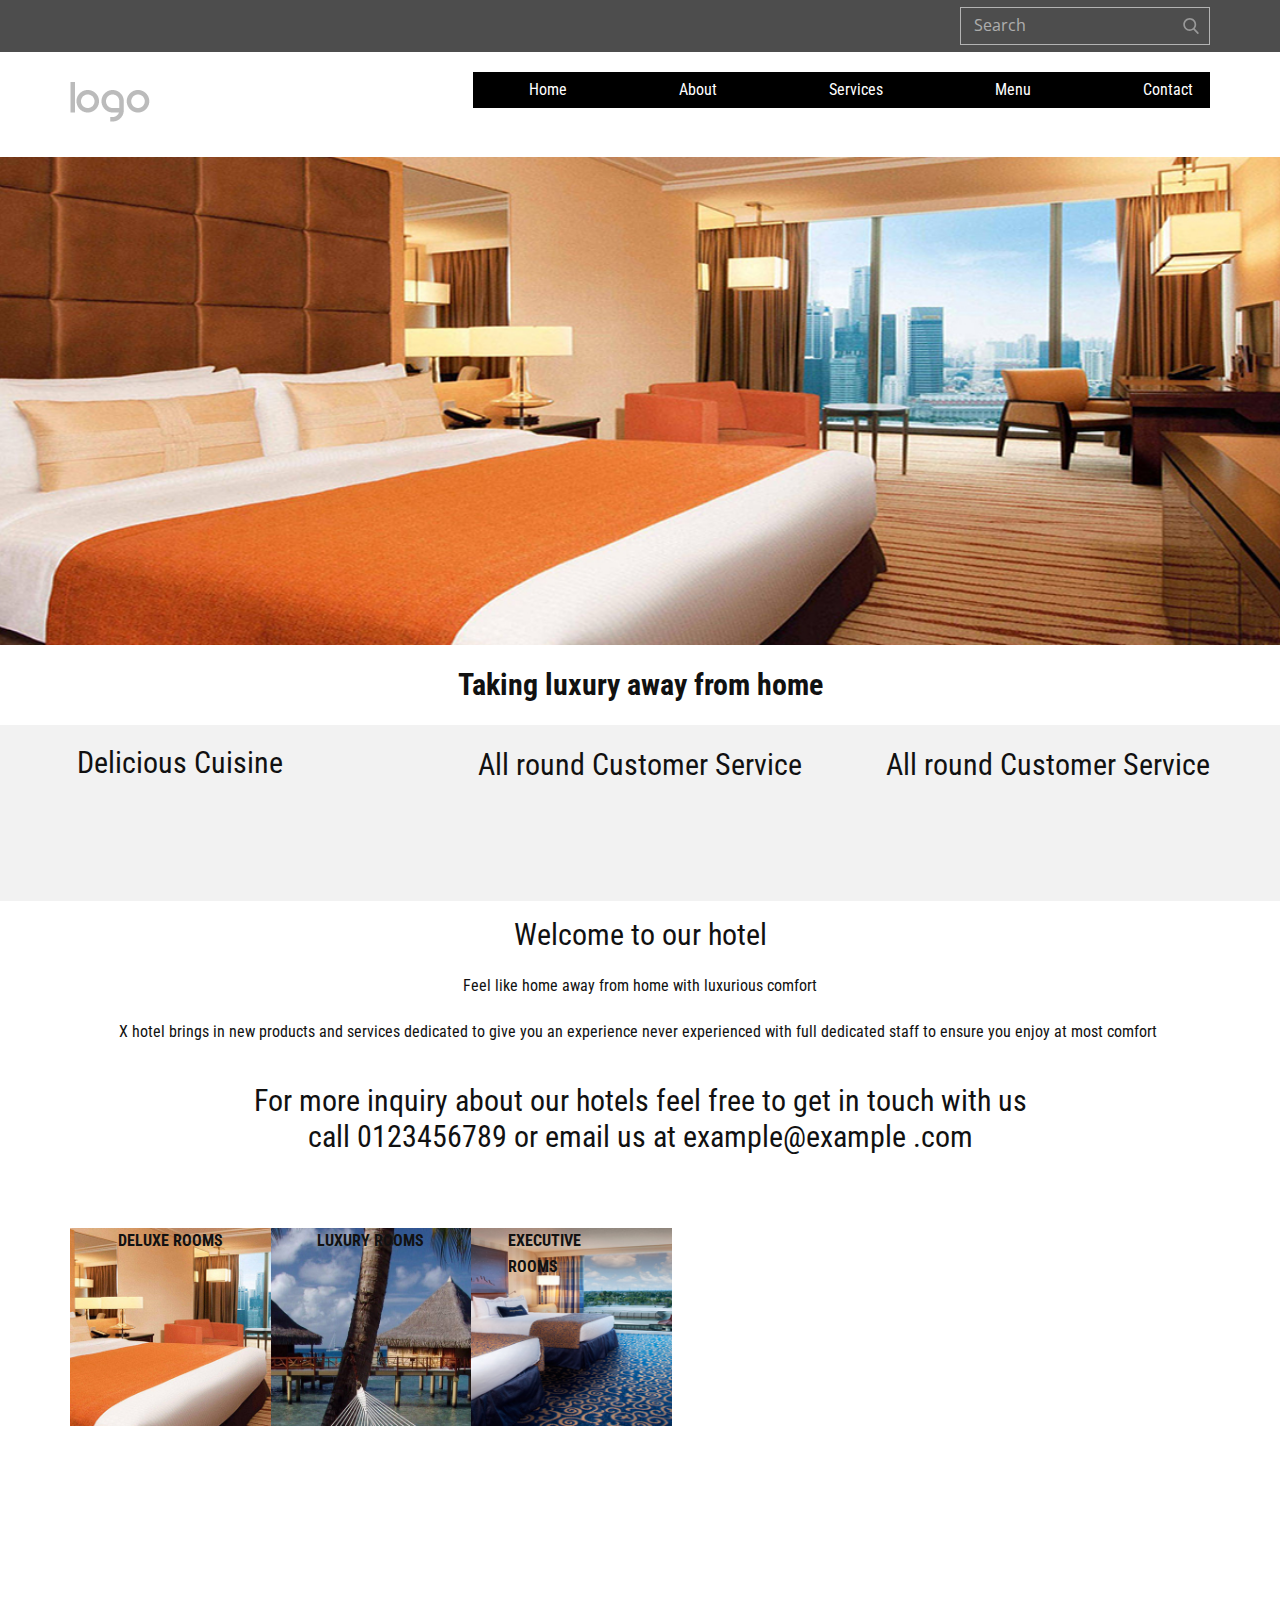
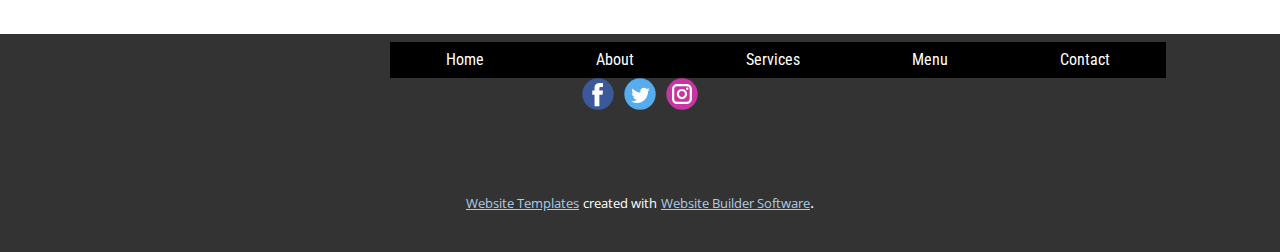
<file: index.html>
<!DOCTYPE html>
<html style="font-size: 16px;" lang="en"><head>
    <meta name="viewport" content="width=device-width, initial-scale=1.0">
    <meta charset="utf-8">
    <meta name="keywords" content="">
    <meta name="description" content="">
    <title>Home</title>
    <link rel="stylesheet" href="nicepage.css" media="screen">
<link rel="stylesheet" href="Home.css" media="screen">
    <script class="u-script" type="text/javascript" src="jquery.js" "="" defer=""></script>
    <script class="u-script" type="text/javascript" src="nicepage.js" "="" defer=""></script>
    <meta name="generator" content="Nicepage 4.15.8, nicepage.com">
    <link id="u-theme-google-font" rel="stylesheet" href="https://fonts.googleapis.com/css?family=Roboto:100,100i,300,300i,400,400i,500,500i,700,700i,900,900i|Open+Sans:300,300i,400,400i,500,500i,600,600i,700,700i,800,800i">
    <link id="u-page-google-font" rel="stylesheet" href="https://fonts.googleapis.com/css?family=Roboto+Condensed:300,300i,400,400i,700,700i">
    
    
    
    
    
    <script type="application/ld+json">{
		"@context": "http://schema.org",
		"@type": "Organization",
		"name": "",
		"logo": "images/default-logo.png",
		"sameAs": [
				"https://facebook.com/name",
				"https://twitter.com/name",
				"https://instagram.com/name"
		]
}</script>
    <meta name="theme-color" content="#478ac9">
    <meta name="twitter:site" content="@">
    <meta name="twitter:card" content="summary_large_image">
    <meta name="twitter:title" content="Home">
    <meta name="twitter:description" content="">
    <meta property="og:title" content="Home">
    <meta property="og:type" content="website">
  </head>
  <body data-home-page="Home.html" data-home-page-title="Home" class="u-body u-xl-mode" data-lang="en"><header class="u-align-left u-clearfix u-header u-section-row-container" id="sec-59f7"><div class="u-section-rows">
        <div class="u-grey-70 u-section-row u-section-row-1" id="sec-46aa">
          <div class="u-clearfix u-sheet u-sheet-1">
            <form action="#" method="get" class="u-border-1 u-border-grey-30 u-expanded-width-xs u-search u-search-right u-search-1">
              <button class="u-search-button" type="submit">
                <span class="u-search-icon u-spacing-10 u-text-grey-40">
                  <svg class="u-svg-link" preserveAspectRatio="xMidYMin slice" viewBox="0 0 56.966 56.966" style=""><use xmlns:xlink="http://www.w3.org/1999/xlink" xlink:href="#svg-9dab"></use></svg>
                  <svg xmlns="http://www.w3.org/2000/svg" xmlns:xlink="http://www.w3.org/1999/xlink" version="1.1" id="svg-9dab" x="0px" y="0px" viewBox="0 0 56.966 56.966" style="enable-background:new 0 0 56.966 56.966;" xml:space="preserve" class="u-svg-content"><path d="M55.146,51.887L41.588,37.786c3.486-4.144,5.396-9.358,5.396-14.786c0-12.682-10.318-23-23-23s-23,10.318-23,23  s10.318,23,23,23c4.761,0,9.298-1.436,13.177-4.162l13.661,14.208c0.571,0.593,1.339,0.92,2.162,0.92  c0.779,0,1.518-0.297,2.079-0.837C56.255,54.982,56.293,53.08,55.146,51.887z M23.984,6c9.374,0,17,7.626,17,17s-7.626,17-17,17  s-17-7.626-17-17S14.61,6,23.984,6z"></path><g></g><g></g><g></g><g></g><g></g><g></g><g></g><g></g><g></g><g></g><g></g><g></g><g></g><g></g><g></g></svg>
                </span>
              </button>
              <input class="u-search-input" type="search" name="search" value="" placeholder="Search">
            </form>
          </div>
          
          
          
          
          
        </div>
        <div class="u-section-row u-section-row-2" id="sec-37e8">
          <div class="u-clearfix u-sheet u-sheet-2">
            <a href="https://nicepage.com" class="u-image u-logo u-image-1" data-image-width="80" data-image-height="40">
              <img src="images/default-logo.png" class="u-logo-image u-logo-image-1" data-image-width="80">
            </a>
            <nav data-position="" class="u-menu u-menu-one-level u-offcanvas u-menu-1">
              <div class="menu-collapse" style="font-size: 1rem; letter-spacing: 0px; font-weight: 700;">
                <a class="u-button-style u-custom-active-border-color u-custom-border u-custom-border-color u-custom-borders u-custom-color u-custom-hover-border-color u-custom-left-right-menu-spacing u-custom-padding-bottom u-custom-text-active-color u-custom-text-color u-custom-text-hover-color u-custom-top-bottom-menu-spacing u-nav-link" href="#" style="padding: 12px 18px; font-size: calc(1em + 24px);">
                  <svg class="u-svg-link" viewBox="0 0 24 24"><use xmlns:xlink="http://www.w3.org/1999/xlink" xlink:href="#menu-hamburger"></use></svg>
                  <svg class="u-svg-content" version="1.1" id="menu-hamburger" viewBox="0 0 16 16" x="0px" y="0px" xmlns:xlink="http://www.w3.org/1999/xlink" xmlns="http://www.w3.org/2000/svg"><g><rect y="1" width="16" height="2"></rect><rect y="7" width="16" height="2"></rect><rect y="13" width="16" height="2"></rect>
</g></svg>
                </a>
              </div>
              <div class="u-custom-menu u-nav-container">
                <ul class="u-custom-font u-font-roboto-condensed u-nav u-spacing-0 u-unstyled u-nav-1"><li class="u-nav-item"><a class="u-black u-button-style u-nav-link u-text-active-white u-text-hover-white" href="#" style="padding: 10px 56px;">Home</a>
</li><li class="u-nav-item"><a class="u-black u-button-style u-nav-link u-text-active-white u-text-hover-white" href="About.html" style="padding: 10px 56px;">About</a>
</li><li class="u-nav-item"><a class="u-black u-button-style u-nav-link u-text-active-white u-text-hover-white" href="Services.html" style="padding: 10px 56px;">Services</a>
</li><li class="u-nav-item"><a class="u-black u-button-style u-nav-link u-text-active-white u-text-hover-white" href="Menu.html" style="padding: 10px 56px;">Menu</a>
</li><li class="u-nav-item"><a class="u-black u-button-style u-nav-link u-text-active-white u-text-hover-white" href="Contact.html" style="padding: 10px 17px 10px 56px;">Contact</a>
</li></ul>
              </div>
              <div class="u-custom-menu u-nav-container-collapse">
                <div class="u-black u-container-style u-inner-container-layout u-opacity u-opacity-95 u-sidenav">
                  <div class="u-inner-container-layout u-sidenav-overflow">
                    <div class="u-menu-close"></div>
                    <ul class="u-align-center u-nav u-popupmenu-items u-unstyled u-nav-2"><li class="u-nav-item"><a class="u-button-style u-nav-link" href="#">Home</a>
</li><li class="u-nav-item"><a class="u-button-style u-nav-link" href="About.html">About</a>
</li><li class="u-nav-item"><a class="u-button-style u-nav-link" href="Services.html">Services</a>
</li><li class="u-nav-item"><a class="u-button-style u-nav-link" href="Menu.html">Menu</a>
</li><li class="u-nav-item"><a class="u-button-style u-nav-link" href="Contact.html">Contact</a>
</li></ul>
                  </div>
                </div>
                <div class="u-black u-menu-overlay u-opacity u-opacity-70"></div>
              </div>
            </nav>
          </div>
          
          
          
          
          
        </div>
      </div></header>
    <section class="u-clearfix u-image u-section-1" id="sec-5e6f" data-image-width="1280" data-image-height="420"></section>
    <section class="u-clearfix u-section-2" id="sec-b2a9">
      <div class="u-clearfix u-sheet u-valign-middle u-sheet-1">
        <h3 class="u-custom-font u-font-roboto-condensed u-text u-text-default u-text-1">Taking luxury away from home</h3>
      </div>
    </section>
    <section class="u-clearfix u-grey-5 u-section-3" id="sec-3345">
      <div class="u-clearfix u-sheet u-sheet-1">
        <h3 class="u-custom-font u-font-roboto-condensed u-text u-text-default u-text-1"><span class="u-icon"></span>&nbsp;Delicious Cuisine
        </h3>
        <h3 class="u-custom-font u-font-roboto-condensed u-text u-text-default u-text-2">All round Customer Service</h3>
        <h3 class="u-custom-font u-font-roboto-condensed u-text u-text-default u-text-3">All round Customer Service</h3>
      </div>
    </section>
    <section class="u-clearfix u-section-4" id="sec-955a">
      <div class="u-clearfix u-sheet u-sheet-1">
        <h3 class="u-custom-font u-font-roboto-condensed u-text u-text-default u-text-1">Welcome to our hotel</h3>
        <p class="u-custom-font u-font-roboto-condensed u-text u-text-default u-text-2">Feel like home away from home with luxurious comfort</p>
        <p class="u-custom-font u-font-roboto-condensed u-text u-text-default u-text-3">X hotel brings in new products and services dedicated to give you an experience never experienced with full dedicated staff to ensure you enjoy at most comfort&nbsp;</p>
        <h3 class="u-align-center u-custom-font u-font-roboto-condensed u-text u-text-default u-text-4">For more inquiry about our hotels feel free to get in touch with us<br>call 0123456789 or email us at example@example .com
        </h3>
        <div class="u-clearfix u-layout-wrap u-layout-wrap-1">
          <div class="u-layout">
            <div class="u-layout-row">
              <div class="u-container-style u-image u-layout-cell u-size-20 u-image-1" data-image-width="1280" data-image-height="420">
                <div class="u-container-layout u-container-layout-1">
                  <p class="u-custom-font u-font-roboto-condensed u-text u-text-default u-text-5"> DELUXE ROOMS<span style="font-weight: 700;"></span>
                  </p>
                </div>
              </div>
              <div class="u-container-style u-image u-layout-cell u-size-20 u-image-2" data-image-width="1280" data-image-height="420">
                <div class="u-container-layout u-container-layout-2">
                  <p class="u-custom-font u-font-roboto-condensed u-text u-text-default u-text-6"> LUXURY ROOMS</p>
                </div>
              </div>
              <div class="u-container-style u-image u-layout-cell u-size-20 u-image-3" data-image-width="1280" data-image-height="420">
                <div class="u-container-layout u-valign-top-lg u-valign-top-md u-valign-top-xl u-container-layout-3">
                  <p class="u-custom-font u-font-roboto-condensed u-text u-text-default u-text-7"> EXECUTIVE ROOMS</p>
                </div>
              </div>
            </div>
          </div>
        </div>
      </div>
    </section>
    
    
    <footer class="u-clearfix u-footer u-grey-80" id="sec-d5ab"><div class="u-clearfix u-sheet u-valign-middle-md u-valign-middle-sm u-sheet-1">
        <nav data-position="" class="u-menu u-menu-one-level u-offcanvas u-menu-1">
          <div class="menu-collapse" style="font-size: 1rem; letter-spacing: 0px; font-weight: 700;">
            <a class="u-button-style u-custom-active-border-color u-custom-border u-custom-border-color u-custom-borders u-custom-color u-custom-hover-border-color u-custom-left-right-menu-spacing u-custom-padding-bottom u-custom-text-active-color u-custom-text-color u-custom-text-hover-color u-custom-top-bottom-menu-spacing u-nav-link" href="#" style="padding: 2px 0px; font-size: calc(1em + 4px);">
              <svg class="u-svg-link" viewBox="0 0 24 24"><use xmlns:xlink="http://www.w3.org/1999/xlink" xlink:href="#svg-d1ad"></use></svg>
              <svg class="u-svg-content" version="1.1" id="svg-d1ad" viewBox="0 0 16 16" x="0px" y="0px" xmlns:xlink="http://www.w3.org/1999/xlink" xmlns="http://www.w3.org/2000/svg"><g><rect y="1" width="16" height="2"></rect><rect y="7" width="16" height="2"></rect><rect y="13" width="16" height="2"></rect>
</g></svg>
            </a>
          </div>
          <div class="u-custom-menu u-nav-container">
            <ul class="u-custom-font u-font-roboto-condensed u-nav u-spacing-0 u-unstyled u-nav-1"><li class="u-nav-item"><a class="u-black u-button-style u-nav-link u-text-active-white u-text-hover-white" href="#" style="padding: 10px 56px;">Home</a>
</li><li class="u-nav-item"><a class="u-black u-button-style u-nav-link u-text-active-white u-text-hover-white" href="About.html" style="padding: 10px 56px;">About</a>
</li><li class="u-nav-item"><a class="u-black u-button-style u-nav-link u-text-active-white u-text-hover-white" href="Services.html" style="padding: 10px 56px;">Services</a>
</li><li class="u-nav-item"><a class="u-black u-button-style u-nav-link u-text-active-white u-text-hover-white" href="Menu.html" style="padding: 10px 56px;">Menu</a>
</li><li class="u-nav-item"><a class="u-black u-button-style u-nav-link u-text-active-white u-text-hover-white" href="Contact.html" style="padding: 10px 56px;">Contact</a>
</li></ul>
          </div>
          <div class="u-custom-menu u-nav-container-collapse">
            <div class="u-black u-container-style u-inner-container-layout u-opacity u-opacity-95 u-sidenav">
              <div class="u-inner-container-layout u-sidenav-overflow">
                <div class="u-menu-close"></div>
                <ul class="u-align-center u-nav u-popupmenu-items u-unstyled u-nav-2"><li class="u-nav-item"><a class="u-button-style u-nav-link" href="#">Home</a>
</li><li class="u-nav-item"><a class="u-button-style u-nav-link" href="About.html">About</a>
</li><li class="u-nav-item"><a class="u-button-style u-nav-link" href="Services.html">Services</a>
</li><li class="u-nav-item"><a class="u-button-style u-nav-link" href="Menu.html">Menu</a>
</li><li class="u-nav-item"><a class="u-button-style u-nav-link" href="Contact.html">Contact</a>
</li></ul>
              </div>
            </div>
            <div class="u-black u-menu-overlay u-opacity u-opacity-70"></div>
          </div>
        </nav>
        <div class="u-align-left u-social-icons u-spacing-10 u-social-icons-1">
          <a class="u-social-url" title="facebook" target="_blank" href="https://facebook.com/name"><span class="u-icon u-social-facebook u-social-icon u-icon-1"><svg class="u-svg-link" preserveAspectRatio="xMidYMin slice" viewBox="0 0 112 112" style=""><use xmlns:xlink="http://www.w3.org/1999/xlink" xlink:href="#svg-133a"></use></svg><svg class="u-svg-content" viewBox="0 0 112 112" x="0" y="0" id="svg-133a"><circle fill="currentColor" cx="56.1" cy="56.1" r="55"></circle><path fill="#FFFFFF" d="M73.5,31.6h-9.1c-1.4,0-3.6,0.8-3.6,3.9v8.5h12.6L72,58.3H60.8v40.8H43.9V58.3h-8V43.9h8v-9.2
            c0-6.7,3.1-17,17-17h12.5v13.9H73.5z"></path></svg></span>
          </a>
          <a class="u-social-url" title="twitter" target="_blank" href="https://twitter.com/name"><span class="u-icon u-social-icon u-social-twitter u-icon-2"><svg class="u-svg-link" preserveAspectRatio="xMidYMin slice" viewBox="0 0 112 112" style=""><use xmlns:xlink="http://www.w3.org/1999/xlink" xlink:href="#svg-0485"></use></svg><svg class="u-svg-content" viewBox="0 0 112 112" x="0" y="0" id="svg-0485"><circle fill="currentColor" class="st0" cx="56.1" cy="56.1" r="55"></circle><path fill="#FFFFFF" d="M83.8,47.3c0,0.6,0,1.2,0,1.7c0,17.7-13.5,38.2-38.2,38.2C38,87.2,31,85,25,81.2c1,0.1,2.1,0.2,3.2,0.2
            c6.3,0,12.1-2.1,16.7-5.7c-5.9-0.1-10.8-4-12.5-9.3c0.8,0.2,1.7,0.2,2.5,0.2c1.2,0,2.4-0.2,3.5-0.5c-6.1-1.2-10.8-6.7-10.8-13.1
            c0-0.1,0-0.1,0-0.2c1.8,1,3.9,1.6,6.1,1.7c-3.6-2.4-6-6.5-6-11.2c0-2.5,0.7-4.8,1.8-6.7c6.6,8.1,16.5,13.5,27.6,14
            c-0.2-1-0.3-2-0.3-3.1c0-7.4,6-13.4,13.4-13.4c3.9,0,7.3,1.6,9.8,4.2c3.1-0.6,5.9-1.7,8.5-3.3c-1,3.1-3.1,5.8-5.9,7.4
            c2.7-0.3,5.3-1,7.7-2.1C88.7,43,86.4,45.4,83.8,47.3z"></path></svg></span>
          </a>
          <a class="u-social-url" title="instagram" target="_blank" href="https://instagram.com/name"><span class="u-icon u-social-icon u-social-instagram u-icon-3"><svg class="u-svg-link" preserveAspectRatio="xMidYMin slice" viewBox="0 0 112 112" style=""><use xmlns:xlink="http://www.w3.org/1999/xlink" xlink:href="#svg-2972"></use></svg><svg class="u-svg-content" viewBox="0 0 112 112" x="0" y="0" id="svg-2972"><circle fill="currentColor" cx="56.1" cy="56.1" r="55"></circle><path fill="#FFFFFF" d="M55.9,38.2c-9.9,0-17.9,8-17.9,17.9C38,66,46,74,55.9,74c9.9,0,17.9-8,17.9-17.9C73.8,46.2,65.8,38.2,55.9,38.2
            z M55.9,66.4c-5.7,0-10.3-4.6-10.3-10.3c-0.1-5.7,4.6-10.3,10.3-10.3c5.7,0,10.3,4.6,10.3,10.3C66.2,61.8,61.6,66.4,55.9,66.4z"></path><path fill="#FFFFFF" d="M74.3,33.5c-2.3,0-4.2,1.9-4.2,4.2s1.9,4.2,4.2,4.2s4.2-1.9,4.2-4.2S76.6,33.5,74.3,33.5z"></path><path fill="#FFFFFF" d="M73.1,21.3H38.6c-9.7,0-17.5,7.9-17.5,17.5v34.5c0,9.7,7.9,17.6,17.5,17.6h34.5c9.7,0,17.5-7.9,17.5-17.5V38.8
            C90.6,29.1,82.7,21.3,73.1,21.3z M83,73.3c0,5.5-4.5,9.9-9.9,9.9H38.6c-5.5,0-9.9-4.5-9.9-9.9V38.8c0-5.5,4.5-9.9,9.9-9.9h34.5
            c5.5,0,9.9,4.5,9.9,9.9V73.3z"></path></svg></span>
          </a>
        </div>
      </div></footer>
    <section class="u-backlink u-clearfix u-grey-80">
      <a class="u-link" href="https://nicepage.com/website-templates" target="_blank">
        <span>Website Templates</span>
      </a>
      <p class="u-text">
        <span>created with</span>
      </p>
      <a class="u-link" href="" target="_blank">
        <span>Website Builder Software</span>
      </a>. 
    </section>
  
</body></html>
</file>
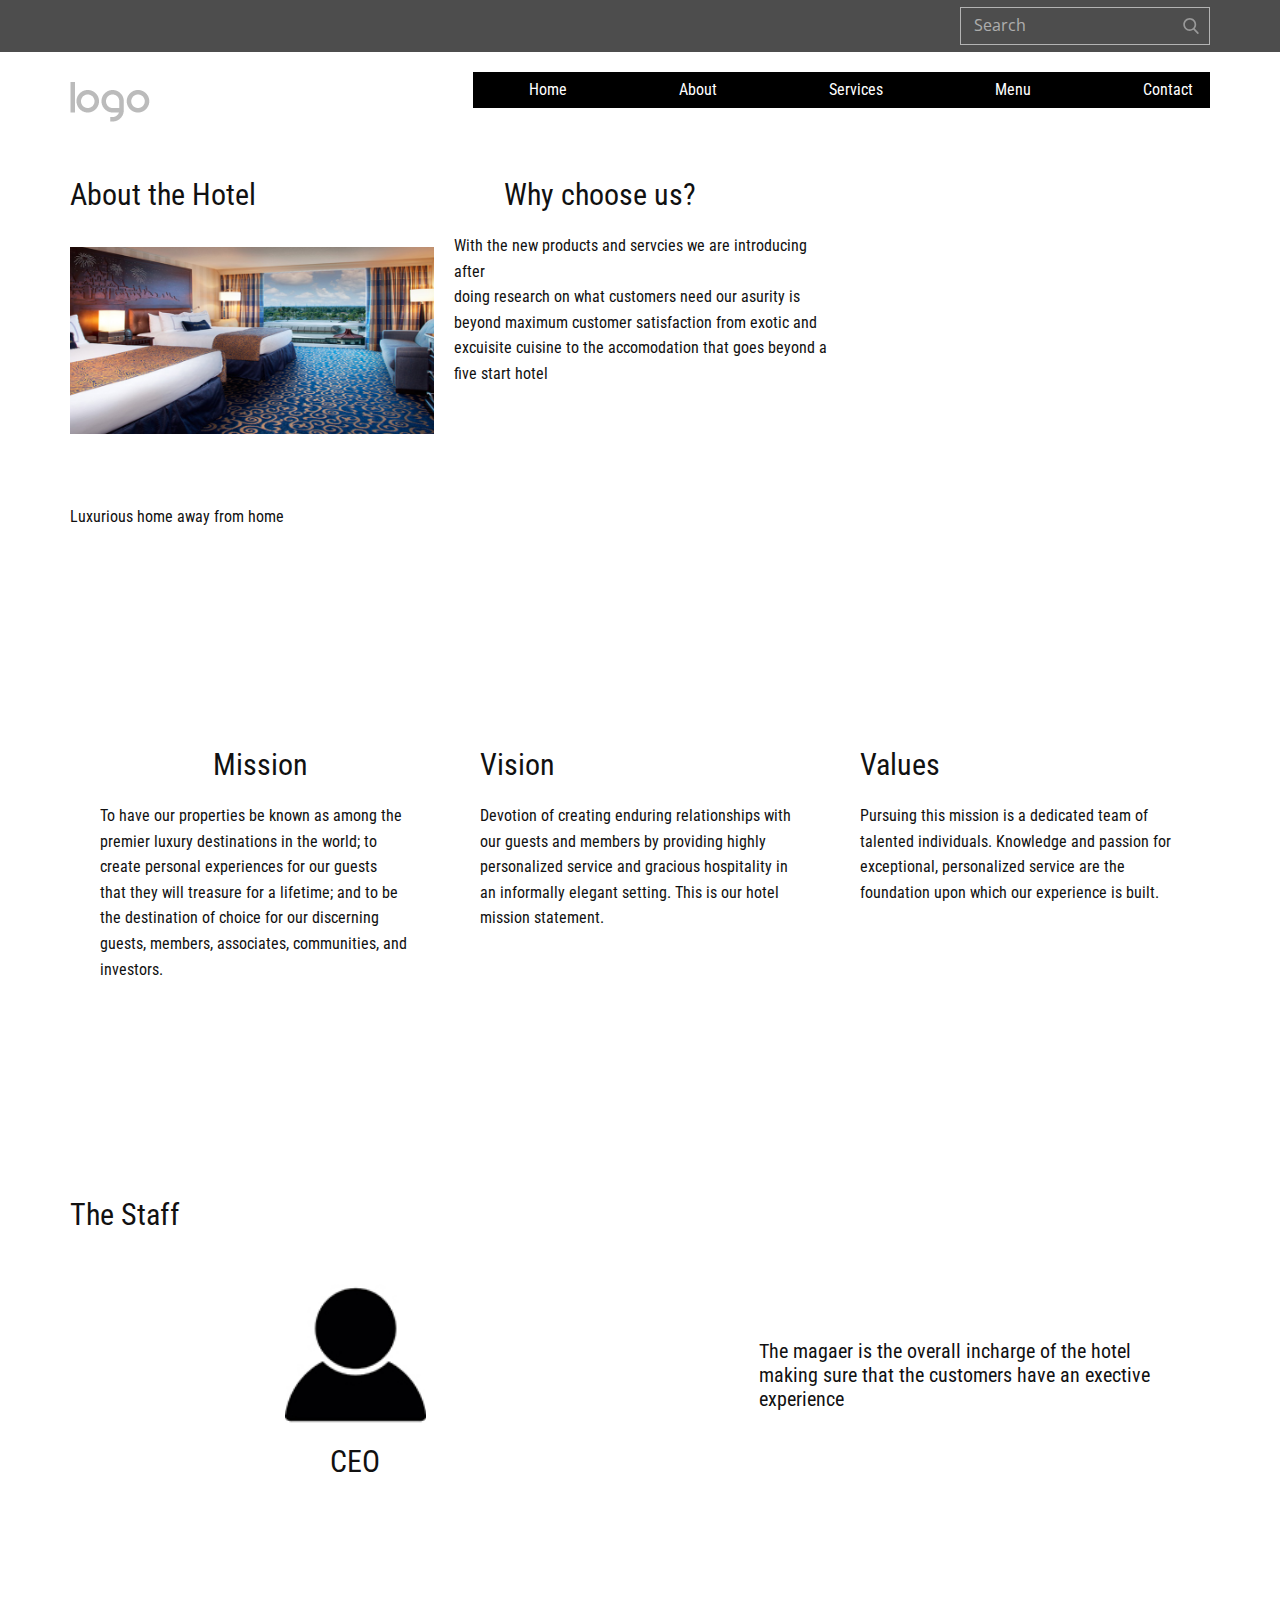
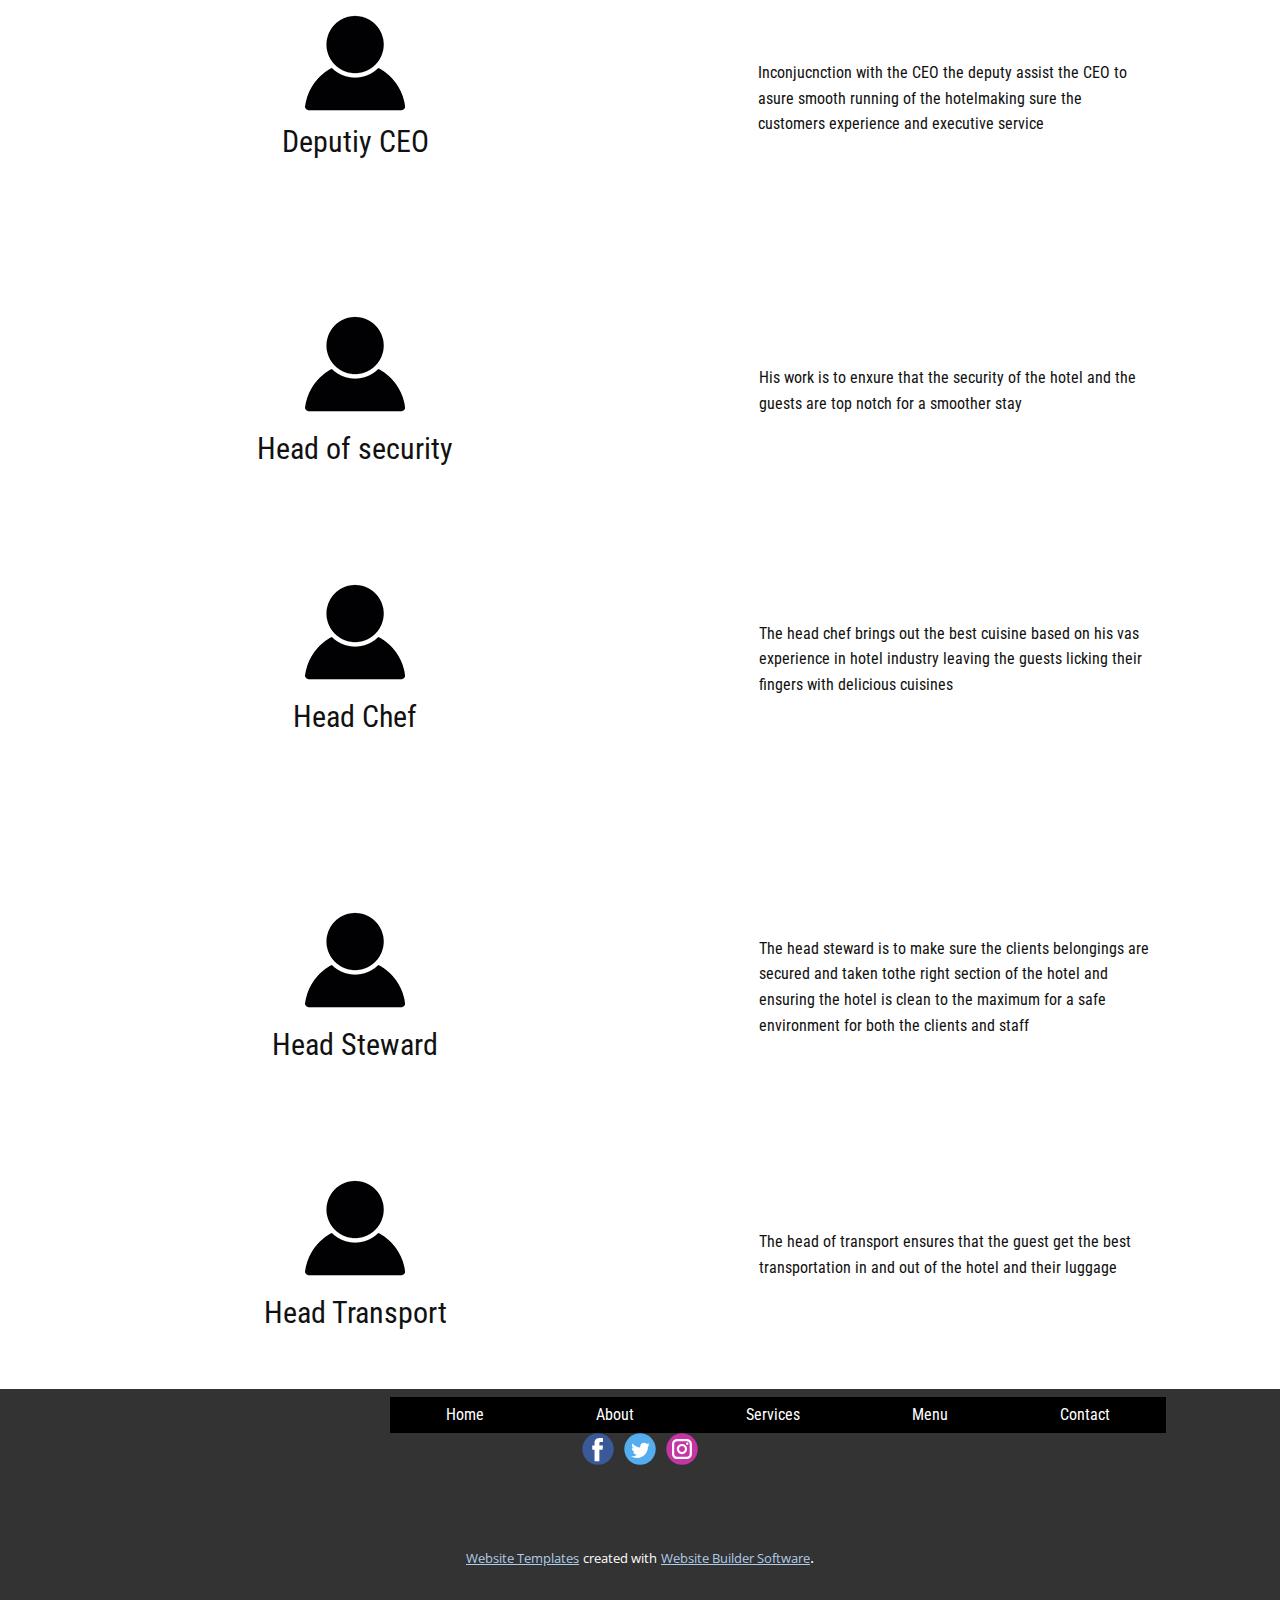
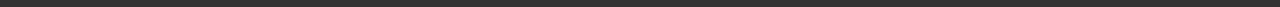
<file: About.html>
<!DOCTYPE html>
<html style="font-size: 16px;" lang="en"><head>
    <meta name="viewport" content="width=device-width, initial-scale=1.0">
    <meta charset="utf-8">
    <meta name="keywords" content="">
    <meta name="description" content="">
    <title>About</title>
    <link rel="stylesheet" href="nicepage.css" media="screen">
<link rel="stylesheet" href="About.css" media="screen">
    <script class="u-script" type="text/javascript" src="jquery.js" "="" defer=""></script>
    <script class="u-script" type="text/javascript" src="nicepage.js" "="" defer=""></script>
    <meta name="generator" content="Nicepage 4.15.8, nicepage.com">
    <link id="u-theme-google-font" rel="stylesheet" href="https://fonts.googleapis.com/css?family=Roboto:100,100i,300,300i,400,400i,500,500i,700,700i,900,900i|Open+Sans:300,300i,400,400i,500,500i,600,600i,700,700i,800,800i">
    <link id="u-page-google-font" rel="stylesheet" href="https://fonts.googleapis.com/css?family=Roboto+Condensed:300,300i,400,400i,700,700i">
    
    
    
    
    
    
    <script type="application/ld+json">{
		"@context": "http://schema.org",
		"@type": "Organization",
		"name": "",
		"logo": "images/default-logo.png",
		"sameAs": [
				"https://facebook.com/name",
				"https://twitter.com/name",
				"https://instagram.com/name"
		]
}</script>
    <meta name="theme-color" content="#478ac9">
    <meta name="twitter:site" content="@">
    <meta name="twitter:card" content="summary_large_image">
    <meta name="twitter:title" content="About">
    <meta name="twitter:description" content="">
    <meta property="og:title" content="About">
    <meta property="og:type" content="website">
  </head>
  <body class="u-body u-xl-mode" data-lang="en"><header class="u-align-left u-clearfix u-header u-section-row-container" id="sec-59f7"><div class="u-section-rows">
        <div class="u-grey-70 u-section-row u-section-row-1" id="sec-46aa">
          <div class="u-clearfix u-sheet u-sheet-1">
            <form action="#" method="get" class="u-border-1 u-border-grey-30 u-expanded-width-xs u-search u-search-right u-search-1">
              <button class="u-search-button" type="submit">
                <span class="u-search-icon u-spacing-10 u-text-grey-40">
                  <svg class="u-svg-link" preserveAspectRatio="xMidYMin slice" viewBox="0 0 56.966 56.966" style=""><use xmlns:xlink="http://www.w3.org/1999/xlink" xlink:href="#svg-9dab"></use></svg>
                  <svg xmlns="http://www.w3.org/2000/svg" xmlns:xlink="http://www.w3.org/1999/xlink" version="1.1" id="svg-9dab" x="0px" y="0px" viewBox="0 0 56.966 56.966" style="enable-background:new 0 0 56.966 56.966;" xml:space="preserve" class="u-svg-content"><path d="M55.146,51.887L41.588,37.786c3.486-4.144,5.396-9.358,5.396-14.786c0-12.682-10.318-23-23-23s-23,10.318-23,23  s10.318,23,23,23c4.761,0,9.298-1.436,13.177-4.162l13.661,14.208c0.571,0.593,1.339,0.92,2.162,0.92  c0.779,0,1.518-0.297,2.079-0.837C56.255,54.982,56.293,53.08,55.146,51.887z M23.984,6c9.374,0,17,7.626,17,17s-7.626,17-17,17  s-17-7.626-17-17S14.61,6,23.984,6z"></path><g></g><g></g><g></g><g></g><g></g><g></g><g></g><g></g><g></g><g></g><g></g><g></g><g></g><g></g><g></g></svg>
                </span>
              </button>
              <input class="u-search-input" type="search" name="search" value="" placeholder="Search">
            </form>
          </div>
          
          
          
          
          
        </div>
        <div class="u-section-row u-section-row-2" id="sec-37e8">
          <div class="u-clearfix u-sheet u-sheet-2">
            <a href="https://nicepage.com" class="u-image u-logo u-image-1" data-image-width="80" data-image-height="40">
              <img src="images/default-logo.png" class="u-logo-image u-logo-image-1" data-image-width="80">
            </a>
            <nav data-position="" class="u-menu u-menu-one-level u-offcanvas u-menu-1">
              <div class="menu-collapse" style="font-size: 1rem; letter-spacing: 0px; font-weight: 700;">
                <a class="u-button-style u-custom-active-border-color u-custom-border u-custom-border-color u-custom-borders u-custom-color u-custom-hover-border-color u-custom-left-right-menu-spacing u-custom-padding-bottom u-custom-text-active-color u-custom-text-color u-custom-text-hover-color u-custom-top-bottom-menu-spacing u-nav-link" href="#" style="padding: 12px 18px; font-size: calc(1em + 24px);">
                  <svg class="u-svg-link" viewBox="0 0 24 24"><use xmlns:xlink="http://www.w3.org/1999/xlink" xlink:href="#menu-hamburger"></use></svg>
                  <svg class="u-svg-content" version="1.1" id="menu-hamburger" viewBox="0 0 16 16" x="0px" y="0px" xmlns:xlink="http://www.w3.org/1999/xlink" xmlns="http://www.w3.org/2000/svg"><g><rect y="1" width="16" height="2"></rect><rect y="7" width="16" height="2"></rect><rect y="13" width="16" height="2"></rect>
</g></svg>
                </a>
              </div>
              <div class="u-custom-menu u-nav-container">
                <ul class="u-custom-font u-font-roboto-condensed u-nav u-spacing-0 u-unstyled u-nav-1"><li class="u-nav-item"><a class="u-black u-button-style u-nav-link u-text-active-white u-text-hover-white" href="#" style="padding: 10px 56px;">Home</a>
</li><li class="u-nav-item"><a class="u-black u-button-style u-nav-link u-text-active-white u-text-hover-white" href="About.html" style="padding: 10px 56px;">About</a>
</li><li class="u-nav-item"><a class="u-black u-button-style u-nav-link u-text-active-white u-text-hover-white" href="Services.html" style="padding: 10px 56px;">Services</a>
</li><li class="u-nav-item"><a class="u-black u-button-style u-nav-link u-text-active-white u-text-hover-white" href="Menu.html" style="padding: 10px 56px;">Menu</a>
</li><li class="u-nav-item"><a class="u-black u-button-style u-nav-link u-text-active-white u-text-hover-white" href="Contact.html" style="padding: 10px 17px 10px 56px;">Contact</a>
</li></ul>
              </div>
              <div class="u-custom-menu u-nav-container-collapse">
                <div class="u-black u-container-style u-inner-container-layout u-opacity u-opacity-95 u-sidenav">
                  <div class="u-inner-container-layout u-sidenav-overflow">
                    <div class="u-menu-close"></div>
                    <ul class="u-align-center u-nav u-popupmenu-items u-unstyled u-nav-2"><li class="u-nav-item"><a class="u-button-style u-nav-link" href="#">Home</a>
</li><li class="u-nav-item"><a class="u-button-style u-nav-link" href="About.html">About</a>
</li><li class="u-nav-item"><a class="u-button-style u-nav-link" href="Services.html">Services</a>
</li><li class="u-nav-item"><a class="u-button-style u-nav-link" href="Menu.html">Menu</a>
</li><li class="u-nav-item"><a class="u-button-style u-nav-link" href="Contact.html">Contact</a>
</li></ul>
                  </div>
                </div>
                <div class="u-black u-menu-overlay u-opacity u-opacity-70"></div>
              </div>
            </nav>
          </div>
          
          
          
          
          
        </div>
      </div></header>
    <section class="u-clearfix u-section-1" id="sec-0707">
      <div class="u-clearfix u-sheet u-valign-middle-lg u-valign-middle-md u-sheet-1">
        <h3 class="u-custom-font u-font-roboto-condensed u-text u-text-default u-text-1">About the Hotel</h3>
        <h3 class="u-custom-font u-font-roboto-condensed u-text u-text-default u-text-2">Why choose us?</h3>
        <p class="u-custom-font u-font-roboto-condensed u-text u-text-3">With the new products and servcies we are introducing after&nbsp;<br>doing research on what customers need our asurity is beyond maximum customer satisfaction from exotic and excuisite cuisine to the accomodation that goes beyond a five start hotel
        </p>
        <img class="u-expanded-width-xs u-image u-image-default u-image-1" src="images/slider3.jpg" alt="" data-image-width="1280" data-image-height="420">
        <p class="u-custom-font u-font-roboto-condensed u-text u-text-4">Luxurious home away from home</p>
      </div>
    </section>
    <section class="u-clearfix u-section-2" id="sec-900a">
      <div class="u-clearfix u-sheet u-sheet-1">
        <div class="u-clearfix u-expanded-width u-layout-wrap u-layout-wrap-1">
          <div class="u-layout">
            <div class="u-layout-row">
              <div class="u-container-style u-layout-cell u-size-20 u-layout-cell-1">
                <div class="u-container-layout u-container-layout-1">
                  <h3 class="u-custom-font u-font-roboto-condensed u-text u-text-default u-text-1">Mission</h3>
                  <p class="u-custom-font u-font-roboto-condensed u-text u-text-default u-text-2"> To have our properties be known as among the premier luxury destinations in the world; to create personal experiences for our guests that&nbsp;they will treasure for a lifetime; and to be the destination of choice for our discerning guests, members, associates, communities, and investors.</p>
                </div>
              </div>
              <div class="u-container-style u-layout-cell u-size-20 u-layout-cell-2">
                <div class="u-container-layout u-container-layout-2">
                  <h3 class="u-custom-font u-font-roboto-condensed u-text u-text-default u-text-3">Vision</h3>
                  <p class="u-custom-font u-font-roboto-condensed u-text u-text-default u-text-4"> Devotion of creating enduring relationships with our guests and members by providing highly personalized service and gracious hospitality in an informally elegant setting.&nbsp;This is our hotel mission statement.</p>
                </div>
              </div>
              <div class="u-container-style u-layout-cell u-size-20 u-layout-cell-3">
                <div class="u-container-layout u-container-layout-3">
                  <h3 class="u-custom-font u-font-roboto-condensed u-text u-text-default u-text-5">Values</h3>
                  <p class="u-custom-font u-font-roboto-condensed u-text u-text-default u-text-6"> Pursuing this mission is a dedicated team of talented individuals. Knowledge and passion for exceptional, personalized service are the foundation upon which our experience is built.</p>
                </div>
              </div>
            </div>
          </div>
        </div>
      </div>
    </section>
    <section class="u-clearfix u-section-3" id="sec-05c8">
      <div class="u-clearfix u-sheet u-sheet-1">
        <h3 class="u-custom-font u-font-roboto-condensed u-text u-text-default u-text-1">The Staff</h3>
        <div class="u-clearfix u-expanded-width u-layout-wrap u-layout-wrap-1">
          <div class="u-layout">
            <div class="u-layout-row">
              <div class="u-container-style u-layout-cell u-size-30 u-layout-cell-1">
                <div class="u-container-layout u-valign-bottom u-container-layout-1">
                  <img class="u-image u-image-default u-preserve-proportions u-image-1" src="images/c1.jpg" alt="" data-image-width="100" data-image-height="100">
                  <h3 class="u-custom-font u-font-roboto-condensed u-text u-text-default u-text-2">CEO</h3>
                </div>
              </div>
              <div class="u-container-style u-layout-cell u-size-30 u-layout-cell-2">
                <div class="u-container-layout u-valign-middle u-container-layout-2">
                  <h4 class="u-custom-font u-font-roboto-condensed u-text u-text-body-color u-text-default u-text-3">The magaer is the overall incharge of the hotel making sure that the customers have an exective experience&nbsp;</h4>
                </div>
              </div>
            </div>
          </div>
        </div>
        <div class="u-clearfix u-expanded-width u-layout-wrap u-layout-wrap-2">
          <div class="u-layout">
            <div class="u-layout-row">
              <div class="u-container-style u-layout-cell u-size-30 u-layout-cell-3">
                <div class="u-container-layout u-container-layout-3">
                  <img class="u-image u-image-default u-preserve-proportions u-image-2" src="images/c2.jpg" alt="" data-image-width="100" data-image-height="100">
                  <h3 class="u-custom-font u-font-roboto-condensed u-text u-text-default u-text-4">Deputiy CEO</h3>
                </div>
              </div>
              <div class="u-container-style u-layout-cell u-size-30 u-layout-cell-4">
                <div class="u-container-layout u-container-layout-4">
                  <p class="u-custom-font u-font-roboto-condensed u-text u-text-5">Inconjucnction with the CEO the deputy assist the CEO to asure smooth running of the hotelmaking sure the customers experience and executive service</p>
                </div>
              </div>
            </div>
          </div>
        </div>
      </div>
    </section>
    <section class="u-clearfix u-section-4" id="sec-2dc5">
      <div class="u-clearfix u-sheet u-sheet-1">
        <div class="u-clearfix u-expanded-width u-layout-wrap u-layout-wrap-1">
          <div class="u-layout">
            <div class="u-layout-row">
              <div class="u-container-style u-layout-cell u-size-30 u-layout-cell-1">
                <div class="u-container-layout u-container-layout-1">
                  <img class="u-image u-image-default u-preserve-proportions u-image-1" src="images/c2.jpg" alt="" data-image-width="100" data-image-height="100">
                  <h3 class="u-custom-font u-font-roboto-condensed u-text u-text-default u-text-1">Head of security</h3>
                </div>
              </div>
              <div class="u-container-style u-layout-cell u-size-30 u-layout-cell-2">
                <div class="u-container-layout u-valign-middle u-container-layout-2">
                  <p class="u-custom-font u-font-roboto-condensed u-text u-text-2">His work is to enxure that the security of the hotel and the guests are top notch for a smoother stay</p>
                </div>
              </div>
            </div>
          </div>
        </div>
        <div class="u-clearfix u-expanded-width u-layout-wrap u-layout-wrap-2">
          <div class="u-layout">
            <div class="u-layout-row">
              <div class="u-container-style u-layout-cell u-size-30 u-layout-cell-3">
                <div class="u-container-layout u-container-layout-3">
                  <img class="u-image u-image-default u-preserve-proportions u-image-2" src="images/c2.jpg" alt="" data-image-width="100" data-image-height="100">
                  <h3 class="u-custom-font u-font-roboto-condensed u-text u-text-default u-text-3">Head Chef</h3>
                </div>
              </div>
              <div class="u-container-style u-layout-cell u-size-30 u-layout-cell-4">
                <div class="u-container-layout u-valign-middle u-container-layout-4">
                  <p class="u-custom-font u-font-roboto-condensed u-text u-text-4">The head chef brings out the best cuisine based on his vas experience in hotel industry leaving the guests licking their fingers with delicious cuisines</p>
                </div>
              </div>
            </div>
          </div>
        </div>
      </div>
    </section>
    <section class="u-clearfix u-section-5" id="carousel_d8d6">
      <div class="u-clearfix u-sheet u-sheet-1">
        <div class="u-clearfix u-expanded-width u-layout-wrap u-layout-wrap-1">
          <div class="u-layout">
            <div class="u-layout-row">
              <div class="u-container-style u-layout-cell u-size-30 u-layout-cell-1">
                <div class="u-container-layout u-container-layout-1">
                  <img class="u-image u-image-default u-preserve-proportions u-image-1" src="images/c2.jpg" alt="" data-image-width="100" data-image-height="100">
                  <h3 class="u-custom-font u-font-roboto-condensed u-text u-text-default u-text-1">Head Steward</h3>
                </div>
              </div>
              <div class="u-container-style u-layout-cell u-size-30 u-layout-cell-2">
                <div class="u-container-layout u-valign-middle u-container-layout-2">
                  <p class="u-custom-font u-font-roboto-condensed u-text u-text-2">The head steward is to make sure the clients belongings are secured and taken tothe right section of the hotel and ensuring the hotel is clean to the maximum for a safe environment for both the clients and staff</p>
                </div>
              </div>
            </div>
          </div>
        </div>
        <div class="u-clearfix u-expanded-width u-layout-wrap u-layout-wrap-2">
          <div class="u-layout">
            <div class="u-layout-row">
              <div class="u-container-style u-layout-cell u-size-30 u-layout-cell-3">
                <div class="u-container-layout u-container-layout-3">
                  <img class="u-image u-image-default u-preserve-proportions u-image-2" src="images/c2.jpg" alt="" data-image-width="100" data-image-height="100">
                  <h3 class="u-custom-font u-font-roboto-condensed u-text u-text-default u-text-3">Head Transport</h3>
                </div>
              </div>
              <div class="u-container-style u-layout-cell u-size-30 u-layout-cell-4">
                <div class="u-container-layout u-valign-middle u-container-layout-4">
                  <p class="u-custom-font u-font-roboto-condensed u-text u-text-4">The head of transport ensures that the guest get the best transportation in and out of the hotel and their luggage</p>
                </div>
              </div>
            </div>
          </div>
        </div>
      </div>
    </section>
    
    
    <footer class="u-clearfix u-footer u-grey-80" id="sec-d5ab"><div class="u-clearfix u-sheet u-valign-middle-md u-valign-middle-sm u-sheet-1">
        <nav data-position="" class="u-menu u-menu-one-level u-offcanvas u-menu-1">
          <div class="menu-collapse" style="font-size: 1rem; letter-spacing: 0px; font-weight: 700;">
            <a class="u-button-style u-custom-active-border-color u-custom-border u-custom-border-color u-custom-borders u-custom-color u-custom-hover-border-color u-custom-left-right-menu-spacing u-custom-padding-bottom u-custom-text-active-color u-custom-text-color u-custom-text-hover-color u-custom-top-bottom-menu-spacing u-nav-link" href="#" style="padding: 2px 0px; font-size: calc(1em + 4px);">
              <svg class="u-svg-link" viewBox="0 0 24 24"><use xmlns:xlink="http://www.w3.org/1999/xlink" xlink:href="#svg-d1ad"></use></svg>
              <svg class="u-svg-content" version="1.1" id="svg-d1ad" viewBox="0 0 16 16" x="0px" y="0px" xmlns:xlink="http://www.w3.org/1999/xlink" xmlns="http://www.w3.org/2000/svg"><g><rect y="1" width="16" height="2"></rect><rect y="7" width="16" height="2"></rect><rect y="13" width="16" height="2"></rect>
</g></svg>
            </a>
          </div>
          <div class="u-custom-menu u-nav-container">
            <ul class="u-custom-font u-font-roboto-condensed u-nav u-spacing-0 u-unstyled u-nav-1"><li class="u-nav-item"><a class="u-black u-button-style u-nav-link u-text-active-white u-text-hover-white" href="#" style="padding: 10px 56px;">Home</a>
</li><li class="u-nav-item"><a class="u-black u-button-style u-nav-link u-text-active-white u-text-hover-white" href="About.html" style="padding: 10px 56px;">About</a>
</li><li class="u-nav-item"><a class="u-black u-button-style u-nav-link u-text-active-white u-text-hover-white" href="Services.html" style="padding: 10px 56px;">Services</a>
</li><li class="u-nav-item"><a class="u-black u-button-style u-nav-link u-text-active-white u-text-hover-white" href="Menu.html" style="padding: 10px 56px;">Menu</a>
</li><li class="u-nav-item"><a class="u-black u-button-style u-nav-link u-text-active-white u-text-hover-white" href="Contact.html" style="padding: 10px 56px;">Contact</a>
</li></ul>
          </div>
          <div class="u-custom-menu u-nav-container-collapse">
            <div class="u-black u-container-style u-inner-container-layout u-opacity u-opacity-95 u-sidenav">
              <div class="u-inner-container-layout u-sidenav-overflow">
                <div class="u-menu-close"></div>
                <ul class="u-align-center u-nav u-popupmenu-items u-unstyled u-nav-2"><li class="u-nav-item"><a class="u-button-style u-nav-link" href="#">Home</a>
</li><li class="u-nav-item"><a class="u-button-style u-nav-link" href="About.html">About</a>
</li><li class="u-nav-item"><a class="u-button-style u-nav-link" href="Services.html">Services</a>
</li><li class="u-nav-item"><a class="u-button-style u-nav-link" href="Menu.html">Menu</a>
</li><li class="u-nav-item"><a class="u-button-style u-nav-link" href="Contact.html">Contact</a>
</li></ul>
              </div>
            </div>
            <div class="u-black u-menu-overlay u-opacity u-opacity-70"></div>
          </div>
        </nav>
        <div class="u-align-left u-social-icons u-spacing-10 u-social-icons-1">
          <a class="u-social-url" title="facebook" target="_blank" href="https://facebook.com/name"><span class="u-icon u-social-facebook u-social-icon u-icon-1"><svg class="u-svg-link" preserveAspectRatio="xMidYMin slice" viewBox="0 0 112 112" style=""><use xmlns:xlink="http://www.w3.org/1999/xlink" xlink:href="#svg-133a"></use></svg><svg class="u-svg-content" viewBox="0 0 112 112" x="0" y="0" id="svg-133a"><circle fill="currentColor" cx="56.1" cy="56.1" r="55"></circle><path fill="#FFFFFF" d="M73.5,31.6h-9.1c-1.4,0-3.6,0.8-3.6,3.9v8.5h12.6L72,58.3H60.8v40.8H43.9V58.3h-8V43.9h8v-9.2
            c0-6.7,3.1-17,17-17h12.5v13.9H73.5z"></path></svg></span>
          </a>
          <a class="u-social-url" title="twitter" target="_blank" href="https://twitter.com/name"><span class="u-icon u-social-icon u-social-twitter u-icon-2"><svg class="u-svg-link" preserveAspectRatio="xMidYMin slice" viewBox="0 0 112 112" style=""><use xmlns:xlink="http://www.w3.org/1999/xlink" xlink:href="#svg-0485"></use></svg><svg class="u-svg-content" viewBox="0 0 112 112" x="0" y="0" id="svg-0485"><circle fill="currentColor" class="st0" cx="56.1" cy="56.1" r="55"></circle><path fill="#FFFFFF" d="M83.8,47.3c0,0.6,0,1.2,0,1.7c0,17.7-13.5,38.2-38.2,38.2C38,87.2,31,85,25,81.2c1,0.1,2.1,0.2,3.2,0.2
            c6.3,0,12.1-2.1,16.7-5.7c-5.9-0.1-10.8-4-12.5-9.3c0.8,0.2,1.7,0.2,2.5,0.2c1.2,0,2.4-0.2,3.5-0.5c-6.1-1.2-10.8-6.7-10.8-13.1
            c0-0.1,0-0.1,0-0.2c1.8,1,3.9,1.6,6.1,1.7c-3.6-2.4-6-6.5-6-11.2c0-2.5,0.7-4.8,1.8-6.7c6.6,8.1,16.5,13.5,27.6,14
            c-0.2-1-0.3-2-0.3-3.1c0-7.4,6-13.4,13.4-13.4c3.9,0,7.3,1.6,9.8,4.2c3.1-0.6,5.9-1.7,8.5-3.3c-1,3.1-3.1,5.8-5.9,7.4
            c2.7-0.3,5.3-1,7.7-2.1C88.7,43,86.4,45.4,83.8,47.3z"></path></svg></span>
          </a>
          <a class="u-social-url" title="instagram" target="_blank" href="https://instagram.com/name"><span class="u-icon u-social-icon u-social-instagram u-icon-3"><svg class="u-svg-link" preserveAspectRatio="xMidYMin slice" viewBox="0 0 112 112" style=""><use xmlns:xlink="http://www.w3.org/1999/xlink" xlink:href="#svg-2972"></use></svg><svg class="u-svg-content" viewBox="0 0 112 112" x="0" y="0" id="svg-2972"><circle fill="currentColor" cx="56.1" cy="56.1" r="55"></circle><path fill="#FFFFFF" d="M55.9,38.2c-9.9,0-17.9,8-17.9,17.9C38,66,46,74,55.9,74c9.9,0,17.9-8,17.9-17.9C73.8,46.2,65.8,38.2,55.9,38.2
            z M55.9,66.4c-5.7,0-10.3-4.6-10.3-10.3c-0.1-5.7,4.6-10.3,10.3-10.3c5.7,0,10.3,4.6,10.3,10.3C66.2,61.8,61.6,66.4,55.9,66.4z"></path><path fill="#FFFFFF" d="M74.3,33.5c-2.3,0-4.2,1.9-4.2,4.2s1.9,4.2,4.2,4.2s4.2-1.9,4.2-4.2S76.6,33.5,74.3,33.5z"></path><path fill="#FFFFFF" d="M73.1,21.3H38.6c-9.7,0-17.5,7.9-17.5,17.5v34.5c0,9.7,7.9,17.6,17.5,17.6h34.5c9.7,0,17.5-7.9,17.5-17.5V38.8
            C90.6,29.1,82.7,21.3,73.1,21.3z M83,73.3c0,5.5-4.5,9.9-9.9,9.9H38.6c-5.5,0-9.9-4.5-9.9-9.9V38.8c0-5.5,4.5-9.9,9.9-9.9h34.5
            c5.5,0,9.9,4.5,9.9,9.9V73.3z"></path></svg></span>
          </a>
        </div>
      </div></footer>
    <section class="u-backlink u-clearfix u-grey-80">
      <a class="u-link" href="https://nicepage.com/website-templates" target="_blank">
        <span>Website Templates</span>
      </a>
      <p class="u-text">
        <span>created with</span>
      </p>
      <a class="u-link" href="" target="_blank">
        <span>Website Builder Software</span>
      </a>. 
    </section>
  
</body></html>
</file>
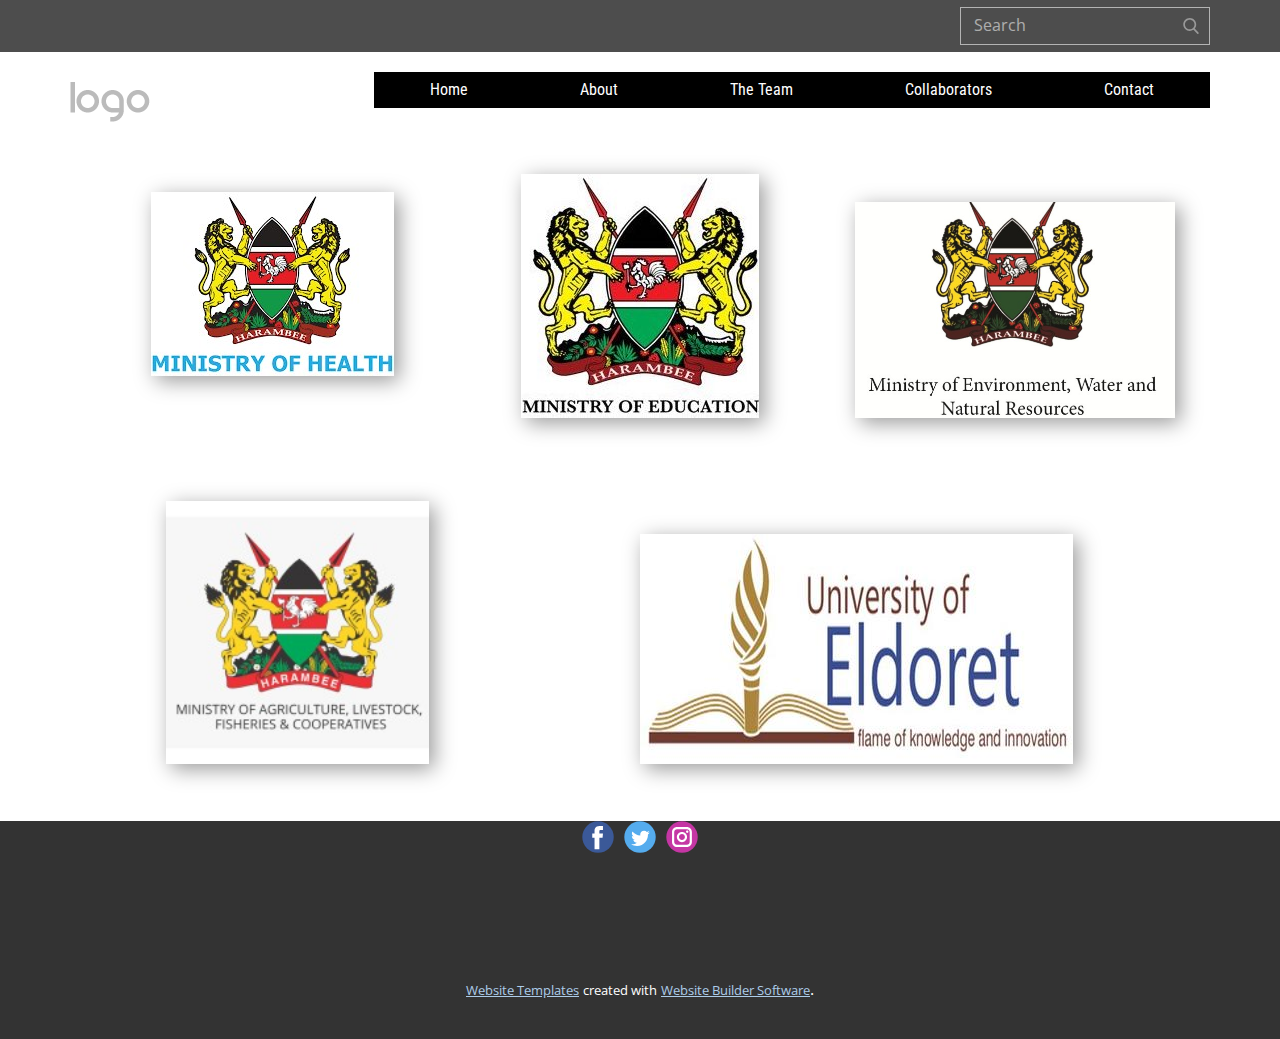
<file: Collaborators.html>
<!DOCTYPE html>
<html style="font-size: 16px;" lang="en"><head>
    <meta name="viewport" content="width=device-width, initial-scale=1.0">
    <meta charset="utf-8">
    <meta name="keywords" content="">
    <meta name="description" content="">
    <title>Collaborators</title>
    <link rel="stylesheet" href="nicepage.css" media="screen">
<link rel="stylesheet" href="Collaborators.css" media="screen">
    <script class="u-script" type="text/javascript" src="jquery.js" "="" defer=""></script>
    <script class="u-script" type="text/javascript" src="nicepage.js" "="" defer=""></script>
    <meta name="generator" content="Nicepage 4.15.8, nicepage.com">
    <link id="u-theme-google-font" rel="stylesheet" href="https://fonts.googleapis.com/css?family=Roboto:100,100i,300,300i,400,400i,500,500i,700,700i,900,900i|Open+Sans:300,300i,400,400i,500,500i,600,600i,700,700i,800,800i">
    <link id="u-page-google-font" rel="stylesheet" href="https://fonts.googleapis.com/css?family=Roboto+Condensed:300,300i,400,400i,700,700i">
    
    
    <script type="application/ld+json">{
		"@context": "http://schema.org",
		"@type": "Organization",
		"name": "",
		"logo": "images/default-logo.png",
		"sameAs": [
				"https://facebook.com/name",
				"https://twitter.com/name",
				"https://instagram.com/name"
		]
}</script>
    <meta name="theme-color" content="#478ac9">
    <meta name="twitter:site" content="@">
    <meta name="twitter:card" content="summary_large_image">
    <meta name="twitter:title" content="Collaborators">
    <meta name="twitter:description" content="">
    <meta property="og:title" content="Collaborators">
    <meta property="og:type" content="website">
  </head>
  <body class="u-body u-xl-mode" data-lang="en"><header class="u-align-left u-clearfix u-header u-section-row-container" id="sec-59f7"><div class="u-section-rows">
        <div class="u-grey-70 u-section-row u-section-row-1" id="sec-46aa">
          <div class="u-clearfix u-sheet u-sheet-1">
            <form action="#" method="get" class="u-border-1 u-border-grey-30 u-expanded-width-xs u-search u-search-right u-search-1">
              <button class="u-search-button" type="submit">
                <span class="u-search-icon u-spacing-10 u-text-grey-40">
                  <svg class="u-svg-link" preserveAspectRatio="xMidYMin slice" viewBox="0 0 56.966 56.966" style=""><use xmlns:xlink="http://www.w3.org/1999/xlink" xlink:href="#svg-9dab"></use></svg>
                  <svg xmlns="http://www.w3.org/2000/svg" xmlns:xlink="http://www.w3.org/1999/xlink" version="1.1" id="svg-9dab" x="0px" y="0px" viewBox="0 0 56.966 56.966" style="enable-background:new 0 0 56.966 56.966;" xml:space="preserve" class="u-svg-content"><path d="M55.146,51.887L41.588,37.786c3.486-4.144,5.396-9.358,5.396-14.786c0-12.682-10.318-23-23-23s-23,10.318-23,23  s10.318,23,23,23c4.761,0,9.298-1.436,13.177-4.162l13.661,14.208c0.571,0.593,1.339,0.92,2.162,0.92  c0.779,0,1.518-0.297,2.079-0.837C56.255,54.982,56.293,53.08,55.146,51.887z M23.984,6c9.374,0,17,7.626,17,17s-7.626,17-17,17  s-17-7.626-17-17S14.61,6,23.984,6z"></path><g></g><g></g><g></g><g></g><g></g><g></g><g></g><g></g><g></g><g></g><g></g><g></g><g></g><g></g><g></g></svg>
                </span>
              </button>
              <input class="u-search-input" type="search" name="search" value="" placeholder="Search">
            </form>
          </div>
          
          
          
          
          
        </div>
        <div class="u-section-row u-section-row-2" id="sec-37e8">
          <div class="u-clearfix u-sheet u-sheet-2">
            <a href="https://nicepage.com" class="u-image u-logo u-image-1" data-image-width="80" data-image-height="40">
              <img src="images/default-logo.png" class="u-logo-image u-logo-image-1" data-image-width="80">
            </a>
            <nav data-position="" class="u-menu u-menu-one-level u-offcanvas u-menu-1">
              <div class="menu-collapse" style="font-size: 1rem; letter-spacing: 0px; font-weight: 700;">
                <a class="u-button-style u-custom-active-border-color u-custom-border u-custom-border-color u-custom-borders u-custom-color u-custom-hover-border-color u-custom-left-right-menu-spacing u-custom-padding-bottom u-custom-text-active-color u-custom-text-color u-custom-text-hover-color u-custom-top-bottom-menu-spacing u-nav-link" href="#" style="padding: 2px 0px; font-size: calc(1em + 4px);">
                  <svg class="u-svg-link" viewBox="0 0 24 24"><use xmlns:xlink="http://www.w3.org/1999/xlink" xlink:href="#menu-hamburger"></use></svg>
                  <svg class="u-svg-content" version="1.1" id="menu-hamburger" viewBox="0 0 16 16" x="0px" y="0px" xmlns:xlink="http://www.w3.org/1999/xlink" xmlns="http://www.w3.org/2000/svg"><g><rect y="1" width="16" height="2"></rect><rect y="7" width="16" height="2"></rect><rect y="13" width="16" height="2"></rect>
</g></svg>
                </a>
              </div>
              <div class="u-custom-menu u-nav-container">
                <ul class="u-custom-font u-font-roboto-condensed u-nav u-spacing-0 u-unstyled u-nav-1"><li class="u-nav-item"><a class="u-black u-button-style u-nav-link u-text-active-white u-text-hover-white" href="#" style="padding: 10px 56px;">Home</a>
</li><li class="u-nav-item"><a class="u-black u-button-style u-nav-link u-text-active-white u-text-hover-white" href="About.html" style="padding: 10px 56px;">About</a>
</li><li class="u-nav-item"><a class="u-black u-button-style u-nav-link u-text-active-white u-text-hover-white" href="The-Team.html" style="padding: 10px 56px;">The Team</a>
</li><li class="u-nav-item"><a class="u-black u-button-style u-nav-link u-text-active-white u-text-hover-white" href="Collaborators.html" style="padding: 10px 56px;">Collaborators</a>
</li><li class="u-nav-item"><a class="u-black u-button-style u-nav-link u-text-active-white u-text-hover-white" href="Contact.html" style="padding: 10px 56px;">Contact</a>
</li></ul>
              </div>
              <div class="u-custom-menu u-nav-container-collapse">
                <div class="u-black u-container-style u-inner-container-layout u-opacity u-opacity-95 u-sidenav">
                  <div class="u-sidenav-overflow">
                    <div class="u-menu-close"></div>
                    <ul class="u-align-center u-nav u-popupmenu-items u-unstyled u-nav-2"><li class="u-nav-item"><a class="u-button-style u-nav-link" href="#">Home</a>
</li><li class="u-nav-item"><a class="u-button-style u-nav-link" href="About.html">About</a>
</li><li class="u-nav-item"><a class="u-button-style u-nav-link" href="The-Team.html">The Team</a>
</li><li class="u-nav-item"><a class="u-button-style u-nav-link" href="Collaborators.html">Collaborators</a>
</li><li class="u-nav-item"><a class="u-button-style u-nav-link" href="Contact.html">Contact</a>
</li></ul>
                  </div>
                </div>
                <div class="u-black u-menu-overlay u-opacity u-opacity-70"></div>
              </div>
            </nav>
          </div>
          
          
          
          
          
        </div>
      </div></header>
    <section class="u-clearfix u-section-1" id="sec-3257">
      <div class="u-clearfix u-sheet u-sheet-1">
        <img class="u-image u-image-default u-preserve-proportions u-image-1" src="images/kenyaministryofedu.jpg" alt="" data-image-width="238" data-image-height="244">
        <img class="u-image u-image-default u-image-2" src="images/Ministry-of-Environment-and-Natural-Resources.jpg" alt="" data-image-width="630" data-image-height="483">
        <img class="u-image u-image-default u-preserve-proportions u-image-3" src="images/minofhealth1.jpg" alt="" data-image-width="243" data-image-height="184">
        <img class="u-image u-image-default u-preserve-proportions u-image-4" src="images/ministryofagriculture.jpg" alt="" data-image-width="200" data-image-height="200">
        <img class="u-expanded-width-xs u-image u-image-default u-image-5" src="images/University_of_Eldoret_Administration_Block.jpeg" alt="" data-image-width="433" data-image-height="230">
      </div>
    </section>
    
    
    <footer class="u-clearfix u-footer u-grey-80" id="sec-d5ab"><div class="u-clearfix u-sheet u-valign-middle-md u-valign-middle-sm u-sheet-1">
        <div class="u-align-left u-social-icons u-spacing-10 u-social-icons-1">
          <a class="u-social-url" title="facebook" target="_blank" href="https://facebook.com/name"><span class="u-icon u-social-facebook u-social-icon u-icon-1"><svg class="u-svg-link" preserveAspectRatio="xMidYMin slice" viewBox="0 0 112 112" style=""><use xmlns:xlink="http://www.w3.org/1999/xlink" xlink:href="#svg-133a"></use></svg><svg class="u-svg-content" viewBox="0 0 112 112" x="0" y="0" id="svg-133a"><circle fill="currentColor" cx="56.1" cy="56.1" r="55"></circle><path fill="#FFFFFF" d="M73.5,31.6h-9.1c-1.4,0-3.6,0.8-3.6,3.9v8.5h12.6L72,58.3H60.8v40.8H43.9V58.3h-8V43.9h8v-9.2
            c0-6.7,3.1-17,17-17h12.5v13.9H73.5z"></path></svg></span>
          </a>
          <a class="u-social-url" title="twitter" target="_blank" href="https://twitter.com/name"><span class="u-icon u-social-icon u-social-twitter u-icon-2"><svg class="u-svg-link" preserveAspectRatio="xMidYMin slice" viewBox="0 0 112 112" style=""><use xmlns:xlink="http://www.w3.org/1999/xlink" xlink:href="#svg-0485"></use></svg><svg class="u-svg-content" viewBox="0 0 112 112" x="0" y="0" id="svg-0485"><circle fill="currentColor" class="st0" cx="56.1" cy="56.1" r="55"></circle><path fill="#FFFFFF" d="M83.8,47.3c0,0.6,0,1.2,0,1.7c0,17.7-13.5,38.2-38.2,38.2C38,87.2,31,85,25,81.2c1,0.1,2.1,0.2,3.2,0.2
            c6.3,0,12.1-2.1,16.7-5.7c-5.9-0.1-10.8-4-12.5-9.3c0.8,0.2,1.7,0.2,2.5,0.2c1.2,0,2.4-0.2,3.5-0.5c-6.1-1.2-10.8-6.7-10.8-13.1
            c0-0.1,0-0.1,0-0.2c1.8,1,3.9,1.6,6.1,1.7c-3.6-2.4-6-6.5-6-11.2c0-2.5,0.7-4.8,1.8-6.7c6.6,8.1,16.5,13.5,27.6,14
            c-0.2-1-0.3-2-0.3-3.1c0-7.4,6-13.4,13.4-13.4c3.9,0,7.3,1.6,9.8,4.2c3.1-0.6,5.9-1.7,8.5-3.3c-1,3.1-3.1,5.8-5.9,7.4
            c2.7-0.3,5.3-1,7.7-2.1C88.7,43,86.4,45.4,83.8,47.3z"></path></svg></span>
          </a>
          <a class="u-social-url" title="instagram" target="_blank" href="https://instagram.com/name"><span class="u-icon u-social-icon u-social-instagram u-icon-3"><svg class="u-svg-link" preserveAspectRatio="xMidYMin slice" viewBox="0 0 112 112" style=""><use xmlns:xlink="http://www.w3.org/1999/xlink" xlink:href="#svg-2972"></use></svg><svg class="u-svg-content" viewBox="0 0 112 112" x="0" y="0" id="svg-2972"><circle fill="currentColor" cx="56.1" cy="56.1" r="55"></circle><path fill="#FFFFFF" d="M55.9,38.2c-9.9,0-17.9,8-17.9,17.9C38,66,46,74,55.9,74c9.9,0,17.9-8,17.9-17.9C73.8,46.2,65.8,38.2,55.9,38.2
            z M55.9,66.4c-5.7,0-10.3-4.6-10.3-10.3c-0.1-5.7,4.6-10.3,10.3-10.3c5.7,0,10.3,4.6,10.3,10.3C66.2,61.8,61.6,66.4,55.9,66.4z"></path><path fill="#FFFFFF" d="M74.3,33.5c-2.3,0-4.2,1.9-4.2,4.2s1.9,4.2,4.2,4.2s4.2-1.9,4.2-4.2S76.6,33.5,74.3,33.5z"></path><path fill="#FFFFFF" d="M73.1,21.3H38.6c-9.7,0-17.5,7.9-17.5,17.5v34.5c0,9.7,7.9,17.6,17.5,17.6h34.5c9.7,0,17.5-7.9,17.5-17.5V38.8
            C90.6,29.1,82.7,21.3,73.1,21.3z M83,73.3c0,5.5-4.5,9.9-9.9,9.9H38.6c-5.5,0-9.9-4.5-9.9-9.9V38.8c0-5.5,4.5-9.9,9.9-9.9h34.5
            c5.5,0,9.9,4.5,9.9,9.9V73.3z"></path></svg></span>
          </a>
        </div>
      </div></footer>
    <section class="u-backlink u-clearfix u-grey-80">
      <a class="u-link" href="https://nicepage.com/website-templates" target="_blank">
        <span>Website Templates</span>
      </a>
      <p class="u-text">
        <span>created with</span>
      </p>
      <a class="u-link" href="" target="_blank">
        <span>Website Builder Software</span>
      </a>. 
    </section>
  
</body></html>
</file>
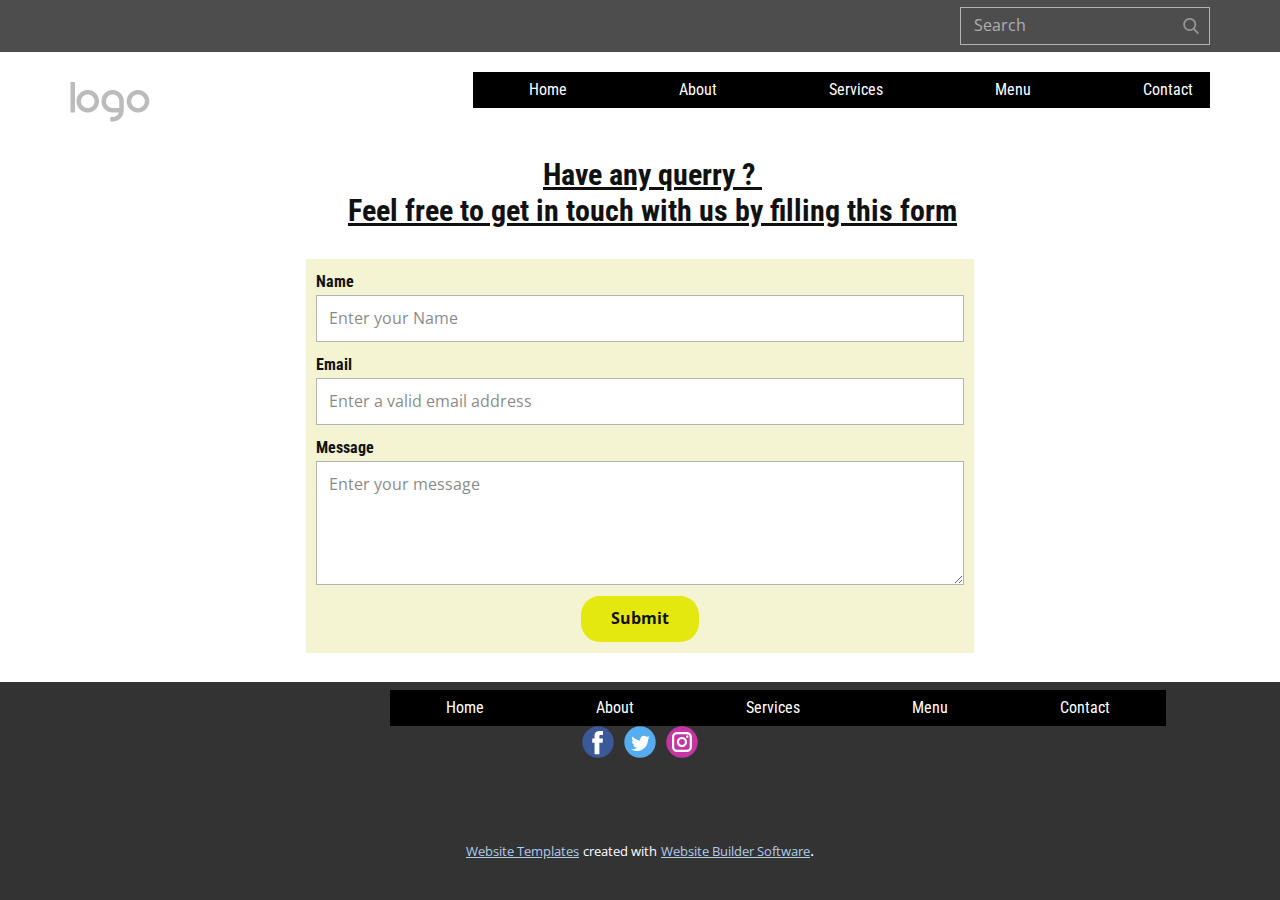
<file: Contact.html>
<!DOCTYPE html>
<html style="font-size: 16px;" lang="en"><head>
    <meta name="viewport" content="width=device-width, initial-scale=1.0">
    <meta charset="utf-8">
    <meta name="keywords" content="">
    <meta name="description" content="">
    <title>Contact</title>
    <link rel="stylesheet" href="nicepage.css" media="screen">
<link rel="stylesheet" href="Contact.css" media="screen">
    <script class="u-script" type="text/javascript" src="jquery.js" "="" defer=""></script>
    <script class="u-script" type="text/javascript" src="nicepage.js" "="" defer=""></script>
    <meta name="generator" content="Nicepage 4.15.8, nicepage.com">
    <link id="u-theme-google-font" rel="stylesheet" href="https://fonts.googleapis.com/css?family=Roboto:100,100i,300,300i,400,400i,500,500i,700,700i,900,900i|Open+Sans:300,300i,400,400i,500,500i,600,600i,700,700i,800,800i">
    <link id="u-page-google-font" rel="stylesheet" href="https://fonts.googleapis.com/css?family=Roboto+Condensed:300,300i,400,400i,700,700i">
    
    
    <script type="application/ld+json">{
		"@context": "http://schema.org",
		"@type": "Organization",
		"name": "",
		"logo": "images/default-logo.png",
		"sameAs": [
				"https://facebook.com/name",
				"https://twitter.com/name",
				"https://instagram.com/name"
		]
}</script>
    <meta name="theme-color" content="#478ac9">
    <meta name="twitter:site" content="@">
    <meta name="twitter:card" content="summary_large_image">
    <meta name="twitter:title" content="Contact">
    <meta name="twitter:description" content="">
    <meta property="og:title" content="Contact">
    <meta property="og:type" content="website">
  </head>
  <body class="u-body u-xl-mode" data-lang="en"><header class="u-align-left u-clearfix u-header u-section-row-container" id="sec-59f7"><div class="u-section-rows">
        <div class="u-grey-70 u-section-row u-section-row-1" id="sec-46aa">
          <div class="u-clearfix u-sheet u-sheet-1">
            <form action="#" method="get" class="u-border-1 u-border-grey-30 u-expanded-width-xs u-search u-search-right u-search-1">
              <button class="u-search-button" type="submit">
                <span class="u-search-icon u-spacing-10 u-text-grey-40">
                  <svg class="u-svg-link" preserveAspectRatio="xMidYMin slice" viewBox="0 0 56.966 56.966" style=""><use xmlns:xlink="http://www.w3.org/1999/xlink" xlink:href="#svg-9dab"></use></svg>
                  <svg xmlns="http://www.w3.org/2000/svg" xmlns:xlink="http://www.w3.org/1999/xlink" version="1.1" id="svg-9dab" x="0px" y="0px" viewBox="0 0 56.966 56.966" style="enable-background:new 0 0 56.966 56.966;" xml:space="preserve" class="u-svg-content"><path d="M55.146,51.887L41.588,37.786c3.486-4.144,5.396-9.358,5.396-14.786c0-12.682-10.318-23-23-23s-23,10.318-23,23  s10.318,23,23,23c4.761,0,9.298-1.436,13.177-4.162l13.661,14.208c0.571,0.593,1.339,0.92,2.162,0.92  c0.779,0,1.518-0.297,2.079-0.837C56.255,54.982,56.293,53.08,55.146,51.887z M23.984,6c9.374,0,17,7.626,17,17s-7.626,17-17,17  s-17-7.626-17-17S14.61,6,23.984,6z"></path><g></g><g></g><g></g><g></g><g></g><g></g><g></g><g></g><g></g><g></g><g></g><g></g><g></g><g></g><g></g></svg>
                </span>
              </button>
              <input class="u-search-input" type="search" name="search" value="" placeholder="Search">
            </form>
          </div>
          
          
          
          
          
        </div>
        <div class="u-section-row u-section-row-2" id="sec-37e8">
          <div class="u-clearfix u-sheet u-sheet-2">
            <a href="https://nicepage.com" class="u-image u-logo u-image-1" data-image-width="80" data-image-height="40">
              <img src="images/default-logo.png" class="u-logo-image u-logo-image-1" data-image-width="80">
            </a>
            <nav data-position="" class="u-menu u-menu-one-level u-offcanvas u-menu-1">
              <div class="menu-collapse" style="font-size: 1rem; letter-spacing: 0px; font-weight: 700;">
                <a class="u-button-style u-custom-active-border-color u-custom-border u-custom-border-color u-custom-borders u-custom-color u-custom-hover-border-color u-custom-left-right-menu-spacing u-custom-padding-bottom u-custom-text-active-color u-custom-text-color u-custom-text-hover-color u-custom-top-bottom-menu-spacing u-nav-link" href="#" style="padding: 12px 18px; font-size: calc(1em + 24px);">
                  <svg class="u-svg-link" viewBox="0 0 24 24"><use xmlns:xlink="http://www.w3.org/1999/xlink" xlink:href="#menu-hamburger"></use></svg>
                  <svg class="u-svg-content" version="1.1" id="menu-hamburger" viewBox="0 0 16 16" x="0px" y="0px" xmlns:xlink="http://www.w3.org/1999/xlink" xmlns="http://www.w3.org/2000/svg"><g><rect y="1" width="16" height="2"></rect><rect y="7" width="16" height="2"></rect><rect y="13" width="16" height="2"></rect>
</g></svg>
                </a>
              </div>
              <div class="u-custom-menu u-nav-container">
                <ul class="u-custom-font u-font-roboto-condensed u-nav u-spacing-0 u-unstyled u-nav-1"><li class="u-nav-item"><a class="u-black u-button-style u-nav-link u-text-active-white u-text-hover-white" href="#" style="padding: 10px 56px;">Home</a>
</li><li class="u-nav-item"><a class="u-black u-button-style u-nav-link u-text-active-white u-text-hover-white" href="About.html" style="padding: 10px 56px;">About</a>
</li><li class="u-nav-item"><a class="u-black u-button-style u-nav-link u-text-active-white u-text-hover-white" href="Services.html" style="padding: 10px 56px;">Services</a>
</li><li class="u-nav-item"><a class="u-black u-button-style u-nav-link u-text-active-white u-text-hover-white" href="Menu.html" style="padding: 10px 56px;">Menu</a>
</li><li class="u-nav-item"><a class="u-black u-button-style u-nav-link u-text-active-white u-text-hover-white" href="Contact.html" style="padding: 10px 17px 10px 56px;">Contact</a>
</li></ul>
              </div>
              <div class="u-custom-menu u-nav-container-collapse">
                <div class="u-black u-container-style u-inner-container-layout u-opacity u-opacity-95 u-sidenav">
                  <div class="u-inner-container-layout u-sidenav-overflow">
                    <div class="u-menu-close"></div>
                    <ul class="u-align-center u-nav u-popupmenu-items u-unstyled u-nav-2"><li class="u-nav-item"><a class="u-button-style u-nav-link" href="#">Home</a>
</li><li class="u-nav-item"><a class="u-button-style u-nav-link" href="About.html">About</a>
</li><li class="u-nav-item"><a class="u-button-style u-nav-link" href="Services.html">Services</a>
</li><li class="u-nav-item"><a class="u-button-style u-nav-link" href="Menu.html">Menu</a>
</li><li class="u-nav-item"><a class="u-button-style u-nav-link" href="Contact.html">Contact</a>
</li></ul>
                  </div>
                </div>
                <div class="u-black u-menu-overlay u-opacity u-opacity-70"></div>
              </div>
            </nav>
          </div>
          
          
          
          
          
        </div>
      </div></header>
    <section class="u-clearfix u-section-1" id="sec-9e3c">
      <div class="u-clearfix u-sheet u-sheet-1">
        <h3 class="u-align-center u-custom-font u-font-roboto-condensed u-text u-text-1"> Have any querry ?&nbsp;<br>Feel free to get in touch with us by filling this form
        </h3>
        <div class="u-custom-color-6 u-form u-form-1">
          <form action="//publish.nicepage.com/Form/Process" method="POST" class="u-clearfix u-form-spacing-10 u-form-vertical u-inner-form" source="email" name="form" style="padding: 10px;">
            <div class="u-form-group u-form-name">
              <label for="name-0be3" class="u-custom-font u-font-roboto-condensed u-label u-label-1">Name</label>
              <input type="text" placeholder="Enter your Name" id="name-0be3" name="name" class="u-border-1 u-border-grey-30 u-input u-input-rectangle u-white" required="">
            </div>
            <div class="u-form-email u-form-group">
              <label for="email-0be3" class="u-custom-font u-font-roboto-condensed u-label u-label-2">Email</label>
              <input type="email" placeholder="Enter a valid email address" id="email-0be3" name="email" class="u-border-1 u-border-grey-30 u-input u-input-rectangle u-white" required="">
            </div>
            <div class="u-form-group u-form-message">
              <label for="message-0be3" class="u-custom-font u-font-roboto-condensed u-label u-label-3">Message</label>
              <textarea placeholder="Enter your message" rows="4" cols="50" id="message-0be3" name="message" class="u-border-1 u-border-grey-30 u-input u-input-rectangle u-white" required=""></textarea>
            </div>
            <div class="u-align-center u-form-group u-form-submit">
              <a href="#" class="u-border-none u-btn u-btn-round u-btn-submit u-button-style u-custom-color-3 u-radius-19 u-btn-1">Submit</a>
              <input type="submit" value="submit" class="u-form-control-hidden">
            </div>
            <div class="u-form-send-message u-form-send-success"> Thank you! Your message has been sent. </div>
            <div class="u-form-send-error u-form-send-message"> Unable to send your message. Please fix errors then try again. </div>
            <input type="hidden" value="" name="recaptchaResponse">
          </form>
        </div>
      </div>
    </section>
    
    
    <footer class="u-clearfix u-footer u-grey-80" id="sec-d5ab"><div class="u-clearfix u-sheet u-valign-middle-md u-valign-middle-sm u-sheet-1">
        <nav data-position="" class="u-menu u-menu-one-level u-offcanvas u-menu-1">
          <div class="menu-collapse" style="font-size: 1rem; letter-spacing: 0px; font-weight: 700;">
            <a class="u-button-style u-custom-active-border-color u-custom-border u-custom-border-color u-custom-borders u-custom-color u-custom-hover-border-color u-custom-left-right-menu-spacing u-custom-padding-bottom u-custom-text-active-color u-custom-text-color u-custom-text-hover-color u-custom-top-bottom-menu-spacing u-nav-link" href="#" style="padding: 2px 0px; font-size: calc(1em + 4px);">
              <svg class="u-svg-link" viewBox="0 0 24 24"><use xmlns:xlink="http://www.w3.org/1999/xlink" xlink:href="#svg-d1ad"></use></svg>
              <svg class="u-svg-content" version="1.1" id="svg-d1ad" viewBox="0 0 16 16" x="0px" y="0px" xmlns:xlink="http://www.w3.org/1999/xlink" xmlns="http://www.w3.org/2000/svg"><g><rect y="1" width="16" height="2"></rect><rect y="7" width="16" height="2"></rect><rect y="13" width="16" height="2"></rect>
</g></svg>
            </a>
          </div>
          <div class="u-custom-menu u-nav-container">
            <ul class="u-custom-font u-font-roboto-condensed u-nav u-spacing-0 u-unstyled u-nav-1"><li class="u-nav-item"><a class="u-black u-button-style u-nav-link u-text-active-white u-text-hover-white" href="#" style="padding: 10px 56px;">Home</a>
</li><li class="u-nav-item"><a class="u-black u-button-style u-nav-link u-text-active-white u-text-hover-white" href="About.html" style="padding: 10px 56px;">About</a>
</li><li class="u-nav-item"><a class="u-black u-button-style u-nav-link u-text-active-white u-text-hover-white" href="Services.html" style="padding: 10px 56px;">Services</a>
</li><li class="u-nav-item"><a class="u-black u-button-style u-nav-link u-text-active-white u-text-hover-white" href="Menu.html" style="padding: 10px 56px;">Menu</a>
</li><li class="u-nav-item"><a class="u-black u-button-style u-nav-link u-text-active-white u-text-hover-white" href="Contact.html" style="padding: 10px 56px;">Contact</a>
</li></ul>
          </div>
          <div class="u-custom-menu u-nav-container-collapse">
            <div class="u-black u-container-style u-inner-container-layout u-opacity u-opacity-95 u-sidenav">
              <div class="u-inner-container-layout u-sidenav-overflow">
                <div class="u-menu-close"></div>
                <ul class="u-align-center u-nav u-popupmenu-items u-unstyled u-nav-2"><li class="u-nav-item"><a class="u-button-style u-nav-link" href="#">Home</a>
</li><li class="u-nav-item"><a class="u-button-style u-nav-link" href="About.html">About</a>
</li><li class="u-nav-item"><a class="u-button-style u-nav-link" href="Services.html">Services</a>
</li><li class="u-nav-item"><a class="u-button-style u-nav-link" href="Menu.html">Menu</a>
</li><li class="u-nav-item"><a class="u-button-style u-nav-link" href="Contact.html">Contact</a>
</li></ul>
              </div>
            </div>
            <div class="u-black u-menu-overlay u-opacity u-opacity-70"></div>
          </div>
        </nav>
        <div class="u-align-left u-social-icons u-spacing-10 u-social-icons-1">
          <a class="u-social-url" title="facebook" target="_blank" href="https://facebook.com/name"><span class="u-icon u-social-facebook u-social-icon u-icon-1"><svg class="u-svg-link" preserveAspectRatio="xMidYMin slice" viewBox="0 0 112 112" style=""><use xmlns:xlink="http://www.w3.org/1999/xlink" xlink:href="#svg-133a"></use></svg><svg class="u-svg-content" viewBox="0 0 112 112" x="0" y="0" id="svg-133a"><circle fill="currentColor" cx="56.1" cy="56.1" r="55"></circle><path fill="#FFFFFF" d="M73.5,31.6h-9.1c-1.4,0-3.6,0.8-3.6,3.9v8.5h12.6L72,58.3H60.8v40.8H43.9V58.3h-8V43.9h8v-9.2
            c0-6.7,3.1-17,17-17h12.5v13.9H73.5z"></path></svg></span>
          </a>
          <a class="u-social-url" title="twitter" target="_blank" href="https://twitter.com/name"><span class="u-icon u-social-icon u-social-twitter u-icon-2"><svg class="u-svg-link" preserveAspectRatio="xMidYMin slice" viewBox="0 0 112 112" style=""><use xmlns:xlink="http://www.w3.org/1999/xlink" xlink:href="#svg-0485"></use></svg><svg class="u-svg-content" viewBox="0 0 112 112" x="0" y="0" id="svg-0485"><circle fill="currentColor" class="st0" cx="56.1" cy="56.1" r="55"></circle><path fill="#FFFFFF" d="M83.8,47.3c0,0.6,0,1.2,0,1.7c0,17.7-13.5,38.2-38.2,38.2C38,87.2,31,85,25,81.2c1,0.1,2.1,0.2,3.2,0.2
            c6.3,0,12.1-2.1,16.7-5.7c-5.9-0.1-10.8-4-12.5-9.3c0.8,0.2,1.7,0.2,2.5,0.2c1.2,0,2.4-0.2,3.5-0.5c-6.1-1.2-10.8-6.7-10.8-13.1
            c0-0.1,0-0.1,0-0.2c1.8,1,3.9,1.6,6.1,1.7c-3.6-2.4-6-6.5-6-11.2c0-2.5,0.7-4.8,1.8-6.7c6.6,8.1,16.5,13.5,27.6,14
            c-0.2-1-0.3-2-0.3-3.1c0-7.4,6-13.4,13.4-13.4c3.9,0,7.3,1.6,9.8,4.2c3.1-0.6,5.9-1.7,8.5-3.3c-1,3.1-3.1,5.8-5.9,7.4
            c2.7-0.3,5.3-1,7.7-2.1C88.7,43,86.4,45.4,83.8,47.3z"></path></svg></span>
          </a>
          <a class="u-social-url" title="instagram" target="_blank" href="https://instagram.com/name"><span class="u-icon u-social-icon u-social-instagram u-icon-3"><svg class="u-svg-link" preserveAspectRatio="xMidYMin slice" viewBox="0 0 112 112" style=""><use xmlns:xlink="http://www.w3.org/1999/xlink" xlink:href="#svg-2972"></use></svg><svg class="u-svg-content" viewBox="0 0 112 112" x="0" y="0" id="svg-2972"><circle fill="currentColor" cx="56.1" cy="56.1" r="55"></circle><path fill="#FFFFFF" d="M55.9,38.2c-9.9,0-17.9,8-17.9,17.9C38,66,46,74,55.9,74c9.9,0,17.9-8,17.9-17.9C73.8,46.2,65.8,38.2,55.9,38.2
            z M55.9,66.4c-5.7,0-10.3-4.6-10.3-10.3c-0.1-5.7,4.6-10.3,10.3-10.3c5.7,0,10.3,4.6,10.3,10.3C66.2,61.8,61.6,66.4,55.9,66.4z"></path><path fill="#FFFFFF" d="M74.3,33.5c-2.3,0-4.2,1.9-4.2,4.2s1.9,4.2,4.2,4.2s4.2-1.9,4.2-4.2S76.6,33.5,74.3,33.5z"></path><path fill="#FFFFFF" d="M73.1,21.3H38.6c-9.7,0-17.5,7.9-17.5,17.5v34.5c0,9.7,7.9,17.6,17.5,17.6h34.5c9.7,0,17.5-7.9,17.5-17.5V38.8
            C90.6,29.1,82.7,21.3,73.1,21.3z M83,73.3c0,5.5-4.5,9.9-9.9,9.9H38.6c-5.5,0-9.9-4.5-9.9-9.9V38.8c0-5.5,4.5-9.9,9.9-9.9h34.5
            c5.5,0,9.9,4.5,9.9,9.9V73.3z"></path></svg></span>
          </a>
        </div>
      </div></footer>
    <section class="u-backlink u-clearfix u-grey-80">
      <a class="u-link" href="https://nicepage.com/website-templates" target="_blank">
        <span>Website Templates</span>
      </a>
      <p class="u-text">
        <span>created with</span>
      </p>
      <a class="u-link" href="" target="_blank">
        <span>Website Builder Software</span>
      </a>. 
    </section>
  
</body></html>
</file>
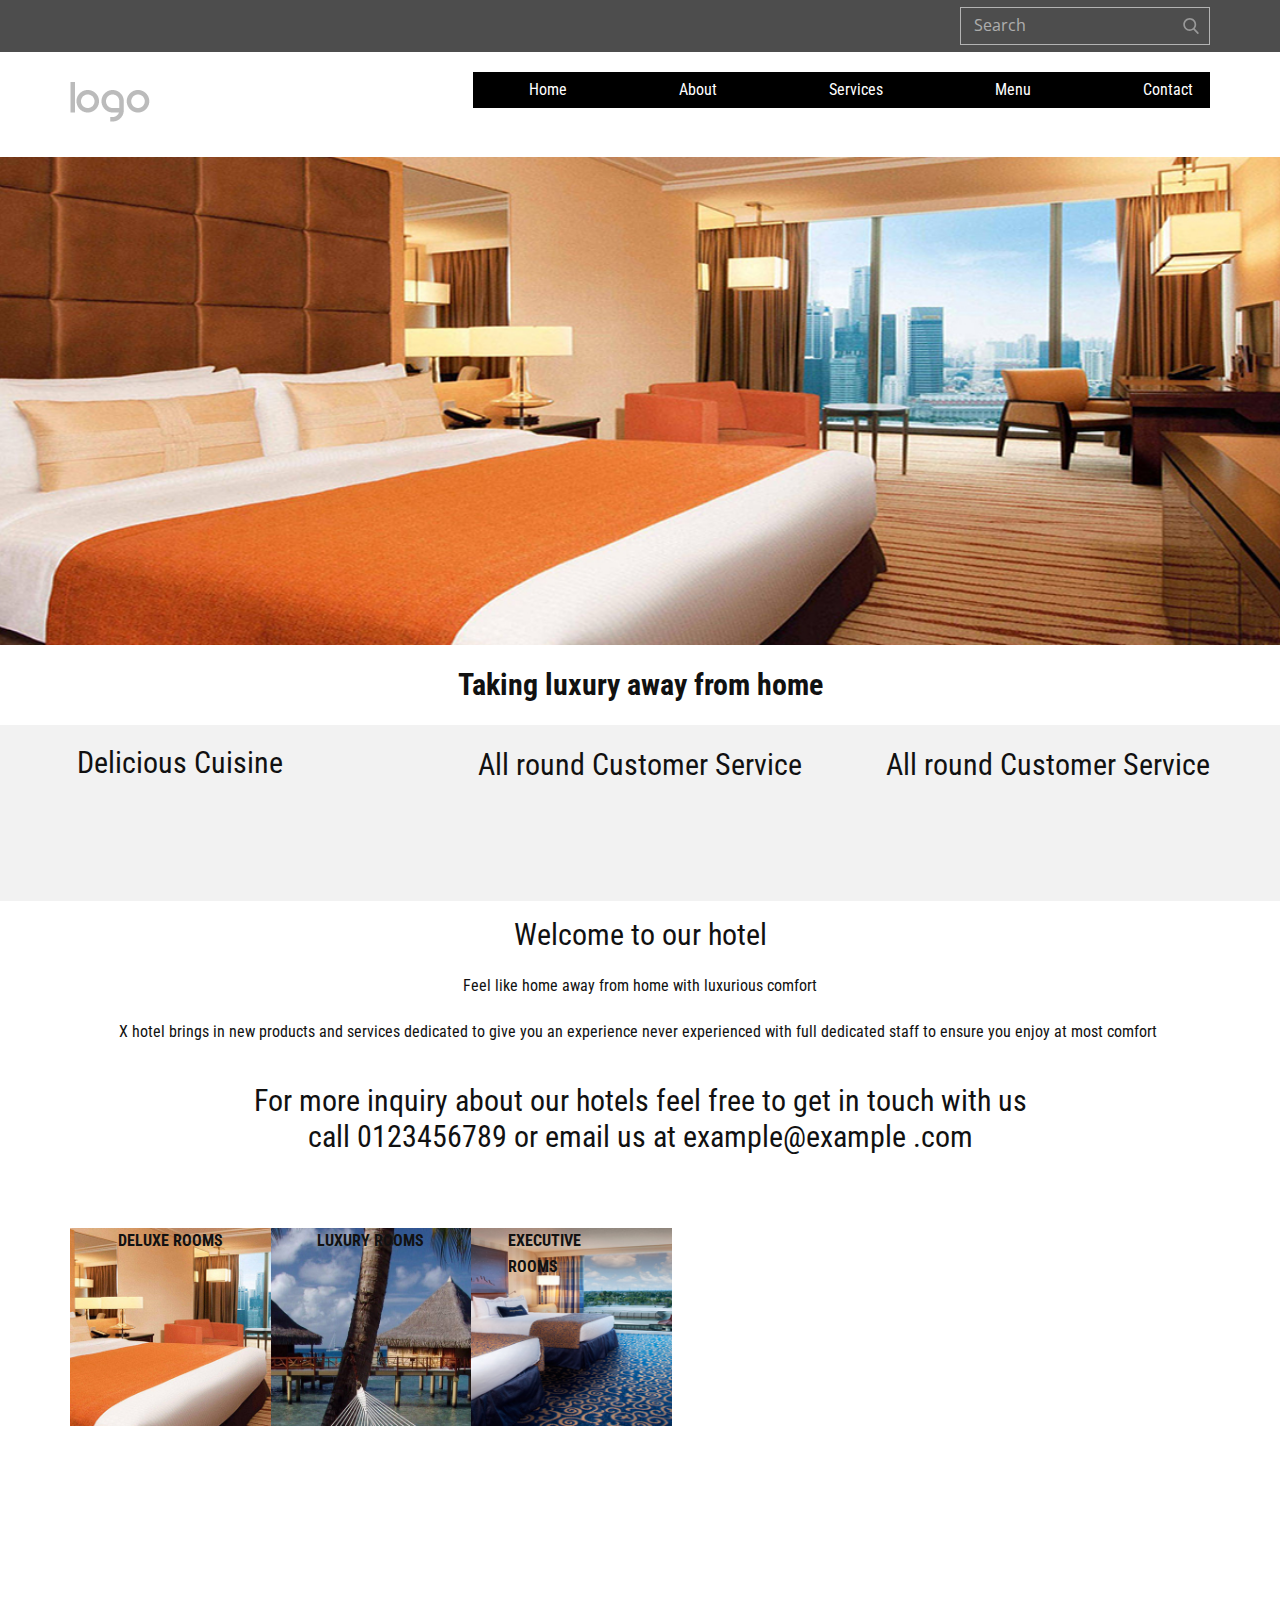
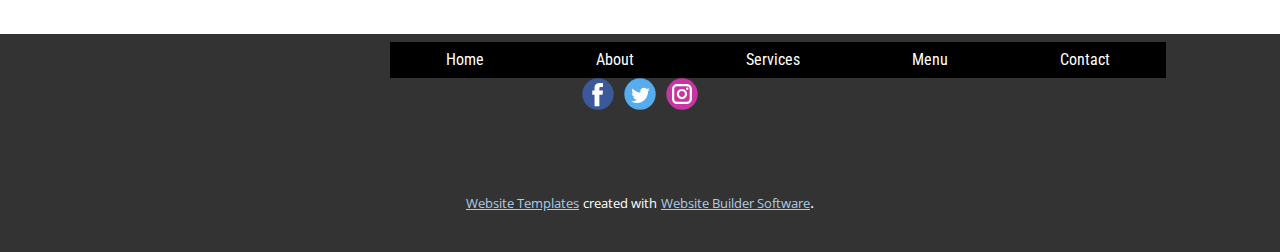
<file: Home.html>
<!DOCTYPE html>
<html style="font-size: 16px;" lang="en"><head>
    <meta name="viewport" content="width=device-width, initial-scale=1.0">
    <meta charset="utf-8">
    <meta name="keywords" content="">
    <meta name="description" content="">
    <title>Home</title>
    <link rel="stylesheet" href="nicepage.css" media="screen">
<link rel="stylesheet" href="Home.css" media="screen">
    <script class="u-script" type="text/javascript" src="jquery.js" "="" defer=""></script>
    <script class="u-script" type="text/javascript" src="nicepage.js" "="" defer=""></script>
    <meta name="generator" content="Nicepage 4.15.8, nicepage.com">
    <link id="u-theme-google-font" rel="stylesheet" href="https://fonts.googleapis.com/css?family=Roboto:100,100i,300,300i,400,400i,500,500i,700,700i,900,900i|Open+Sans:300,300i,400,400i,500,500i,600,600i,700,700i,800,800i">
    <link id="u-page-google-font" rel="stylesheet" href="https://fonts.googleapis.com/css?family=Roboto+Condensed:300,300i,400,400i,700,700i">
    
    
    
    
    
    <script type="application/ld+json">{
		"@context": "http://schema.org",
		"@type": "Organization",
		"name": "",
		"logo": "images/default-logo.png",
		"sameAs": [
				"https://facebook.com/name",
				"https://twitter.com/name",
				"https://instagram.com/name"
		]
}</script>
    <meta name="theme-color" content="#478ac9">
    <meta name="twitter:site" content="@">
    <meta name="twitter:card" content="summary_large_image">
    <meta name="twitter:title" content="Home">
    <meta name="twitter:description" content="">
    <meta property="og:title" content="Home">
    <meta property="og:type" content="website">
  </head>
  <body class="u-body u-xl-mode" data-lang="en"><header class="u-align-left u-clearfix u-header u-section-row-container" id="sec-59f7"><div class="u-section-rows">
        <div class="u-grey-70 u-section-row u-section-row-1" id="sec-46aa">
          <div class="u-clearfix u-sheet u-sheet-1">
            <form action="#" method="get" class="u-border-1 u-border-grey-30 u-expanded-width-xs u-search u-search-right u-search-1">
              <button class="u-search-button" type="submit">
                <span class="u-search-icon u-spacing-10 u-text-grey-40">
                  <svg class="u-svg-link" preserveAspectRatio="xMidYMin slice" viewBox="0 0 56.966 56.966" style=""><use xmlns:xlink="http://www.w3.org/1999/xlink" xlink:href="#svg-9dab"></use></svg>
                  <svg xmlns="http://www.w3.org/2000/svg" xmlns:xlink="http://www.w3.org/1999/xlink" version="1.1" id="svg-9dab" x="0px" y="0px" viewBox="0 0 56.966 56.966" style="enable-background:new 0 0 56.966 56.966;" xml:space="preserve" class="u-svg-content"><path d="M55.146,51.887L41.588,37.786c3.486-4.144,5.396-9.358,5.396-14.786c0-12.682-10.318-23-23-23s-23,10.318-23,23  s10.318,23,23,23c4.761,0,9.298-1.436,13.177-4.162l13.661,14.208c0.571,0.593,1.339,0.92,2.162,0.92  c0.779,0,1.518-0.297,2.079-0.837C56.255,54.982,56.293,53.08,55.146,51.887z M23.984,6c9.374,0,17,7.626,17,17s-7.626,17-17,17  s-17-7.626-17-17S14.61,6,23.984,6z"></path><g></g><g></g><g></g><g></g><g></g><g></g><g></g><g></g><g></g><g></g><g></g><g></g><g></g><g></g><g></g></svg>
                </span>
              </button>
              <input class="u-search-input" type="search" name="search" value="" placeholder="Search">
            </form>
          </div>
          
          
          
          
          
        </div>
        <div class="u-section-row u-section-row-2" id="sec-37e8">
          <div class="u-clearfix u-sheet u-sheet-2">
            <a href="https://nicepage.com" class="u-image u-logo u-image-1" data-image-width="80" data-image-height="40">
              <img src="images/default-logo.png" class="u-logo-image u-logo-image-1" data-image-width="80">
            </a>
            <nav data-position="" class="u-menu u-menu-one-level u-offcanvas u-menu-1">
              <div class="menu-collapse" style="font-size: 1rem; letter-spacing: 0px; font-weight: 700;">
                <a class="u-button-style u-custom-active-border-color u-custom-border u-custom-border-color u-custom-borders u-custom-color u-custom-hover-border-color u-custom-left-right-menu-spacing u-custom-padding-bottom u-custom-text-active-color u-custom-text-color u-custom-text-hover-color u-custom-top-bottom-menu-spacing u-nav-link" href="#" style="padding: 12px 18px; font-size: calc(1em + 24px);">
                  <svg class="u-svg-link" viewBox="0 0 24 24"><use xmlns:xlink="http://www.w3.org/1999/xlink" xlink:href="#menu-hamburger"></use></svg>
                  <svg class="u-svg-content" version="1.1" id="menu-hamburger" viewBox="0 0 16 16" x="0px" y="0px" xmlns:xlink="http://www.w3.org/1999/xlink" xmlns="http://www.w3.org/2000/svg"><g><rect y="1" width="16" height="2"></rect><rect y="7" width="16" height="2"></rect><rect y="13" width="16" height="2"></rect>
</g></svg>
                </a>
              </div>
              <div class="u-custom-menu u-nav-container">
                <ul class="u-custom-font u-font-roboto-condensed u-nav u-spacing-0 u-unstyled u-nav-1"><li class="u-nav-item"><a class="u-black u-button-style u-nav-link u-text-active-white u-text-hover-white" href="#" style="padding: 10px 56px;">Home</a>
</li><li class="u-nav-item"><a class="u-black u-button-style u-nav-link u-text-active-white u-text-hover-white" href="About.html" style="padding: 10px 56px;">About</a>
</li><li class="u-nav-item"><a class="u-black u-button-style u-nav-link u-text-active-white u-text-hover-white" href="Services.html" style="padding: 10px 56px;">Services</a>
</li><li class="u-nav-item"><a class="u-black u-button-style u-nav-link u-text-active-white u-text-hover-white" href="Menu.html" style="padding: 10px 56px;">Menu</a>
</li><li class="u-nav-item"><a class="u-black u-button-style u-nav-link u-text-active-white u-text-hover-white" href="Contact.html" style="padding: 10px 17px 10px 56px;">Contact</a>
</li></ul>
              </div>
              <div class="u-custom-menu u-nav-container-collapse">
                <div class="u-black u-container-style u-inner-container-layout u-opacity u-opacity-95 u-sidenav">
                  <div class="u-inner-container-layout u-sidenav-overflow">
                    <div class="u-menu-close"></div>
                    <ul class="u-align-center u-nav u-popupmenu-items u-unstyled u-nav-2"><li class="u-nav-item"><a class="u-button-style u-nav-link" href="#">Home</a>
</li><li class="u-nav-item"><a class="u-button-style u-nav-link" href="About.html">About</a>
</li><li class="u-nav-item"><a class="u-button-style u-nav-link" href="Services.html">Services</a>
</li><li class="u-nav-item"><a class="u-button-style u-nav-link" href="Menu.html">Menu</a>
</li><li class="u-nav-item"><a class="u-button-style u-nav-link" href="Contact.html">Contact</a>
</li></ul>
                  </div>
                </div>
                <div class="u-black u-menu-overlay u-opacity u-opacity-70"></div>
              </div>
            </nav>
          </div>
          
          
          
          
          
        </div>
      </div></header>
    <section class="u-clearfix u-image u-section-1" id="sec-5e6f" data-image-width="1280" data-image-height="420"></section>
    <section class="u-clearfix u-section-2" id="sec-b2a9">
      <div class="u-clearfix u-sheet u-valign-middle u-sheet-1">
        <h3 class="u-custom-font u-font-roboto-condensed u-text u-text-default u-text-1">Taking luxury away from home</h3>
      </div>
    </section>
    <section class="u-clearfix u-grey-5 u-section-3" id="sec-3345">
      <div class="u-clearfix u-sheet u-sheet-1">
        <h3 class="u-custom-font u-font-roboto-condensed u-text u-text-default u-text-1"><span class="u-icon"></span>&nbsp;Delicious Cuisine
        </h3>
        <h3 class="u-custom-font u-font-roboto-condensed u-text u-text-default u-text-2">All round Customer Service</h3>
        <h3 class="u-custom-font u-font-roboto-condensed u-text u-text-default u-text-3">All round Customer Service</h3>
      </div>
    </section>
    <section class="u-clearfix u-section-4" id="sec-955a">
      <div class="u-clearfix u-sheet u-sheet-1">
        <h3 class="u-custom-font u-font-roboto-condensed u-text u-text-default u-text-1">Welcome to our hotel</h3>
        <p class="u-custom-font u-font-roboto-condensed u-text u-text-default u-text-2">Feel like home away from home with luxurious comfort</p>
        <p class="u-custom-font u-font-roboto-condensed u-text u-text-default u-text-3">X hotel brings in new products and services dedicated to give you an experience never experienced with full dedicated staff to ensure you enjoy at most comfort&nbsp;</p>
        <h3 class="u-align-center u-custom-font u-font-roboto-condensed u-text u-text-default u-text-4">For more inquiry about our hotels feel free to get in touch with us<br>call 0123456789 or email us at example@example .com
        </h3>
        <div class="u-clearfix u-layout-wrap u-layout-wrap-1">
          <div class="u-layout">
            <div class="u-layout-row">
              <div class="u-container-style u-image u-layout-cell u-size-20 u-image-1" data-image-width="1280" data-image-height="420">
                <div class="u-container-layout u-container-layout-1">
                  <p class="u-custom-font u-font-roboto-condensed u-text u-text-default u-text-5"> DELUXE ROOMS<span style="font-weight: 700;"></span>
                  </p>
                </div>
              </div>
              <div class="u-container-style u-image u-layout-cell u-size-20 u-image-2" data-image-width="1280" data-image-height="420">
                <div class="u-container-layout u-container-layout-2">
                  <p class="u-custom-font u-font-roboto-condensed u-text u-text-default u-text-6"> LUXURY ROOMS</p>
                </div>
              </div>
              <div class="u-container-style u-image u-layout-cell u-size-20 u-image-3" data-image-width="1280" data-image-height="420">
                <div class="u-container-layout u-valign-top-lg u-valign-top-md u-valign-top-xl u-container-layout-3">
                  <p class="u-custom-font u-font-roboto-condensed u-text u-text-default u-text-7"> EXECUTIVE ROOMS</p>
                </div>
              </div>
            </div>
          </div>
        </div>
      </div>
    </section>
    
    
    <footer class="u-clearfix u-footer u-grey-80" id="sec-d5ab"><div class="u-clearfix u-sheet u-valign-middle-md u-valign-middle-sm u-sheet-1">
        <nav data-position="" class="u-menu u-menu-one-level u-offcanvas u-menu-1">
          <div class="menu-collapse" style="font-size: 1rem; letter-spacing: 0px; font-weight: 700;">
            <a class="u-button-style u-custom-active-border-color u-custom-border u-custom-border-color u-custom-borders u-custom-color u-custom-hover-border-color u-custom-left-right-menu-spacing u-custom-padding-bottom u-custom-text-active-color u-custom-text-color u-custom-text-hover-color u-custom-top-bottom-menu-spacing u-nav-link" href="#" style="padding: 2px 0px; font-size: calc(1em + 4px);">
              <svg class="u-svg-link" viewBox="0 0 24 24"><use xmlns:xlink="http://www.w3.org/1999/xlink" xlink:href="#svg-d1ad"></use></svg>
              <svg class="u-svg-content" version="1.1" id="svg-d1ad" viewBox="0 0 16 16" x="0px" y="0px" xmlns:xlink="http://www.w3.org/1999/xlink" xmlns="http://www.w3.org/2000/svg"><g><rect y="1" width="16" height="2"></rect><rect y="7" width="16" height="2"></rect><rect y="13" width="16" height="2"></rect>
</g></svg>
            </a>
          </div>
          <div class="u-custom-menu u-nav-container">
            <ul class="u-custom-font u-font-roboto-condensed u-nav u-spacing-0 u-unstyled u-nav-1"><li class="u-nav-item"><a class="u-black u-button-style u-nav-link u-text-active-white u-text-hover-white" href="#" style="padding: 10px 56px;">Home</a>
</li><li class="u-nav-item"><a class="u-black u-button-style u-nav-link u-text-active-white u-text-hover-white" href="About.html" style="padding: 10px 56px;">About</a>
</li><li class="u-nav-item"><a class="u-black u-button-style u-nav-link u-text-active-white u-text-hover-white" href="Services.html" style="padding: 10px 56px;">Services</a>
</li><li class="u-nav-item"><a class="u-black u-button-style u-nav-link u-text-active-white u-text-hover-white" href="Menu.html" style="padding: 10px 56px;">Menu</a>
</li><li class="u-nav-item"><a class="u-black u-button-style u-nav-link u-text-active-white u-text-hover-white" href="Contact.html" style="padding: 10px 56px;">Contact</a>
</li></ul>
          </div>
          <div class="u-custom-menu u-nav-container-collapse">
            <div class="u-black u-container-style u-inner-container-layout u-opacity u-opacity-95 u-sidenav">
              <div class="u-inner-container-layout u-sidenav-overflow">
                <div class="u-menu-close"></div>
                <ul class="u-align-center u-nav u-popupmenu-items u-unstyled u-nav-2"><li class="u-nav-item"><a class="u-button-style u-nav-link" href="#">Home</a>
</li><li class="u-nav-item"><a class="u-button-style u-nav-link" href="About.html">About</a>
</li><li class="u-nav-item"><a class="u-button-style u-nav-link" href="Services.html">Services</a>
</li><li class="u-nav-item"><a class="u-button-style u-nav-link" href="Menu.html">Menu</a>
</li><li class="u-nav-item"><a class="u-button-style u-nav-link" href="Contact.html">Contact</a>
</li></ul>
              </div>
            </div>
            <div class="u-black u-menu-overlay u-opacity u-opacity-70"></div>
          </div>
        </nav>
        <div class="u-align-left u-social-icons u-spacing-10 u-social-icons-1">
          <a class="u-social-url" title="facebook" target="_blank" href="https://facebook.com/name"><span class="u-icon u-social-facebook u-social-icon u-icon-1"><svg class="u-svg-link" preserveAspectRatio="xMidYMin slice" viewBox="0 0 112 112" style=""><use xmlns:xlink="http://www.w3.org/1999/xlink" xlink:href="#svg-133a"></use></svg><svg class="u-svg-content" viewBox="0 0 112 112" x="0" y="0" id="svg-133a"><circle fill="currentColor" cx="56.1" cy="56.1" r="55"></circle><path fill="#FFFFFF" d="M73.5,31.6h-9.1c-1.4,0-3.6,0.8-3.6,3.9v8.5h12.6L72,58.3H60.8v40.8H43.9V58.3h-8V43.9h8v-9.2
            c0-6.7,3.1-17,17-17h12.5v13.9H73.5z"></path></svg></span>
          </a>
          <a class="u-social-url" title="twitter" target="_blank" href="https://twitter.com/name"><span class="u-icon u-social-icon u-social-twitter u-icon-2"><svg class="u-svg-link" preserveAspectRatio="xMidYMin slice" viewBox="0 0 112 112" style=""><use xmlns:xlink="http://www.w3.org/1999/xlink" xlink:href="#svg-0485"></use></svg><svg class="u-svg-content" viewBox="0 0 112 112" x="0" y="0" id="svg-0485"><circle fill="currentColor" class="st0" cx="56.1" cy="56.1" r="55"></circle><path fill="#FFFFFF" d="M83.8,47.3c0,0.6,0,1.2,0,1.7c0,17.7-13.5,38.2-38.2,38.2C38,87.2,31,85,25,81.2c1,0.1,2.1,0.2,3.2,0.2
            c6.3,0,12.1-2.1,16.7-5.7c-5.9-0.1-10.8-4-12.5-9.3c0.8,0.2,1.7,0.2,2.5,0.2c1.2,0,2.4-0.2,3.5-0.5c-6.1-1.2-10.8-6.7-10.8-13.1
            c0-0.1,0-0.1,0-0.2c1.8,1,3.9,1.6,6.1,1.7c-3.6-2.4-6-6.5-6-11.2c0-2.5,0.7-4.8,1.8-6.7c6.6,8.1,16.5,13.5,27.6,14
            c-0.2-1-0.3-2-0.3-3.1c0-7.4,6-13.4,13.4-13.4c3.9,0,7.3,1.6,9.8,4.2c3.1-0.6,5.9-1.7,8.5-3.3c-1,3.1-3.1,5.8-5.9,7.4
            c2.7-0.3,5.3-1,7.7-2.1C88.7,43,86.4,45.4,83.8,47.3z"></path></svg></span>
          </a>
          <a class="u-social-url" title="instagram" target="_blank" href="https://instagram.com/name"><span class="u-icon u-social-icon u-social-instagram u-icon-3"><svg class="u-svg-link" preserveAspectRatio="xMidYMin slice" viewBox="0 0 112 112" style=""><use xmlns:xlink="http://www.w3.org/1999/xlink" xlink:href="#svg-2972"></use></svg><svg class="u-svg-content" viewBox="0 0 112 112" x="0" y="0" id="svg-2972"><circle fill="currentColor" cx="56.1" cy="56.1" r="55"></circle><path fill="#FFFFFF" d="M55.9,38.2c-9.9,0-17.9,8-17.9,17.9C38,66,46,74,55.9,74c9.9,0,17.9-8,17.9-17.9C73.8,46.2,65.8,38.2,55.9,38.2
            z M55.9,66.4c-5.7,0-10.3-4.6-10.3-10.3c-0.1-5.7,4.6-10.3,10.3-10.3c5.7,0,10.3,4.6,10.3,10.3C66.2,61.8,61.6,66.4,55.9,66.4z"></path><path fill="#FFFFFF" d="M74.3,33.5c-2.3,0-4.2,1.9-4.2,4.2s1.9,4.2,4.2,4.2s4.2-1.9,4.2-4.2S76.6,33.5,74.3,33.5z"></path><path fill="#FFFFFF" d="M73.1,21.3H38.6c-9.7,0-17.5,7.9-17.5,17.5v34.5c0,9.7,7.9,17.6,17.5,17.6h34.5c9.7,0,17.5-7.9,17.5-17.5V38.8
            C90.6,29.1,82.7,21.3,73.1,21.3z M83,73.3c0,5.5-4.5,9.9-9.9,9.9H38.6c-5.5,0-9.9-4.5-9.9-9.9V38.8c0-5.5,4.5-9.9,9.9-9.9h34.5
            c5.5,0,9.9,4.5,9.9,9.9V73.3z"></path></svg></span>
          </a>
        </div>
      </div></footer>
    <section class="u-backlink u-clearfix u-grey-80">
      <a class="u-link" href="https://nicepage.com/website-templates" target="_blank">
        <span>Website Templates</span>
      </a>
      <p class="u-text">
        <span>created with</span>
      </p>
      <a class="u-link" href="" target="_blank">
        <span>Website Builder Software</span>
      </a>. 
    </section>
  
</body></html>
</file>
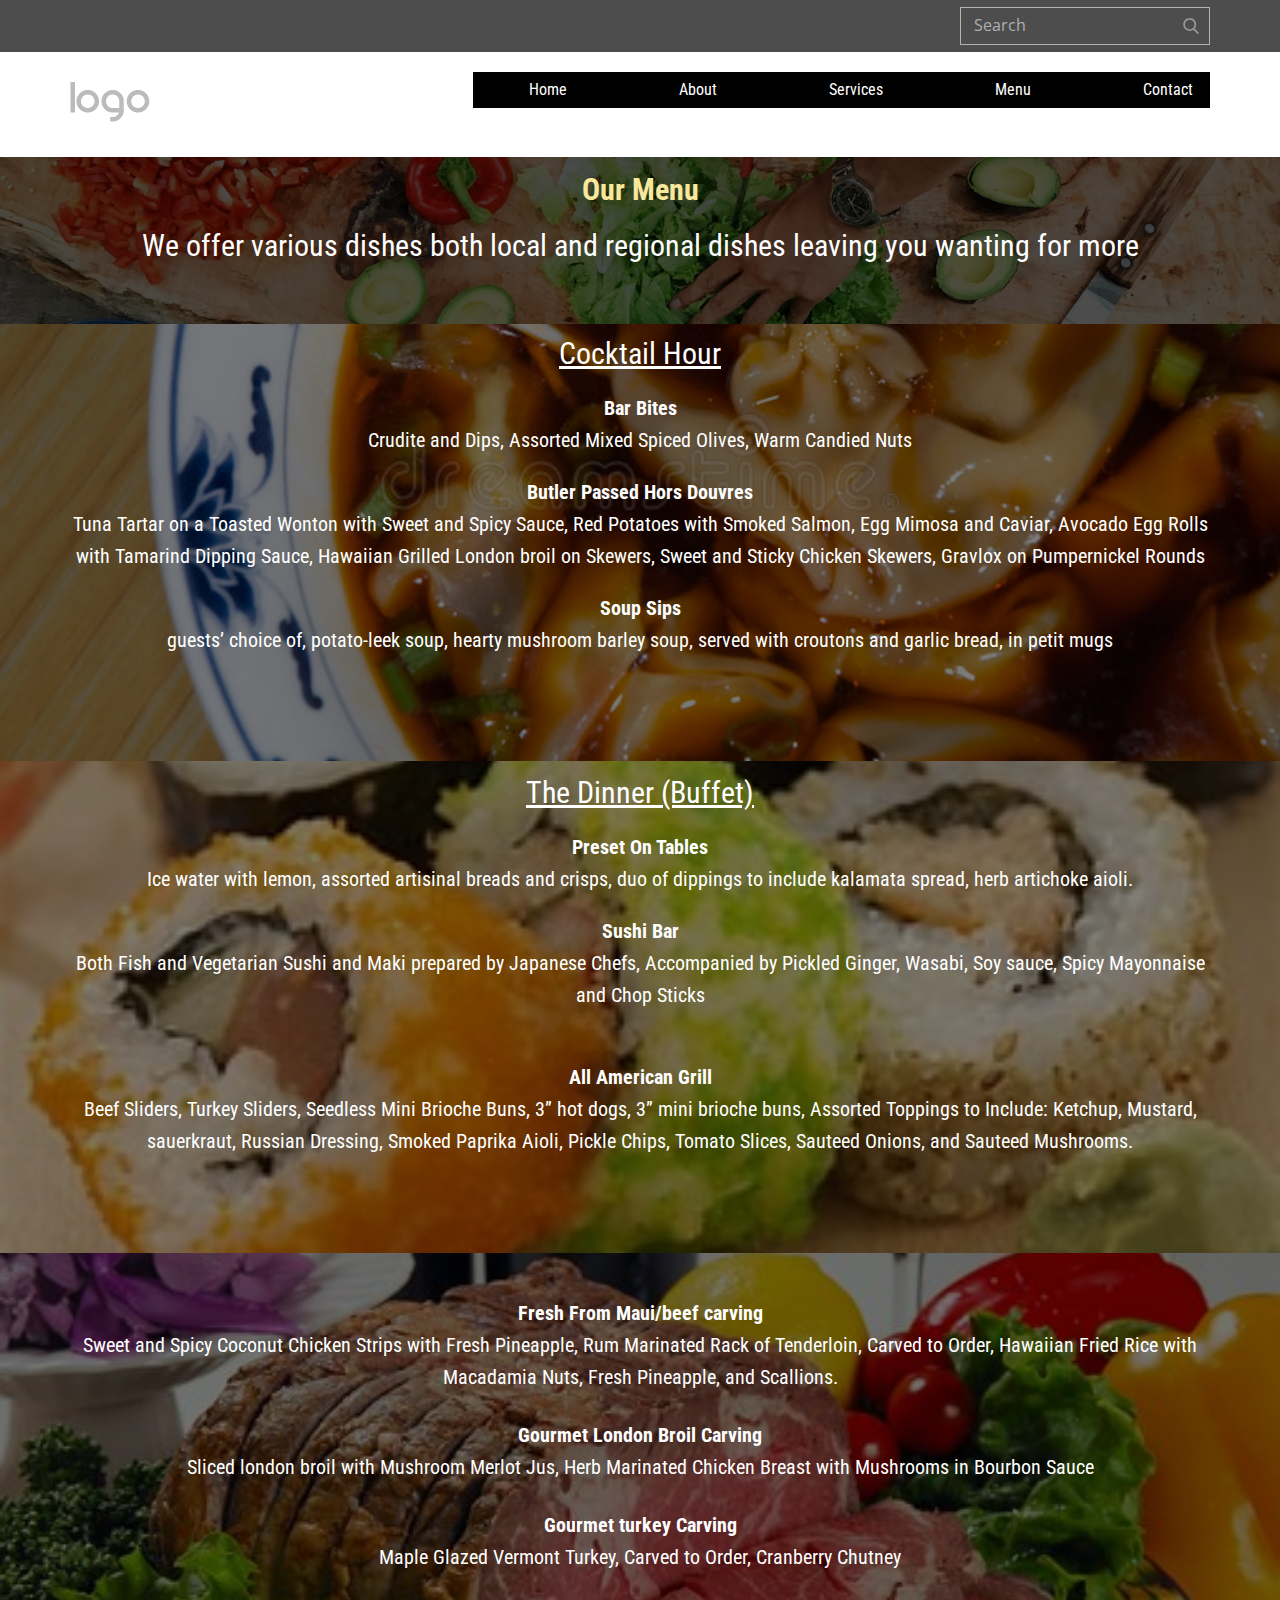
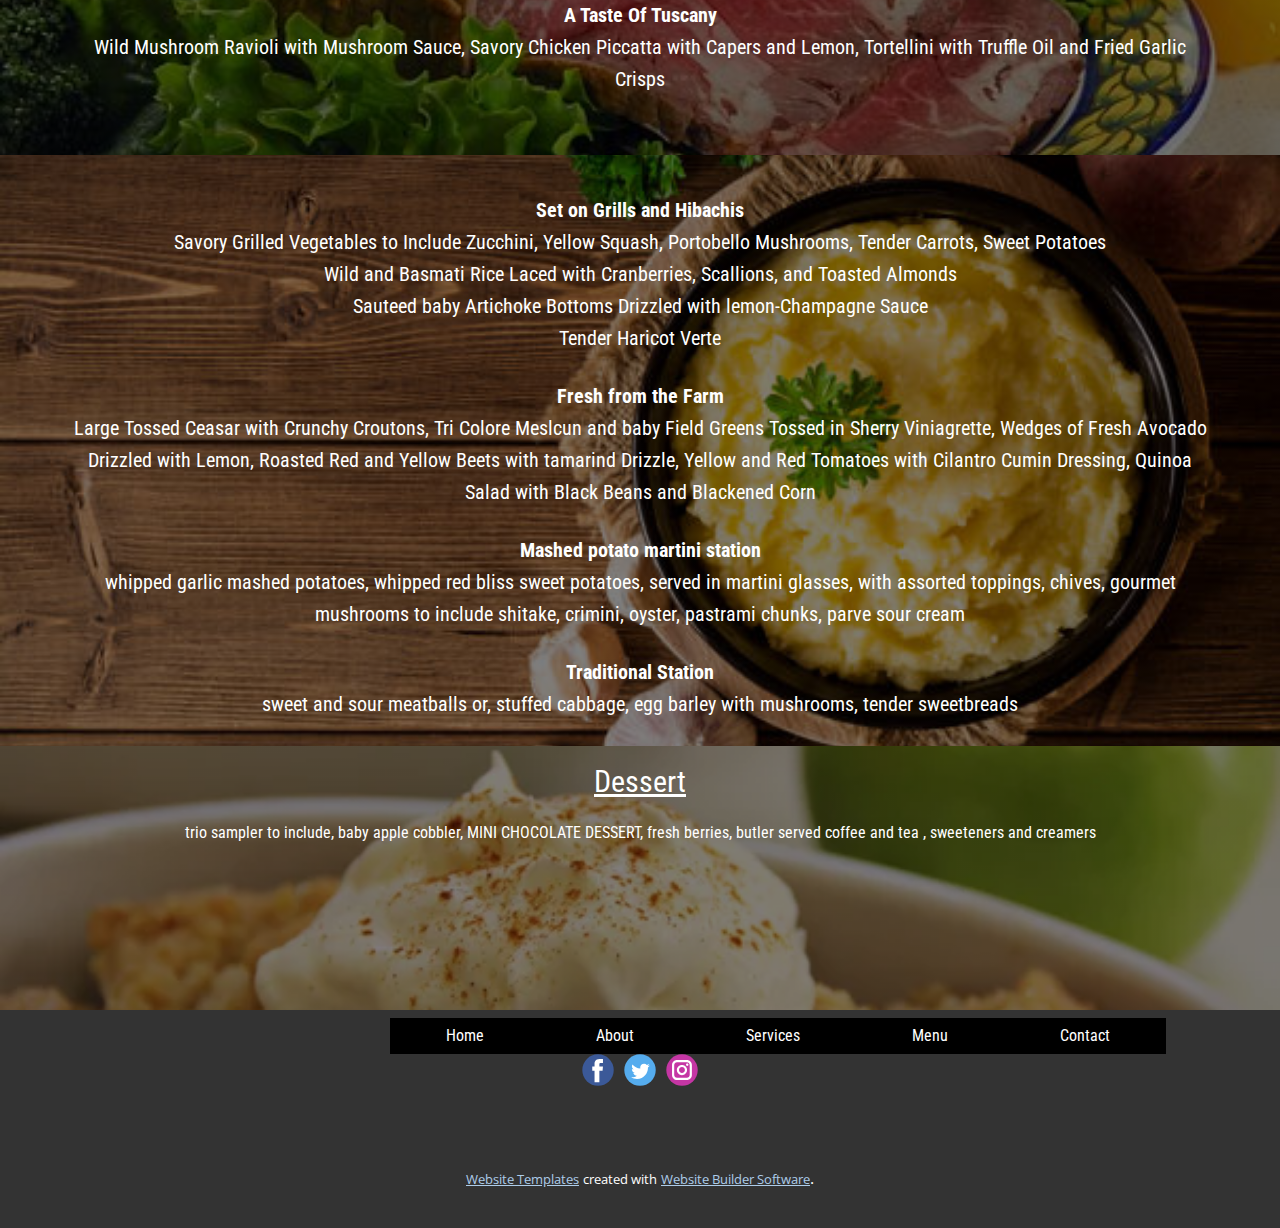
<file: Menu.html>
<!DOCTYPE html>
<html style="font-size: 16px;" lang="en"><head>
    <meta name="viewport" content="width=device-width, initial-scale=1.0">
    <meta charset="utf-8">
    <meta name="keywords" content="">
    <meta name="description" content="">
    <title>Menu</title>
    <link rel="stylesheet" href="nicepage.css" media="screen">
<link rel="stylesheet" href="Menu.css" media="screen">
    <script class="u-script" type="text/javascript" src="jquery.js" "="" defer=""></script>
    <script class="u-script" type="text/javascript" src="nicepage.js" "="" defer=""></script>
    <meta name="generator" content="Nicepage 4.15.8, nicepage.com">
    <link id="u-theme-google-font" rel="stylesheet" href="https://fonts.googleapis.com/css?family=Roboto:100,100i,300,300i,400,400i,500,500i,700,700i,900,900i|Open+Sans:300,300i,400,400i,500,500i,600,600i,700,700i,800,800i">
    <link id="u-page-google-font" rel="stylesheet" href="https://fonts.googleapis.com/css?family=Roboto+Condensed:300,300i,400,400i,700,700i">
    
    
    
    
    
    
    
    <script type="application/ld+json">{
		"@context": "http://schema.org",
		"@type": "Organization",
		"name": "",
		"logo": "images/default-logo.png",
		"sameAs": [
				"https://facebook.com/name",
				"https://twitter.com/name",
				"https://instagram.com/name"
		]
}</script>
    <meta name="theme-color" content="#478ac9">
    <meta name="twitter:site" content="@">
    <meta name="twitter:card" content="summary_large_image">
    <meta name="twitter:title" content="Menu">
    <meta name="twitter:description" content="">
    <meta property="og:title" content="Menu">
    <meta property="og:type" content="website">
  </head>
  <body class="u-body u-xl-mode" data-lang="en"><header class="u-align-left u-clearfix u-header u-section-row-container" id="sec-59f7"><div class="u-section-rows">
        <div class="u-grey-70 u-section-row u-section-row-1" id="sec-46aa">
          <div class="u-clearfix u-sheet u-sheet-1">
            <form action="#" method="get" class="u-border-1 u-border-grey-30 u-expanded-width-xs u-search u-search-right u-search-1">
              <button class="u-search-button" type="submit">
                <span class="u-search-icon u-spacing-10 u-text-grey-40">
                  <svg class="u-svg-link" preserveAspectRatio="xMidYMin slice" viewBox="0 0 56.966 56.966" style=""><use xmlns:xlink="http://www.w3.org/1999/xlink" xlink:href="#svg-9dab"></use></svg>
                  <svg xmlns="http://www.w3.org/2000/svg" xmlns:xlink="http://www.w3.org/1999/xlink" version="1.1" id="svg-9dab" x="0px" y="0px" viewBox="0 0 56.966 56.966" style="enable-background:new 0 0 56.966 56.966;" xml:space="preserve" class="u-svg-content"><path d="M55.146,51.887L41.588,37.786c3.486-4.144,5.396-9.358,5.396-14.786c0-12.682-10.318-23-23-23s-23,10.318-23,23  s10.318,23,23,23c4.761,0,9.298-1.436,13.177-4.162l13.661,14.208c0.571,0.593,1.339,0.92,2.162,0.92  c0.779,0,1.518-0.297,2.079-0.837C56.255,54.982,56.293,53.08,55.146,51.887z M23.984,6c9.374,0,17,7.626,17,17s-7.626,17-17,17  s-17-7.626-17-17S14.61,6,23.984,6z"></path><g></g><g></g><g></g><g></g><g></g><g></g><g></g><g></g><g></g><g></g><g></g><g></g><g></g><g></g><g></g></svg>
                </span>
              </button>
              <input class="u-search-input" type="search" name="search" value="" placeholder="Search">
            </form>
          </div>
          
          
          
          
          
        </div>
        <div class="u-section-row u-section-row-2" id="sec-37e8">
          <div class="u-clearfix u-sheet u-sheet-2">
            <a href="https://nicepage.com" class="u-image u-logo u-image-1" data-image-width="80" data-image-height="40">
              <img src="images/default-logo.png" class="u-logo-image u-logo-image-1" data-image-width="80">
            </a>
            <nav data-position="" class="u-menu u-menu-one-level u-offcanvas u-menu-1">
              <div class="menu-collapse" style="font-size: 1rem; letter-spacing: 0px; font-weight: 700;">
                <a class="u-button-style u-custom-active-border-color u-custom-border u-custom-border-color u-custom-borders u-custom-color u-custom-hover-border-color u-custom-left-right-menu-spacing u-custom-padding-bottom u-custom-text-active-color u-custom-text-color u-custom-text-hover-color u-custom-top-bottom-menu-spacing u-nav-link" href="#" style="padding: 12px 18px; font-size: calc(1em + 24px);">
                  <svg class="u-svg-link" viewBox="0 0 24 24"><use xmlns:xlink="http://www.w3.org/1999/xlink" xlink:href="#menu-hamburger"></use></svg>
                  <svg class="u-svg-content" version="1.1" id="menu-hamburger" viewBox="0 0 16 16" x="0px" y="0px" xmlns:xlink="http://www.w3.org/1999/xlink" xmlns="http://www.w3.org/2000/svg"><g><rect y="1" width="16" height="2"></rect><rect y="7" width="16" height="2"></rect><rect y="13" width="16" height="2"></rect>
</g></svg>
                </a>
              </div>
              <div class="u-custom-menu u-nav-container">
                <ul class="u-custom-font u-font-roboto-condensed u-nav u-spacing-0 u-unstyled u-nav-1"><li class="u-nav-item"><a class="u-black u-button-style u-nav-link u-text-active-white u-text-hover-white" href="#" style="padding: 10px 56px;">Home</a>
</li><li class="u-nav-item"><a class="u-black u-button-style u-nav-link u-text-active-white u-text-hover-white" href="About.html" style="padding: 10px 56px;">About</a>
</li><li class="u-nav-item"><a class="u-black u-button-style u-nav-link u-text-active-white u-text-hover-white" href="Services.html" style="padding: 10px 56px;">Services</a>
</li><li class="u-nav-item"><a class="u-black u-button-style u-nav-link u-text-active-white u-text-hover-white" href="Menu.html" style="padding: 10px 56px;">Menu</a>
</li><li class="u-nav-item"><a class="u-black u-button-style u-nav-link u-text-active-white u-text-hover-white" href="Contact.html" style="padding: 10px 17px 10px 56px;">Contact</a>
</li></ul>
              </div>
              <div class="u-custom-menu u-nav-container-collapse">
                <div class="u-black u-container-style u-inner-container-layout u-opacity u-opacity-95 u-sidenav">
                  <div class="u-inner-container-layout u-sidenav-overflow">
                    <div class="u-menu-close"></div>
                    <ul class="u-align-center u-nav u-popupmenu-items u-unstyled u-nav-2"><li class="u-nav-item"><a class="u-button-style u-nav-link" href="#">Home</a>
</li><li class="u-nav-item"><a class="u-button-style u-nav-link" href="About.html">About</a>
</li><li class="u-nav-item"><a class="u-button-style u-nav-link" href="Services.html">Services</a>
</li><li class="u-nav-item"><a class="u-button-style u-nav-link" href="Menu.html">Menu</a>
</li><li class="u-nav-item"><a class="u-button-style u-nav-link" href="Contact.html">Contact</a>
</li></ul>
                  </div>
                </div>
                <div class="u-black u-menu-overlay u-opacity u-opacity-70"></div>
              </div>
            </nav>
          </div>
          
          
          
          
          
        </div>
      </div></header>
    <section class="skrollable u-clearfix u-image u-parallax u-shading u-section-1" id="sec-810e" data-image-width="1600" data-image-height="1200">
      <div class="u-clearfix u-sheet u-sheet-1">
        <h3 class="u-custom-font u-font-roboto-condensed u-text u-text-default u-text-palette-3-light-2 u-text-1">Our Menu</h3>
        <h3 class="u-custom-font u-font-roboto-condensed u-text u-text-default u-text-2">We offer various dishes both local and regional dishes leaving you wanting for more</h3>
      </div>
    </section>
    <section class="skrollable u-clearfix u-image u-parallax u-shading u-section-2" id="sec-4ec5" data-image-width="800" data-image-height="535">
      <div class="u-clearfix u-sheet u-sheet-1">
        <h3 class="u-custom-font u-font-roboto-condensed u-text u-text-default u-text-1">Cocktail Hour</h3>
        <p class="u-align-center u-custom-font u-font-roboto-condensed u-text u-text-2">
          <span style="font-size: 1.25rem;">
            <span style="font-weight: 700;">Bar Bites</span>
            <br>Crudite and Dips, Assorted Mixed Spiced Olives, Warm Candied Nuts
          </span>
        </p>
        <p class="u-align-center u-custom-font u-font-roboto-condensed u-text u-text-3">
          <span style="font-weight: 700;">Butler Passed Hors Douvres</span>
          <br>Tuna Tartar on a Toasted Wonton with Sweet and Spicy Sauce, Red Potatoes with Smoked Salmon, Egg Mimosa and Caviar, Avocado Egg Rolls with Tamarind Dipping Sauce, Hawaiian Grilled London broil on Skewers, Sweet and Sticky Chicken Skewers, Gravlox on Pumpernickel Rounds
        </p>
        <p class="u-align-center u-custom-font u-font-roboto-condensed u-text u-text-4">
          <span style="font-weight: 700;"> Soup Sips</span>
          <br>guests’ choice of, potato-leek soup, hearty mushroom barley soup, served with croutons and garlic bread, in petit mugs
        </p>
      </div>
    </section>
    <section class="u-clearfix u-image u-shading u-section-3" id="sec-cd86" data-image-width="312" data-image-height="199">
      <div class="u-clearfix u-sheet u-sheet-1">
        <h3 class="u-custom-font u-font-roboto-condensed u-text u-text-default u-text-1"> The Dinner (Buffet)</h3>
        <p class="u-align-center u-custom-font u-font-roboto-condensed u-text u-text-2">
          <span style="font-weight: 700;"> Preset On Tables</span>
          <br>Ice water with lemon, assorted artisinal breads and crisps, duo of dippings to include kalamata spread, herb artichoke aioli.
        </p>
        <p class="u-align-center u-custom-font u-font-roboto-condensed u-text u-text-3">
          <span style="font-weight: 700;">Sushi Bar</span>
          <br>Both Fish and Vegetarian Sushi and Maki prepared by Japanese Chefs, Accompanied by Pickled Ginger, Wasabi, Soy sauce, Spicy Mayonnaise and Chop Sticks
        </p>
        <p class="u-align-center u-custom-font u-font-roboto-condensed u-text u-text-4">
          <span style="font-weight: 700;"> All American Grill</span>
          <br>Beef Sliders, Turkey Sliders, Seedless Mini Brioche Buns, 3” hot dogs, 3” mini brioche buns, Assorted Toppings to Include: Ketchup, Mustard, sauerkraut, Russian Dressing, Smoked Paprika Aioli, Pickle Chips, Tomato Slices, Sauteed Onions, and Sauteed Mushrooms.
        </p>
      </div>
    </section>
    <section class="u-clearfix u-image u-shading u-section-4" id="sec-2111" data-image-width="508" data-image-height="340">
      <div class="u-clearfix u-sheet u-sheet-1">
        <p class="u-align-center u-custom-font u-font-roboto-condensed u-text u-text-1">
          <span style="font-weight: 700;"></span>
          <span style="font-weight: 700;">Fresh From Maui/beef carving</span>
          <br>Sweet and Spicy Coconut Chicken Strips with Fresh Pineapple, Rum Marinated Rack of Tenderloin, Carved to Order, Hawaiian Fried Rice with Macadamia Nuts, Fresh Pineapple, and Scallions.
        </p>
        <p class="u-align-center u-custom-font u-font-roboto-condensed u-text u-text-2">
          <span style="font-weight: 700;"></span>
          <span style="font-weight: 700;">Gourmet London Broil Carving</span>
          <br>Sliced london broil with Mushroom Merlot Jus, Herb Marinated Chicken Breast with Mushrooms in Bourbon Sauce
        </p>
        <p class="u-align-center u-custom-font u-font-roboto-condensed u-text u-text-3">
          <span style="font-weight: 700;"></span>
          <span style="font-weight: 700;">Gourmet turkey Carving</span>
          <br>Maple Glazed Vermont Turkey, Carved to Order, Cranberry Chutney
        </p>
        <p class="u-align-center u-custom-font u-font-roboto-condensed u-text u-text-4">
          <span style="font-weight: 700;"></span>
          <span style="font-weight: 700;">
            <span style="font-weight: 700;"></span>A Taste Of Tuscany
          </span>
          <br>Wild Mushroom Ravioli with Mushroom Sauce, Savory Chicken Piccatta with Capers and Lemon, Tortellini with Truffle Oil and Fried Garlic Crisps
        </p>
      </div>
    </section>
    <section class="u-clearfix u-image u-shading u-section-5" id="sec-460f" data-image-width="612" data-image-height="408">
      <div class="u-clearfix u-sheet u-sheet-1">
        <p class="u-align-center u-custom-font u-font-roboto-condensed u-text u-text-1">
          <span style="font-weight: 700;"></span>
          <span style="font-weight: 700;">Set on Grills and Hibachis</span>
          <br>Savory Grilled Vegetables to Include Zucchini, Yellow Squash, Portobello Mushrooms, Tender Carrots, Sweet Potatoes<br>Wild and Basmati Rice Laced with Cranberries, Scallions, and Toasted Almonds<br>Sauteed baby Artichoke Bottoms Drizzled with lemon-Champagne Sauce<br>Tender Haricot Verte
        </p>
        <p class="u-align-center u-custom-font u-font-roboto-condensed u-text u-text-2">
          <span style="font-weight: 700;"></span>
          <span style="font-weight: 700;">Fresh from the Farm</span>
          <br>Large Tossed Ceasar with Crunchy Croutons, Tri Colore Meslcun and baby Field Greens Tossed in Sherry Viniagrette, Wedges of Fresh Avocado Drizzled with Lemon, Roasted Red and Yellow Beets with tamarind Drizzle, Yellow and Red Tomatoes with Cilantro Cumin Dressing, Quinoa Salad with Black Beans and Blackened Corn
        </p>
        <p class="u-align-center u-custom-font u-font-roboto-condensed u-text u-text-3">
          <span style="font-weight: 700;"></span>
          <span style="font-weight: 700;">Mashed potato martini station</span>
          <br>whipped garlic mashed potatoes, whipped red bliss sweet potatoes, served in martini glasses, with assorted toppings, chives, gourmet mushrooms to include shitake, crimini, oyster, pastrami chunks, parve sour cream
        </p>
        <p class="u-align-center u-custom-font u-font-roboto-condensed u-text u-text-4">
          <span style="font-weight: 700;"></span>
          <span style="font-weight: 700;">Traditional Station</span>
          <br>sweet and sour meatballs or, stuffed cabbage, egg barley with mushrooms, tender sweetbreads
        </p>
      </div>
    </section>
    <section class="u-clearfix u-image u-shading u-section-6" id="sec-a01e" data-image-width="600" data-image-height="400">
      <div class="u-clearfix u-sheet u-sheet-1">
        <h3 class="u-custom-font u-font-roboto-condensed u-text u-text-default u-text-1">Dessert</h3>
        <p class="u-custom-font u-font-roboto-condensed u-text u-text-default u-text-2"> trio sampler to include, baby apple cobbler, MINI CHOCOLATE DESSERT, fresh berries, butler served coffee and tea , sweeteners and creamers</p>
      </div>
    </section>
    
    
    <footer class="u-clearfix u-footer u-grey-80" id="sec-d5ab"><div class="u-clearfix u-sheet u-valign-middle-md u-valign-middle-sm u-sheet-1">
        <nav data-position="" class="u-menu u-menu-one-level u-offcanvas u-menu-1">
          <div class="menu-collapse" style="font-size: 1rem; letter-spacing: 0px; font-weight: 700;">
            <a class="u-button-style u-custom-active-border-color u-custom-border u-custom-border-color u-custom-borders u-custom-color u-custom-hover-border-color u-custom-left-right-menu-spacing u-custom-padding-bottom u-custom-text-active-color u-custom-text-color u-custom-text-hover-color u-custom-top-bottom-menu-spacing u-nav-link" href="#" style="padding: 2px 0px; font-size: calc(1em + 4px);">
              <svg class="u-svg-link" viewBox="0 0 24 24"><use xmlns:xlink="http://www.w3.org/1999/xlink" xlink:href="#svg-d1ad"></use></svg>
              <svg class="u-svg-content" version="1.1" id="svg-d1ad" viewBox="0 0 16 16" x="0px" y="0px" xmlns:xlink="http://www.w3.org/1999/xlink" xmlns="http://www.w3.org/2000/svg"><g><rect y="1" width="16" height="2"></rect><rect y="7" width="16" height="2"></rect><rect y="13" width="16" height="2"></rect>
</g></svg>
            </a>
          </div>
          <div class="u-custom-menu u-nav-container">
            <ul class="u-custom-font u-font-roboto-condensed u-nav u-spacing-0 u-unstyled u-nav-1"><li class="u-nav-item"><a class="u-black u-button-style u-nav-link u-text-active-white u-text-hover-white" href="#" style="padding: 10px 56px;">Home</a>
</li><li class="u-nav-item"><a class="u-black u-button-style u-nav-link u-text-active-white u-text-hover-white" href="About.html" style="padding: 10px 56px;">About</a>
</li><li class="u-nav-item"><a class="u-black u-button-style u-nav-link u-text-active-white u-text-hover-white" href="Services.html" style="padding: 10px 56px;">Services</a>
</li><li class="u-nav-item"><a class="u-black u-button-style u-nav-link u-text-active-white u-text-hover-white" href="Menu.html" style="padding: 10px 56px;">Menu</a>
</li><li class="u-nav-item"><a class="u-black u-button-style u-nav-link u-text-active-white u-text-hover-white" href="Contact.html" style="padding: 10px 56px;">Contact</a>
</li></ul>
          </div>
          <div class="u-custom-menu u-nav-container-collapse">
            <div class="u-black u-container-style u-inner-container-layout u-opacity u-opacity-95 u-sidenav">
              <div class="u-inner-container-layout u-sidenav-overflow">
                <div class="u-menu-close"></div>
                <ul class="u-align-center u-nav u-popupmenu-items u-unstyled u-nav-2"><li class="u-nav-item"><a class="u-button-style u-nav-link" href="#">Home</a>
</li><li class="u-nav-item"><a class="u-button-style u-nav-link" href="About.html">About</a>
</li><li class="u-nav-item"><a class="u-button-style u-nav-link" href="Services.html">Services</a>
</li><li class="u-nav-item"><a class="u-button-style u-nav-link" href="Menu.html">Menu</a>
</li><li class="u-nav-item"><a class="u-button-style u-nav-link" href="Contact.html">Contact</a>
</li></ul>
              </div>
            </div>
            <div class="u-black u-menu-overlay u-opacity u-opacity-70"></div>
          </div>
        </nav>
        <div class="u-align-left u-social-icons u-spacing-10 u-social-icons-1">
          <a class="u-social-url" title="facebook" target="_blank" href="https://facebook.com/name"><span class="u-icon u-social-facebook u-social-icon u-icon-1"><svg class="u-svg-link" preserveAspectRatio="xMidYMin slice" viewBox="0 0 112 112" style=""><use xmlns:xlink="http://www.w3.org/1999/xlink" xlink:href="#svg-133a"></use></svg><svg class="u-svg-content" viewBox="0 0 112 112" x="0" y="0" id="svg-133a"><circle fill="currentColor" cx="56.1" cy="56.1" r="55"></circle><path fill="#FFFFFF" d="M73.5,31.6h-9.1c-1.4,0-3.6,0.8-3.6,3.9v8.5h12.6L72,58.3H60.8v40.8H43.9V58.3h-8V43.9h8v-9.2
            c0-6.7,3.1-17,17-17h12.5v13.9H73.5z"></path></svg></span>
          </a>
          <a class="u-social-url" title="twitter" target="_blank" href="https://twitter.com/name"><span class="u-icon u-social-icon u-social-twitter u-icon-2"><svg class="u-svg-link" preserveAspectRatio="xMidYMin slice" viewBox="0 0 112 112" style=""><use xmlns:xlink="http://www.w3.org/1999/xlink" xlink:href="#svg-0485"></use></svg><svg class="u-svg-content" viewBox="0 0 112 112" x="0" y="0" id="svg-0485"><circle fill="currentColor" class="st0" cx="56.1" cy="56.1" r="55"></circle><path fill="#FFFFFF" d="M83.8,47.3c0,0.6,0,1.2,0,1.7c0,17.7-13.5,38.2-38.2,38.2C38,87.2,31,85,25,81.2c1,0.1,2.1,0.2,3.2,0.2
            c6.3,0,12.1-2.1,16.7-5.7c-5.9-0.1-10.8-4-12.5-9.3c0.8,0.2,1.7,0.2,2.5,0.2c1.2,0,2.4-0.2,3.5-0.5c-6.1-1.2-10.8-6.7-10.8-13.1
            c0-0.1,0-0.1,0-0.2c1.8,1,3.9,1.6,6.1,1.7c-3.6-2.4-6-6.5-6-11.2c0-2.5,0.7-4.8,1.8-6.7c6.6,8.1,16.5,13.5,27.6,14
            c-0.2-1-0.3-2-0.3-3.1c0-7.4,6-13.4,13.4-13.4c3.9,0,7.3,1.6,9.8,4.2c3.1-0.6,5.9-1.7,8.5-3.3c-1,3.1-3.1,5.8-5.9,7.4
            c2.7-0.3,5.3-1,7.7-2.1C88.7,43,86.4,45.4,83.8,47.3z"></path></svg></span>
          </a>
          <a class="u-social-url" title="instagram" target="_blank" href="https://instagram.com/name"><span class="u-icon u-social-icon u-social-instagram u-icon-3"><svg class="u-svg-link" preserveAspectRatio="xMidYMin slice" viewBox="0 0 112 112" style=""><use xmlns:xlink="http://www.w3.org/1999/xlink" xlink:href="#svg-2972"></use></svg><svg class="u-svg-content" viewBox="0 0 112 112" x="0" y="0" id="svg-2972"><circle fill="currentColor" cx="56.1" cy="56.1" r="55"></circle><path fill="#FFFFFF" d="M55.9,38.2c-9.9,0-17.9,8-17.9,17.9C38,66,46,74,55.9,74c9.9,0,17.9-8,17.9-17.9C73.8,46.2,65.8,38.2,55.9,38.2
            z M55.9,66.4c-5.7,0-10.3-4.6-10.3-10.3c-0.1-5.7,4.6-10.3,10.3-10.3c5.7,0,10.3,4.6,10.3,10.3C66.2,61.8,61.6,66.4,55.9,66.4z"></path><path fill="#FFFFFF" d="M74.3,33.5c-2.3,0-4.2,1.9-4.2,4.2s1.9,4.2,4.2,4.2s4.2-1.9,4.2-4.2S76.6,33.5,74.3,33.5z"></path><path fill="#FFFFFF" d="M73.1,21.3H38.6c-9.7,0-17.5,7.9-17.5,17.5v34.5c0,9.7,7.9,17.6,17.5,17.6h34.5c9.7,0,17.5-7.9,17.5-17.5V38.8
            C90.6,29.1,82.7,21.3,73.1,21.3z M83,73.3c0,5.5-4.5,9.9-9.9,9.9H38.6c-5.5,0-9.9-4.5-9.9-9.9V38.8c0-5.5,4.5-9.9,9.9-9.9h34.5
            c5.5,0,9.9,4.5,9.9,9.9V73.3z"></path></svg></span>
          </a>
        </div>
      </div></footer>
    <section class="u-backlink u-clearfix u-grey-80">
      <a class="u-link" href="https://nicepage.com/website-templates" target="_blank">
        <span>Website Templates</span>
      </a>
      <p class="u-text">
        <span>created with</span>
      </p>
      <a class="u-link" href="" target="_blank">
        <span>Website Builder Software</span>
      </a>. 
    </section>
  
</body></html>
</file>
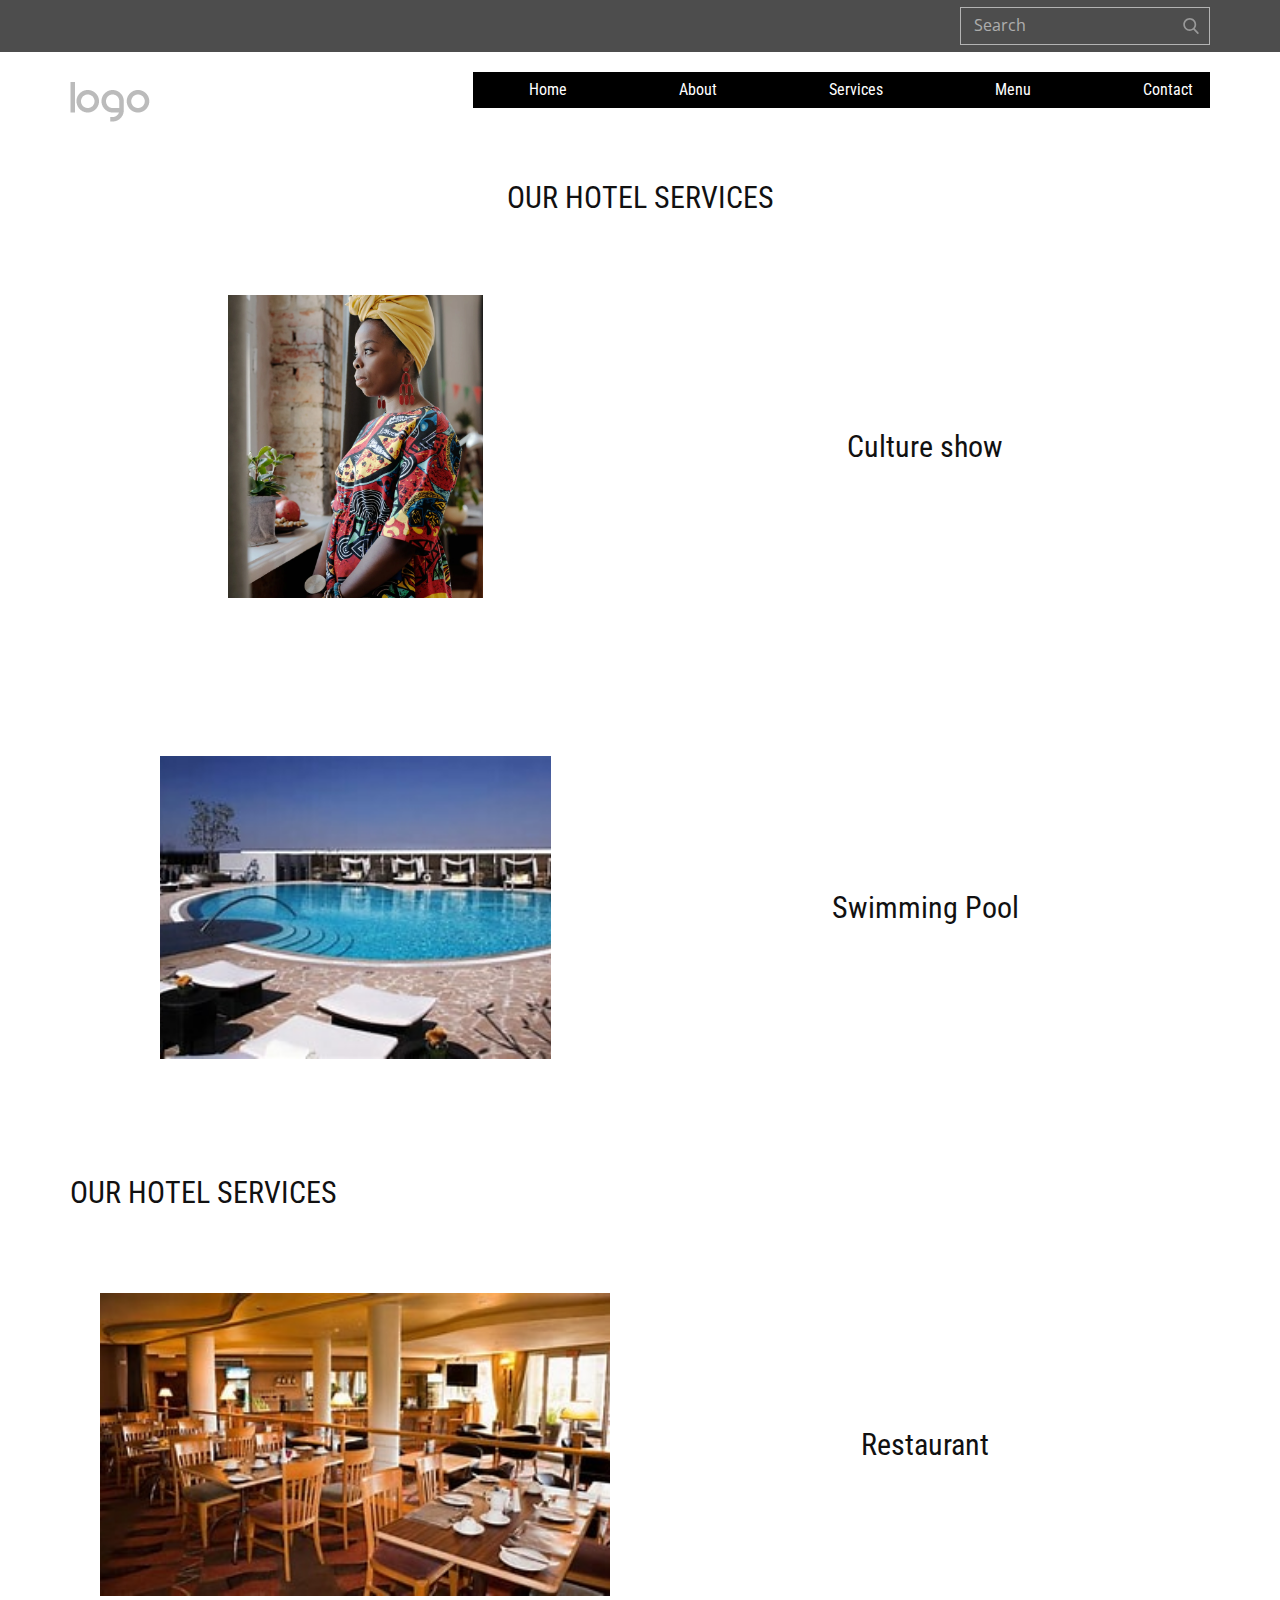
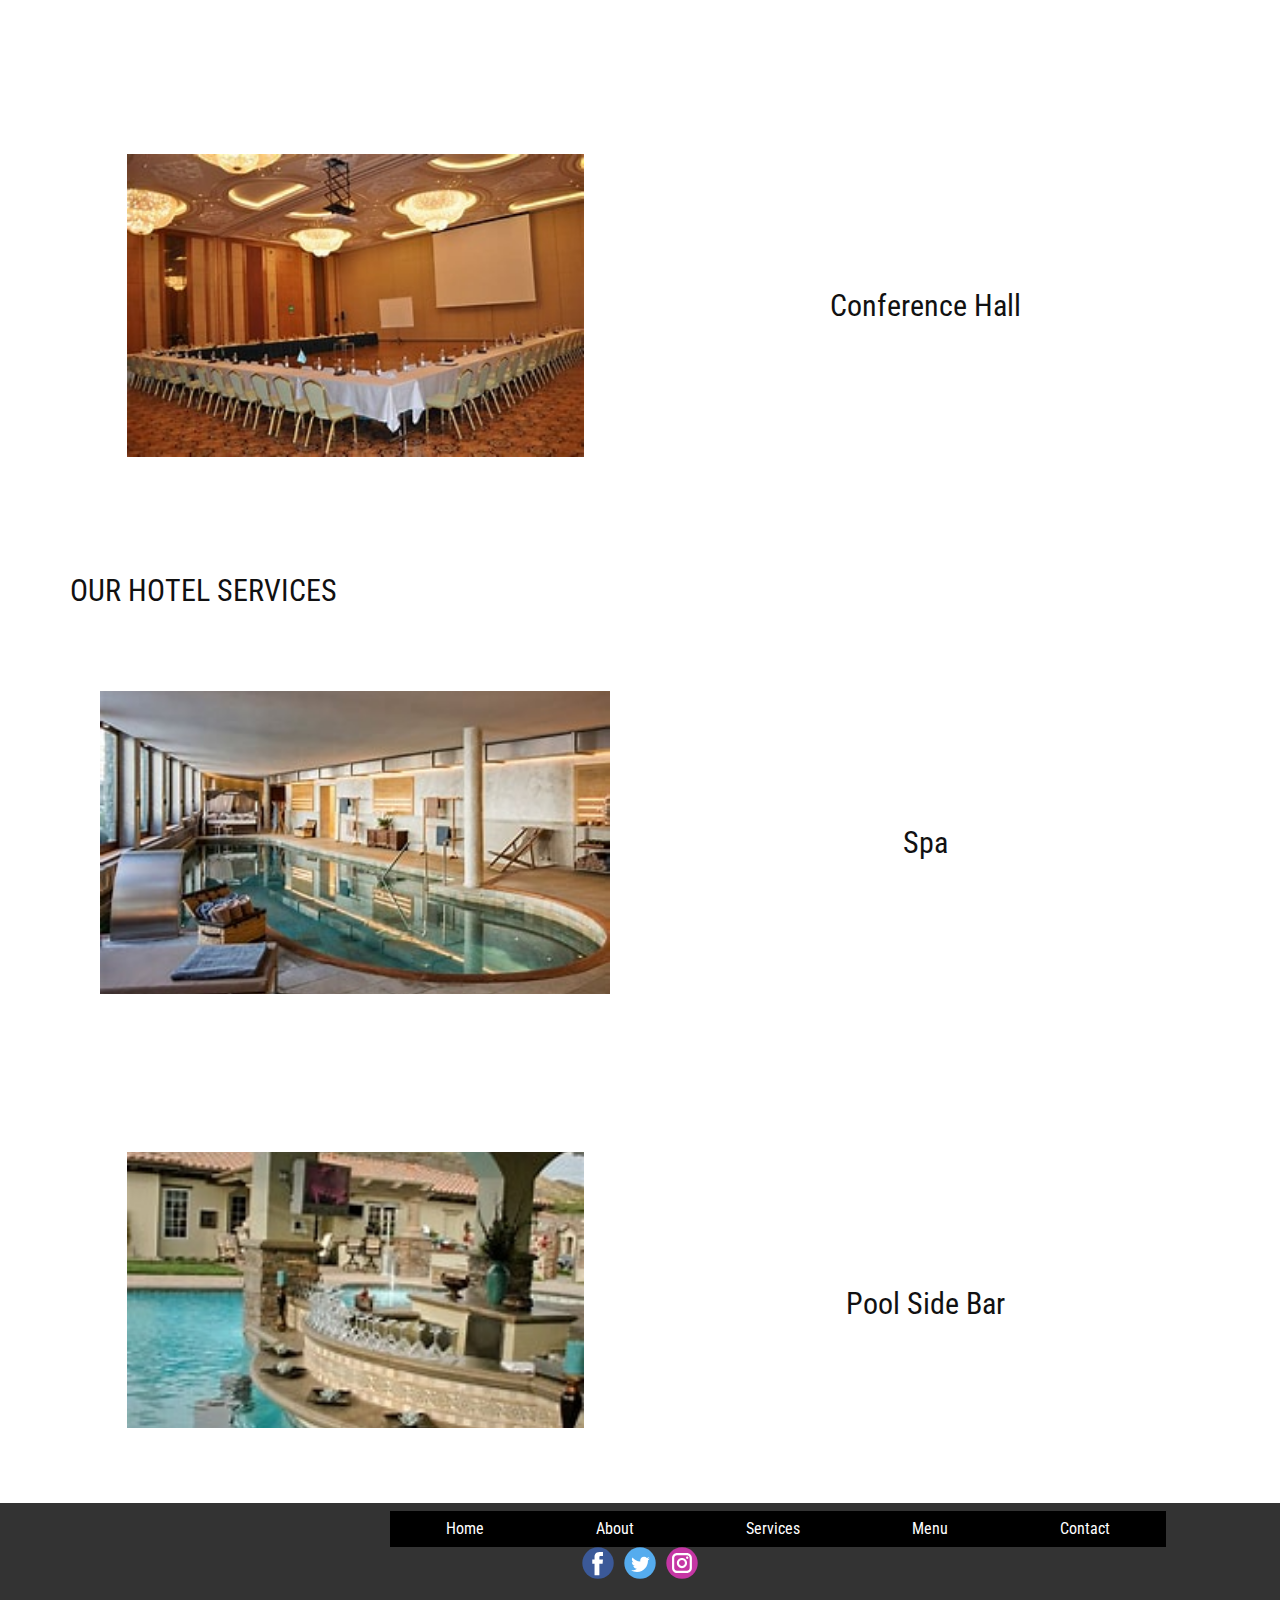
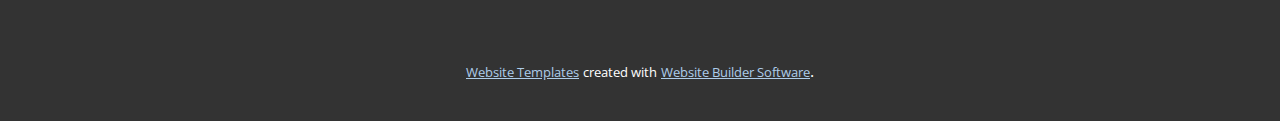
<file: Services.html>
<!DOCTYPE html>
<html style="font-size: 16px;" lang="en"><head>
    <meta name="viewport" content="width=device-width, initial-scale=1.0">
    <meta charset="utf-8">
    <meta name="keywords" content="">
    <meta name="description" content="">
    <title>Services</title>
    <link rel="stylesheet" href="nicepage.css" media="screen">
<link rel="stylesheet" href="Services.css" media="screen">
    <script class="u-script" type="text/javascript" src="jquery.js" "="" defer=""></script>
    <script class="u-script" type="text/javascript" src="nicepage.js" "="" defer=""></script>
    <meta name="generator" content="Nicepage 4.15.8, nicepage.com">
    <link id="u-theme-google-font" rel="stylesheet" href="https://fonts.googleapis.com/css?family=Roboto:100,100i,300,300i,400,400i,500,500i,700,700i,900,900i|Open+Sans:300,300i,400,400i,500,500i,600,600i,700,700i,800,800i">
    <link id="u-page-google-font" rel="stylesheet" href="https://fonts.googleapis.com/css?family=Roboto+Condensed:300,300i,400,400i,700,700i">
    
    
    
    
    <script type="application/ld+json">{
		"@context": "http://schema.org",
		"@type": "Organization",
		"name": "",
		"logo": "images/default-logo.png",
		"sameAs": [
				"https://facebook.com/name",
				"https://twitter.com/name",
				"https://instagram.com/name"
		]
}</script>
    <meta name="theme-color" content="#478ac9">
    <meta name="twitter:site" content="@">
    <meta name="twitter:card" content="summary_large_image">
    <meta name="twitter:title" content="Services">
    <meta name="twitter:description" content="">
    <meta property="og:title" content="Services">
    <meta property="og:type" content="website">
  </head>
  <body class="u-body u-xl-mode" data-lang="en"><header class="u-align-left u-clearfix u-header u-section-row-container" id="sec-59f7"><div class="u-section-rows">
        <div class="u-grey-70 u-section-row u-section-row-1" id="sec-46aa">
          <div class="u-clearfix u-sheet u-sheet-1">
            <form action="#" method="get" class="u-border-1 u-border-grey-30 u-expanded-width-xs u-search u-search-right u-search-1">
              <button class="u-search-button" type="submit">
                <span class="u-search-icon u-spacing-10 u-text-grey-40">
                  <svg class="u-svg-link" preserveAspectRatio="xMidYMin slice" viewBox="0 0 56.966 56.966" style=""><use xmlns:xlink="http://www.w3.org/1999/xlink" xlink:href="#svg-9dab"></use></svg>
                  <svg xmlns="http://www.w3.org/2000/svg" xmlns:xlink="http://www.w3.org/1999/xlink" version="1.1" id="svg-9dab" x="0px" y="0px" viewBox="0 0 56.966 56.966" style="enable-background:new 0 0 56.966 56.966;" xml:space="preserve" class="u-svg-content"><path d="M55.146,51.887L41.588,37.786c3.486-4.144,5.396-9.358,5.396-14.786c0-12.682-10.318-23-23-23s-23,10.318-23,23  s10.318,23,23,23c4.761,0,9.298-1.436,13.177-4.162l13.661,14.208c0.571,0.593,1.339,0.92,2.162,0.92  c0.779,0,1.518-0.297,2.079-0.837C56.255,54.982,56.293,53.08,55.146,51.887z M23.984,6c9.374,0,17,7.626,17,17s-7.626,17-17,17  s-17-7.626-17-17S14.61,6,23.984,6z"></path><g></g><g></g><g></g><g></g><g></g><g></g><g></g><g></g><g></g><g></g><g></g><g></g><g></g><g></g><g></g></svg>
                </span>
              </button>
              <input class="u-search-input" type="search" name="search" value="" placeholder="Search">
            </form>
          </div>
          
          
          
          
          
        </div>
        <div class="u-section-row u-section-row-2" id="sec-37e8">
          <div class="u-clearfix u-sheet u-sheet-2">
            <a href="https://nicepage.com" class="u-image u-logo u-image-1" data-image-width="80" data-image-height="40">
              <img src="images/default-logo.png" class="u-logo-image u-logo-image-1" data-image-width="80">
            </a>
            <nav data-position="" class="u-menu u-menu-one-level u-offcanvas u-menu-1">
              <div class="menu-collapse" style="font-size: 1rem; letter-spacing: 0px; font-weight: 700;">
                <a class="u-button-style u-custom-active-border-color u-custom-border u-custom-border-color u-custom-borders u-custom-color u-custom-hover-border-color u-custom-left-right-menu-spacing u-custom-padding-bottom u-custom-text-active-color u-custom-text-color u-custom-text-hover-color u-custom-top-bottom-menu-spacing u-nav-link" href="#" style="padding: 12px 18px; font-size: calc(1em + 24px);">
                  <svg class="u-svg-link" viewBox="0 0 24 24"><use xmlns:xlink="http://www.w3.org/1999/xlink" xlink:href="#menu-hamburger"></use></svg>
                  <svg class="u-svg-content" version="1.1" id="menu-hamburger" viewBox="0 0 16 16" x="0px" y="0px" xmlns:xlink="http://www.w3.org/1999/xlink" xmlns="http://www.w3.org/2000/svg"><g><rect y="1" width="16" height="2"></rect><rect y="7" width="16" height="2"></rect><rect y="13" width="16" height="2"></rect>
</g></svg>
                </a>
              </div>
              <div class="u-custom-menu u-nav-container">
                <ul class="u-custom-font u-font-roboto-condensed u-nav u-spacing-0 u-unstyled u-nav-1"><li class="u-nav-item"><a class="u-black u-button-style u-nav-link u-text-active-white u-text-hover-white" href="#" style="padding: 10px 56px;">Home</a>
</li><li class="u-nav-item"><a class="u-black u-button-style u-nav-link u-text-active-white u-text-hover-white" href="About.html" style="padding: 10px 56px;">About</a>
</li><li class="u-nav-item"><a class="u-black u-button-style u-nav-link u-text-active-white u-text-hover-white" href="Services.html" style="padding: 10px 56px;">Services</a>
</li><li class="u-nav-item"><a class="u-black u-button-style u-nav-link u-text-active-white u-text-hover-white" href="Menu.html" style="padding: 10px 56px;">Menu</a>
</li><li class="u-nav-item"><a class="u-black u-button-style u-nav-link u-text-active-white u-text-hover-white" href="Contact.html" style="padding: 10px 17px 10px 56px;">Contact</a>
</li></ul>
              </div>
              <div class="u-custom-menu u-nav-container-collapse">
                <div class="u-black u-container-style u-inner-container-layout u-opacity u-opacity-95 u-sidenav">
                  <div class="u-inner-container-layout u-sidenav-overflow">
                    <div class="u-menu-close"></div>
                    <ul class="u-align-center u-nav u-popupmenu-items u-unstyled u-nav-2"><li class="u-nav-item"><a class="u-button-style u-nav-link" href="#">Home</a>
</li><li class="u-nav-item"><a class="u-button-style u-nav-link" href="About.html">About</a>
</li><li class="u-nav-item"><a class="u-button-style u-nav-link" href="Services.html">Services</a>
</li><li class="u-nav-item"><a class="u-button-style u-nav-link" href="Menu.html">Menu</a>
</li><li class="u-nav-item"><a class="u-button-style u-nav-link" href="Contact.html">Contact</a>
</li></ul>
                  </div>
                </div>
                <div class="u-black u-menu-overlay u-opacity u-opacity-70"></div>
              </div>
            </nav>
          </div>
          
          
          
          
          
        </div>
      </div></header>
    <section class="u-clearfix u-section-1" id="sec-e07f">
      <div class="u-clearfix u-sheet u-sheet-1">
        <h3 class="u-custom-font u-font-roboto-condensed u-text u-text-default u-text-1"> OUR HOTEL SERVICES</h3>
        <div class="u-clearfix u-expanded-width u-layout-wrap u-layout-wrap-1">
          <div class="u-layout">
            <div class="u-layout-row">
              <div class="u-container-style u-layout-cell u-size-30 u-layout-cell-1">
                <div class="u-container-layout u-container-layout-1">
                  <img class="u-image u-image-default u-image-1" src="images/culture1.webp" alt="" data-image-width="1600" data-image-height="2398">
                </div>
              </div>
              <div class="u-container-style u-layout-cell u-size-30 u-layout-cell-2">
                <div class="u-container-layout u-container-layout-2">
                  <h3 class="u-custom-font u-font-roboto-condensed u-text u-text-default u-text-2">Culture show</h3>
                </div>
              </div>
            </div>
          </div>
        </div>
        <div class="u-clearfix u-expanded-width u-layout-wrap u-layout-wrap-2">
          <div class="u-layout">
            <div class="u-layout-row">
              <div class="u-container-style u-layout-cell u-size-30 u-layout-cell-3">
                <div class="u-container-layout u-container-layout-3">
                  <img class="u-image u-image-default u-image-2" src="images/swimming.jpg" alt="" data-image-width="333" data-image-height="187">
                </div>
              </div>
              <div class="u-container-style u-layout-cell u-size-30 u-layout-cell-4">
                <div class="u-container-layout u-container-layout-4">
                  <h3 class="u-custom-font u-font-roboto-condensed u-text u-text-default u-text-3">Swimming Pool</h3>
                </div>
              </div>
            </div>
          </div>
        </div>
      </div>
    </section>
    <section class="u-clearfix u-section-2" id="carousel_3be9">
      <div class="u-clearfix u-sheet u-sheet-1">
        <h3 class="u-custom-font u-font-roboto-condensed u-text u-text-default u-text-1"> OUR HOTEL SERVICES</h3>
        <div class="u-clearfix u-expanded-width u-layout-wrap u-layout-wrap-1">
          <div class="u-layout">
            <div class="u-layout-row">
              <div class="u-container-style u-layout-cell u-size-30 u-layout-cell-1">
                <div class="u-container-layout u-container-layout-1">
                  <img class="u-expanded-width u-image u-image-default u-image-1" src="images/restaurant.jpg" alt="" data-image-width="330" data-image-height="188">
                </div>
              </div>
              <div class="u-container-style u-layout-cell u-size-30 u-layout-cell-2">
                <div class="u-container-layout u-container-layout-2">
                  <h3 class="u-custom-font u-font-roboto-condensed u-text u-text-default u-text-2">Restaurant</h3>
                </div>
              </div>
            </div>
          </div>
        </div>
        <div class="u-clearfix u-expanded-width u-layout-wrap u-layout-wrap-2">
          <div class="u-layout">
            <div class="u-layout-row">
              <div class="u-container-style u-layout-cell u-size-30 u-layout-cell-3">
                <div class="u-container-layout u-container-layout-3">
                  <img class="u-image u-image-default u-image-2" src="images/conference.jpg" alt="" data-image-width="306" data-image-height="203">
                </div>
              </div>
              <div class="u-container-style u-layout-cell u-size-30 u-layout-cell-4">
                <div class="u-container-layout u-container-layout-4">
                  <h3 class="u-custom-font u-font-roboto-condensed u-text u-text-default u-text-3">Conference Hall</h3>
                </div>
              </div>
            </div>
          </div>
        </div>
      </div>
    </section>
    <section class="u-clearfix u-section-3" id="carousel_5a45">
      <div class="u-clearfix u-sheet u-sheet-1">
        <h3 class="u-custom-font u-font-roboto-condensed u-text u-text-default u-text-1"> OUR HOTEL SERVICES</h3>
        <div class="u-clearfix u-expanded-width u-layout-wrap u-layout-wrap-1">
          <div class="u-layout">
            <div class="u-layout-row">
              <div class="u-container-style u-layout-cell u-size-30 u-layout-cell-1">
                <div class="u-container-layout u-container-layout-1">
                  <img class="u-expanded-width u-image u-image-default u-image-1" src="images/spa.jpg" alt="" data-image-width="315" data-image-height="198">
                </div>
              </div>
              <div class="u-container-style u-layout-cell u-size-30 u-layout-cell-2">
                <div class="u-container-layout u-container-layout-2">
                  <h3 class="u-custom-font u-font-roboto-condensed u-text u-text-default u-text-2">Spa</h3>
                </div>
              </div>
            </div>
          </div>
        </div>
        <div class="u-clearfix u-expanded-width u-layout-wrap u-layout-wrap-2">
          <div class="u-layout">
            <div class="u-layout-row">
              <div class="u-container-style u-layout-cell u-size-30 u-layout-cell-3">
                <div class="u-container-layout u-container-layout-3">
                  <img class="u-image u-image-default u-image-2" src="images/poolside.jpg" alt="" data-image-width="216" data-image-height="288">
                </div>
              </div>
              <div class="u-container-style u-layout-cell u-size-30 u-layout-cell-4">
                <div class="u-container-layout u-container-layout-4">
                  <h3 class="u-custom-font u-font-roboto-condensed u-text u-text-default u-text-3">Pool Side Bar</h3>
                </div>
              </div>
            </div>
          </div>
        </div>
      </div>
    </section>
    
    
    <footer class="u-clearfix u-footer u-grey-80" id="sec-d5ab"><div class="u-clearfix u-sheet u-valign-middle-md u-valign-middle-sm u-sheet-1">
        <nav data-position="" class="u-menu u-menu-one-level u-offcanvas u-menu-1">
          <div class="menu-collapse" style="font-size: 1rem; letter-spacing: 0px; font-weight: 700;">
            <a class="u-button-style u-custom-active-border-color u-custom-border u-custom-border-color u-custom-borders u-custom-color u-custom-hover-border-color u-custom-left-right-menu-spacing u-custom-padding-bottom u-custom-text-active-color u-custom-text-color u-custom-text-hover-color u-custom-top-bottom-menu-spacing u-nav-link" href="#" style="padding: 2px 0px; font-size: calc(1em + 4px);">
              <svg class="u-svg-link" viewBox="0 0 24 24"><use xmlns:xlink="http://www.w3.org/1999/xlink" xlink:href="#svg-d1ad"></use></svg>
              <svg class="u-svg-content" version="1.1" id="svg-d1ad" viewBox="0 0 16 16" x="0px" y="0px" xmlns:xlink="http://www.w3.org/1999/xlink" xmlns="http://www.w3.org/2000/svg"><g><rect y="1" width="16" height="2"></rect><rect y="7" width="16" height="2"></rect><rect y="13" width="16" height="2"></rect>
</g></svg>
            </a>
          </div>
          <div class="u-custom-menu u-nav-container">
            <ul class="u-custom-font u-font-roboto-condensed u-nav u-spacing-0 u-unstyled u-nav-1"><li class="u-nav-item"><a class="u-black u-button-style u-nav-link u-text-active-white u-text-hover-white" href="#" style="padding: 10px 56px;">Home</a>
</li><li class="u-nav-item"><a class="u-black u-button-style u-nav-link u-text-active-white u-text-hover-white" href="About.html" style="padding: 10px 56px;">About</a>
</li><li class="u-nav-item"><a class="u-black u-button-style u-nav-link u-text-active-white u-text-hover-white" href="Services.html" style="padding: 10px 56px;">Services</a>
</li><li class="u-nav-item"><a class="u-black u-button-style u-nav-link u-text-active-white u-text-hover-white" href="Menu.html" style="padding: 10px 56px;">Menu</a>
</li><li class="u-nav-item"><a class="u-black u-button-style u-nav-link u-text-active-white u-text-hover-white" href="Contact.html" style="padding: 10px 56px;">Contact</a>
</li></ul>
          </div>
          <div class="u-custom-menu u-nav-container-collapse">
            <div class="u-black u-container-style u-inner-container-layout u-opacity u-opacity-95 u-sidenav">
              <div class="u-inner-container-layout u-sidenav-overflow">
                <div class="u-menu-close"></div>
                <ul class="u-align-center u-nav u-popupmenu-items u-unstyled u-nav-2"><li class="u-nav-item"><a class="u-button-style u-nav-link" href="#">Home</a>
</li><li class="u-nav-item"><a class="u-button-style u-nav-link" href="About.html">About</a>
</li><li class="u-nav-item"><a class="u-button-style u-nav-link" href="Services.html">Services</a>
</li><li class="u-nav-item"><a class="u-button-style u-nav-link" href="Menu.html">Menu</a>
</li><li class="u-nav-item"><a class="u-button-style u-nav-link" href="Contact.html">Contact</a>
</li></ul>
              </div>
            </div>
            <div class="u-black u-menu-overlay u-opacity u-opacity-70"></div>
          </div>
        </nav>
        <div class="u-align-left u-social-icons u-spacing-10 u-social-icons-1">
          <a class="u-social-url" title="facebook" target="_blank" href="https://facebook.com/name"><span class="u-icon u-social-facebook u-social-icon u-icon-1"><svg class="u-svg-link" preserveAspectRatio="xMidYMin slice" viewBox="0 0 112 112" style=""><use xmlns:xlink="http://www.w3.org/1999/xlink" xlink:href="#svg-133a"></use></svg><svg class="u-svg-content" viewBox="0 0 112 112" x="0" y="0" id="svg-133a"><circle fill="currentColor" cx="56.1" cy="56.1" r="55"></circle><path fill="#FFFFFF" d="M73.5,31.6h-9.1c-1.4,0-3.6,0.8-3.6,3.9v8.5h12.6L72,58.3H60.8v40.8H43.9V58.3h-8V43.9h8v-9.2
            c0-6.7,3.1-17,17-17h12.5v13.9H73.5z"></path></svg></span>
          </a>
          <a class="u-social-url" title="twitter" target="_blank" href="https://twitter.com/name"><span class="u-icon u-social-icon u-social-twitter u-icon-2"><svg class="u-svg-link" preserveAspectRatio="xMidYMin slice" viewBox="0 0 112 112" style=""><use xmlns:xlink="http://www.w3.org/1999/xlink" xlink:href="#svg-0485"></use></svg><svg class="u-svg-content" viewBox="0 0 112 112" x="0" y="0" id="svg-0485"><circle fill="currentColor" class="st0" cx="56.1" cy="56.1" r="55"></circle><path fill="#FFFFFF" d="M83.8,47.3c0,0.6,0,1.2,0,1.7c0,17.7-13.5,38.2-38.2,38.2C38,87.2,31,85,25,81.2c1,0.1,2.1,0.2,3.2,0.2
            c6.3,0,12.1-2.1,16.7-5.7c-5.9-0.1-10.8-4-12.5-9.3c0.8,0.2,1.7,0.2,2.5,0.2c1.2,0,2.4-0.2,3.5-0.5c-6.1-1.2-10.8-6.7-10.8-13.1
            c0-0.1,0-0.1,0-0.2c1.8,1,3.9,1.6,6.1,1.7c-3.6-2.4-6-6.5-6-11.2c0-2.5,0.7-4.8,1.8-6.7c6.6,8.1,16.5,13.5,27.6,14
            c-0.2-1-0.3-2-0.3-3.1c0-7.4,6-13.4,13.4-13.4c3.9,0,7.3,1.6,9.8,4.2c3.1-0.6,5.9-1.7,8.5-3.3c-1,3.1-3.1,5.8-5.9,7.4
            c2.7-0.3,5.3-1,7.7-2.1C88.7,43,86.4,45.4,83.8,47.3z"></path></svg></span>
          </a>
          <a class="u-social-url" title="instagram" target="_blank" href="https://instagram.com/name"><span class="u-icon u-social-icon u-social-instagram u-icon-3"><svg class="u-svg-link" preserveAspectRatio="xMidYMin slice" viewBox="0 0 112 112" style=""><use xmlns:xlink="http://www.w3.org/1999/xlink" xlink:href="#svg-2972"></use></svg><svg class="u-svg-content" viewBox="0 0 112 112" x="0" y="0" id="svg-2972"><circle fill="currentColor" cx="56.1" cy="56.1" r="55"></circle><path fill="#FFFFFF" d="M55.9,38.2c-9.9,0-17.9,8-17.9,17.9C38,66,46,74,55.9,74c9.9,0,17.9-8,17.9-17.9C73.8,46.2,65.8,38.2,55.9,38.2
            z M55.9,66.4c-5.7,0-10.3-4.6-10.3-10.3c-0.1-5.7,4.6-10.3,10.3-10.3c5.7,0,10.3,4.6,10.3,10.3C66.2,61.8,61.6,66.4,55.9,66.4z"></path><path fill="#FFFFFF" d="M74.3,33.5c-2.3,0-4.2,1.9-4.2,4.2s1.9,4.2,4.2,4.2s4.2-1.9,4.2-4.2S76.6,33.5,74.3,33.5z"></path><path fill="#FFFFFF" d="M73.1,21.3H38.6c-9.7,0-17.5,7.9-17.5,17.5v34.5c0,9.7,7.9,17.6,17.5,17.6h34.5c9.7,0,17.5-7.9,17.5-17.5V38.8
            C90.6,29.1,82.7,21.3,73.1,21.3z M83,73.3c0,5.5-4.5,9.9-9.9,9.9H38.6c-5.5,0-9.9-4.5-9.9-9.9V38.8c0-5.5,4.5-9.9,9.9-9.9h34.5
            c5.5,0,9.9,4.5,9.9,9.9V73.3z"></path></svg></span>
          </a>
        </div>
      </div></footer>
    <section class="u-backlink u-clearfix u-grey-80">
      <a class="u-link" href="https://nicepage.com/website-templates" target="_blank">
        <span>Website Templates</span>
      </a>
      <p class="u-text">
        <span>created with</span>
      </p>
      <a class="u-link" href="" target="_blank">
        <span>Website Builder Software</span>
      </a>. 
    </section>
  
</body></html>
</file>
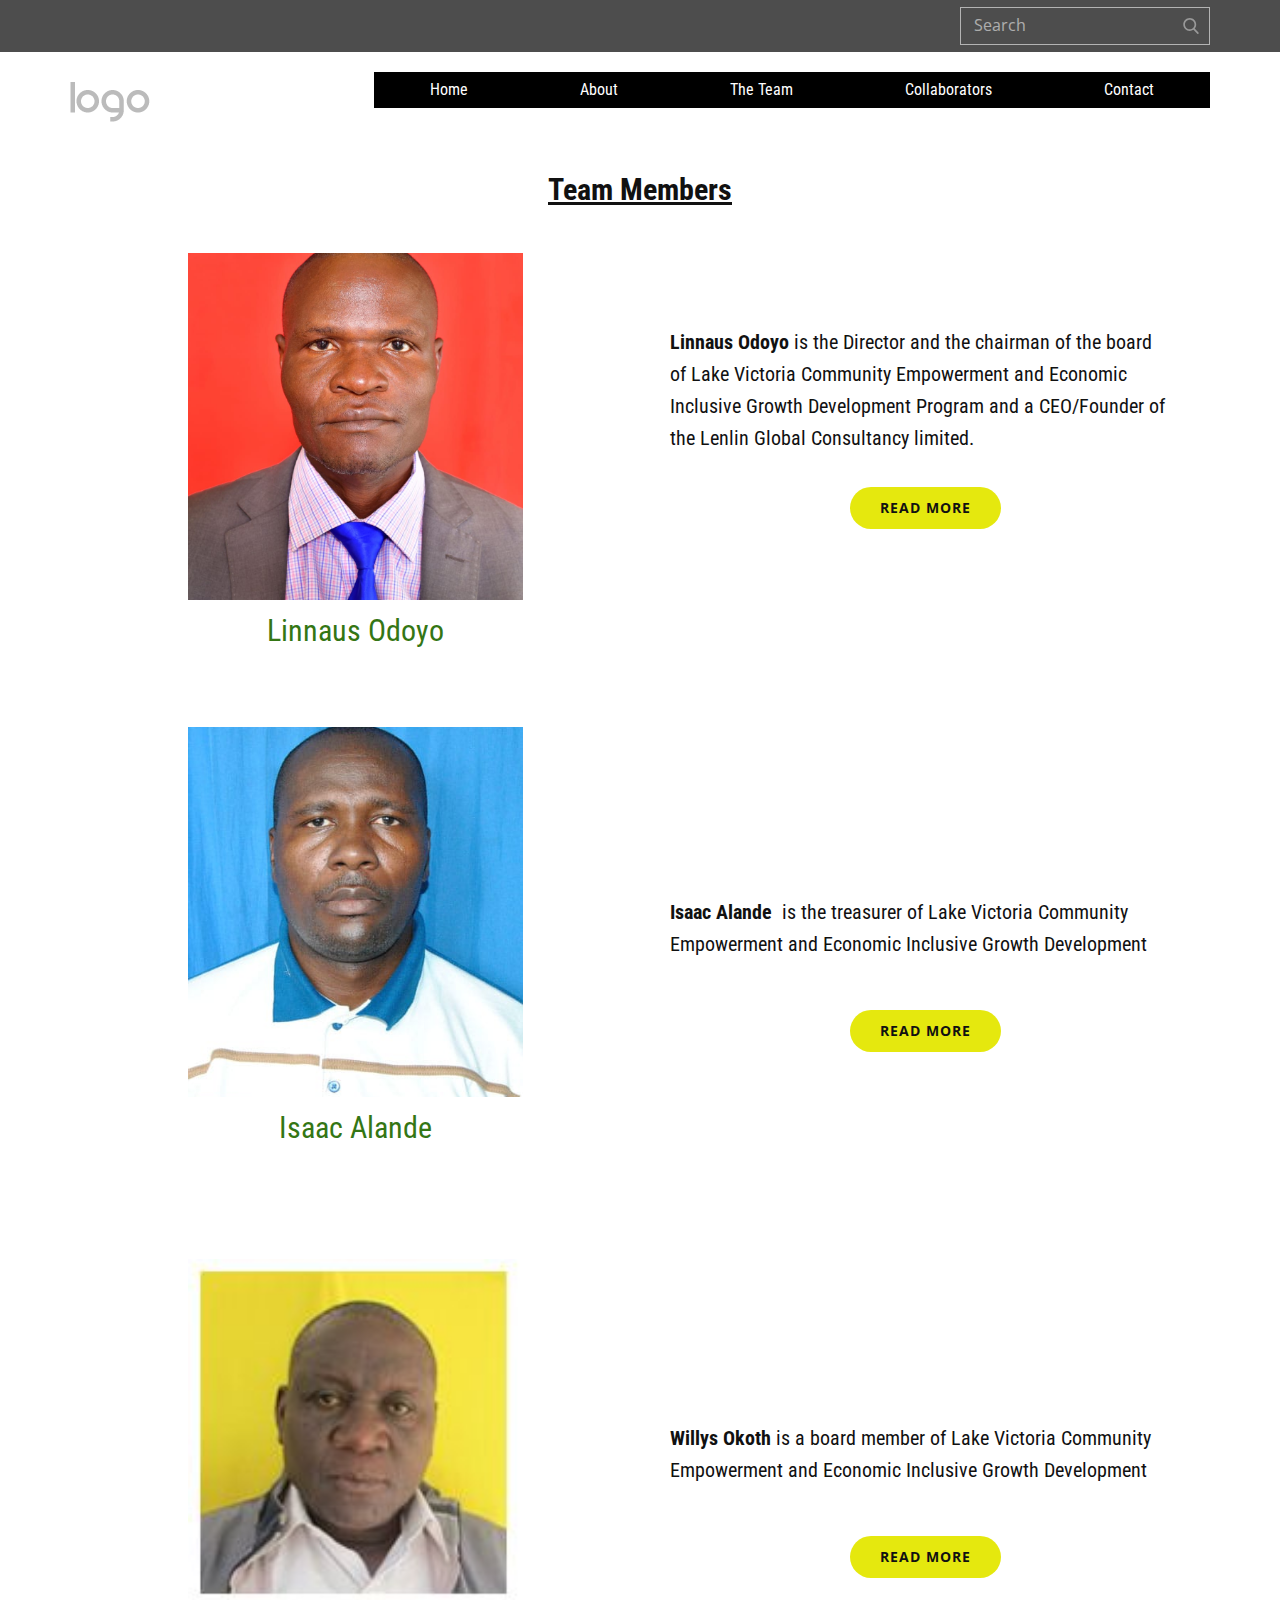
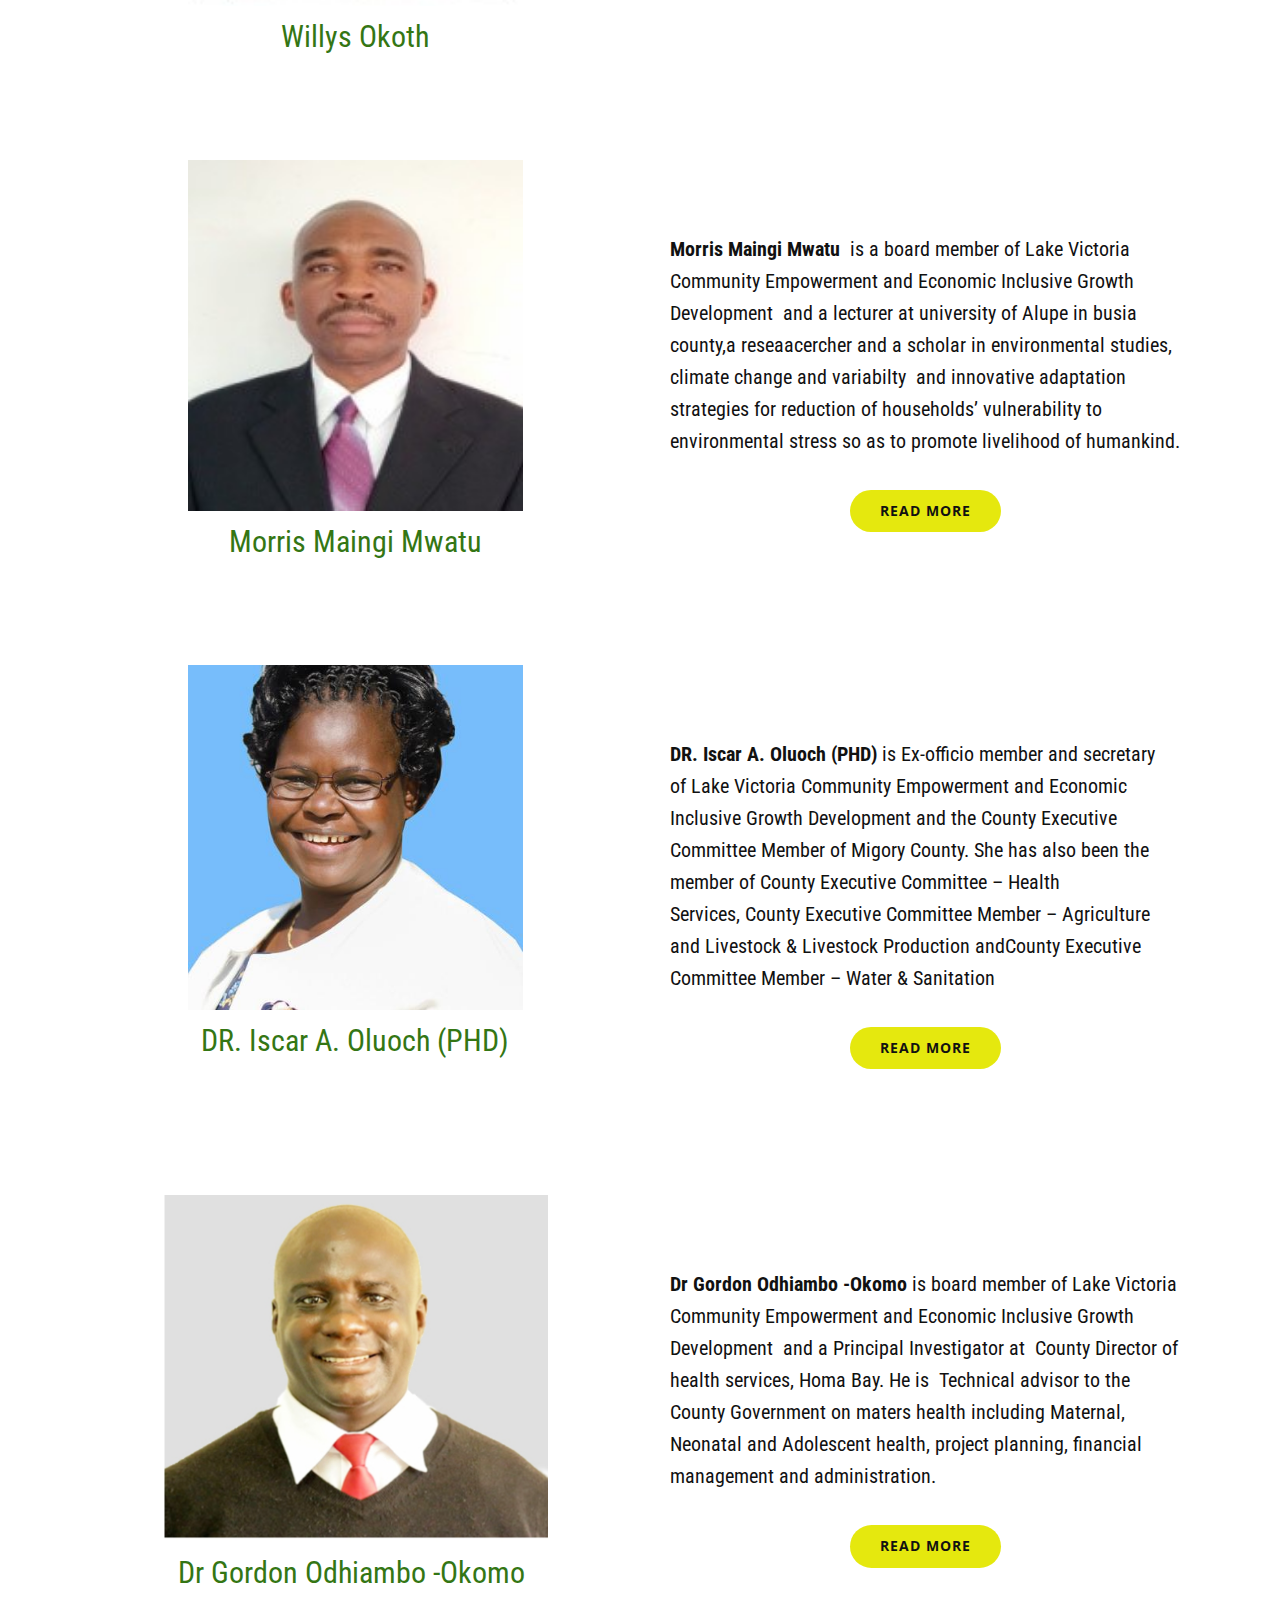
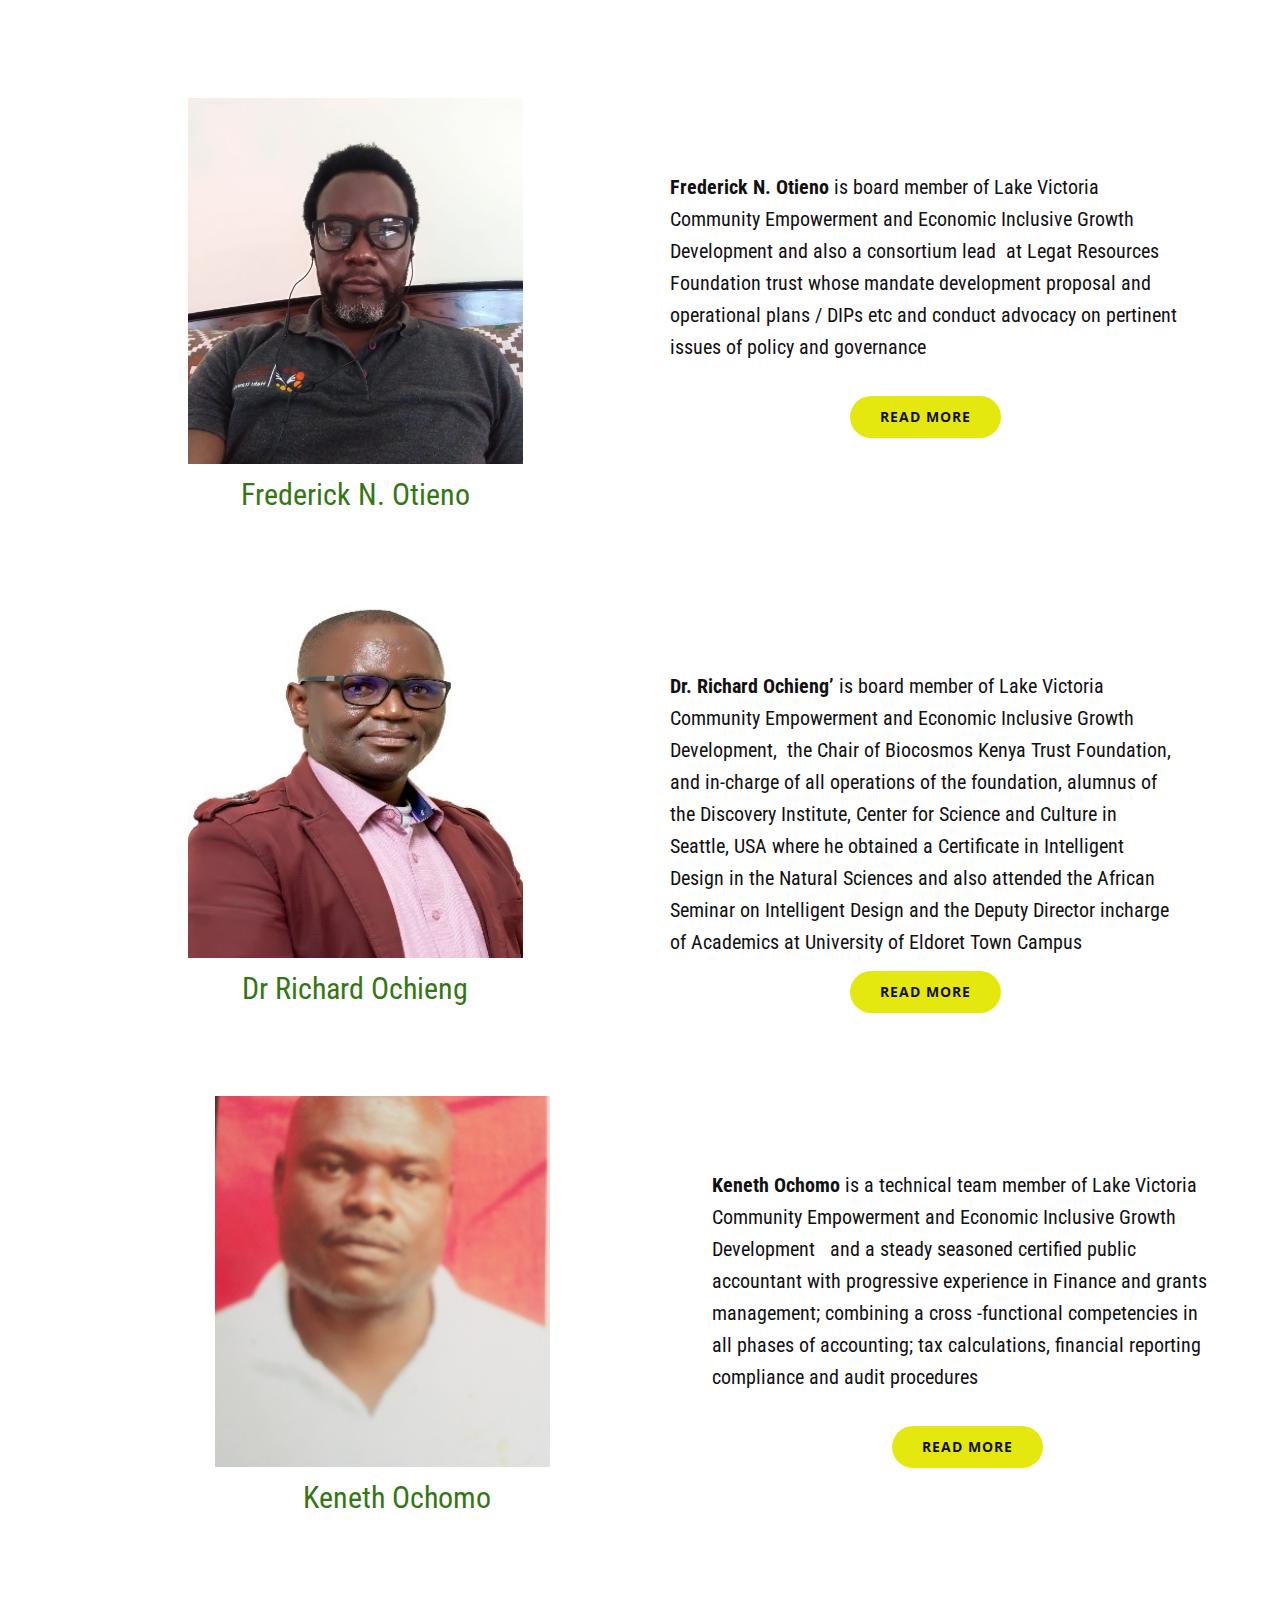
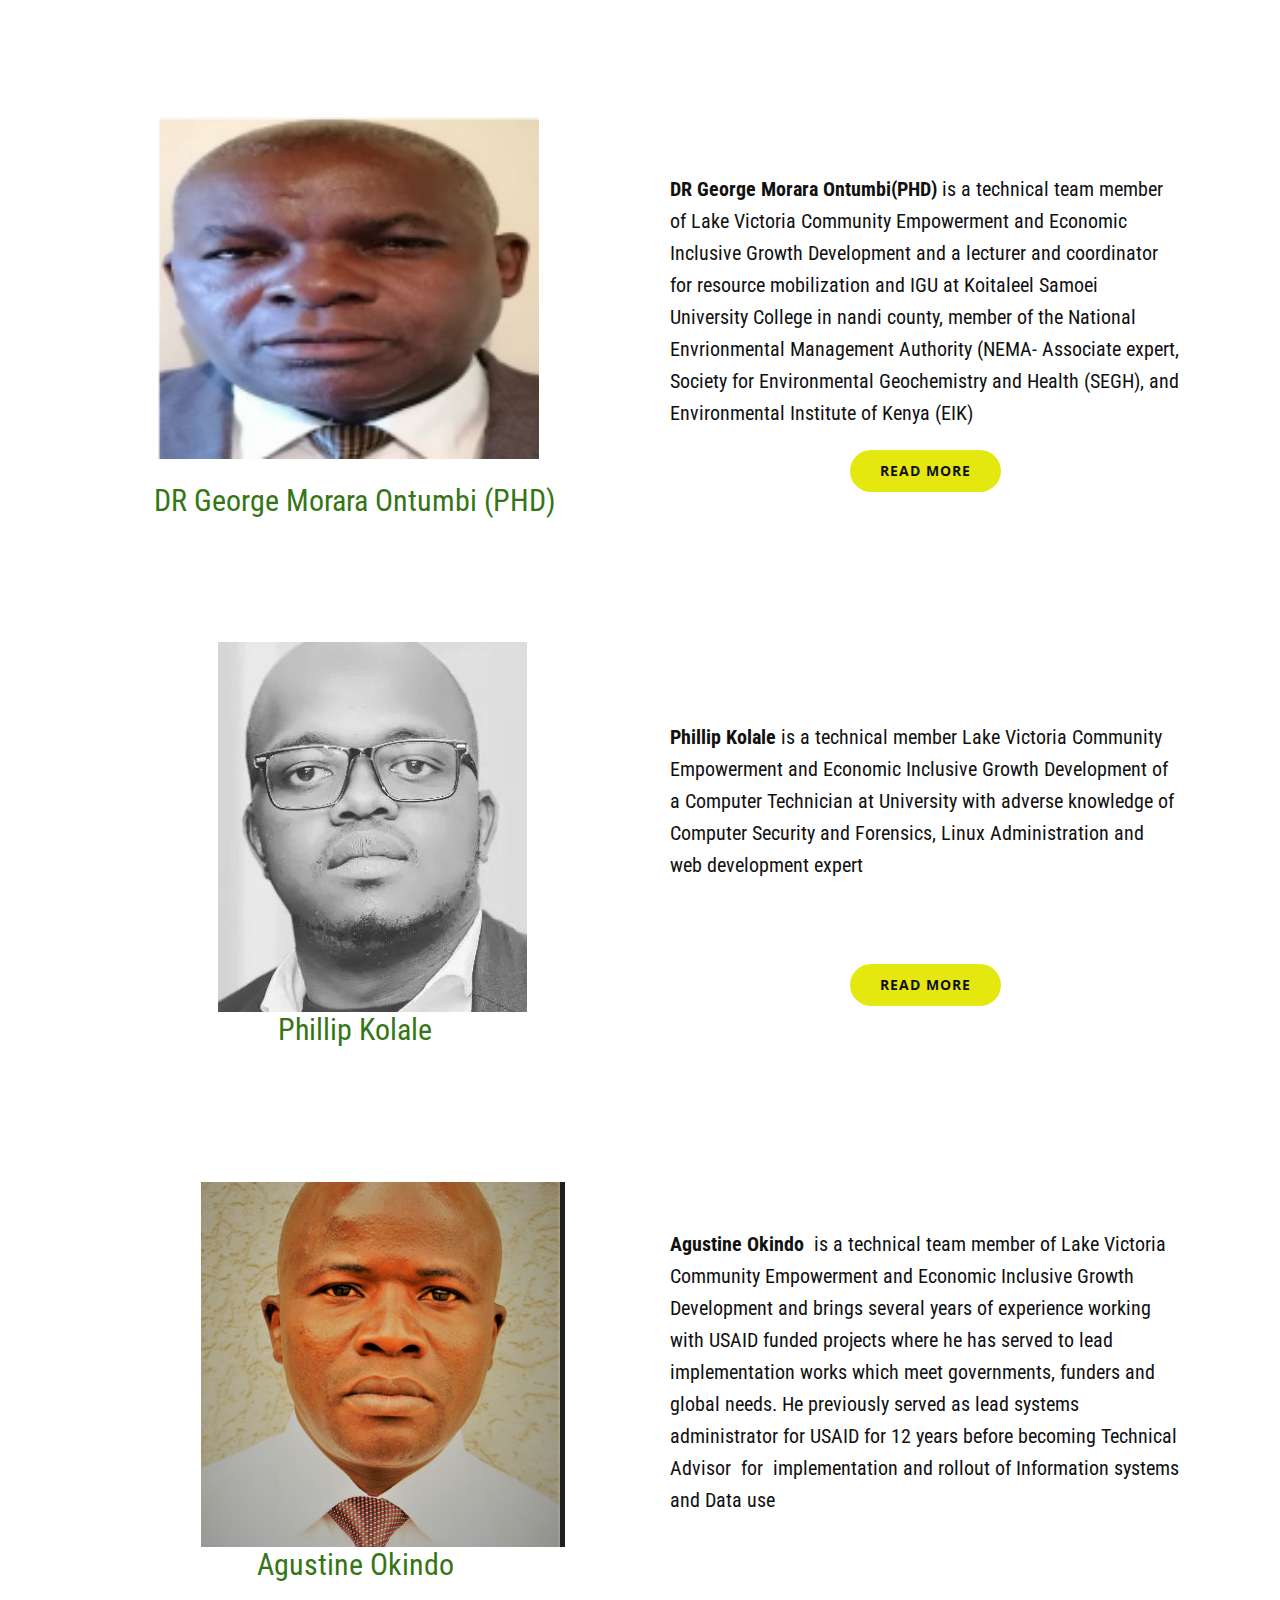
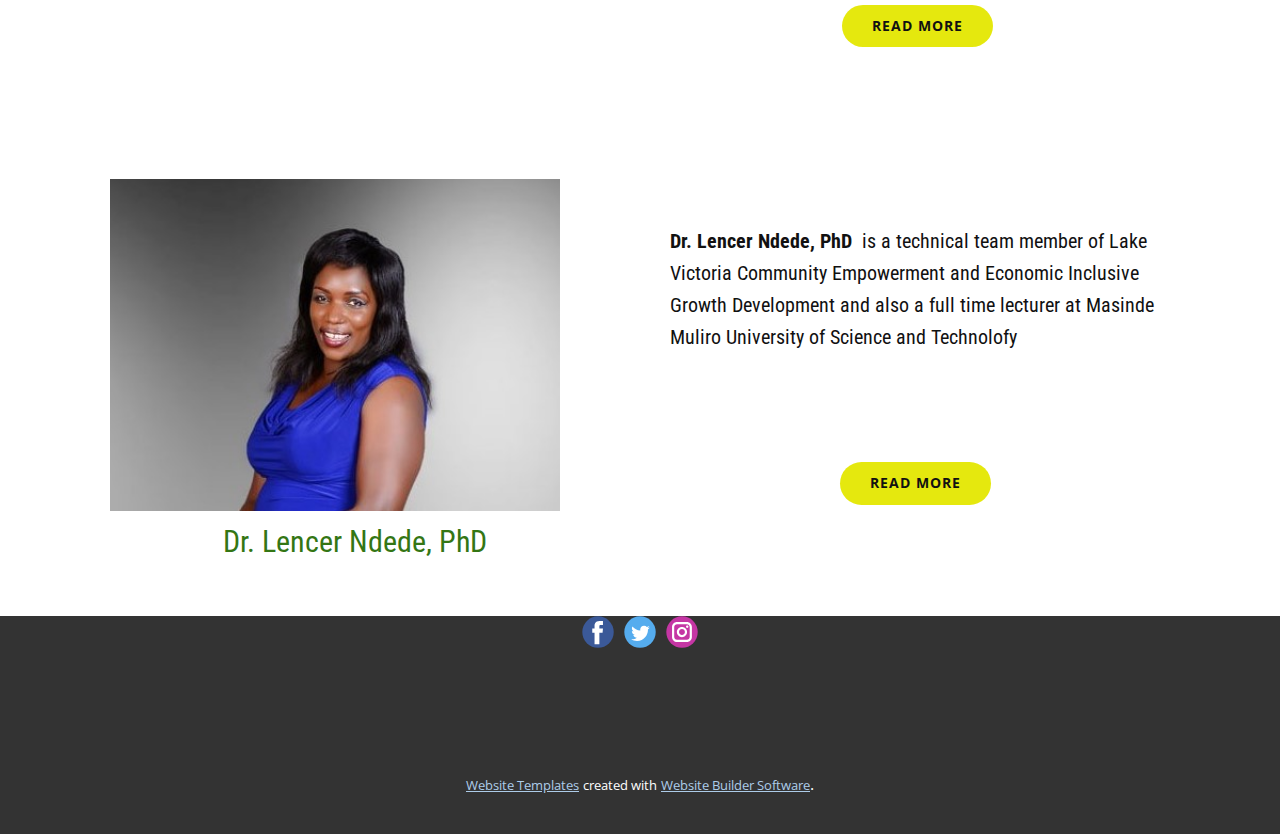
<file: The-Team.html>
<!DOCTYPE html>
<html style="font-size: 16px;" lang="en"><head>
    <meta name="viewport" content="width=device-width, initial-scale=1.0">
    <meta charset="utf-8">
    <meta name="keywords" content="">
    <meta name="description" content="">
    <title>The Team</title>
    <link rel="stylesheet" href="nicepage.css" media="screen">
<link rel="stylesheet" href="The-Team.css" media="screen">
    <script class="u-script" type="text/javascript" src="jquery.js" "="" defer=""></script>
    <script class="u-script" type="text/javascript" src="nicepage.js" "="" defer=""></script>
    <meta name="generator" content="Nicepage 4.15.8, nicepage.com">
    <link id="u-theme-google-font" rel="stylesheet" href="https://fonts.googleapis.com/css?family=Roboto:100,100i,300,300i,400,400i,500,500i,700,700i,900,900i|Open+Sans:300,300i,400,400i,500,500i,600,600i,700,700i,800,800i">
    <link id="u-page-google-font" rel="stylesheet" href="https://fonts.googleapis.com/css?family=Roboto+Condensed:300,300i,400,400i,700,700i">
    
    
    
    
    
    
    
    
    
    
    
    
    
    
    <script type="application/ld+json">{
		"@context": "http://schema.org",
		"@type": "Organization",
		"name": "",
		"logo": "images/default-logo.png",
		"sameAs": [
				"https://facebook.com/name",
				"https://twitter.com/name",
				"https://instagram.com/name"
		]
}</script>
    <meta name="theme-color" content="#478ac9">
    <meta name="twitter:site" content="@">
    <meta name="twitter:card" content="summary_large_image">
    <meta name="twitter:title" content="The Team">
    <meta name="twitter:description" content="">
    <meta property="og:title" content="The Team">
    <meta property="og:type" content="website">
  </head>
  <body class="u-body u-xl-mode" data-lang="en"><header class="u-align-left u-clearfix u-header u-section-row-container" id="sec-59f7"><div class="u-section-rows">
        <div class="u-grey-70 u-section-row u-section-row-1" id="sec-46aa">
          <div class="u-clearfix u-sheet u-sheet-1">
            <form action="#" method="get" class="u-border-1 u-border-grey-30 u-expanded-width-xs u-search u-search-right u-search-1">
              <button class="u-search-button" type="submit">
                <span class="u-search-icon u-spacing-10 u-text-grey-40">
                  <svg class="u-svg-link" preserveAspectRatio="xMidYMin slice" viewBox="0 0 56.966 56.966" style=""><use xmlns:xlink="http://www.w3.org/1999/xlink" xlink:href="#svg-9dab"></use></svg>
                  <svg xmlns="http://www.w3.org/2000/svg" xmlns:xlink="http://www.w3.org/1999/xlink" version="1.1" id="svg-9dab" x="0px" y="0px" viewBox="0 0 56.966 56.966" style="enable-background:new 0 0 56.966 56.966;" xml:space="preserve" class="u-svg-content"><path d="M55.146,51.887L41.588,37.786c3.486-4.144,5.396-9.358,5.396-14.786c0-12.682-10.318-23-23-23s-23,10.318-23,23  s10.318,23,23,23c4.761,0,9.298-1.436,13.177-4.162l13.661,14.208c0.571,0.593,1.339,0.92,2.162,0.92  c0.779,0,1.518-0.297,2.079-0.837C56.255,54.982,56.293,53.08,55.146,51.887z M23.984,6c9.374,0,17,7.626,17,17s-7.626,17-17,17  s-17-7.626-17-17S14.61,6,23.984,6z"></path><g></g><g></g><g></g><g></g><g></g><g></g><g></g><g></g><g></g><g></g><g></g><g></g><g></g><g></g><g></g></svg>
                </span>
              </button>
              <input class="u-search-input" type="search" name="search" value="" placeholder="Search">
            </form>
          </div>
          
          
          
          
          
        </div>
        <div class="u-section-row u-section-row-2" id="sec-37e8">
          <div class="u-clearfix u-sheet u-sheet-2">
            <a href="https://nicepage.com" class="u-image u-logo u-image-1" data-image-width="80" data-image-height="40">
              <img src="images/default-logo.png" class="u-logo-image u-logo-image-1" data-image-width="80">
            </a>
            <nav data-position="" class="u-menu u-menu-one-level u-offcanvas u-menu-1">
              <div class="menu-collapse" style="font-size: 1rem; letter-spacing: 0px; font-weight: 700;">
                <a class="u-button-style u-custom-active-border-color u-custom-border u-custom-border-color u-custom-borders u-custom-color u-custom-hover-border-color u-custom-left-right-menu-spacing u-custom-padding-bottom u-custom-text-active-color u-custom-text-color u-custom-text-hover-color u-custom-top-bottom-menu-spacing u-nav-link" href="#" style="padding: 2px 0px; font-size: calc(1em + 4px);">
                  <svg class="u-svg-link" viewBox="0 0 24 24"><use xmlns:xlink="http://www.w3.org/1999/xlink" xlink:href="#menu-hamburger"></use></svg>
                  <svg class="u-svg-content" version="1.1" id="menu-hamburger" viewBox="0 0 16 16" x="0px" y="0px" xmlns:xlink="http://www.w3.org/1999/xlink" xmlns="http://www.w3.org/2000/svg"><g><rect y="1" width="16" height="2"></rect><rect y="7" width="16" height="2"></rect><rect y="13" width="16" height="2"></rect>
</g></svg>
                </a>
              </div>
              <div class="u-custom-menu u-nav-container">
                <ul class="u-custom-font u-font-roboto-condensed u-nav u-spacing-0 u-unstyled u-nav-1"><li class="u-nav-item"><a class="u-black u-button-style u-nav-link u-text-active-white u-text-hover-white" href="#" style="padding: 10px 56px;">Home</a>
</li><li class="u-nav-item"><a class="u-black u-button-style u-nav-link u-text-active-white u-text-hover-white" href="About.html" style="padding: 10px 56px;">About</a>
</li><li class="u-nav-item"><a class="u-black u-button-style u-nav-link u-text-active-white u-text-hover-white" href="The-Team.html" style="padding: 10px 56px;">The Team</a>
</li><li class="u-nav-item"><a class="u-black u-button-style u-nav-link u-text-active-white u-text-hover-white" href="Collaborators.html" style="padding: 10px 56px;">Collaborators</a>
</li><li class="u-nav-item"><a class="u-black u-button-style u-nav-link u-text-active-white u-text-hover-white" href="Contact.html" style="padding: 10px 56px;">Contact</a>
</li></ul>
              </div>
              <div class="u-custom-menu u-nav-container-collapse">
                <div class="u-black u-container-style u-inner-container-layout u-opacity u-opacity-95 u-sidenav">
                  <div class="u-sidenav-overflow">
                    <div class="u-menu-close"></div>
                    <ul class="u-align-center u-nav u-popupmenu-items u-unstyled u-nav-2"><li class="u-nav-item"><a class="u-button-style u-nav-link" href="#">Home</a>
</li><li class="u-nav-item"><a class="u-button-style u-nav-link" href="About.html">About</a>
</li><li class="u-nav-item"><a class="u-button-style u-nav-link" href="The-Team.html">The Team</a>
</li><li class="u-nav-item"><a class="u-button-style u-nav-link" href="Collaborators.html">Collaborators</a>
</li><li class="u-nav-item"><a class="u-button-style u-nav-link" href="Contact.html">Contact</a>
</li></ul>
                  </div>
                </div>
                <div class="u-black u-menu-overlay u-opacity u-opacity-70"></div>
              </div>
            </nav>
          </div>
          
          
          
          
          
        </div>
      </div></header>
    <section class="u-clearfix u-section-1" id="sec-22e7">
      <div class="u-clearfix u-sheet u-sheet-1">
        <h3 class="u-custom-font u-font-roboto-condensed u-text u-text-default u-text-1">Team Members</h3>
        <div class="u-clearfix u-expanded-width u-layout-wrap u-layout-wrap-1">
          <div class="u-layout">
            <div class="u-layout-row">
              <div class="u-container-style u-layout-cell u-size-30 u-layout-cell-1">
                <div class="u-container-layout u-container-layout-1">
                  <img class="u-image u-image-default u-image-1" src="images/linnaus11.jpeg" alt="" data-image-width="941" data-image-height="1280">
                  <h4 class="u-custom-font u-font-roboto-condensed u-text u-text-custom-color-5 u-text-default u-text-2"> Linnaus Odoyo</h4>
                </div>
              </div>
              <div class="u-container-style u-layout-cell u-size-30 u-layout-cell-2">
                <div class="u-container-layout u-container-layout-2">
                  <p class="u-custom-font u-font-roboto-condensed u-text u-text-3">
                    <span style="font-weight: 700;">Linnaus Odoyo</span>&nbsp;is the Director and the chairman of the board of&nbsp;Lake Victoria Community Empowerment and Economic Inclusive Growth Development Program and a CEO/Founder of the Lenlin Global Consultancy limited.
                  </p>
                  <a href="https://nicepage.best" class="u-btn u-btn-round u-button-style u-custom-color-3 u-hover-palette-1-light-1 u-radius-50 u-text-body-color u-btn-1">Read More</a>
                </div>
              </div>
            </div>
          </div>
        </div>
      </div>
    </section>
    <section class="u-clearfix u-section-2" id="sec-22d0">
      <div class="u-clearfix u-sheet u-valign-middle-sm u-valign-middle-xs u-sheet-1">
        <div class="u-clearfix u-expanded-width u-layout-wrap u-layout-wrap-1">
          <div class="u-layout">
            <div class="u-layout-row">
              <div class="u-container-style u-layout-cell u-size-30 u-layout-cell-1">
                <div class="u-container-layout u-container-layout-1">
                  <img class="u-image u-image-default u-image-1" src="images/isaac1.jpeg" alt="" data-image-width="420" data-image-height="540">
                  <h4 class="u-custom-font u-font-roboto-condensed u-text u-text-custom-color-5 u-text-default u-text-1"> Isaac Alande</h4>
                </div>
              </div>
              <div class="u-container-style u-layout-cell u-size-30 u-layout-cell-2">
                <div class="u-container-layout u-container-layout-2">
                  <p class="u-custom-font u-font-roboto-condensed u-text u-text-2">
                    <span style="font-weight: 700;">I<span style="font-weight: 700;">saac Alande</span>
                    </span>&nbsp;is the treasurer of&nbsp;Lake Victoria Community Empowerment and Economic Inclusive Growth Development
                  </p>
                  <a href="https://nicepage.best" class="u-border-none u-btn u-btn-round u-button-style u-custom-color-3 u-hover-custom-color-3 u-radius-50 u-text-body-color u-btn-1">Read More</a>
                </div>
              </div>
            </div>
          </div>
        </div>
      </div>
    </section>
    <section class="u-clearfix u-section-3" id="carousel_e7ed">
      <div class="u-clearfix u-sheet u-valign-middle-lg u-valign-middle-md u-valign-middle-xl u-sheet-1">
        <div class="u-clearfix u-expanded-width u-layout-wrap u-layout-wrap-1">
          <div class="u-layout">
            <div class="u-layout-row">
              <div class="u-container-style u-layout-cell u-size-30 u-layout-cell-1">
                <div class="u-container-layout u-container-layout-1">
                  <img class="u-image u-image-default u-image-1" src="images/willyokoth.jpg" alt="" data-image-width="163" data-image-height="169">
                  <h4 class="u-custom-font u-font-roboto-condensed u-text u-text-custom-color-5 u-text-default u-text-1"> Willys Okoth</h4>
                </div>
              </div>
              <div class="u-container-style u-layout-cell u-size-30 u-layout-cell-2">
                <div class="u-container-layout u-container-layout-2">
                  <p class="u-custom-font u-font-roboto-condensed u-text u-text-2">
                    <span style="font-weight: 700;">Willys Okoth</span>&nbsp;is a board member of&nbsp;Lake Victoria Community Empowerment and Economic Inclusive Growth Development&nbsp;
                  </p>
                  <a href="https://nicepage.best" class="u-border-none u-btn u-btn-round u-button-style u-custom-color-3 u-hover-custom-color-3 u-radius-50 u-text-body-color u-btn-1">Read More</a>
                </div>
              </div>
            </div>
          </div>
        </div>
      </div>
    </section>
    <section class="u-clearfix u-section-4" id="carousel_7355">
      <div class="u-clearfix u-sheet u-valign-middle-lg u-valign-middle-md u-valign-middle-xl u-sheet-1">
        <div class="u-clearfix u-expanded-width u-layout-wrap u-layout-wrap-1">
          <div class="u-layout">
            <div class="u-layout-row">
              <div class="u-container-style u-layout-cell u-size-30 u-layout-cell-1">
                <div class="u-container-layout u-container-layout-1">
                  <img class="u-image u-image-default u-image-1" src="images/maingi.jpg" alt="" data-image-width="183" data-image-height="192">
                  <h4 class="u-custom-font u-font-roboto-condensed u-text u-text-custom-color-5 u-text-default u-text-1"> Morris Maingi Mwatu</h4>
                </div>
              </div>
              <div class="u-container-style u-layout-cell u-size-30 u-layout-cell-2">
                <div class="u-container-layout u-container-layout-2">
                  <p class="u-custom-font u-font-roboto-condensed u-text u-text-2">
                    <span style="font-weight: 700;">Morris Maingi Mwatu</span>&nbsp; is a ​board member of&nbsp;Lake Victoria Community Empowerment and Economic Inclusive Growth Development&nbsp; and a lecturer at university of Alupe in busia county,a reseaacercher and a scholar in environmental studies, climate change and variabilty&nbsp;&nbsp;and innovative adaptation strategies for reduction of households’ vulnerability to environmental stress so as to promote livelihood of humankind.
                  </p>
                  <a href="https://nicepage.best" class="u-border-none u-btn u-btn-round u-button-style u-custom-color-3 u-hover-palette-1-light-1 u-radius-50 u-text-body-color u-btn-1">Read More</a>
                </div>
              </div>
            </div>
          </div>
        </div>
      </div>
    </section>
    <section class="u-clearfix u-section-5" id="carousel_7677">
      <div class="u-clearfix u-sheet u-sheet-1">
        <div class="u-clearfix u-expanded-width u-layout-wrap u-layout-wrap-1">
          <div class="u-layout">
            <div class="u-layout-row">
              <div class="u-container-style u-layout-cell u-size-30 u-layout-cell-1">
                <div class="u-container-layout u-container-layout-1">
                  <img class="u-image u-image-default u-image-1" src="images/iscar.jpeg" alt="" data-image-width="413" data-image-height="531">
                  <h4 class="u-custom-font u-font-roboto-condensed u-text u-text-custom-color-5 u-text-default u-text-1"> DR. Iscar A. Oluoch (PHD)</h4>
                </div>
              </div>
              <div class="u-container-style u-layout-cell u-size-30 u-layout-cell-2">
                <div class="u-container-layout u-container-layout-2">
                  <p class="u-custom-font u-font-roboto-condensed u-text u-text-2">
                    <span style="font-weight: 700;">DR. Iscar A. Oluoch (PHD)</span>&nbsp;is Ex-officio member and secretary of&nbsp;Lake Victoria Community Empowerment and Economic Inclusive Growth Development and the County Executive Committee Member of Migory County. She has also been the member of County Executive Committee – Health Services,&nbsp;County Executive Committee Member – Agriculture and Livestock &amp; Livestock Production andCounty Executive Committee Member – Water &amp; Sanitation
                  </p>
                  <a href="https://nicepage.best" class="u-border-none u-btn u-btn-round u-button-style u-custom-color-3 u-hover-palette-1-light-1 u-radius-50 u-text-body-color u-btn-1">Read More</a>
                </div>
              </div>
            </div>
          </div>
        </div>
      </div>
    </section>
    <section class="u-clearfix u-section-6" id="carousel_a400">
      <div class="u-clearfix u-sheet u-valign-middle u-sheet-1">
        <div class="u-clearfix u-expanded-width u-layout-wrap u-layout-wrap-1">
          <div class="u-layout">
            <div class="u-layout-row">
              <div class="u-container-style u-layout-cell u-size-30 u-layout-cell-1">
                <div class="u-container-layout u-container-layout-1">
                  <img class="u-image u-image-default u-image-1" src="images/gordon.jpeg" alt="" data-image-width="781" data-image-height="701">
                  <h4 class="u-custom-font u-font-roboto-condensed u-text u-text-custom-color-5 u-text-default u-text-1"> Dr Gordon Odhiambo -Okomo&nbsp;</h4>
                </div>
              </div>
              <div class="u-container-style u-layout-cell u-size-30 u-layout-cell-2">
                <div class="u-container-layout u-container-layout-2">
                  <p class="u-custom-font u-font-roboto-condensed u-text u-text-2">
                    <span style="font-weight: 700;">Dr Gordon Odhiambo -Okomo</span>&nbsp;is board member of&nbsp;Lake Victoria Community Empowerment and Economic Inclusive Growth Development&nbsp;&nbsp;and a Principal Investigator at&nbsp;<b>&nbsp;<span style="font-weight: 400;">County Director of health services, Homa Bay. He is&nbsp;</span></b><b style="font-weight: 400;">&nbsp;Technical advisor</b>&nbsp;to the County Government on maters health including Maternal, Neonatal and Adolescent health, project planning, financial management and administration.
                  </p>
                  <a href="https://nicepage.best" class="u-border-none u-btn u-btn-round u-button-style u-custom-color-3 u-hover-custom-color-3 u-radius-50 u-text-body-color u-btn-1">Read More</a>
                </div>
              </div>
            </div>
          </div>
        </div>
      </div>
    </section>
    <section class="u-clearfix u-section-7" id="carousel_5b43">
      <div class="u-clearfix u-sheet u-sheet-1">
        <div class="u-clearfix u-expanded-width u-layout-wrap u-layout-wrap-1">
          <div class="u-layout">
            <div class="u-layout-row">
              <div class="u-container-style u-layout-cell u-size-30 u-layout-cell-1">
                <div class="u-container-layout u-container-layout-1">
                  <img class="u-image u-image-default u-image-1" src="images/frederick.jpeg" alt="" data-image-width="1200" data-image-height="1600">
                  <h4 class="u-custom-font u-font-roboto-condensed u-text u-text-custom-color-5 u-text-default u-text-1"> Frederick N. Otieno</h4>
                </div>
              </div>
              <div class="u-container-style u-layout-cell u-size-30 u-layout-cell-2">
                <div class="u-container-layout u-container-layout-2">
                  <p class="u-custom-font u-font-roboto-condensed u-text u-text-2">
                    <span style="font-weight: 700;"></span>
                    <span style="font-weight: 700;">Frederick N. Otieno</span>&nbsp;is board member of&nbsp;Lake Victoria Community Empowerment and Economic Inclusive Growth Development&nbsp;and also a consortium lead&nbsp; at Legat Resources Foundation trust whose mandate development proposal and operational plans / DIPs etc and conduct advocacy on pertinent issues of policy and governance
                  </p>
                  <a href="https://nicepage.best" class="u-border-none u-btn u-btn-round u-button-style u-custom-color-3 u-hover-custom-color-3 u-radius-50 u-text-body-color u-btn-1">Read More</a>
                </div>
              </div>
            </div>
          </div>
        </div>
      </div>
    </section>
    <section class="u-clearfix u-section-8" id="carousel_e735">
      <div class="u-clearfix u-sheet u-sheet-1">
        <div class="u-clearfix u-expanded-width u-layout-wrap u-layout-wrap-1">
          <div class="u-layout">
            <div class="u-layout-row">
              <div class="u-container-style u-layout-cell u-size-30 u-layout-cell-1">
                <div class="u-container-layout u-container-layout-1">
                  <img class="u-image u-image-default u-image-1" src="images/ochieng1.jpg" alt="" data-image-width="325" data-image-height="373">
                  <h4 class="u-custom-font u-font-roboto-condensed u-text u-text-custom-color-5 u-text-default u-text-1"> Dr Richard Ochieng</h4>
                </div>
              </div>
              <div class="u-container-style u-layout-cell u-size-30 u-layout-cell-2">
                <div class="u-container-layout u-container-layout-2">
                  <p class="u-custom-font u-font-roboto-condensed u-text u-text-2">
                    <span style="font-weight: 700;">Dr. Richard Ochieng’</span>&nbsp;is&nbsp;board member of&nbsp;Lake Victoria Community Empowerment and Economic Inclusive Growth Development,&nbsp; the Chair of Biocosmos Kenya Trust Foundation, and in-charge of all operations of the foundation, alumnus of the Discovery Institute, Center for Science and Culture in Seattle, USA where he obtained a Certificate in Intelligent Design in the Natural Sciences and also attended the African Seminar on Intelligent Design and the Deputy Director incharge of Academics at University of Eldoret Town Campus
                  </p>
                  <a href="https://nicepage.best" class="u-border-none u-btn u-btn-round u-button-style u-custom-color-3 u-hover-palette-1-light-1 u-radius-50 u-text-body-color u-btn-1">Read More</a>
                </div>
              </div>
            </div>
          </div>
        </div>
      </div>
    </section>
    <section class="u-clearfix u-section-9" id="carousel_c658">
      <div class="u-clearfix u-sheet u-sheet-1">
        <div class="u-clearfix u-layout-wrap u-layout-wrap-1">
          <div class="u-layout">
            <div class="u-layout-row">
              <div class="u-container-style u-layout-cell u-size-30 u-layout-cell-1">
                <div class="u-container-layout u-valign-top-lg u-valign-top-md u-valign-top-xl u-container-layout-1">
                  <img class="u-image u-image-default u-image-1" src="images/kenochomo.jpeg" alt="" data-image-width="614" data-image-height="832">
                  <h4 class="u-custom-font u-font-roboto-condensed u-text u-text-custom-color-5 u-text-default u-text-1"> Keneth Ochomo</h4>
                </div>
              </div>
              <div class="u-container-style u-layout-cell u-size-30 u-layout-cell-2">
                <div class="u-container-layout u-container-layout-2">
                  <p class="u-custom-font u-font-roboto-condensed u-text u-text-2"><b>Keneth Ochomo <span style="font-weight: 400;"> is a technical team</span></b>&nbsp;member of&nbsp;Lake Victoria Community Empowerment and Economic Inclusive Growth Development&nbsp;<b>
                      <span style="font-weight: 400;">&nbsp;and a&nbsp;</span></b>steady seasoned certified public accountant with progressive experience in Finance and grants management; combining a cross -functional competencies in all phases of accounting; tax calculations, financial reporting compliance and audit procedures<b>&nbsp;</b>
                  </p>
                  <a href="https://nicepage.best" class="u-border-none u-btn u-btn-round u-button-style u-custom-color-3 u-hover-palette-1-light-1 u-radius-50 u-text-body-color u-btn-1">Read More</a>
                </div>
              </div>
            </div>
          </div>
        </div>
      </div>
    </section>
    <section class="u-clearfix u-section-10" id="carousel_d4ae">
      <div class="u-clearfix u-sheet u-sheet-1">
        <div class="u-clearfix u-expanded-width u-layout-wrap u-layout-wrap-1">
          <div class="u-layout">
            <div class="u-layout-row">
              <div class="u-container-style u-layout-cell u-size-30 u-layout-cell-1">
                <div class="u-container-layout u-container-layout-1">
                  <img class="u-image u-image-default u-image-1" src="images/Capture1.PNG" alt="" data-image-width="162" data-image-height="142">
                  <h4 class="u-custom-font u-font-roboto-condensed u-text u-text-custom-color-5 u-text-default u-text-1"> DR George Morara Ontumbi (PHD)</h4>
                </div>
              </div>
              <div class="u-container-style u-layout-cell u-size-30 u-layout-cell-2">
                <div class="u-container-layout u-container-layout-2">
                  <p class="u-custom-font u-font-roboto-condensed u-text u-text-2">
                    <span style="font-weight: 700;">DR George Morara Ontumbi(PHD)</span>&nbsp;is a technical team member of&nbsp;Lake Victoria Community Empowerment and Economic Inclusive Growth Development and a lecturer and coordinator for resource mobilization and IGU at Koitaleel Samoei University College in nandi county, member of the National Envrionmental Management Authority (NEMA- Associate expert, Society for Environmental Geochemistry and Health (SEGH), and Environmental Institute of Kenya (EIK)
                  </p>
                  <a href="https://nicepage.best" class="u-border-none u-btn u-btn-round u-button-style u-custom-color-3 u-hover-custom-color-3 u-radius-50 u-text-body-color u-btn-1">Read More</a>
                </div>
              </div>
            </div>
          </div>
        </div>
      </div>
    </section>
    <section class="u-clearfix u-section-11" id="carousel_fbf3">
      <div class="u-clearfix u-sheet u-valign-middle u-sheet-1">
        <div class="u-clearfix u-expanded-width u-layout-wrap u-layout-wrap-1">
          <div class="u-layout">
            <div class="u-layout-row">
              <div class="u-container-style u-layout-cell u-size-30 u-layout-cell-1">
                <div class="u-container-layout u-container-layout-1">
                  <img class="u-image u-image-default u-image-1" src="images/background.jpg" alt="" data-image-width="332" data-image-height="382">
                  <h4 class="u-custom-font u-font-roboto-condensed u-text u-text-custom-color-5 u-text-default u-text-1"> Phillip Kolale</h4>
                </div>
              </div>
              <div class="u-container-style u-layout-cell u-size-30 u-layout-cell-2">
                <div class="u-container-layout u-container-layout-2">
                  <p class="u-custom-font u-font-roboto-condensed u-text u-text-2">
                    <span style="font-weight: 700;">Phillip Kolale</span>&nbsp;is a technical member&nbsp;Lake Victoria Community Empowerment and Economic Inclusive Growth Development of a Computer Technician at University with adverse knowledge of Computer Security and Forensics, Linux Administration and web development expert
                  </p>
                  <a href="https://nicepage.best" class="u-border-none u-btn u-btn-round u-button-style u-custom-color-3 u-hover-custom-color-3 u-radius-50 u-text-body-color u-btn-1">Read More</a>
                </div>
              </div>
            </div>
          </div>
        </div>
      </div>
    </section>
    <section class="u-clearfix u-section-12" id="carousel_f4f9">
      <div class="u-clearfix u-sheet u-valign-middle u-sheet-1">
        <div class="u-clearfix u-expanded-width u-layout-wrap u-layout-wrap-1">
          <div class="u-layout">
            <div class="u-layout-row">
              <div class="u-container-style u-layout-cell u-size-30 u-layout-cell-1">
                <div class="u-container-layout u-container-layout-1">
                  <img class="u-image u-image-default u-image-1" src="images/agustineokinda.png" alt="" data-image-width="495" data-image-height="645">
                  <h4 class="u-custom-font u-font-roboto-condensed u-text u-text-custom-color-5 u-text-default u-text-1"> Agustine Okindo</h4>
                </div>
              </div>
              <div class="u-container-style u-layout-cell u-size-30 u-layout-cell-2">
                <div class="u-container-layout u-container-layout-2">
                  <p class="u-custom-font u-font-roboto-condensed u-text u-text-2">
                    <span style="font-weight: 700;">Agustine Okindo</span>&nbsp;​ is a technical team member of&nbsp;Lake Victoria Community Empowerment and Economic Inclusive Growth Development and brings several years of experience working with USAID funded projects where he has served to lead implementation works which meet governments, funders and&nbsp; global needs. He previously served as lead systems administrator for USAID for 12 years before becoming Technical Advisor&nbsp; for&nbsp; implementation and rollout of Information systems and Data use
                  </p>
                  <a href="https://nicepage.best" class="u-border-none u-btn u-btn-round u-button-style u-custom-color-3 u-hover-custom-color-3 u-radius-50 u-text-body-color u-btn-1">Read More</a>
                </div>
              </div>
            </div>
          </div>
        </div>
      </div>
    </section>
    <section class="u-clearfix u-section-13" id="carousel_c543">
      <div class="u-clearfix u-sheet u-valign-middle u-sheet-1">
        <div class="u-clearfix u-expanded-width u-layout-wrap u-layout-wrap-1">
          <div class="u-layout">
            <div class="u-layout-row">
              <div class="u-container-style u-layout-cell u-size-30 u-layout-cell-1">
                <div class="u-container-layout u-valign-top-lg u-valign-top-md u-valign-top-xl u-container-layout-1">
                  <img class="u-image u-image-default u-image-1" src="images/lencer1.jpg" alt="" data-image-width="422" data-image-height="313">
                  <h4 class="u-custom-font u-font-roboto-condensed u-text u-text-custom-color-5 u-text-default u-text-1"> Dr. Lencer Ndede, PhD</h4>
                </div>
              </div>
              <div class="u-container-style u-layout-cell u-size-30 u-layout-cell-2">
                <div class="u-container-layout u-container-layout-2">
                  <p class="u-custom-font u-font-roboto-condensed u-text u-text-2">
                    <span style="font-weight: 700;"></span>
                    <span style="font-weight: 700;">Dr. Lencer Ndede, PhD</span>&nbsp;​ is a technical team member of&nbsp;Lake Victoria Community Empowerment and Economic Inclusive Growth Development and also a full time lecturer at Masinde Muliro University of Science and Technolofy&nbsp;
                  </p>
                  <a href="https://nicepage.best" class="u-border-none u-btn u-btn-round u-button-style u-custom-color-3 u-hover-custom-color-3 u-radius-50 u-text-body-color u-btn-1">Read More</a>
                </div>
              </div>
            </div>
          </div>
        </div>
      </div>
    </section>
    
    
    <footer class="u-clearfix u-footer u-grey-80" id="sec-d5ab"><div class="u-clearfix u-sheet u-valign-middle-md u-valign-middle-sm u-sheet-1">
        <div class="u-align-left u-social-icons u-spacing-10 u-social-icons-1">
          <a class="u-social-url" title="facebook" target="_blank" href="https://facebook.com/name"><span class="u-icon u-social-facebook u-social-icon u-icon-1"><svg class="u-svg-link" preserveAspectRatio="xMidYMin slice" viewBox="0 0 112 112" style=""><use xmlns:xlink="http://www.w3.org/1999/xlink" xlink:href="#svg-133a"></use></svg><svg class="u-svg-content" viewBox="0 0 112 112" x="0" y="0" id="svg-133a"><circle fill="currentColor" cx="56.1" cy="56.1" r="55"></circle><path fill="#FFFFFF" d="M73.5,31.6h-9.1c-1.4,0-3.6,0.8-3.6,3.9v8.5h12.6L72,58.3H60.8v40.8H43.9V58.3h-8V43.9h8v-9.2
            c0-6.7,3.1-17,17-17h12.5v13.9H73.5z"></path></svg></span>
          </a>
          <a class="u-social-url" title="twitter" target="_blank" href="https://twitter.com/name"><span class="u-icon u-social-icon u-social-twitter u-icon-2"><svg class="u-svg-link" preserveAspectRatio="xMidYMin slice" viewBox="0 0 112 112" style=""><use xmlns:xlink="http://www.w3.org/1999/xlink" xlink:href="#svg-0485"></use></svg><svg class="u-svg-content" viewBox="0 0 112 112" x="0" y="0" id="svg-0485"><circle fill="currentColor" class="st0" cx="56.1" cy="56.1" r="55"></circle><path fill="#FFFFFF" d="M83.8,47.3c0,0.6,0,1.2,0,1.7c0,17.7-13.5,38.2-38.2,38.2C38,87.2,31,85,25,81.2c1,0.1,2.1,0.2,3.2,0.2
            c6.3,0,12.1-2.1,16.7-5.7c-5.9-0.1-10.8-4-12.5-9.3c0.8,0.2,1.7,0.2,2.5,0.2c1.2,0,2.4-0.2,3.5-0.5c-6.1-1.2-10.8-6.7-10.8-13.1
            c0-0.1,0-0.1,0-0.2c1.8,1,3.9,1.6,6.1,1.7c-3.6-2.4-6-6.5-6-11.2c0-2.5,0.7-4.8,1.8-6.7c6.6,8.1,16.5,13.5,27.6,14
            c-0.2-1-0.3-2-0.3-3.1c0-7.4,6-13.4,13.4-13.4c3.9,0,7.3,1.6,9.8,4.2c3.1-0.6,5.9-1.7,8.5-3.3c-1,3.1-3.1,5.8-5.9,7.4
            c2.7-0.3,5.3-1,7.7-2.1C88.7,43,86.4,45.4,83.8,47.3z"></path></svg></span>
          </a>
          <a class="u-social-url" title="instagram" target="_blank" href="https://instagram.com/name"><span class="u-icon u-social-icon u-social-instagram u-icon-3"><svg class="u-svg-link" preserveAspectRatio="xMidYMin slice" viewBox="0 0 112 112" style=""><use xmlns:xlink="http://www.w3.org/1999/xlink" xlink:href="#svg-2972"></use></svg><svg class="u-svg-content" viewBox="0 0 112 112" x="0" y="0" id="svg-2972"><circle fill="currentColor" cx="56.1" cy="56.1" r="55"></circle><path fill="#FFFFFF" d="M55.9,38.2c-9.9,0-17.9,8-17.9,17.9C38,66,46,74,55.9,74c9.9,0,17.9-8,17.9-17.9C73.8,46.2,65.8,38.2,55.9,38.2
            z M55.9,66.4c-5.7,0-10.3-4.6-10.3-10.3c-0.1-5.7,4.6-10.3,10.3-10.3c5.7,0,10.3,4.6,10.3,10.3C66.2,61.8,61.6,66.4,55.9,66.4z"></path><path fill="#FFFFFF" d="M74.3,33.5c-2.3,0-4.2,1.9-4.2,4.2s1.9,4.2,4.2,4.2s4.2-1.9,4.2-4.2S76.6,33.5,74.3,33.5z"></path><path fill="#FFFFFF" d="M73.1,21.3H38.6c-9.7,0-17.5,7.9-17.5,17.5v34.5c0,9.7,7.9,17.6,17.5,17.6h34.5c9.7,0,17.5-7.9,17.5-17.5V38.8
            C90.6,29.1,82.7,21.3,73.1,21.3z M83,73.3c0,5.5-4.5,9.9-9.9,9.9H38.6c-5.5,0-9.9-4.5-9.9-9.9V38.8c0-5.5,4.5-9.9,9.9-9.9h34.5
            c5.5,0,9.9,4.5,9.9,9.9V73.3z"></path></svg></span>
          </a>
        </div>
      </div></footer>
    <section class="u-backlink u-clearfix u-grey-80">
      <a class="u-link" href="https://nicepage.com/website-templates" target="_blank">
        <span>Website Templates</span>
      </a>
      <p class="u-text">
        <span>created with</span>
      </p>
      <a class="u-link" href="" target="_blank">
        <span>Website Builder Software</span>
      </a>. 
    </section>
  
</body></html>
</file>
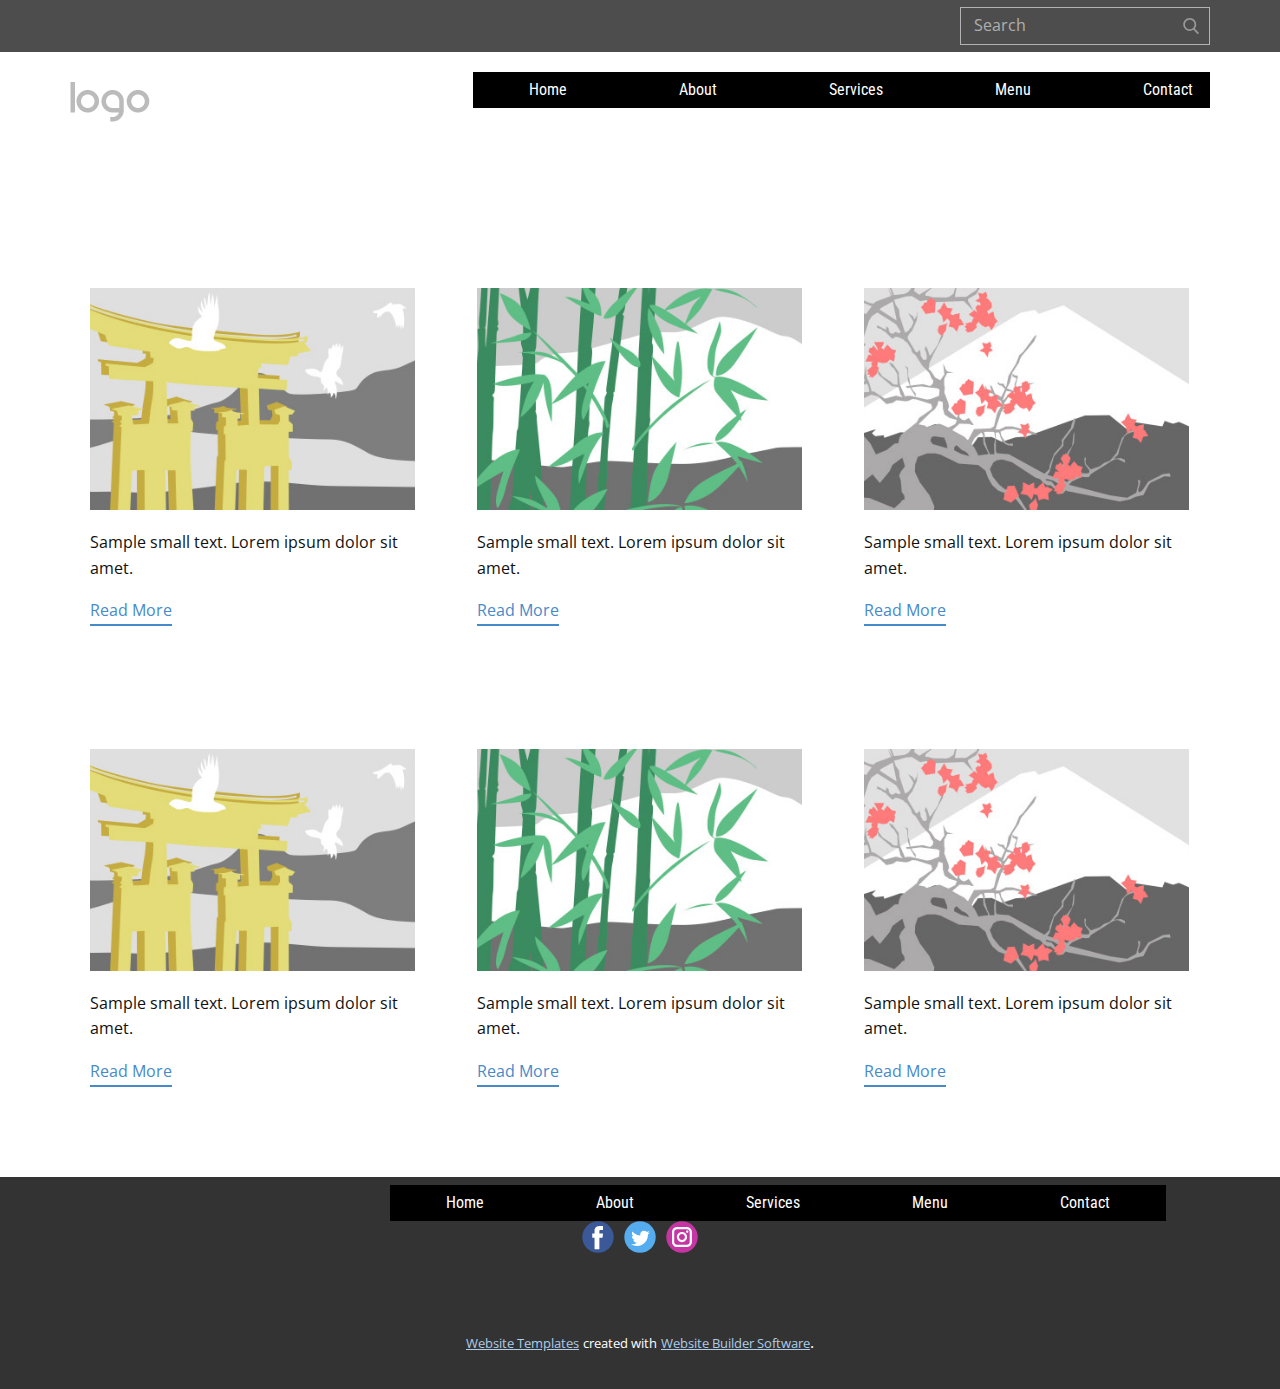
<file: blog/blog.html>
<html style="font-size: 16px;" lang="en"><head>
    <meta name="viewport" content="width=device-width, initial-scale=1.0">
    <meta charset="utf-8">
    <meta name="keywords" content="">
    <meta name="description" content="">
    <title>Blog Template</title>
    <link rel="stylesheet" href="../nicepage.css" media="screen">
<link rel="stylesheet" href="../Blog-Template.css" media="screen">
    <script class="u-script" type="text/javascript" src="../jquery.js" "="" defer=""></script>
    <script class="u-script" type="text/javascript" src="../nicepage.js" "="" defer=""></script>
    <meta name="generator" content="Nicepage 4.15.8, nicepage.com">
    <link id="u-theme-google-font" rel="stylesheet" href="https://fonts.googleapis.com/css?family=Roboto:100,100i,300,300i,400,400i,500,500i,700,700i,900,900i|Open+Sans:300,300i,400,400i,500,500i,600,600i,700,700i,800,800i">
    <link id="u-page-google-font" rel="stylesheet" href="https://fonts.googleapis.com/css?family=Merriweather:300,300i,400,400i,700,700i,900,900i|Roboto+Condensed:300,300i,400,400i,700,700i">
    
    
    <script type="application/ld+json">{
		"@context": "http://schema.org",
		"@type": "Organization",
		"name": "",
		"logo": "images/default-logo.png",
		"sameAs": [
				"https://facebook.com/name",
				"https://twitter.com/name",
				"https://instagram.com/name"
		]
}</script>
    <meta name="theme-color" content="#478ac9">
    <meta name="twitter:site" content="@">
    <meta name="twitter:card" content="summary_large_image">
    <meta name="twitter:title" content="Blog Template">
    <meta name="twitter:description" content="">
  </head>
  <body class="u-body u-xl-mode" data-lang="en"><header class="u-align-left u-clearfix u-header u-section-row-container" id="sec-59f7"><div class="u-section-rows">
        <div class="u-grey-70 u-section-row u-section-row-1" id="sec-46aa">
          <div class="u-clearfix u-sheet u-sheet-1">
            <form action="#" method="get" class="u-border-1 u-border-grey-30 u-expanded-width-xs u-search u-search-right u-search-1">
              <button class="u-search-button" type="submit">
                <span class="u-search-icon u-spacing-10 u-text-grey-40">
                  <svg class="u-svg-link" preserveAspectRatio="xMidYMin slice" viewBox="0 0 56.966 56.966" style=""><use xmlns:xlink="http://www.w3.org/1999/xlink" xlink:href="#svg-9dab"></use></svg>
                  <svg xmlns="http://www.w3.org/2000/svg" xmlns:xlink="http://www.w3.org/1999/xlink" version="1.1" id="svg-9dab" x="0px" y="0px" viewBox="0 0 56.966 56.966" style="enable-background:new 0 0 56.966 56.966;" xml:space="preserve" class="u-svg-content"><path d="M55.146,51.887L41.588,37.786c3.486-4.144,5.396-9.358,5.396-14.786c0-12.682-10.318-23-23-23s-23,10.318-23,23  s10.318,23,23,23c4.761,0,9.298-1.436,13.177-4.162l13.661,14.208c0.571,0.593,1.339,0.92,2.162,0.92  c0.779,0,1.518-0.297,2.079-0.837C56.255,54.982,56.293,53.08,55.146,51.887z M23.984,6c9.374,0,17,7.626,17,17s-7.626,17-17,17  s-17-7.626-17-17S14.61,6,23.984,6z"></path><g></g><g></g><g></g><g></g><g></g><g></g><g></g><g></g><g></g><g></g><g></g><g></g><g></g><g></g><g></g></svg>
                </span>
              </button>
              <input class="u-search-input" type="search" name="search" value="" placeholder="Search">
            </form>
          </div>
          
          
          
          
          
        </div>
        <div class="u-section-row u-section-row-2" id="sec-37e8">
          <div class="u-clearfix u-sheet u-sheet-2">
            <a href="https://nicepage.com" class="u-image u-logo u-image-1" data-image-width="80" data-image-height="40">
              <img src="../images/default-logo.png" class="u-logo-image u-logo-image-1" data-image-width="80">
            </a>
            <nav data-position="" class="u-menu u-menu-one-level u-offcanvas u-menu-1">
              <div class="menu-collapse" style="font-size: 1rem; letter-spacing: 0px; font-weight: 700;">
                <a class="u-button-style u-custom-active-border-color u-custom-border u-custom-border-color u-custom-borders u-custom-color u-custom-hover-border-color u-custom-left-right-menu-spacing u-custom-padding-bottom u-custom-text-active-color u-custom-text-color u-custom-text-hover-color u-custom-top-bottom-menu-spacing u-nav-link" href="#" style="padding: 12px 18px; font-size: calc(1em + 24px);">
                  <svg class="u-svg-link" viewBox="0 0 24 24"><use xmlns:xlink="http://www.w3.org/1999/xlink" xlink:href="#menu-hamburger"></use></svg>
                  <svg class="u-svg-content" version="1.1" id="menu-hamburger" viewBox="0 0 16 16" x="0px" y="0px" xmlns:xlink="http://www.w3.org/1999/xlink" xmlns="http://www.w3.org/2000/svg"><g><rect y="1" width="16" height="2"></rect><rect y="7" width="16" height="2"></rect><rect y="13" width="16" height="2"></rect>
</g></svg>
                </a>
              </div>
              <div class="u-custom-menu u-nav-container">
                <ul class="u-custom-font u-font-roboto-condensed u-nav u-spacing-0 u-unstyled u-nav-1"><li class="u-nav-item"><a class="u-black u-button-style u-nav-link u-text-active-white u-text-hover-white" href="#" style="padding: 10px 56px;">Home</a>
</li><li class="u-nav-item"><a class="u-black u-button-style u-nav-link u-text-active-white u-text-hover-white" href="../About.html" style="padding: 10px 56px;">About</a>
</li><li class="u-nav-item"><a class="u-black u-button-style u-nav-link u-text-active-white u-text-hover-white" href="../Services.html" style="padding: 10px 56px;">Services</a>
</li><li class="u-nav-item"><a class="u-black u-button-style u-nav-link u-text-active-white u-text-hover-white" href="../Menu.html" style="padding: 10px 56px;">Menu</a>
</li><li class="u-nav-item"><a class="u-black u-button-style u-nav-link u-text-active-white u-text-hover-white" href="../Contact.html" style="padding: 10px 17px 10px 56px;">Contact</a>
</li></ul>
              </div>
              <div class="u-custom-menu u-nav-container-collapse">
                <div class="u-black u-container-style u-inner-container-layout u-opacity u-opacity-95 u-sidenav">
                  <div class="u-inner-container-layout u-sidenav-overflow">
                    <div class="u-menu-close"></div>
                    <ul class="u-align-center u-nav u-popupmenu-items u-unstyled u-nav-2"><li class="u-nav-item"><a class="u-button-style u-nav-link" href="#">Home</a>
</li><li class="u-nav-item"><a class="u-button-style u-nav-link" href="../About.html">About</a>
</li><li class="u-nav-item"><a class="u-button-style u-nav-link" href="../Services.html">Services</a>
</li><li class="u-nav-item"><a class="u-button-style u-nav-link" href="../Menu.html">Menu</a>
</li><li class="u-nav-item"><a class="u-button-style u-nav-link" href="../Contact.html">Contact</a>
</li></ul>
                  </div>
                </div>
                <div class="u-black u-menu-overlay u-opacity u-opacity-70"></div>
              </div>
            </nav>
          </div>
          
          
          
          
          
        </div>
      </div></header>
    <section class="u-clearfix u-section-1" id="sec-4457">
      <div class="u-clearfix u-sheet u-valign-middle u-sheet-1"><!--blog--><!--blog_options_json--><!--{"type":"Recent","source":"","tags":"","count":""}--><!--/blog_options_json-->
        <div class="u-blog u-expanded-width u-repeater u-repeater-1"><!--blog_post-->
          <div class="u-blog-post u-container-style u-repeater-item u-white u-repeater-item-1">
            <div class="u-container-layout u-similar-container u-valign-top u-container-layout-1"><!--blog_post_header-->
              <h4 class="u-blog-control u-text u-text-1">
                <a class="u-post-header-link" href="../blog/post-5.html">Post 6 Headline</a>
              </h4><!--/blog_post_header--><!--blog_post_image-->
              <a class="u-post-header-link" href="../blog/post-5.html"><img alt="" class="u-blog-control u-expanded-width u-image u-image-default u-image-1" src="[data-uri]"></a><!--/blog_post_image--><!--blog_post_content-->
              <div class="u-blog-control u-post-content u-text u-text-2 fr-view">Sample small text. Lorem ipsum dolor sit amet.</div><!--/blog_post_content--><!--blog_post_readmore-->
              <a href="../blog/post-5.html" class="u-blog-control u-border-2 u-border-palette-1-base u-btn u-btn-rectangle u-button-style u-none u-btn-1"><!--blog_post_readmore_content--><!--options_json--><!--{"content":"","defaultValue":"Read More"}--><!--/options_json-->Read More<!--/blog_post_readmore_content--></a><!--/blog_post_readmore-->
            </div>
          </div><div class="u-blog-post u-container-style u-repeater-item u-video-cover u-white">
            <div class="u-container-layout u-similar-container u-valign-top u-container-layout-2"><!--blog_post_header-->
              <h4 class="u-blog-control u-text u-text-3">
                <a class="u-post-header-link" href="../blog/post-4.html">Post 5 Headline</a>
              </h4><!--/blog_post_header--><!--blog_post_image-->
              <a class="u-post-header-link" href="../blog/post-4.html"><img alt="" class="u-blog-control u-expanded-width u-image u-image-default u-image-2" src="[data-uri]"></a><!--/blog_post_image--><!--blog_post_content-->
              <div class="u-blog-control u-post-content u-text u-text-4 fr-view">Sample small text. Lorem ipsum dolor sit amet.</div><!--/blog_post_content--><!--blog_post_readmore-->
              <a href="../blog/post-4.html" class="u-blog-control u-border-2 u-border-palette-1-base u-btn u-btn-rectangle u-button-style u-none u-btn-2"><!--blog_post_readmore_content--><!--options_json--><!--{"content":"","defaultValue":"Read More"}--><!--/options_json-->Read More<!--/blog_post_readmore_content--></a><!--/blog_post_readmore-->
            </div>
          </div><div class="u-blog-post u-container-style u-repeater-item u-video-cover u-white">
            <div class="u-container-layout u-similar-container u-valign-top u-container-layout-3"><!--blog_post_header-->
              <h4 class="u-blog-control u-text u-text-5">
                <a class="u-post-header-link" href="../blog/post-3.html">Post 4 Headline</a>
              </h4><!--/blog_post_header--><!--blog_post_image-->
              <a class="u-post-header-link" href="../blog/post-3.html"><img alt="" class="u-blog-control u-expanded-width u-image u-image-default u-image-3" src="[data-uri]"></a><!--/blog_post_image--><!--blog_post_content-->
              <div class="u-blog-control u-post-content u-text u-text-6 fr-view">Sample small text. Lorem ipsum dolor sit amet.</div><!--/blog_post_content--><!--blog_post_readmore-->
              <a href="../blog/post-3.html" class="u-blog-control u-border-2 u-border-palette-1-base u-btn u-btn-rectangle u-button-style u-none u-btn-3"><!--blog_post_readmore_content--><!--options_json--><!--{"content":"","defaultValue":"Read More"}--><!--/options_json-->Read More<!--/blog_post_readmore_content--></a><!--/blog_post_readmore-->
            </div>
          </div><div class="u-blog-post u-container-style u-repeater-item u-white u-repeater-item-1">
            <div class="u-container-layout u-similar-container u-valign-top u-container-layout-1"><!--blog_post_header-->
              <h4 class="u-blog-control u-text u-text-1">
                <a class="u-post-header-link" href="../blog/post-2.html">Post 3 Headline</a>
              </h4><!--/blog_post_header--><!--blog_post_image-->
              <a class="u-post-header-link" href="../blog/post-2.html"><img alt="" class="u-blog-control u-expanded-width u-image u-image-default u-image-1" src="[data-uri]"></a><!--/blog_post_image--><!--blog_post_content-->
              <div class="u-blog-control u-post-content u-text u-text-2 fr-view">Sample small text. Lorem ipsum dolor sit amet.</div><!--/blog_post_content--><!--blog_post_readmore-->
              <a href="../blog/post-2.html" class="u-blog-control u-border-2 u-border-palette-1-base u-btn u-btn-rectangle u-button-style u-none u-btn-1"><!--blog_post_readmore_content--><!--options_json--><!--{"content":"","defaultValue":"Read More"}--><!--/options_json-->Read More<!--/blog_post_readmore_content--></a><!--/blog_post_readmore-->
            </div>
          </div><div class="u-blog-post u-container-style u-repeater-item u-video-cover u-white">
            <div class="u-container-layout u-similar-container u-valign-top u-container-layout-2"><!--blog_post_header-->
              <h4 class="u-blog-control u-text u-text-3">
                <a class="u-post-header-link" href="../blog/post-1.html">Post 2 Headline</a>
              </h4><!--/blog_post_header--><!--blog_post_image-->
              <a class="u-post-header-link" href="../blog/post-1.html"><img alt="" class="u-blog-control u-expanded-width u-image u-image-default u-image-2" src="[data-uri]"></a><!--/blog_post_image--><!--blog_post_content-->
              <div class="u-blog-control u-post-content u-text u-text-4 fr-view">Sample small text. Lorem ipsum dolor sit amet.</div><!--/blog_post_content--><!--blog_post_readmore-->
              <a href="../blog/post-1.html" class="u-blog-control u-border-2 u-border-palette-1-base u-btn u-btn-rectangle u-button-style u-none u-btn-2"><!--blog_post_readmore_content--><!--options_json--><!--{"content":"","defaultValue":"Read More"}--><!--/options_json-->Read More<!--/blog_post_readmore_content--></a><!--/blog_post_readmore-->
            </div>
          </div><div class="u-blog-post u-container-style u-repeater-item u-video-cover u-white">
            <div class="u-container-layout u-similar-container u-valign-top u-container-layout-3"><!--blog_post_header-->
              <h4 class="u-blog-control u-text u-text-5">
                <a class="u-post-header-link" href="../blog/post.html">Post 1 Headline</a>
              </h4><!--/blog_post_header--><!--blog_post_image-->
              <a class="u-post-header-link" href="../blog/post.html"><img alt="" class="u-blog-control u-expanded-width u-image u-image-default u-image-3" src="[data-uri]"></a><!--/blog_post_image--><!--blog_post_content-->
              <div class="u-blog-control u-post-content u-text u-text-6 fr-view">Sample small text. Lorem ipsum dolor sit amet.</div><!--/blog_post_content--><!--blog_post_readmore-->
              <a href="../blog/post.html" class="u-blog-control u-border-2 u-border-palette-1-base u-btn u-btn-rectangle u-button-style u-none u-btn-3"><!--blog_post_readmore_content--><!--options_json--><!--{"content":"","defaultValue":"Read More"}--><!--/options_json-->Read More<!--/blog_post_readmore_content--></a><!--/blog_post_readmore-->
            </div>
          </div><!--/blog_post--><!--blog_post-->
          <!--/blog_post--><!--blog_post-->
          <!--/blog_post-->
        </div><!--/blog-->
      </div>
    </section>
    
    
    <footer class="u-clearfix u-footer u-grey-80" id="sec-d5ab"><div class="u-clearfix u-sheet u-valign-middle-md u-valign-middle-sm u-sheet-1">
        <nav data-position="" class="u-menu u-menu-one-level u-offcanvas u-menu-1">
          <div class="menu-collapse" style="font-size: 1rem; letter-spacing: 0px; font-weight: 700;">
            <a class="u-button-style u-custom-active-border-color u-custom-border u-custom-border-color u-custom-borders u-custom-color u-custom-hover-border-color u-custom-left-right-menu-spacing u-custom-padding-bottom u-custom-text-active-color u-custom-text-color u-custom-text-hover-color u-custom-top-bottom-menu-spacing u-nav-link" href="#" style="padding: 2px 0px; font-size: calc(1em + 4px);">
              <svg class="u-svg-link" viewBox="0 0 24 24"><use xmlns:xlink="http://www.w3.org/1999/xlink" xlink:href="#svg-d1ad"></use></svg>
              <svg class="u-svg-content" version="1.1" id="svg-d1ad" viewBox="0 0 16 16" x="0px" y="0px" xmlns:xlink="http://www.w3.org/1999/xlink" xmlns="http://www.w3.org/2000/svg"><g><rect y="1" width="16" height="2"></rect><rect y="7" width="16" height="2"></rect><rect y="13" width="16" height="2"></rect>
</g></svg>
            </a>
          </div>
          <div class="u-custom-menu u-nav-container">
            <ul class="u-custom-font u-font-roboto-condensed u-nav u-spacing-0 u-unstyled u-nav-1"><li class="u-nav-item"><a class="u-black u-button-style u-nav-link u-text-active-white u-text-hover-white" href="#" style="padding: 10px 56px;">Home</a>
</li><li class="u-nav-item"><a class="u-black u-button-style u-nav-link u-text-active-white u-text-hover-white" href="../About.html" style="padding: 10px 56px;">About</a>
</li><li class="u-nav-item"><a class="u-black u-button-style u-nav-link u-text-active-white u-text-hover-white" href="../Services.html" style="padding: 10px 56px;">Services</a>
</li><li class="u-nav-item"><a class="u-black u-button-style u-nav-link u-text-active-white u-text-hover-white" href="../Menu.html" style="padding: 10px 56px;">Menu</a>
</li><li class="u-nav-item"><a class="u-black u-button-style u-nav-link u-text-active-white u-text-hover-white" href="../Contact.html" style="padding: 10px 56px;">Contact</a>
</li></ul>
          </div>
          <div class="u-custom-menu u-nav-container-collapse">
            <div class="u-black u-container-style u-inner-container-layout u-opacity u-opacity-95 u-sidenav">
              <div class="u-inner-container-layout u-sidenav-overflow">
                <div class="u-menu-close"></div>
                <ul class="u-align-center u-nav u-popupmenu-items u-unstyled u-nav-2"><li class="u-nav-item"><a class="u-button-style u-nav-link" href="#">Home</a>
</li><li class="u-nav-item"><a class="u-button-style u-nav-link" href="../About.html">About</a>
</li><li class="u-nav-item"><a class="u-button-style u-nav-link" href="../Services.html">Services</a>
</li><li class="u-nav-item"><a class="u-button-style u-nav-link" href="../Menu.html">Menu</a>
</li><li class="u-nav-item"><a class="u-button-style u-nav-link" href="../Contact.html">Contact</a>
</li></ul>
              </div>
            </div>
            <div class="u-black u-menu-overlay u-opacity u-opacity-70"></div>
          </div>
        </nav>
        <div class="u-align-left u-social-icons u-spacing-10 u-social-icons-1">
          <a class="u-social-url" title="facebook" target="_blank" href="https://facebook.com/name"><span class="u-icon u-social-facebook u-social-icon u-icon-1"><svg class="u-svg-link" preserveAspectRatio="xMidYMin slice" viewBox="0 0 112 112" style=""><use xmlns:xlink="http://www.w3.org/1999/xlink" xlink:href="#svg-133a"></use></svg><svg class="u-svg-content" viewBox="0 0 112 112" x="0" y="0" id="svg-133a"><circle fill="currentColor" cx="56.1" cy="56.1" r="55"></circle><path fill="#FFFFFF" d="M73.5,31.6h-9.1c-1.4,0-3.6,0.8-3.6,3.9v8.5h12.6L72,58.3H60.8v40.8H43.9V58.3h-8V43.9h8v-9.2
            c0-6.7,3.1-17,17-17h12.5v13.9H73.5z"></path></svg></span>
          </a>
          <a class="u-social-url" title="twitter" target="_blank" href="https://twitter.com/name"><span class="u-icon u-social-icon u-social-twitter u-icon-2"><svg class="u-svg-link" preserveAspectRatio="xMidYMin slice" viewBox="0 0 112 112" style=""><use xmlns:xlink="http://www.w3.org/1999/xlink" xlink:href="#svg-0485"></use></svg><svg class="u-svg-content" viewBox="0 0 112 112" x="0" y="0" id="svg-0485"><circle fill="currentColor" class="st0" cx="56.1" cy="56.1" r="55"></circle><path fill="#FFFFFF" d="M83.8,47.3c0,0.6,0,1.2,0,1.7c0,17.7-13.5,38.2-38.2,38.2C38,87.2,31,85,25,81.2c1,0.1,2.1,0.2,3.2,0.2
            c6.3,0,12.1-2.1,16.7-5.7c-5.9-0.1-10.8-4-12.5-9.3c0.8,0.2,1.7,0.2,2.5,0.2c1.2,0,2.4-0.2,3.5-0.5c-6.1-1.2-10.8-6.7-10.8-13.1
            c0-0.1,0-0.1,0-0.2c1.8,1,3.9,1.6,6.1,1.7c-3.6-2.4-6-6.5-6-11.2c0-2.5,0.7-4.8,1.8-6.7c6.6,8.1,16.5,13.5,27.6,14
            c-0.2-1-0.3-2-0.3-3.1c0-7.4,6-13.4,13.4-13.4c3.9,0,7.3,1.6,9.8,4.2c3.1-0.6,5.9-1.7,8.5-3.3c-1,3.1-3.1,5.8-5.9,7.4
            c2.7-0.3,5.3-1,7.7-2.1C88.7,43,86.4,45.4,83.8,47.3z"></path></svg></span>
          </a>
          <a class="u-social-url" title="instagram" target="_blank" href="https://instagram.com/name"><span class="u-icon u-social-icon u-social-instagram u-icon-3"><svg class="u-svg-link" preserveAspectRatio="xMidYMin slice" viewBox="0 0 112 112" style=""><use xmlns:xlink="http://www.w3.org/1999/xlink" xlink:href="#svg-2972"></use></svg><svg class="u-svg-content" viewBox="0 0 112 112" x="0" y="0" id="svg-2972"><circle fill="currentColor" cx="56.1" cy="56.1" r="55"></circle><path fill="#FFFFFF" d="M55.9,38.2c-9.9,0-17.9,8-17.9,17.9C38,66,46,74,55.9,74c9.9,0,17.9-8,17.9-17.9C73.8,46.2,65.8,38.2,55.9,38.2
            z M55.9,66.4c-5.7,0-10.3-4.6-10.3-10.3c-0.1-5.7,4.6-10.3,10.3-10.3c5.7,0,10.3,4.6,10.3,10.3C66.2,61.8,61.6,66.4,55.9,66.4z"></path><path fill="#FFFFFF" d="M74.3,33.5c-2.3,0-4.2,1.9-4.2,4.2s1.9,4.2,4.2,4.2s4.2-1.9,4.2-4.2S76.6,33.5,74.3,33.5z"></path><path fill="#FFFFFF" d="M73.1,21.3H38.6c-9.7,0-17.5,7.9-17.5,17.5v34.5c0,9.7,7.9,17.6,17.5,17.6h34.5c9.7,0,17.5-7.9,17.5-17.5V38.8
            C90.6,29.1,82.7,21.3,73.1,21.3z M83,73.3c0,5.5-4.5,9.9-9.9,9.9H38.6c-5.5,0-9.9-4.5-9.9-9.9V38.8c0-5.5,4.5-9.9,9.9-9.9h34.5
            c5.5,0,9.9,4.5,9.9,9.9V73.3z"></path></svg></span>
          </a>
        </div>
      </div></footer>
    <section class="u-backlink u-clearfix u-grey-80">
      <a class="u-link" href="https://nicepage.com/website-templates" target="_blank">
        <span>Website Templates</span>
      </a>
      <p class="u-text">
        <span>created with</span>
      </p>
      <a class="u-link" href="" target="_blank">
        <span>Website Builder Software</span>
      </a>. 
    </section>
  
</body></html>
</file>
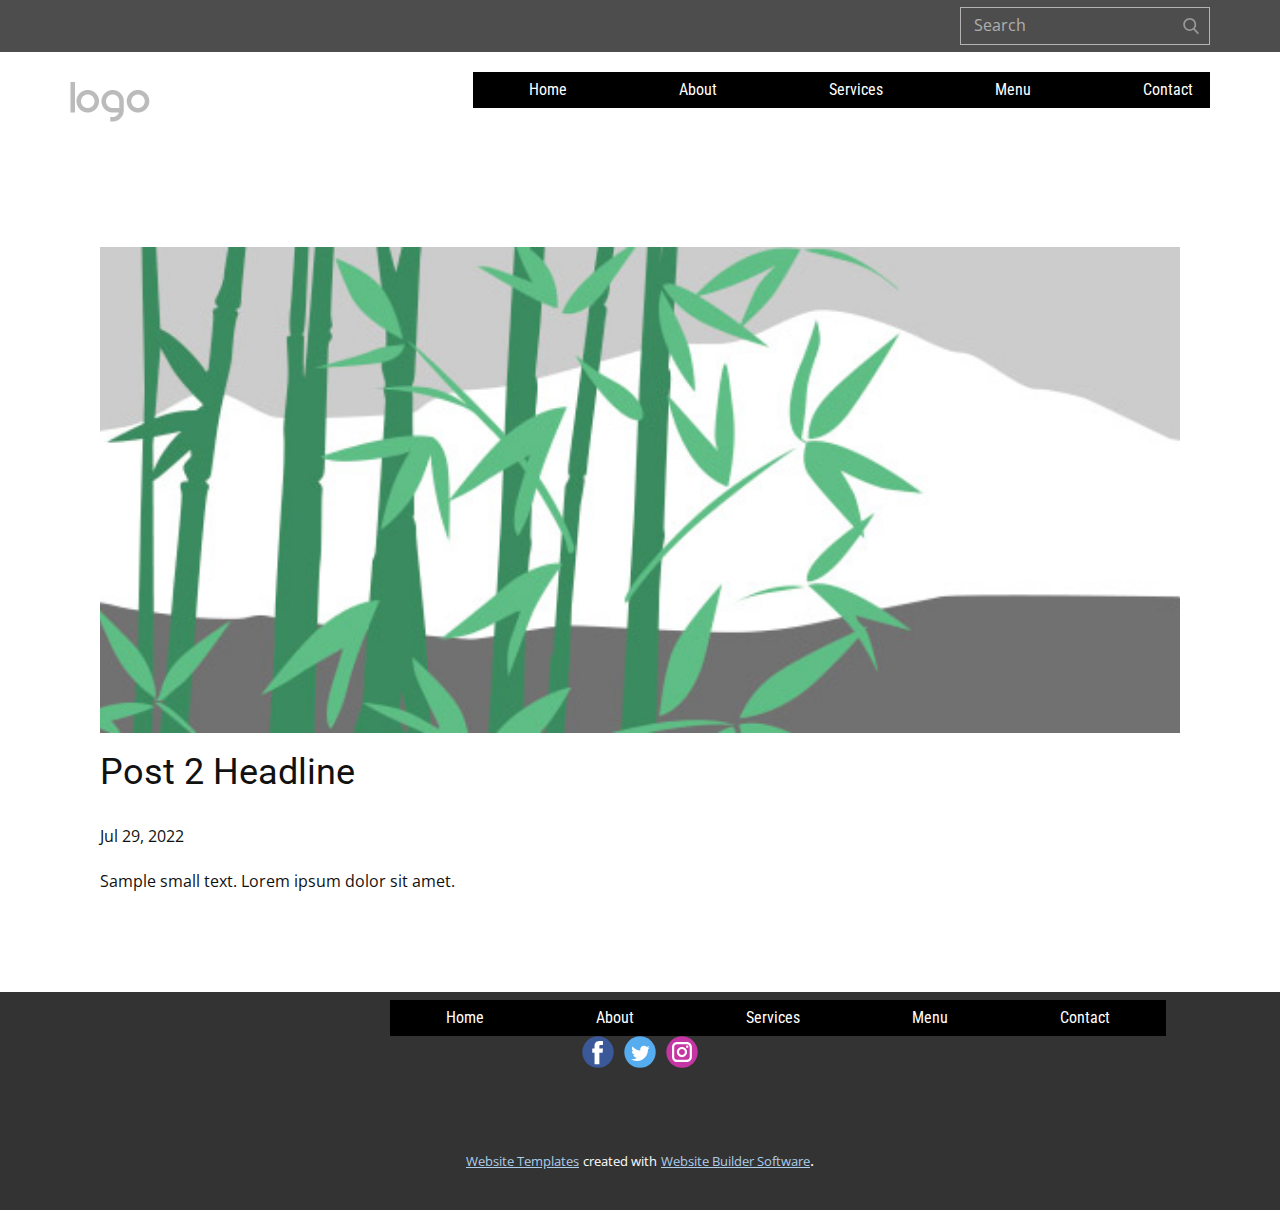
<file: blog/post-1.html>
<!doctype html>
<html style="font-size: 16px;" lang="en"><head>
    <meta name="viewport" content="width=device-width, initial-scale=1.0">
    <meta charset="utf-8">
    <meta name="keywords" content="Post 1 Headline">
    <meta name="description" content="">
    <title>Post 2 Headline</title>
    <link rel="stylesheet" href="../nicepage.css" media="screen">
<link rel="stylesheet" href="../Post-Template.css" media="screen">
    <script class="u-script" type="text/javascript" src="../jquery.js" "="" defer=""></script>
    <script class="u-script" type="text/javascript" src="../nicepage.js" "="" defer=""></script>
    <meta name="generator" content="Nicepage 4.15.8, nicepage.com">
    <link id="u-theme-google-font" rel="stylesheet" href="https://fonts.googleapis.com/css?family=Roboto:100,100i,300,300i,400,400i,500,500i,700,700i,900,900i|Open+Sans:300,300i,400,400i,500,500i,600,600i,700,700i,800,800i">
    <link id="u-page-google-font" rel="stylesheet" href="https://fonts.googleapis.com/css?family=Roboto+Condensed:300,300i,400,400i,700,700i">
    
    
    <script type="application/ld+json">{
		"@context": "http://schema.org",
		"@type": "Organization",
		"name": "",
		"logo": "images/default-logo.png",
		"sameAs": [
				"https://facebook.com/name",
				"https://twitter.com/name",
				"https://instagram.com/name"
		]
}</script>
    <meta name="theme-color" content="#478ac9">
    <meta name="twitter:site" content="@">
    <meta name="twitter:card" content="summary_large_image">
    <meta name="twitter:title" content="Post Template">
    <meta name="twitter:description" content="">
  </head>
  <body class="u-body u-xl-mode" data-lang="en"><header class="u-align-left u-clearfix u-header u-section-row-container" id="sec-59f7"><div class="u-section-rows">
        <div class="u-grey-70 u-section-row u-section-row-1" id="sec-46aa">
          <div class="u-clearfix u-sheet u-sheet-1">
            <form action="#" method="get" class="u-border-1 u-border-grey-30 u-expanded-width-xs u-search u-search-right u-search-1">
              <button class="u-search-button" type="submit">
                <span class="u-search-icon u-spacing-10 u-text-grey-40">
                  <svg class="u-svg-link" preserveAspectRatio="xMidYMin slice" viewBox="0 0 56.966 56.966" style=""><use xmlns:xlink="http://www.w3.org/1999/xlink" xlink:href="#svg-9dab"></use></svg>
                  <svg xmlns="http://www.w3.org/2000/svg" xmlns:xlink="http://www.w3.org/1999/xlink" version="1.1" id="svg-9dab" x="0px" y="0px" viewBox="0 0 56.966 56.966" style="enable-background:new 0 0 56.966 56.966;" xml:space="preserve" class="u-svg-content"><path d="M55.146,51.887L41.588,37.786c3.486-4.144,5.396-9.358,5.396-14.786c0-12.682-10.318-23-23-23s-23,10.318-23,23  s10.318,23,23,23c4.761,0,9.298-1.436,13.177-4.162l13.661,14.208c0.571,0.593,1.339,0.92,2.162,0.92  c0.779,0,1.518-0.297,2.079-0.837C56.255,54.982,56.293,53.08,55.146,51.887z M23.984,6c9.374,0,17,7.626,17,17s-7.626,17-17,17  s-17-7.626-17-17S14.61,6,23.984,6z"></path><g></g><g></g><g></g><g></g><g></g><g></g><g></g><g></g><g></g><g></g><g></g><g></g><g></g><g></g><g></g></svg>
                </span>
              </button>
              <input class="u-search-input" type="search" name="search" value="" placeholder="Search">
            </form>
          </div>
          
          
          
          
          
        </div>
        <div class="u-section-row u-section-row-2" id="sec-37e8">
          <div class="u-clearfix u-sheet u-sheet-2">
            <a href="https://nicepage.com" class="u-image u-logo u-image-1" data-image-width="80" data-image-height="40">
              <img src="../images/default-logo.png" class="u-logo-image u-logo-image-1" data-image-width="80">
            </a>
            <nav data-position="" class="u-menu u-menu-one-level u-offcanvas u-menu-1">
              <div class="menu-collapse" style="font-size: 1rem; letter-spacing: 0px; font-weight: 700;">
                <a class="u-button-style u-custom-active-border-color u-custom-border u-custom-border-color u-custom-borders u-custom-color u-custom-hover-border-color u-custom-left-right-menu-spacing u-custom-padding-bottom u-custom-text-active-color u-custom-text-color u-custom-text-hover-color u-custom-top-bottom-menu-spacing u-nav-link" href="#" style="padding: 12px 18px; font-size: calc(1em + 24px);">
                  <svg class="u-svg-link" viewBox="0 0 24 24"><use xmlns:xlink="http://www.w3.org/1999/xlink" xlink:href="#menu-hamburger"></use></svg>
                  <svg class="u-svg-content" version="1.1" id="menu-hamburger" viewBox="0 0 16 16" x="0px" y="0px" xmlns:xlink="http://www.w3.org/1999/xlink" xmlns="http://www.w3.org/2000/svg"><g><rect y="1" width="16" height="2"></rect><rect y="7" width="16" height="2"></rect><rect y="13" width="16" height="2"></rect>
</g></svg>
                </a>
              </div>
              <div class="u-custom-menu u-nav-container">
                <ul class="u-custom-font u-font-roboto-condensed u-nav u-spacing-0 u-unstyled u-nav-1"><li class="u-nav-item"><a class="u-black u-button-style u-nav-link u-text-active-white u-text-hover-white" href="#" style="padding: 10px 56px;">Home</a>
</li><li class="u-nav-item"><a class="u-black u-button-style u-nav-link u-text-active-white u-text-hover-white" href="../About.html" style="padding: 10px 56px;">About</a>
</li><li class="u-nav-item"><a class="u-black u-button-style u-nav-link u-text-active-white u-text-hover-white" href="../Services.html" style="padding: 10px 56px;">Services</a>
</li><li class="u-nav-item"><a class="u-black u-button-style u-nav-link u-text-active-white u-text-hover-white" href="../Menu.html" style="padding: 10px 56px;">Menu</a>
</li><li class="u-nav-item"><a class="u-black u-button-style u-nav-link u-text-active-white u-text-hover-white" href="../Contact.html" style="padding: 10px 17px 10px 56px;">Contact</a>
</li></ul>
              </div>
              <div class="u-custom-menu u-nav-container-collapse">
                <div class="u-black u-container-style u-inner-container-layout u-opacity u-opacity-95 u-sidenav">
                  <div class="u-inner-container-layout u-sidenav-overflow">
                    <div class="u-menu-close"></div>
                    <ul class="u-align-center u-nav u-popupmenu-items u-unstyled u-nav-2"><li class="u-nav-item"><a class="u-button-style u-nav-link" href="#">Home</a>
</li><li class="u-nav-item"><a class="u-button-style u-nav-link" href="../About.html">About</a>
</li><li class="u-nav-item"><a class="u-button-style u-nav-link" href="../Services.html">Services</a>
</li><li class="u-nav-item"><a class="u-button-style u-nav-link" href="../Menu.html">Menu</a>
</li><li class="u-nav-item"><a class="u-button-style u-nav-link" href="../Contact.html">Contact</a>
</li></ul>
                  </div>
                </div>
                <div class="u-black u-menu-overlay u-opacity u-opacity-70"></div>
              </div>
            </nav>
          </div>
          
          
          
          
          
        </div>
      </div></header>
    <section class="u-align-center u-clearfix u-section-1" id="sec-f41d">
      <div class="u-clearfix u-sheet u-valign-middle-md u-valign-middle-sm u-valign-middle-xs u-sheet-1"><!--post_details--><!--post_details_options_json--><!--{"source":""}--><!--/post_details_options_json--><!--blog_post-->
        <div class="u-container-style u-expanded-width u-post-details u-post-details-1">
          <div class="u-container-layout u-valign-middle u-container-layout-1"><!--blog_post_image-->
            <img alt="" class="u-blog-control u-expanded-width u-image u-image-default u-image-1" src="[data-uri]"><!--/blog_post_image--><!--blog_post_header-->
            <h2 class="u-blog-control u-text u-text-1">Post 2 Headline</h2><!--/blog_post_header--><!--blog_post_metadata-->
            <div class="u-blog-control u-metadata u-metadata-1"><!--blog_post_metadata_date-->
              <span class="u-meta-date u-meta-icon">Jul 29, 2022</span><!--/blog_post_metadata_date--><!--blog_post_metadata_category-->
              <!--/blog_post_metadata_category--><!--blog_post_metadata_comments-->
              <!--/blog_post_metadata_comments-->
            </div><!--/blog_post_metadata--><!--blog_post_content-->
            <div class="u-align-justify u-blog-control u-post-content u-text u-text-2 fr-view">
  Sample small text. Lorem ipsum dolor sit amet.
  </div><!--/blog_post_content-->
          </div>
        </div><!--/blog_post--><!--/post_details-->
      </div>
    </section>
    
    
    <footer class="u-clearfix u-footer u-grey-80" id="sec-d5ab"><div class="u-clearfix u-sheet u-valign-middle-md u-valign-middle-sm u-sheet-1">
        <nav data-position="" class="u-menu u-menu-one-level u-offcanvas u-menu-1">
          <div class="menu-collapse" style="font-size: 1rem; letter-spacing: 0px; font-weight: 700;">
            <a class="u-button-style u-custom-active-border-color u-custom-border u-custom-border-color u-custom-borders u-custom-color u-custom-hover-border-color u-custom-left-right-menu-spacing u-custom-padding-bottom u-custom-text-active-color u-custom-text-color u-custom-text-hover-color u-custom-top-bottom-menu-spacing u-nav-link" href="#" style="padding: 2px 0px; font-size: calc(1em + 4px);">
              <svg class="u-svg-link" viewBox="0 0 24 24"><use xmlns:xlink="http://www.w3.org/1999/xlink" xlink:href="#svg-d1ad"></use></svg>
              <svg class="u-svg-content" version="1.1" id="svg-d1ad" viewBox="0 0 16 16" x="0px" y="0px" xmlns:xlink="http://www.w3.org/1999/xlink" xmlns="http://www.w3.org/2000/svg"><g><rect y="1" width="16" height="2"></rect><rect y="7" width="16" height="2"></rect><rect y="13" width="16" height="2"></rect>
</g></svg>
            </a>
          </div>
          <div class="u-custom-menu u-nav-container">
            <ul class="u-custom-font u-font-roboto-condensed u-nav u-spacing-0 u-unstyled u-nav-1"><li class="u-nav-item"><a class="u-black u-button-style u-nav-link u-text-active-white u-text-hover-white" href="#" style="padding: 10px 56px;">Home</a>
</li><li class="u-nav-item"><a class="u-black u-button-style u-nav-link u-text-active-white u-text-hover-white" href="../About.html" style="padding: 10px 56px;">About</a>
</li><li class="u-nav-item"><a class="u-black u-button-style u-nav-link u-text-active-white u-text-hover-white" href="../Services.html" style="padding: 10px 56px;">Services</a>
</li><li class="u-nav-item"><a class="u-black u-button-style u-nav-link u-text-active-white u-text-hover-white" href="../Menu.html" style="padding: 10px 56px;">Menu</a>
</li><li class="u-nav-item"><a class="u-black u-button-style u-nav-link u-text-active-white u-text-hover-white" href="../Contact.html" style="padding: 10px 56px;">Contact</a>
</li></ul>
          </div>
          <div class="u-custom-menu u-nav-container-collapse">
            <div class="u-black u-container-style u-inner-container-layout u-opacity u-opacity-95 u-sidenav">
              <div class="u-inner-container-layout u-sidenav-overflow">
                <div class="u-menu-close"></div>
                <ul class="u-align-center u-nav u-popupmenu-items u-unstyled u-nav-2"><li class="u-nav-item"><a class="u-button-style u-nav-link" href="#">Home</a>
</li><li class="u-nav-item"><a class="u-button-style u-nav-link" href="../About.html">About</a>
</li><li class="u-nav-item"><a class="u-button-style u-nav-link" href="../Services.html">Services</a>
</li><li class="u-nav-item"><a class="u-button-style u-nav-link" href="../Menu.html">Menu</a>
</li><li class="u-nav-item"><a class="u-button-style u-nav-link" href="../Contact.html">Contact</a>
</li></ul>
              </div>
            </div>
            <div class="u-black u-menu-overlay u-opacity u-opacity-70"></div>
          </div>
        </nav>
        <div class="u-align-left u-social-icons u-spacing-10 u-social-icons-1">
          <a class="u-social-url" title="facebook" target="_blank" href="https://facebook.com/name"><span class="u-icon u-social-facebook u-social-icon u-icon-1"><svg class="u-svg-link" preserveAspectRatio="xMidYMin slice" viewBox="0 0 112 112" style=""><use xmlns:xlink="http://www.w3.org/1999/xlink" xlink:href="#svg-133a"></use></svg><svg class="u-svg-content" viewBox="0 0 112 112" x="0" y="0" id="svg-133a"><circle fill="currentColor" cx="56.1" cy="56.1" r="55"></circle><path fill="#FFFFFF" d="M73.5,31.6h-9.1c-1.4,0-3.6,0.8-3.6,3.9v8.5h12.6L72,58.3H60.8v40.8H43.9V58.3h-8V43.9h8v-9.2
            c0-6.7,3.1-17,17-17h12.5v13.9H73.5z"></path></svg></span>
          </a>
          <a class="u-social-url" title="twitter" target="_blank" href="https://twitter.com/name"><span class="u-icon u-social-icon u-social-twitter u-icon-2"><svg class="u-svg-link" preserveAspectRatio="xMidYMin slice" viewBox="0 0 112 112" style=""><use xmlns:xlink="http://www.w3.org/1999/xlink" xlink:href="#svg-0485"></use></svg><svg class="u-svg-content" viewBox="0 0 112 112" x="0" y="0" id="svg-0485"><circle fill="currentColor" class="st0" cx="56.1" cy="56.1" r="55"></circle><path fill="#FFFFFF" d="M83.8,47.3c0,0.6,0,1.2,0,1.7c0,17.7-13.5,38.2-38.2,38.2C38,87.2,31,85,25,81.2c1,0.1,2.1,0.2,3.2,0.2
            c6.3,0,12.1-2.1,16.7-5.7c-5.9-0.1-10.8-4-12.5-9.3c0.8,0.2,1.7,0.2,2.5,0.2c1.2,0,2.4-0.2,3.5-0.5c-6.1-1.2-10.8-6.7-10.8-13.1
            c0-0.1,0-0.1,0-0.2c1.8,1,3.9,1.6,6.1,1.7c-3.6-2.4-6-6.5-6-11.2c0-2.5,0.7-4.8,1.8-6.7c6.6,8.1,16.5,13.5,27.6,14
            c-0.2-1-0.3-2-0.3-3.1c0-7.4,6-13.4,13.4-13.4c3.9,0,7.3,1.6,9.8,4.2c3.1-0.6,5.9-1.7,8.5-3.3c-1,3.1-3.1,5.8-5.9,7.4
            c2.7-0.3,5.3-1,7.7-2.1C88.7,43,86.4,45.4,83.8,47.3z"></path></svg></span>
          </a>
          <a class="u-social-url" title="instagram" target="_blank" href="https://instagram.com/name"><span class="u-icon u-social-icon u-social-instagram u-icon-3"><svg class="u-svg-link" preserveAspectRatio="xMidYMin slice" viewBox="0 0 112 112" style=""><use xmlns:xlink="http://www.w3.org/1999/xlink" xlink:href="#svg-2972"></use></svg><svg class="u-svg-content" viewBox="0 0 112 112" x="0" y="0" id="svg-2972"><circle fill="currentColor" cx="56.1" cy="56.1" r="55"></circle><path fill="#FFFFFF" d="M55.9,38.2c-9.9,0-17.9,8-17.9,17.9C38,66,46,74,55.9,74c9.9,0,17.9-8,17.9-17.9C73.8,46.2,65.8,38.2,55.9,38.2
            z M55.9,66.4c-5.7,0-10.3-4.6-10.3-10.3c-0.1-5.7,4.6-10.3,10.3-10.3c5.7,0,10.3,4.6,10.3,10.3C66.2,61.8,61.6,66.4,55.9,66.4z"></path><path fill="#FFFFFF" d="M74.3,33.5c-2.3,0-4.2,1.9-4.2,4.2s1.9,4.2,4.2,4.2s4.2-1.9,4.2-4.2S76.6,33.5,74.3,33.5z"></path><path fill="#FFFFFF" d="M73.1,21.3H38.6c-9.7,0-17.5,7.9-17.5,17.5v34.5c0,9.7,7.9,17.6,17.5,17.6h34.5c9.7,0,17.5-7.9,17.5-17.5V38.8
            C90.6,29.1,82.7,21.3,73.1,21.3z M83,73.3c0,5.5-4.5,9.9-9.9,9.9H38.6c-5.5,0-9.9-4.5-9.9-9.9V38.8c0-5.5,4.5-9.9,9.9-9.9h34.5
            c5.5,0,9.9,4.5,9.9,9.9V73.3z"></path></svg></span>
          </a>
        </div>
      </div></footer>
    <section class="u-backlink u-clearfix u-grey-80">
      <a class="u-link" href="https://nicepage.com/website-templates" target="_blank">
        <span>Website Templates</span>
      </a>
      <p class="u-text">
        <span>created with</span>
      </p>
      <a class="u-link" href="" target="_blank">
        <span>Website Builder Software</span>
      </a>. 
    </section>
  
</body></html>
</file>
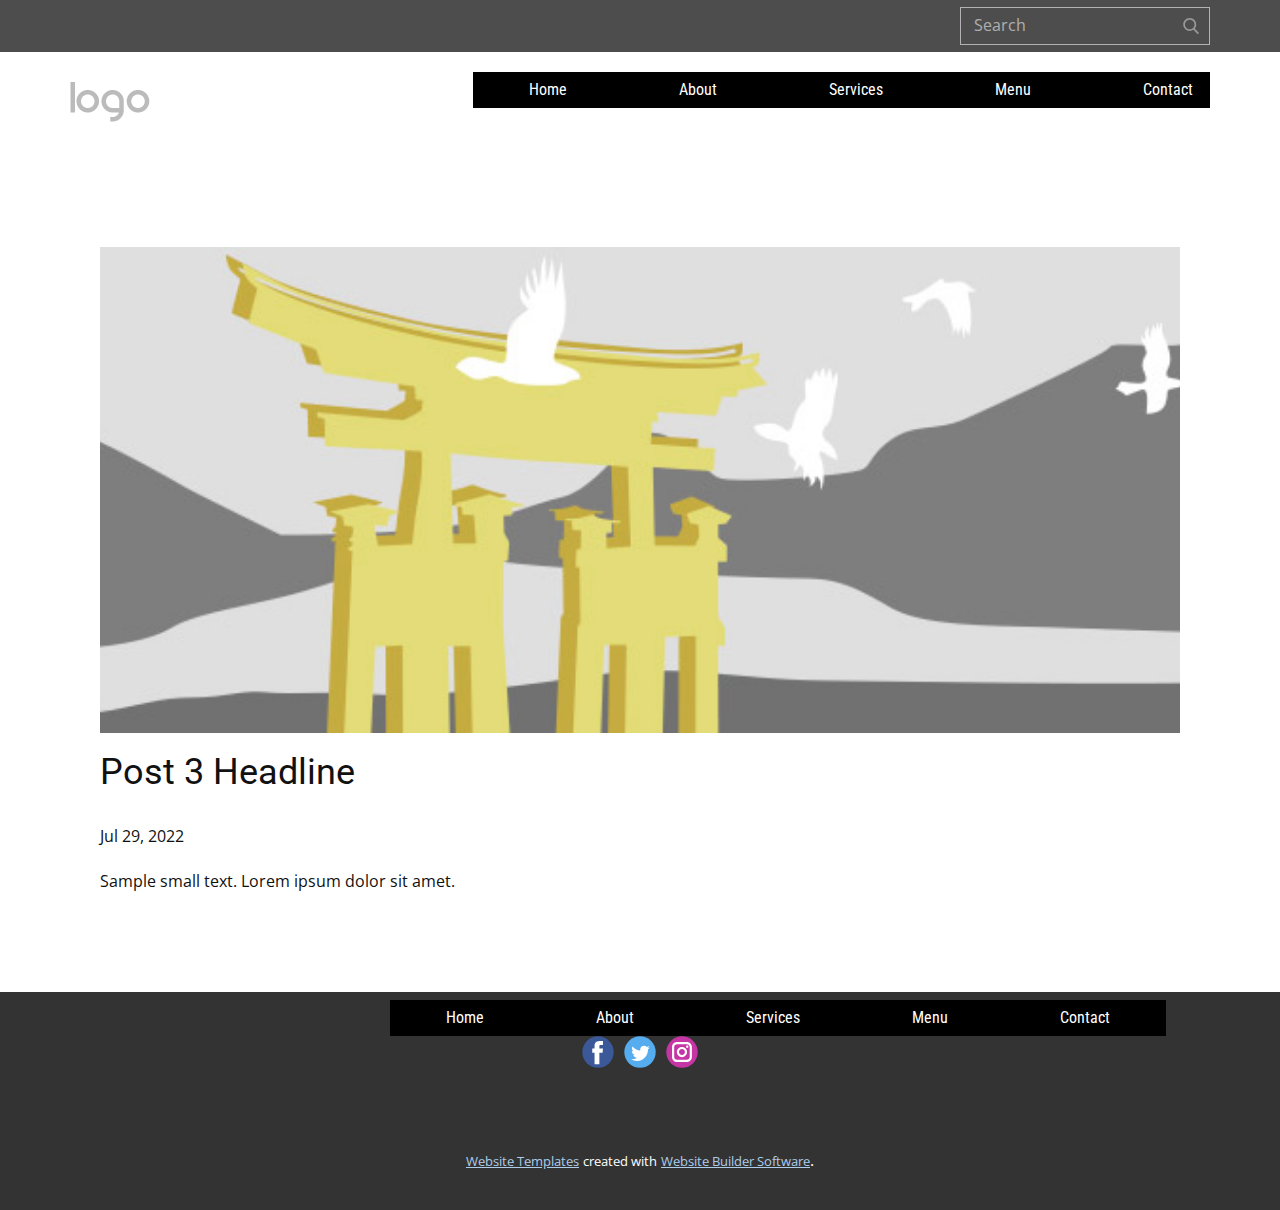
<file: blog/post-2.html>
<!doctype html>
<html style="font-size: 16px;" lang="en"><head>
    <meta name="viewport" content="width=device-width, initial-scale=1.0">
    <meta charset="utf-8">
    <meta name="keywords" content="Post 1 Headline">
    <meta name="description" content="">
    <title>Post 3 Headline</title>
    <link rel="stylesheet" href="../nicepage.css" media="screen">
<link rel="stylesheet" href="../Post-Template.css" media="screen">
    <script class="u-script" type="text/javascript" src="../jquery.js" "="" defer=""></script>
    <script class="u-script" type="text/javascript" src="../nicepage.js" "="" defer=""></script>
    <meta name="generator" content="Nicepage 4.15.8, nicepage.com">
    <link id="u-theme-google-font" rel="stylesheet" href="https://fonts.googleapis.com/css?family=Roboto:100,100i,300,300i,400,400i,500,500i,700,700i,900,900i|Open+Sans:300,300i,400,400i,500,500i,600,600i,700,700i,800,800i">
    <link id="u-page-google-font" rel="stylesheet" href="https://fonts.googleapis.com/css?family=Roboto+Condensed:300,300i,400,400i,700,700i">
    
    
    <script type="application/ld+json">{
		"@context": "http://schema.org",
		"@type": "Organization",
		"name": "",
		"logo": "images/default-logo.png",
		"sameAs": [
				"https://facebook.com/name",
				"https://twitter.com/name",
				"https://instagram.com/name"
		]
}</script>
    <meta name="theme-color" content="#478ac9">
    <meta name="twitter:site" content="@">
    <meta name="twitter:card" content="summary_large_image">
    <meta name="twitter:title" content="Post Template">
    <meta name="twitter:description" content="">
  </head>
  <body class="u-body u-xl-mode" data-lang="en"><header class="u-align-left u-clearfix u-header u-section-row-container" id="sec-59f7"><div class="u-section-rows">
        <div class="u-grey-70 u-section-row u-section-row-1" id="sec-46aa">
          <div class="u-clearfix u-sheet u-sheet-1">
            <form action="#" method="get" class="u-border-1 u-border-grey-30 u-expanded-width-xs u-search u-search-right u-search-1">
              <button class="u-search-button" type="submit">
                <span class="u-search-icon u-spacing-10 u-text-grey-40">
                  <svg class="u-svg-link" preserveAspectRatio="xMidYMin slice" viewBox="0 0 56.966 56.966" style=""><use xmlns:xlink="http://www.w3.org/1999/xlink" xlink:href="#svg-9dab"></use></svg>
                  <svg xmlns="http://www.w3.org/2000/svg" xmlns:xlink="http://www.w3.org/1999/xlink" version="1.1" id="svg-9dab" x="0px" y="0px" viewBox="0 0 56.966 56.966" style="enable-background:new 0 0 56.966 56.966;" xml:space="preserve" class="u-svg-content"><path d="M55.146,51.887L41.588,37.786c3.486-4.144,5.396-9.358,5.396-14.786c0-12.682-10.318-23-23-23s-23,10.318-23,23  s10.318,23,23,23c4.761,0,9.298-1.436,13.177-4.162l13.661,14.208c0.571,0.593,1.339,0.92,2.162,0.92  c0.779,0,1.518-0.297,2.079-0.837C56.255,54.982,56.293,53.08,55.146,51.887z M23.984,6c9.374,0,17,7.626,17,17s-7.626,17-17,17  s-17-7.626-17-17S14.61,6,23.984,6z"></path><g></g><g></g><g></g><g></g><g></g><g></g><g></g><g></g><g></g><g></g><g></g><g></g><g></g><g></g><g></g></svg>
                </span>
              </button>
              <input class="u-search-input" type="search" name="search" value="" placeholder="Search">
            </form>
          </div>
          
          
          
          
          
        </div>
        <div class="u-section-row u-section-row-2" id="sec-37e8">
          <div class="u-clearfix u-sheet u-sheet-2">
            <a href="https://nicepage.com" class="u-image u-logo u-image-1" data-image-width="80" data-image-height="40">
              <img src="../images/default-logo.png" class="u-logo-image u-logo-image-1" data-image-width="80">
            </a>
            <nav data-position="" class="u-menu u-menu-one-level u-offcanvas u-menu-1">
              <div class="menu-collapse" style="font-size: 1rem; letter-spacing: 0px; font-weight: 700;">
                <a class="u-button-style u-custom-active-border-color u-custom-border u-custom-border-color u-custom-borders u-custom-color u-custom-hover-border-color u-custom-left-right-menu-spacing u-custom-padding-bottom u-custom-text-active-color u-custom-text-color u-custom-text-hover-color u-custom-top-bottom-menu-spacing u-nav-link" href="#" style="padding: 12px 18px; font-size: calc(1em + 24px);">
                  <svg class="u-svg-link" viewBox="0 0 24 24"><use xmlns:xlink="http://www.w3.org/1999/xlink" xlink:href="#menu-hamburger"></use></svg>
                  <svg class="u-svg-content" version="1.1" id="menu-hamburger" viewBox="0 0 16 16" x="0px" y="0px" xmlns:xlink="http://www.w3.org/1999/xlink" xmlns="http://www.w3.org/2000/svg"><g><rect y="1" width="16" height="2"></rect><rect y="7" width="16" height="2"></rect><rect y="13" width="16" height="2"></rect>
</g></svg>
                </a>
              </div>
              <div class="u-custom-menu u-nav-container">
                <ul class="u-custom-font u-font-roboto-condensed u-nav u-spacing-0 u-unstyled u-nav-1"><li class="u-nav-item"><a class="u-black u-button-style u-nav-link u-text-active-white u-text-hover-white" href="#" style="padding: 10px 56px;">Home</a>
</li><li class="u-nav-item"><a class="u-black u-button-style u-nav-link u-text-active-white u-text-hover-white" href="../About.html" style="padding: 10px 56px;">About</a>
</li><li class="u-nav-item"><a class="u-black u-button-style u-nav-link u-text-active-white u-text-hover-white" href="../Services.html" style="padding: 10px 56px;">Services</a>
</li><li class="u-nav-item"><a class="u-black u-button-style u-nav-link u-text-active-white u-text-hover-white" href="../Menu.html" style="padding: 10px 56px;">Menu</a>
</li><li class="u-nav-item"><a class="u-black u-button-style u-nav-link u-text-active-white u-text-hover-white" href="../Contact.html" style="padding: 10px 17px 10px 56px;">Contact</a>
</li></ul>
              </div>
              <div class="u-custom-menu u-nav-container-collapse">
                <div class="u-black u-container-style u-inner-container-layout u-opacity u-opacity-95 u-sidenav">
                  <div class="u-inner-container-layout u-sidenav-overflow">
                    <div class="u-menu-close"></div>
                    <ul class="u-align-center u-nav u-popupmenu-items u-unstyled u-nav-2"><li class="u-nav-item"><a class="u-button-style u-nav-link" href="#">Home</a>
</li><li class="u-nav-item"><a class="u-button-style u-nav-link" href="../About.html">About</a>
</li><li class="u-nav-item"><a class="u-button-style u-nav-link" href="../Services.html">Services</a>
</li><li class="u-nav-item"><a class="u-button-style u-nav-link" href="../Menu.html">Menu</a>
</li><li class="u-nav-item"><a class="u-button-style u-nav-link" href="../Contact.html">Contact</a>
</li></ul>
                  </div>
                </div>
                <div class="u-black u-menu-overlay u-opacity u-opacity-70"></div>
              </div>
            </nav>
          </div>
          
          
          
          
          
        </div>
      </div></header>
    <section class="u-align-center u-clearfix u-section-1" id="sec-f41d">
      <div class="u-clearfix u-sheet u-valign-middle-md u-valign-middle-sm u-valign-middle-xs u-sheet-1"><!--post_details--><!--post_details_options_json--><!--{"source":""}--><!--/post_details_options_json--><!--blog_post-->
        <div class="u-container-style u-expanded-width u-post-details u-post-details-1">
          <div class="u-container-layout u-valign-middle u-container-layout-1"><!--blog_post_image-->
            <img alt="" class="u-blog-control u-expanded-width u-image u-image-default u-image-1" src="[data-uri]"><!--/blog_post_image--><!--blog_post_header-->
            <h2 class="u-blog-control u-text u-text-1">Post 3 Headline</h2><!--/blog_post_header--><!--blog_post_metadata-->
            <div class="u-blog-control u-metadata u-metadata-1"><!--blog_post_metadata_date-->
              <span class="u-meta-date u-meta-icon">Jul 29, 2022</span><!--/blog_post_metadata_date--><!--blog_post_metadata_category-->
              <!--/blog_post_metadata_category--><!--blog_post_metadata_comments-->
              <!--/blog_post_metadata_comments-->
            </div><!--/blog_post_metadata--><!--blog_post_content-->
            <div class="u-align-justify u-blog-control u-post-content u-text u-text-2 fr-view">
  Sample small text. Lorem ipsum dolor sit amet.
  </div><!--/blog_post_content-->
          </div>
        </div><!--/blog_post--><!--/post_details-->
      </div>
    </section>
    
    
    <footer class="u-clearfix u-footer u-grey-80" id="sec-d5ab"><div class="u-clearfix u-sheet u-valign-middle-md u-valign-middle-sm u-sheet-1">
        <nav data-position="" class="u-menu u-menu-one-level u-offcanvas u-menu-1">
          <div class="menu-collapse" style="font-size: 1rem; letter-spacing: 0px; font-weight: 700;">
            <a class="u-button-style u-custom-active-border-color u-custom-border u-custom-border-color u-custom-borders u-custom-color u-custom-hover-border-color u-custom-left-right-menu-spacing u-custom-padding-bottom u-custom-text-active-color u-custom-text-color u-custom-text-hover-color u-custom-top-bottom-menu-spacing u-nav-link" href="#" style="padding: 2px 0px; font-size: calc(1em + 4px);">
              <svg class="u-svg-link" viewBox="0 0 24 24"><use xmlns:xlink="http://www.w3.org/1999/xlink" xlink:href="#svg-d1ad"></use></svg>
              <svg class="u-svg-content" version="1.1" id="svg-d1ad" viewBox="0 0 16 16" x="0px" y="0px" xmlns:xlink="http://www.w3.org/1999/xlink" xmlns="http://www.w3.org/2000/svg"><g><rect y="1" width="16" height="2"></rect><rect y="7" width="16" height="2"></rect><rect y="13" width="16" height="2"></rect>
</g></svg>
            </a>
          </div>
          <div class="u-custom-menu u-nav-container">
            <ul class="u-custom-font u-font-roboto-condensed u-nav u-spacing-0 u-unstyled u-nav-1"><li class="u-nav-item"><a class="u-black u-button-style u-nav-link u-text-active-white u-text-hover-white" href="#" style="padding: 10px 56px;">Home</a>
</li><li class="u-nav-item"><a class="u-black u-button-style u-nav-link u-text-active-white u-text-hover-white" href="../About.html" style="padding: 10px 56px;">About</a>
</li><li class="u-nav-item"><a class="u-black u-button-style u-nav-link u-text-active-white u-text-hover-white" href="../Services.html" style="padding: 10px 56px;">Services</a>
</li><li class="u-nav-item"><a class="u-black u-button-style u-nav-link u-text-active-white u-text-hover-white" href="../Menu.html" style="padding: 10px 56px;">Menu</a>
</li><li class="u-nav-item"><a class="u-black u-button-style u-nav-link u-text-active-white u-text-hover-white" href="../Contact.html" style="padding: 10px 56px;">Contact</a>
</li></ul>
          </div>
          <div class="u-custom-menu u-nav-container-collapse">
            <div class="u-black u-container-style u-inner-container-layout u-opacity u-opacity-95 u-sidenav">
              <div class="u-inner-container-layout u-sidenav-overflow">
                <div class="u-menu-close"></div>
                <ul class="u-align-center u-nav u-popupmenu-items u-unstyled u-nav-2"><li class="u-nav-item"><a class="u-button-style u-nav-link" href="#">Home</a>
</li><li class="u-nav-item"><a class="u-button-style u-nav-link" href="../About.html">About</a>
</li><li class="u-nav-item"><a class="u-button-style u-nav-link" href="../Services.html">Services</a>
</li><li class="u-nav-item"><a class="u-button-style u-nav-link" href="../Menu.html">Menu</a>
</li><li class="u-nav-item"><a class="u-button-style u-nav-link" href="../Contact.html">Contact</a>
</li></ul>
              </div>
            </div>
            <div class="u-black u-menu-overlay u-opacity u-opacity-70"></div>
          </div>
        </nav>
        <div class="u-align-left u-social-icons u-spacing-10 u-social-icons-1">
          <a class="u-social-url" title="facebook" target="_blank" href="https://facebook.com/name"><span class="u-icon u-social-facebook u-social-icon u-icon-1"><svg class="u-svg-link" preserveAspectRatio="xMidYMin slice" viewBox="0 0 112 112" style=""><use xmlns:xlink="http://www.w3.org/1999/xlink" xlink:href="#svg-133a"></use></svg><svg class="u-svg-content" viewBox="0 0 112 112" x="0" y="0" id="svg-133a"><circle fill="currentColor" cx="56.1" cy="56.1" r="55"></circle><path fill="#FFFFFF" d="M73.5,31.6h-9.1c-1.4,0-3.6,0.8-3.6,3.9v8.5h12.6L72,58.3H60.8v40.8H43.9V58.3h-8V43.9h8v-9.2
            c0-6.7,3.1-17,17-17h12.5v13.9H73.5z"></path></svg></span>
          </a>
          <a class="u-social-url" title="twitter" target="_blank" href="https://twitter.com/name"><span class="u-icon u-social-icon u-social-twitter u-icon-2"><svg class="u-svg-link" preserveAspectRatio="xMidYMin slice" viewBox="0 0 112 112" style=""><use xmlns:xlink="http://www.w3.org/1999/xlink" xlink:href="#svg-0485"></use></svg><svg class="u-svg-content" viewBox="0 0 112 112" x="0" y="0" id="svg-0485"><circle fill="currentColor" class="st0" cx="56.1" cy="56.1" r="55"></circle><path fill="#FFFFFF" d="M83.8,47.3c0,0.6,0,1.2,0,1.7c0,17.7-13.5,38.2-38.2,38.2C38,87.2,31,85,25,81.2c1,0.1,2.1,0.2,3.2,0.2
            c6.3,0,12.1-2.1,16.7-5.7c-5.9-0.1-10.8-4-12.5-9.3c0.8,0.2,1.7,0.2,2.5,0.2c1.2,0,2.4-0.2,3.5-0.5c-6.1-1.2-10.8-6.7-10.8-13.1
            c0-0.1,0-0.1,0-0.2c1.8,1,3.9,1.6,6.1,1.7c-3.6-2.4-6-6.5-6-11.2c0-2.5,0.7-4.8,1.8-6.7c6.6,8.1,16.5,13.5,27.6,14
            c-0.2-1-0.3-2-0.3-3.1c0-7.4,6-13.4,13.4-13.4c3.9,0,7.3,1.6,9.8,4.2c3.1-0.6,5.9-1.7,8.5-3.3c-1,3.1-3.1,5.8-5.9,7.4
            c2.7-0.3,5.3-1,7.7-2.1C88.7,43,86.4,45.4,83.8,47.3z"></path></svg></span>
          </a>
          <a class="u-social-url" title="instagram" target="_blank" href="https://instagram.com/name"><span class="u-icon u-social-icon u-social-instagram u-icon-3"><svg class="u-svg-link" preserveAspectRatio="xMidYMin slice" viewBox="0 0 112 112" style=""><use xmlns:xlink="http://www.w3.org/1999/xlink" xlink:href="#svg-2972"></use></svg><svg class="u-svg-content" viewBox="0 0 112 112" x="0" y="0" id="svg-2972"><circle fill="currentColor" cx="56.1" cy="56.1" r="55"></circle><path fill="#FFFFFF" d="M55.9,38.2c-9.9,0-17.9,8-17.9,17.9C38,66,46,74,55.9,74c9.9,0,17.9-8,17.9-17.9C73.8,46.2,65.8,38.2,55.9,38.2
            z M55.9,66.4c-5.7,0-10.3-4.6-10.3-10.3c-0.1-5.7,4.6-10.3,10.3-10.3c5.7,0,10.3,4.6,10.3,10.3C66.2,61.8,61.6,66.4,55.9,66.4z"></path><path fill="#FFFFFF" d="M74.3,33.5c-2.3,0-4.2,1.9-4.2,4.2s1.9,4.2,4.2,4.2s4.2-1.9,4.2-4.2S76.6,33.5,74.3,33.5z"></path><path fill="#FFFFFF" d="M73.1,21.3H38.6c-9.7,0-17.5,7.9-17.5,17.5v34.5c0,9.7,7.9,17.6,17.5,17.6h34.5c9.7,0,17.5-7.9,17.5-17.5V38.8
            C90.6,29.1,82.7,21.3,73.1,21.3z M83,73.3c0,5.5-4.5,9.9-9.9,9.9H38.6c-5.5,0-9.9-4.5-9.9-9.9V38.8c0-5.5,4.5-9.9,9.9-9.9h34.5
            c5.5,0,9.9,4.5,9.9,9.9V73.3z"></path></svg></span>
          </a>
        </div>
      </div></footer>
    <section class="u-backlink u-clearfix u-grey-80">
      <a class="u-link" href="https://nicepage.com/website-templates" target="_blank">
        <span>Website Templates</span>
      </a>
      <p class="u-text">
        <span>created with</span>
      </p>
      <a class="u-link" href="" target="_blank">
        <span>Website Builder Software</span>
      </a>. 
    </section>
  
</body></html>
</file>
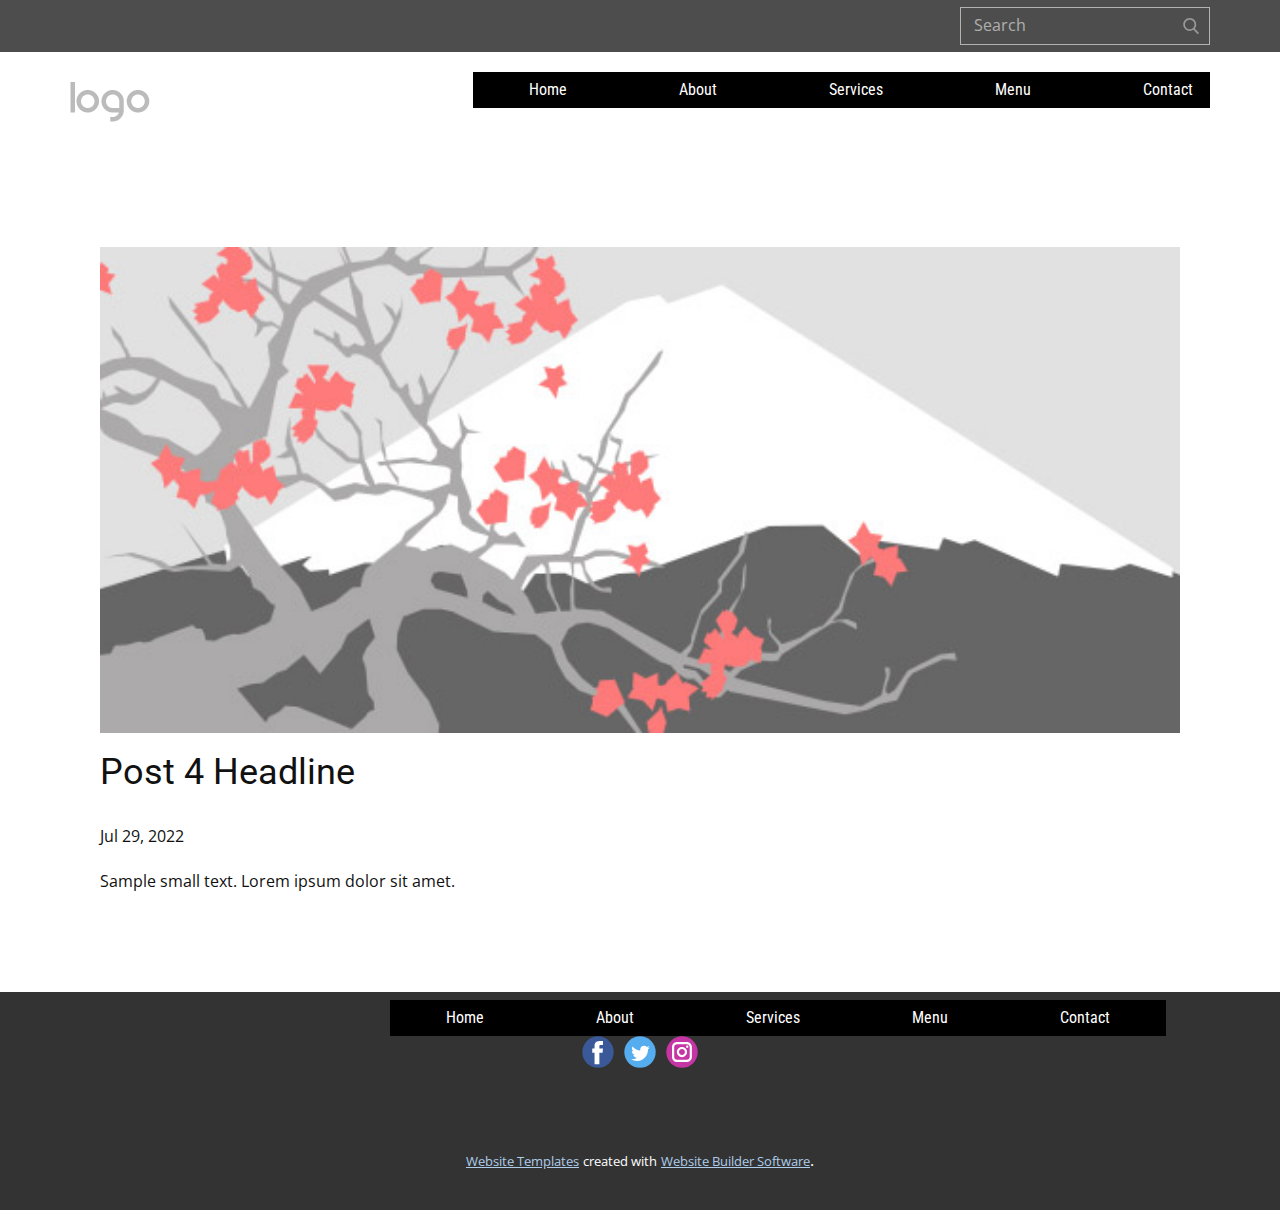
<file: blog/post-3.html>
<!doctype html>
<html style="font-size: 16px;" lang="en"><head>
    <meta name="viewport" content="width=device-width, initial-scale=1.0">
    <meta charset="utf-8">
    <meta name="keywords" content="Post 1 Headline">
    <meta name="description" content="">
    <title>Post 4 Headline</title>
    <link rel="stylesheet" href="../nicepage.css" media="screen">
<link rel="stylesheet" href="../Post-Template.css" media="screen">
    <script class="u-script" type="text/javascript" src="../jquery.js" "="" defer=""></script>
    <script class="u-script" type="text/javascript" src="../nicepage.js" "="" defer=""></script>
    <meta name="generator" content="Nicepage 4.15.8, nicepage.com">
    <link id="u-theme-google-font" rel="stylesheet" href="https://fonts.googleapis.com/css?family=Roboto:100,100i,300,300i,400,400i,500,500i,700,700i,900,900i|Open+Sans:300,300i,400,400i,500,500i,600,600i,700,700i,800,800i">
    <link id="u-page-google-font" rel="stylesheet" href="https://fonts.googleapis.com/css?family=Roboto+Condensed:300,300i,400,400i,700,700i">
    
    
    <script type="application/ld+json">{
		"@context": "http://schema.org",
		"@type": "Organization",
		"name": "",
		"logo": "images/default-logo.png",
		"sameAs": [
				"https://facebook.com/name",
				"https://twitter.com/name",
				"https://instagram.com/name"
		]
}</script>
    <meta name="theme-color" content="#478ac9">
    <meta name="twitter:site" content="@">
    <meta name="twitter:card" content="summary_large_image">
    <meta name="twitter:title" content="Post Template">
    <meta name="twitter:description" content="">
  </head>
  <body class="u-body u-xl-mode" data-lang="en"><header class="u-align-left u-clearfix u-header u-section-row-container" id="sec-59f7"><div class="u-section-rows">
        <div class="u-grey-70 u-section-row u-section-row-1" id="sec-46aa">
          <div class="u-clearfix u-sheet u-sheet-1">
            <form action="#" method="get" class="u-border-1 u-border-grey-30 u-expanded-width-xs u-search u-search-right u-search-1">
              <button class="u-search-button" type="submit">
                <span class="u-search-icon u-spacing-10 u-text-grey-40">
                  <svg class="u-svg-link" preserveAspectRatio="xMidYMin slice" viewBox="0 0 56.966 56.966" style=""><use xmlns:xlink="http://www.w3.org/1999/xlink" xlink:href="#svg-9dab"></use></svg>
                  <svg xmlns="http://www.w3.org/2000/svg" xmlns:xlink="http://www.w3.org/1999/xlink" version="1.1" id="svg-9dab" x="0px" y="0px" viewBox="0 0 56.966 56.966" style="enable-background:new 0 0 56.966 56.966;" xml:space="preserve" class="u-svg-content"><path d="M55.146,51.887L41.588,37.786c3.486-4.144,5.396-9.358,5.396-14.786c0-12.682-10.318-23-23-23s-23,10.318-23,23  s10.318,23,23,23c4.761,0,9.298-1.436,13.177-4.162l13.661,14.208c0.571,0.593,1.339,0.92,2.162,0.92  c0.779,0,1.518-0.297,2.079-0.837C56.255,54.982,56.293,53.08,55.146,51.887z M23.984,6c9.374,0,17,7.626,17,17s-7.626,17-17,17  s-17-7.626-17-17S14.61,6,23.984,6z"></path><g></g><g></g><g></g><g></g><g></g><g></g><g></g><g></g><g></g><g></g><g></g><g></g><g></g><g></g><g></g></svg>
                </span>
              </button>
              <input class="u-search-input" type="search" name="search" value="" placeholder="Search">
            </form>
          </div>
          
          
          
          
          
        </div>
        <div class="u-section-row u-section-row-2" id="sec-37e8">
          <div class="u-clearfix u-sheet u-sheet-2">
            <a href="https://nicepage.com" class="u-image u-logo u-image-1" data-image-width="80" data-image-height="40">
              <img src="../images/default-logo.png" class="u-logo-image u-logo-image-1" data-image-width="80">
            </a>
            <nav data-position="" class="u-menu u-menu-one-level u-offcanvas u-menu-1">
              <div class="menu-collapse" style="font-size: 1rem; letter-spacing: 0px; font-weight: 700;">
                <a class="u-button-style u-custom-active-border-color u-custom-border u-custom-border-color u-custom-borders u-custom-color u-custom-hover-border-color u-custom-left-right-menu-spacing u-custom-padding-bottom u-custom-text-active-color u-custom-text-color u-custom-text-hover-color u-custom-top-bottom-menu-spacing u-nav-link" href="#" style="padding: 12px 18px; font-size: calc(1em + 24px);">
                  <svg class="u-svg-link" viewBox="0 0 24 24"><use xmlns:xlink="http://www.w3.org/1999/xlink" xlink:href="#menu-hamburger"></use></svg>
                  <svg class="u-svg-content" version="1.1" id="menu-hamburger" viewBox="0 0 16 16" x="0px" y="0px" xmlns:xlink="http://www.w3.org/1999/xlink" xmlns="http://www.w3.org/2000/svg"><g><rect y="1" width="16" height="2"></rect><rect y="7" width="16" height="2"></rect><rect y="13" width="16" height="2"></rect>
</g></svg>
                </a>
              </div>
              <div class="u-custom-menu u-nav-container">
                <ul class="u-custom-font u-font-roboto-condensed u-nav u-spacing-0 u-unstyled u-nav-1"><li class="u-nav-item"><a class="u-black u-button-style u-nav-link u-text-active-white u-text-hover-white" href="#" style="padding: 10px 56px;">Home</a>
</li><li class="u-nav-item"><a class="u-black u-button-style u-nav-link u-text-active-white u-text-hover-white" href="../About.html" style="padding: 10px 56px;">About</a>
</li><li class="u-nav-item"><a class="u-black u-button-style u-nav-link u-text-active-white u-text-hover-white" href="../Services.html" style="padding: 10px 56px;">Services</a>
</li><li class="u-nav-item"><a class="u-black u-button-style u-nav-link u-text-active-white u-text-hover-white" href="../Menu.html" style="padding: 10px 56px;">Menu</a>
</li><li class="u-nav-item"><a class="u-black u-button-style u-nav-link u-text-active-white u-text-hover-white" href="../Contact.html" style="padding: 10px 17px 10px 56px;">Contact</a>
</li></ul>
              </div>
              <div class="u-custom-menu u-nav-container-collapse">
                <div class="u-black u-container-style u-inner-container-layout u-opacity u-opacity-95 u-sidenav">
                  <div class="u-inner-container-layout u-sidenav-overflow">
                    <div class="u-menu-close"></div>
                    <ul class="u-align-center u-nav u-popupmenu-items u-unstyled u-nav-2"><li class="u-nav-item"><a class="u-button-style u-nav-link" href="#">Home</a>
</li><li class="u-nav-item"><a class="u-button-style u-nav-link" href="../About.html">About</a>
</li><li class="u-nav-item"><a class="u-button-style u-nav-link" href="../Services.html">Services</a>
</li><li class="u-nav-item"><a class="u-button-style u-nav-link" href="../Menu.html">Menu</a>
</li><li class="u-nav-item"><a class="u-button-style u-nav-link" href="../Contact.html">Contact</a>
</li></ul>
                  </div>
                </div>
                <div class="u-black u-menu-overlay u-opacity u-opacity-70"></div>
              </div>
            </nav>
          </div>
          
          
          
          
          
        </div>
      </div></header>
    <section class="u-align-center u-clearfix u-section-1" id="sec-f41d">
      <div class="u-clearfix u-sheet u-valign-middle-md u-valign-middle-sm u-valign-middle-xs u-sheet-1"><!--post_details--><!--post_details_options_json--><!--{"source":""}--><!--/post_details_options_json--><!--blog_post-->
        <div class="u-container-style u-expanded-width u-post-details u-post-details-1">
          <div class="u-container-layout u-valign-middle u-container-layout-1"><!--blog_post_image-->
            <img alt="" class="u-blog-control u-expanded-width u-image u-image-default u-image-1" src="[data-uri]"><!--/blog_post_image--><!--blog_post_header-->
            <h2 class="u-blog-control u-text u-text-1">Post 4 Headline</h2><!--/blog_post_header--><!--blog_post_metadata-->
            <div class="u-blog-control u-metadata u-metadata-1"><!--blog_post_metadata_date-->
              <span class="u-meta-date u-meta-icon">Jul 29, 2022</span><!--/blog_post_metadata_date--><!--blog_post_metadata_category-->
              <!--/blog_post_metadata_category--><!--blog_post_metadata_comments-->
              <!--/blog_post_metadata_comments-->
            </div><!--/blog_post_metadata--><!--blog_post_content-->
            <div class="u-align-justify u-blog-control u-post-content u-text u-text-2 fr-view">
  Sample small text. Lorem ipsum dolor sit amet.
  </div><!--/blog_post_content-->
          </div>
        </div><!--/blog_post--><!--/post_details-->
      </div>
    </section>
    
    
    <footer class="u-clearfix u-footer u-grey-80" id="sec-d5ab"><div class="u-clearfix u-sheet u-valign-middle-md u-valign-middle-sm u-sheet-1">
        <nav data-position="" class="u-menu u-menu-one-level u-offcanvas u-menu-1">
          <div class="menu-collapse" style="font-size: 1rem; letter-spacing: 0px; font-weight: 700;">
            <a class="u-button-style u-custom-active-border-color u-custom-border u-custom-border-color u-custom-borders u-custom-color u-custom-hover-border-color u-custom-left-right-menu-spacing u-custom-padding-bottom u-custom-text-active-color u-custom-text-color u-custom-text-hover-color u-custom-top-bottom-menu-spacing u-nav-link" href="#" style="padding: 2px 0px; font-size: calc(1em + 4px);">
              <svg class="u-svg-link" viewBox="0 0 24 24"><use xmlns:xlink="http://www.w3.org/1999/xlink" xlink:href="#svg-d1ad"></use></svg>
              <svg class="u-svg-content" version="1.1" id="svg-d1ad" viewBox="0 0 16 16" x="0px" y="0px" xmlns:xlink="http://www.w3.org/1999/xlink" xmlns="http://www.w3.org/2000/svg"><g><rect y="1" width="16" height="2"></rect><rect y="7" width="16" height="2"></rect><rect y="13" width="16" height="2"></rect>
</g></svg>
            </a>
          </div>
          <div class="u-custom-menu u-nav-container">
            <ul class="u-custom-font u-font-roboto-condensed u-nav u-spacing-0 u-unstyled u-nav-1"><li class="u-nav-item"><a class="u-black u-button-style u-nav-link u-text-active-white u-text-hover-white" href="#" style="padding: 10px 56px;">Home</a>
</li><li class="u-nav-item"><a class="u-black u-button-style u-nav-link u-text-active-white u-text-hover-white" href="../About.html" style="padding: 10px 56px;">About</a>
</li><li class="u-nav-item"><a class="u-black u-button-style u-nav-link u-text-active-white u-text-hover-white" href="../Services.html" style="padding: 10px 56px;">Services</a>
</li><li class="u-nav-item"><a class="u-black u-button-style u-nav-link u-text-active-white u-text-hover-white" href="../Menu.html" style="padding: 10px 56px;">Menu</a>
</li><li class="u-nav-item"><a class="u-black u-button-style u-nav-link u-text-active-white u-text-hover-white" href="../Contact.html" style="padding: 10px 56px;">Contact</a>
</li></ul>
          </div>
          <div class="u-custom-menu u-nav-container-collapse">
            <div class="u-black u-container-style u-inner-container-layout u-opacity u-opacity-95 u-sidenav">
              <div class="u-inner-container-layout u-sidenav-overflow">
                <div class="u-menu-close"></div>
                <ul class="u-align-center u-nav u-popupmenu-items u-unstyled u-nav-2"><li class="u-nav-item"><a class="u-button-style u-nav-link" href="#">Home</a>
</li><li class="u-nav-item"><a class="u-button-style u-nav-link" href="../About.html">About</a>
</li><li class="u-nav-item"><a class="u-button-style u-nav-link" href="../Services.html">Services</a>
</li><li class="u-nav-item"><a class="u-button-style u-nav-link" href="../Menu.html">Menu</a>
</li><li class="u-nav-item"><a class="u-button-style u-nav-link" href="../Contact.html">Contact</a>
</li></ul>
              </div>
            </div>
            <div class="u-black u-menu-overlay u-opacity u-opacity-70"></div>
          </div>
        </nav>
        <div class="u-align-left u-social-icons u-spacing-10 u-social-icons-1">
          <a class="u-social-url" title="facebook" target="_blank" href="https://facebook.com/name"><span class="u-icon u-social-facebook u-social-icon u-icon-1"><svg class="u-svg-link" preserveAspectRatio="xMidYMin slice" viewBox="0 0 112 112" style=""><use xmlns:xlink="http://www.w3.org/1999/xlink" xlink:href="#svg-133a"></use></svg><svg class="u-svg-content" viewBox="0 0 112 112" x="0" y="0" id="svg-133a"><circle fill="currentColor" cx="56.1" cy="56.1" r="55"></circle><path fill="#FFFFFF" d="M73.5,31.6h-9.1c-1.4,0-3.6,0.8-3.6,3.9v8.5h12.6L72,58.3H60.8v40.8H43.9V58.3h-8V43.9h8v-9.2
            c0-6.7,3.1-17,17-17h12.5v13.9H73.5z"></path></svg></span>
          </a>
          <a class="u-social-url" title="twitter" target="_blank" href="https://twitter.com/name"><span class="u-icon u-social-icon u-social-twitter u-icon-2"><svg class="u-svg-link" preserveAspectRatio="xMidYMin slice" viewBox="0 0 112 112" style=""><use xmlns:xlink="http://www.w3.org/1999/xlink" xlink:href="#svg-0485"></use></svg><svg class="u-svg-content" viewBox="0 0 112 112" x="0" y="0" id="svg-0485"><circle fill="currentColor" class="st0" cx="56.1" cy="56.1" r="55"></circle><path fill="#FFFFFF" d="M83.8,47.3c0,0.6,0,1.2,0,1.7c0,17.7-13.5,38.2-38.2,38.2C38,87.2,31,85,25,81.2c1,0.1,2.1,0.2,3.2,0.2
            c6.3,0,12.1-2.1,16.7-5.7c-5.9-0.1-10.8-4-12.5-9.3c0.8,0.2,1.7,0.2,2.5,0.2c1.2,0,2.4-0.2,3.5-0.5c-6.1-1.2-10.8-6.7-10.8-13.1
            c0-0.1,0-0.1,0-0.2c1.8,1,3.9,1.6,6.1,1.7c-3.6-2.4-6-6.5-6-11.2c0-2.5,0.7-4.8,1.8-6.7c6.6,8.1,16.5,13.5,27.6,14
            c-0.2-1-0.3-2-0.3-3.1c0-7.4,6-13.4,13.4-13.4c3.9,0,7.3,1.6,9.8,4.2c3.1-0.6,5.9-1.7,8.5-3.3c-1,3.1-3.1,5.8-5.9,7.4
            c2.7-0.3,5.3-1,7.7-2.1C88.7,43,86.4,45.4,83.8,47.3z"></path></svg></span>
          </a>
          <a class="u-social-url" title="instagram" target="_blank" href="https://instagram.com/name"><span class="u-icon u-social-icon u-social-instagram u-icon-3"><svg class="u-svg-link" preserveAspectRatio="xMidYMin slice" viewBox="0 0 112 112" style=""><use xmlns:xlink="http://www.w3.org/1999/xlink" xlink:href="#svg-2972"></use></svg><svg class="u-svg-content" viewBox="0 0 112 112" x="0" y="0" id="svg-2972"><circle fill="currentColor" cx="56.1" cy="56.1" r="55"></circle><path fill="#FFFFFF" d="M55.9,38.2c-9.9,0-17.9,8-17.9,17.9C38,66,46,74,55.9,74c9.9,0,17.9-8,17.9-17.9C73.8,46.2,65.8,38.2,55.9,38.2
            z M55.9,66.4c-5.7,0-10.3-4.6-10.3-10.3c-0.1-5.7,4.6-10.3,10.3-10.3c5.7,0,10.3,4.6,10.3,10.3C66.2,61.8,61.6,66.4,55.9,66.4z"></path><path fill="#FFFFFF" d="M74.3,33.5c-2.3,0-4.2,1.9-4.2,4.2s1.9,4.2,4.2,4.2s4.2-1.9,4.2-4.2S76.6,33.5,74.3,33.5z"></path><path fill="#FFFFFF" d="M73.1,21.3H38.6c-9.7,0-17.5,7.9-17.5,17.5v34.5c0,9.7,7.9,17.6,17.5,17.6h34.5c9.7,0,17.5-7.9,17.5-17.5V38.8
            C90.6,29.1,82.7,21.3,73.1,21.3z M83,73.3c0,5.5-4.5,9.9-9.9,9.9H38.6c-5.5,0-9.9-4.5-9.9-9.9V38.8c0-5.5,4.5-9.9,9.9-9.9h34.5
            c5.5,0,9.9,4.5,9.9,9.9V73.3z"></path></svg></span>
          </a>
        </div>
      </div></footer>
    <section class="u-backlink u-clearfix u-grey-80">
      <a class="u-link" href="https://nicepage.com/website-templates" target="_blank">
        <span>Website Templates</span>
      </a>
      <p class="u-text">
        <span>created with</span>
      </p>
      <a class="u-link" href="" target="_blank">
        <span>Website Builder Software</span>
      </a>. 
    </section>
  
</body></html>
</file>
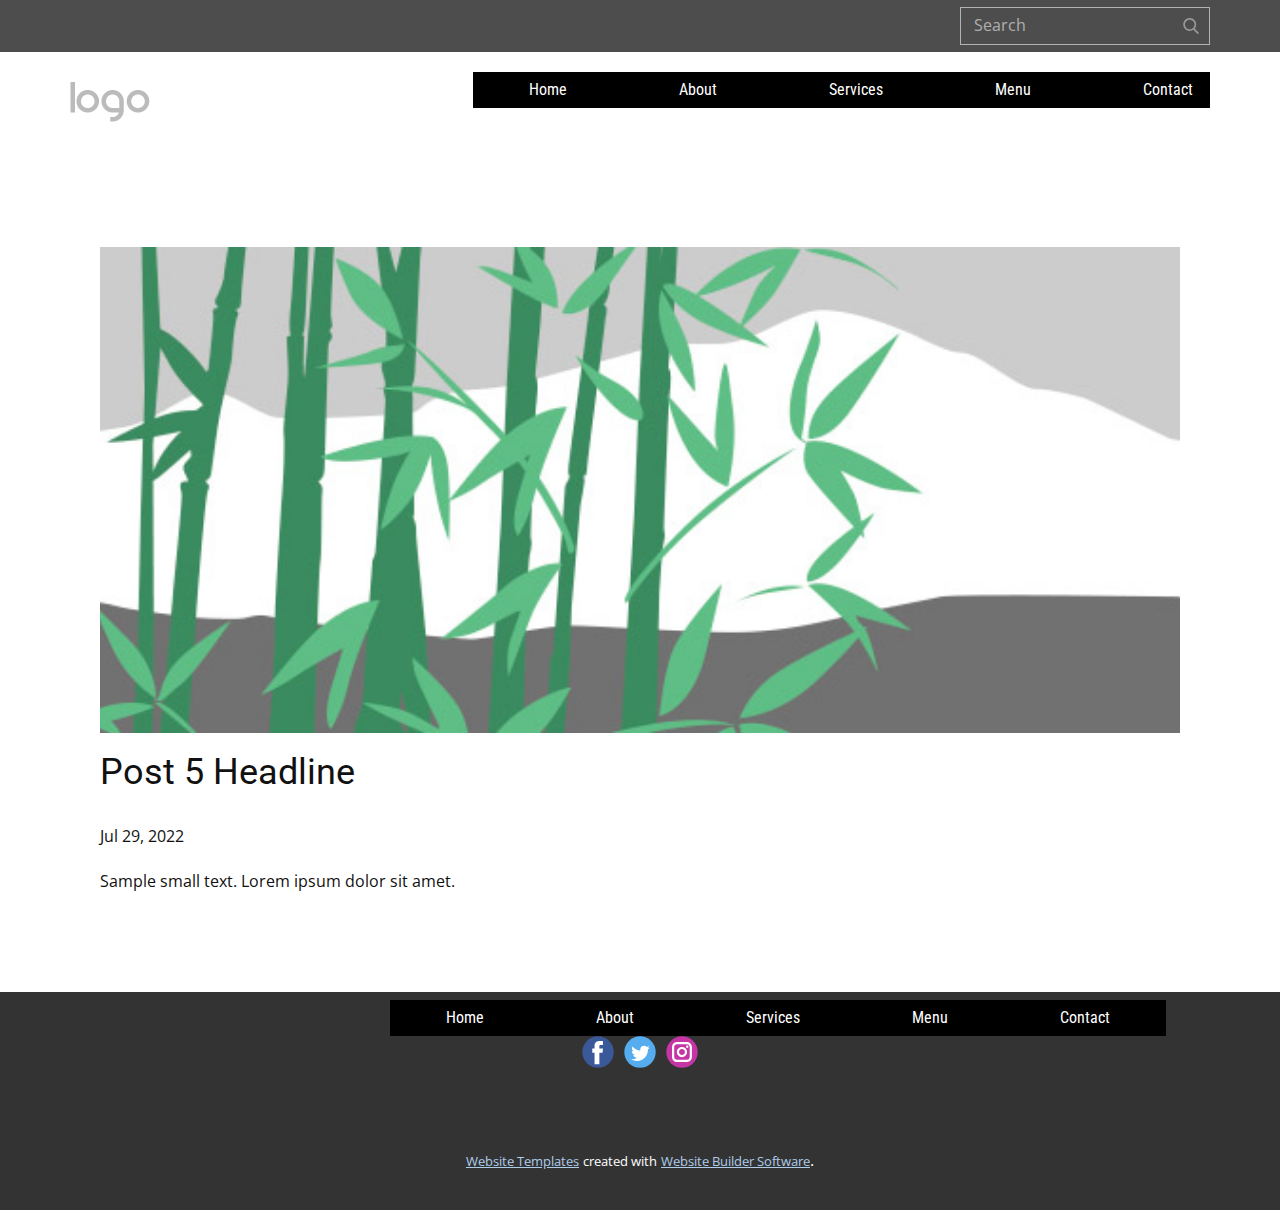
<file: blog/post-4.html>
<!doctype html>
<html style="font-size: 16px;" lang="en"><head>
    <meta name="viewport" content="width=device-width, initial-scale=1.0">
    <meta charset="utf-8">
    <meta name="keywords" content="Post 1 Headline">
    <meta name="description" content="">
    <title>Post 5 Headline</title>
    <link rel="stylesheet" href="../nicepage.css" media="screen">
<link rel="stylesheet" href="../Post-Template.css" media="screen">
    <script class="u-script" type="text/javascript" src="../jquery.js" "="" defer=""></script>
    <script class="u-script" type="text/javascript" src="../nicepage.js" "="" defer=""></script>
    <meta name="generator" content="Nicepage 4.15.8, nicepage.com">
    <link id="u-theme-google-font" rel="stylesheet" href="https://fonts.googleapis.com/css?family=Roboto:100,100i,300,300i,400,400i,500,500i,700,700i,900,900i|Open+Sans:300,300i,400,400i,500,500i,600,600i,700,700i,800,800i">
    <link id="u-page-google-font" rel="stylesheet" href="https://fonts.googleapis.com/css?family=Roboto+Condensed:300,300i,400,400i,700,700i">
    
    
    <script type="application/ld+json">{
		"@context": "http://schema.org",
		"@type": "Organization",
		"name": "",
		"logo": "images/default-logo.png",
		"sameAs": [
				"https://facebook.com/name",
				"https://twitter.com/name",
				"https://instagram.com/name"
		]
}</script>
    <meta name="theme-color" content="#478ac9">
    <meta name="twitter:site" content="@">
    <meta name="twitter:card" content="summary_large_image">
    <meta name="twitter:title" content="Post Template">
    <meta name="twitter:description" content="">
  </head>
  <body class="u-body u-xl-mode" data-lang="en"><header class="u-align-left u-clearfix u-header u-section-row-container" id="sec-59f7"><div class="u-section-rows">
        <div class="u-grey-70 u-section-row u-section-row-1" id="sec-46aa">
          <div class="u-clearfix u-sheet u-sheet-1">
            <form action="#" method="get" class="u-border-1 u-border-grey-30 u-expanded-width-xs u-search u-search-right u-search-1">
              <button class="u-search-button" type="submit">
                <span class="u-search-icon u-spacing-10 u-text-grey-40">
                  <svg class="u-svg-link" preserveAspectRatio="xMidYMin slice" viewBox="0 0 56.966 56.966" style=""><use xmlns:xlink="http://www.w3.org/1999/xlink" xlink:href="#svg-9dab"></use></svg>
                  <svg xmlns="http://www.w3.org/2000/svg" xmlns:xlink="http://www.w3.org/1999/xlink" version="1.1" id="svg-9dab" x="0px" y="0px" viewBox="0 0 56.966 56.966" style="enable-background:new 0 0 56.966 56.966;" xml:space="preserve" class="u-svg-content"><path d="M55.146,51.887L41.588,37.786c3.486-4.144,5.396-9.358,5.396-14.786c0-12.682-10.318-23-23-23s-23,10.318-23,23  s10.318,23,23,23c4.761,0,9.298-1.436,13.177-4.162l13.661,14.208c0.571,0.593,1.339,0.92,2.162,0.92  c0.779,0,1.518-0.297,2.079-0.837C56.255,54.982,56.293,53.08,55.146,51.887z M23.984,6c9.374,0,17,7.626,17,17s-7.626,17-17,17  s-17-7.626-17-17S14.61,6,23.984,6z"></path><g></g><g></g><g></g><g></g><g></g><g></g><g></g><g></g><g></g><g></g><g></g><g></g><g></g><g></g><g></g></svg>
                </span>
              </button>
              <input class="u-search-input" type="search" name="search" value="" placeholder="Search">
            </form>
          </div>
          
          
          
          
          
        </div>
        <div class="u-section-row u-section-row-2" id="sec-37e8">
          <div class="u-clearfix u-sheet u-sheet-2">
            <a href="https://nicepage.com" class="u-image u-logo u-image-1" data-image-width="80" data-image-height="40">
              <img src="../images/default-logo.png" class="u-logo-image u-logo-image-1" data-image-width="80">
            </a>
            <nav data-position="" class="u-menu u-menu-one-level u-offcanvas u-menu-1">
              <div class="menu-collapse" style="font-size: 1rem; letter-spacing: 0px; font-weight: 700;">
                <a class="u-button-style u-custom-active-border-color u-custom-border u-custom-border-color u-custom-borders u-custom-color u-custom-hover-border-color u-custom-left-right-menu-spacing u-custom-padding-bottom u-custom-text-active-color u-custom-text-color u-custom-text-hover-color u-custom-top-bottom-menu-spacing u-nav-link" href="#" style="padding: 12px 18px; font-size: calc(1em + 24px);">
                  <svg class="u-svg-link" viewBox="0 0 24 24"><use xmlns:xlink="http://www.w3.org/1999/xlink" xlink:href="#menu-hamburger"></use></svg>
                  <svg class="u-svg-content" version="1.1" id="menu-hamburger" viewBox="0 0 16 16" x="0px" y="0px" xmlns:xlink="http://www.w3.org/1999/xlink" xmlns="http://www.w3.org/2000/svg"><g><rect y="1" width="16" height="2"></rect><rect y="7" width="16" height="2"></rect><rect y="13" width="16" height="2"></rect>
</g></svg>
                </a>
              </div>
              <div class="u-custom-menu u-nav-container">
                <ul class="u-custom-font u-font-roboto-condensed u-nav u-spacing-0 u-unstyled u-nav-1"><li class="u-nav-item"><a class="u-black u-button-style u-nav-link u-text-active-white u-text-hover-white" href="#" style="padding: 10px 56px;">Home</a>
</li><li class="u-nav-item"><a class="u-black u-button-style u-nav-link u-text-active-white u-text-hover-white" href="../About.html" style="padding: 10px 56px;">About</a>
</li><li class="u-nav-item"><a class="u-black u-button-style u-nav-link u-text-active-white u-text-hover-white" href="../Services.html" style="padding: 10px 56px;">Services</a>
</li><li class="u-nav-item"><a class="u-black u-button-style u-nav-link u-text-active-white u-text-hover-white" href="../Menu.html" style="padding: 10px 56px;">Menu</a>
</li><li class="u-nav-item"><a class="u-black u-button-style u-nav-link u-text-active-white u-text-hover-white" href="../Contact.html" style="padding: 10px 17px 10px 56px;">Contact</a>
</li></ul>
              </div>
              <div class="u-custom-menu u-nav-container-collapse">
                <div class="u-black u-container-style u-inner-container-layout u-opacity u-opacity-95 u-sidenav">
                  <div class="u-inner-container-layout u-sidenav-overflow">
                    <div class="u-menu-close"></div>
                    <ul class="u-align-center u-nav u-popupmenu-items u-unstyled u-nav-2"><li class="u-nav-item"><a class="u-button-style u-nav-link" href="#">Home</a>
</li><li class="u-nav-item"><a class="u-button-style u-nav-link" href="../About.html">About</a>
</li><li class="u-nav-item"><a class="u-button-style u-nav-link" href="../Services.html">Services</a>
</li><li class="u-nav-item"><a class="u-button-style u-nav-link" href="../Menu.html">Menu</a>
</li><li class="u-nav-item"><a class="u-button-style u-nav-link" href="../Contact.html">Contact</a>
</li></ul>
                  </div>
                </div>
                <div class="u-black u-menu-overlay u-opacity u-opacity-70"></div>
              </div>
            </nav>
          </div>
          
          
          
          
          
        </div>
      </div></header>
    <section class="u-align-center u-clearfix u-section-1" id="sec-f41d">
      <div class="u-clearfix u-sheet u-valign-middle-md u-valign-middle-sm u-valign-middle-xs u-sheet-1"><!--post_details--><!--post_details_options_json--><!--{"source":""}--><!--/post_details_options_json--><!--blog_post-->
        <div class="u-container-style u-expanded-width u-post-details u-post-details-1">
          <div class="u-container-layout u-valign-middle u-container-layout-1"><!--blog_post_image-->
            <img alt="" class="u-blog-control u-expanded-width u-image u-image-default u-image-1" src="[data-uri]"><!--/blog_post_image--><!--blog_post_header-->
            <h2 class="u-blog-control u-text u-text-1">Post 5 Headline</h2><!--/blog_post_header--><!--blog_post_metadata-->
            <div class="u-blog-control u-metadata u-metadata-1"><!--blog_post_metadata_date-->
              <span class="u-meta-date u-meta-icon">Jul 29, 2022</span><!--/blog_post_metadata_date--><!--blog_post_metadata_category-->
              <!--/blog_post_metadata_category--><!--blog_post_metadata_comments-->
              <!--/blog_post_metadata_comments-->
            </div><!--/blog_post_metadata--><!--blog_post_content-->
            <div class="u-align-justify u-blog-control u-post-content u-text u-text-2 fr-view">
  Sample small text. Lorem ipsum dolor sit amet.
  </div><!--/blog_post_content-->
          </div>
        </div><!--/blog_post--><!--/post_details-->
      </div>
    </section>
    
    
    <footer class="u-clearfix u-footer u-grey-80" id="sec-d5ab"><div class="u-clearfix u-sheet u-valign-middle-md u-valign-middle-sm u-sheet-1">
        <nav data-position="" class="u-menu u-menu-one-level u-offcanvas u-menu-1">
          <div class="menu-collapse" style="font-size: 1rem; letter-spacing: 0px; font-weight: 700;">
            <a class="u-button-style u-custom-active-border-color u-custom-border u-custom-border-color u-custom-borders u-custom-color u-custom-hover-border-color u-custom-left-right-menu-spacing u-custom-padding-bottom u-custom-text-active-color u-custom-text-color u-custom-text-hover-color u-custom-top-bottom-menu-spacing u-nav-link" href="#" style="padding: 2px 0px; font-size: calc(1em + 4px);">
              <svg class="u-svg-link" viewBox="0 0 24 24"><use xmlns:xlink="http://www.w3.org/1999/xlink" xlink:href="#svg-d1ad"></use></svg>
              <svg class="u-svg-content" version="1.1" id="svg-d1ad" viewBox="0 0 16 16" x="0px" y="0px" xmlns:xlink="http://www.w3.org/1999/xlink" xmlns="http://www.w3.org/2000/svg"><g><rect y="1" width="16" height="2"></rect><rect y="7" width="16" height="2"></rect><rect y="13" width="16" height="2"></rect>
</g></svg>
            </a>
          </div>
          <div class="u-custom-menu u-nav-container">
            <ul class="u-custom-font u-font-roboto-condensed u-nav u-spacing-0 u-unstyled u-nav-1"><li class="u-nav-item"><a class="u-black u-button-style u-nav-link u-text-active-white u-text-hover-white" href="#" style="padding: 10px 56px;">Home</a>
</li><li class="u-nav-item"><a class="u-black u-button-style u-nav-link u-text-active-white u-text-hover-white" href="../About.html" style="padding: 10px 56px;">About</a>
</li><li class="u-nav-item"><a class="u-black u-button-style u-nav-link u-text-active-white u-text-hover-white" href="../Services.html" style="padding: 10px 56px;">Services</a>
</li><li class="u-nav-item"><a class="u-black u-button-style u-nav-link u-text-active-white u-text-hover-white" href="../Menu.html" style="padding: 10px 56px;">Menu</a>
</li><li class="u-nav-item"><a class="u-black u-button-style u-nav-link u-text-active-white u-text-hover-white" href="../Contact.html" style="padding: 10px 56px;">Contact</a>
</li></ul>
          </div>
          <div class="u-custom-menu u-nav-container-collapse">
            <div class="u-black u-container-style u-inner-container-layout u-opacity u-opacity-95 u-sidenav">
              <div class="u-inner-container-layout u-sidenav-overflow">
                <div class="u-menu-close"></div>
                <ul class="u-align-center u-nav u-popupmenu-items u-unstyled u-nav-2"><li class="u-nav-item"><a class="u-button-style u-nav-link" href="#">Home</a>
</li><li class="u-nav-item"><a class="u-button-style u-nav-link" href="../About.html">About</a>
</li><li class="u-nav-item"><a class="u-button-style u-nav-link" href="../Services.html">Services</a>
</li><li class="u-nav-item"><a class="u-button-style u-nav-link" href="../Menu.html">Menu</a>
</li><li class="u-nav-item"><a class="u-button-style u-nav-link" href="../Contact.html">Contact</a>
</li></ul>
              </div>
            </div>
            <div class="u-black u-menu-overlay u-opacity u-opacity-70"></div>
          </div>
        </nav>
        <div class="u-align-left u-social-icons u-spacing-10 u-social-icons-1">
          <a class="u-social-url" title="facebook" target="_blank" href="https://facebook.com/name"><span class="u-icon u-social-facebook u-social-icon u-icon-1"><svg class="u-svg-link" preserveAspectRatio="xMidYMin slice" viewBox="0 0 112 112" style=""><use xmlns:xlink="http://www.w3.org/1999/xlink" xlink:href="#svg-133a"></use></svg><svg class="u-svg-content" viewBox="0 0 112 112" x="0" y="0" id="svg-133a"><circle fill="currentColor" cx="56.1" cy="56.1" r="55"></circle><path fill="#FFFFFF" d="M73.5,31.6h-9.1c-1.4,0-3.6,0.8-3.6,3.9v8.5h12.6L72,58.3H60.8v40.8H43.9V58.3h-8V43.9h8v-9.2
            c0-6.7,3.1-17,17-17h12.5v13.9H73.5z"></path></svg></span>
          </a>
          <a class="u-social-url" title="twitter" target="_blank" href="https://twitter.com/name"><span class="u-icon u-social-icon u-social-twitter u-icon-2"><svg class="u-svg-link" preserveAspectRatio="xMidYMin slice" viewBox="0 0 112 112" style=""><use xmlns:xlink="http://www.w3.org/1999/xlink" xlink:href="#svg-0485"></use></svg><svg class="u-svg-content" viewBox="0 0 112 112" x="0" y="0" id="svg-0485"><circle fill="currentColor" class="st0" cx="56.1" cy="56.1" r="55"></circle><path fill="#FFFFFF" d="M83.8,47.3c0,0.6,0,1.2,0,1.7c0,17.7-13.5,38.2-38.2,38.2C38,87.2,31,85,25,81.2c1,0.1,2.1,0.2,3.2,0.2
            c6.3,0,12.1-2.1,16.7-5.7c-5.9-0.1-10.8-4-12.5-9.3c0.8,0.2,1.7,0.2,2.5,0.2c1.2,0,2.4-0.2,3.5-0.5c-6.1-1.2-10.8-6.7-10.8-13.1
            c0-0.1,0-0.1,0-0.2c1.8,1,3.9,1.6,6.1,1.7c-3.6-2.4-6-6.5-6-11.2c0-2.5,0.7-4.8,1.8-6.7c6.6,8.1,16.5,13.5,27.6,14
            c-0.2-1-0.3-2-0.3-3.1c0-7.4,6-13.4,13.4-13.4c3.9,0,7.3,1.6,9.8,4.2c3.1-0.6,5.9-1.7,8.5-3.3c-1,3.1-3.1,5.8-5.9,7.4
            c2.7-0.3,5.3-1,7.7-2.1C88.7,43,86.4,45.4,83.8,47.3z"></path></svg></span>
          </a>
          <a class="u-social-url" title="instagram" target="_blank" href="https://instagram.com/name"><span class="u-icon u-social-icon u-social-instagram u-icon-3"><svg class="u-svg-link" preserveAspectRatio="xMidYMin slice" viewBox="0 0 112 112" style=""><use xmlns:xlink="http://www.w3.org/1999/xlink" xlink:href="#svg-2972"></use></svg><svg class="u-svg-content" viewBox="0 0 112 112" x="0" y="0" id="svg-2972"><circle fill="currentColor" cx="56.1" cy="56.1" r="55"></circle><path fill="#FFFFFF" d="M55.9,38.2c-9.9,0-17.9,8-17.9,17.9C38,66,46,74,55.9,74c9.9,0,17.9-8,17.9-17.9C73.8,46.2,65.8,38.2,55.9,38.2
            z M55.9,66.4c-5.7,0-10.3-4.6-10.3-10.3c-0.1-5.7,4.6-10.3,10.3-10.3c5.7,0,10.3,4.6,10.3,10.3C66.2,61.8,61.6,66.4,55.9,66.4z"></path><path fill="#FFFFFF" d="M74.3,33.5c-2.3,0-4.2,1.9-4.2,4.2s1.9,4.2,4.2,4.2s4.2-1.9,4.2-4.2S76.6,33.5,74.3,33.5z"></path><path fill="#FFFFFF" d="M73.1,21.3H38.6c-9.7,0-17.5,7.9-17.5,17.5v34.5c0,9.7,7.9,17.6,17.5,17.6h34.5c9.7,0,17.5-7.9,17.5-17.5V38.8
            C90.6,29.1,82.7,21.3,73.1,21.3z M83,73.3c0,5.5-4.5,9.9-9.9,9.9H38.6c-5.5,0-9.9-4.5-9.9-9.9V38.8c0-5.5,4.5-9.9,9.9-9.9h34.5
            c5.5,0,9.9,4.5,9.9,9.9V73.3z"></path></svg></span>
          </a>
        </div>
      </div></footer>
    <section class="u-backlink u-clearfix u-grey-80">
      <a class="u-link" href="https://nicepage.com/website-templates" target="_blank">
        <span>Website Templates</span>
      </a>
      <p class="u-text">
        <span>created with</span>
      </p>
      <a class="u-link" href="" target="_blank">
        <span>Website Builder Software</span>
      </a>. 
    </section>
  
</body></html>
</file>
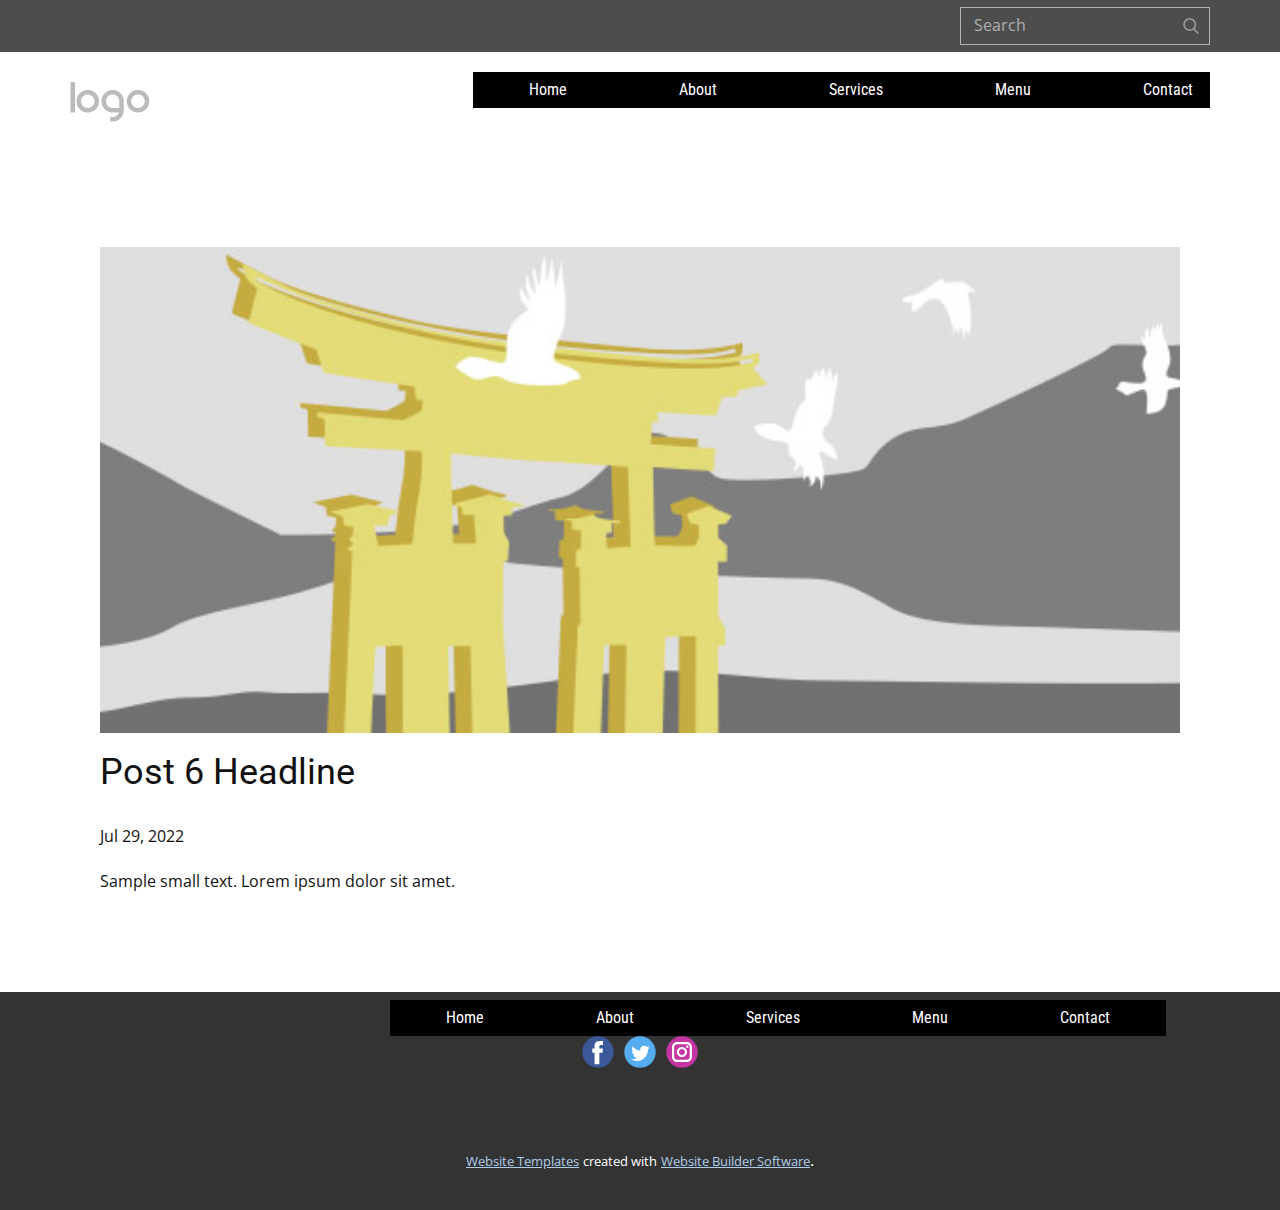
<file: blog/post-5.html>
<!doctype html>
<html style="font-size: 16px;" lang="en"><head>
    <meta name="viewport" content="width=device-width, initial-scale=1.0">
    <meta charset="utf-8">
    <meta name="keywords" content="Post 1 Headline">
    <meta name="description" content="">
    <title>Post 6 Headline</title>
    <link rel="stylesheet" href="../nicepage.css" media="screen">
<link rel="stylesheet" href="../Post-Template.css" media="screen">
    <script class="u-script" type="text/javascript" src="../jquery.js" "="" defer=""></script>
    <script class="u-script" type="text/javascript" src="../nicepage.js" "="" defer=""></script>
    <meta name="generator" content="Nicepage 4.15.8, nicepage.com">
    <link id="u-theme-google-font" rel="stylesheet" href="https://fonts.googleapis.com/css?family=Roboto:100,100i,300,300i,400,400i,500,500i,700,700i,900,900i|Open+Sans:300,300i,400,400i,500,500i,600,600i,700,700i,800,800i">
    <link id="u-page-google-font" rel="stylesheet" href="https://fonts.googleapis.com/css?family=Roboto+Condensed:300,300i,400,400i,700,700i">
    
    
    <script type="application/ld+json">{
		"@context": "http://schema.org",
		"@type": "Organization",
		"name": "",
		"logo": "images/default-logo.png",
		"sameAs": [
				"https://facebook.com/name",
				"https://twitter.com/name",
				"https://instagram.com/name"
		]
}</script>
    <meta name="theme-color" content="#478ac9">
    <meta name="twitter:site" content="@">
    <meta name="twitter:card" content="summary_large_image">
    <meta name="twitter:title" content="Post Template">
    <meta name="twitter:description" content="">
  </head>
  <body class="u-body u-xl-mode" data-lang="en"><header class="u-align-left u-clearfix u-header u-section-row-container" id="sec-59f7"><div class="u-section-rows">
        <div class="u-grey-70 u-section-row u-section-row-1" id="sec-46aa">
          <div class="u-clearfix u-sheet u-sheet-1">
            <form action="#" method="get" class="u-border-1 u-border-grey-30 u-expanded-width-xs u-search u-search-right u-search-1">
              <button class="u-search-button" type="submit">
                <span class="u-search-icon u-spacing-10 u-text-grey-40">
                  <svg class="u-svg-link" preserveAspectRatio="xMidYMin slice" viewBox="0 0 56.966 56.966" style=""><use xmlns:xlink="http://www.w3.org/1999/xlink" xlink:href="#svg-9dab"></use></svg>
                  <svg xmlns="http://www.w3.org/2000/svg" xmlns:xlink="http://www.w3.org/1999/xlink" version="1.1" id="svg-9dab" x="0px" y="0px" viewBox="0 0 56.966 56.966" style="enable-background:new 0 0 56.966 56.966;" xml:space="preserve" class="u-svg-content"><path d="M55.146,51.887L41.588,37.786c3.486-4.144,5.396-9.358,5.396-14.786c0-12.682-10.318-23-23-23s-23,10.318-23,23  s10.318,23,23,23c4.761,0,9.298-1.436,13.177-4.162l13.661,14.208c0.571,0.593,1.339,0.92,2.162,0.92  c0.779,0,1.518-0.297,2.079-0.837C56.255,54.982,56.293,53.08,55.146,51.887z M23.984,6c9.374,0,17,7.626,17,17s-7.626,17-17,17  s-17-7.626-17-17S14.61,6,23.984,6z"></path><g></g><g></g><g></g><g></g><g></g><g></g><g></g><g></g><g></g><g></g><g></g><g></g><g></g><g></g><g></g></svg>
                </span>
              </button>
              <input class="u-search-input" type="search" name="search" value="" placeholder="Search">
            </form>
          </div>
          
          
          
          
          
        </div>
        <div class="u-section-row u-section-row-2" id="sec-37e8">
          <div class="u-clearfix u-sheet u-sheet-2">
            <a href="https://nicepage.com" class="u-image u-logo u-image-1" data-image-width="80" data-image-height="40">
              <img src="../images/default-logo.png" class="u-logo-image u-logo-image-1" data-image-width="80">
            </a>
            <nav data-position="" class="u-menu u-menu-one-level u-offcanvas u-menu-1">
              <div class="menu-collapse" style="font-size: 1rem; letter-spacing: 0px; font-weight: 700;">
                <a class="u-button-style u-custom-active-border-color u-custom-border u-custom-border-color u-custom-borders u-custom-color u-custom-hover-border-color u-custom-left-right-menu-spacing u-custom-padding-bottom u-custom-text-active-color u-custom-text-color u-custom-text-hover-color u-custom-top-bottom-menu-spacing u-nav-link" href="#" style="padding: 12px 18px; font-size: calc(1em + 24px);">
                  <svg class="u-svg-link" viewBox="0 0 24 24"><use xmlns:xlink="http://www.w3.org/1999/xlink" xlink:href="#menu-hamburger"></use></svg>
                  <svg class="u-svg-content" version="1.1" id="menu-hamburger" viewBox="0 0 16 16" x="0px" y="0px" xmlns:xlink="http://www.w3.org/1999/xlink" xmlns="http://www.w3.org/2000/svg"><g><rect y="1" width="16" height="2"></rect><rect y="7" width="16" height="2"></rect><rect y="13" width="16" height="2"></rect>
</g></svg>
                </a>
              </div>
              <div class="u-custom-menu u-nav-container">
                <ul class="u-custom-font u-font-roboto-condensed u-nav u-spacing-0 u-unstyled u-nav-1"><li class="u-nav-item"><a class="u-black u-button-style u-nav-link u-text-active-white u-text-hover-white" href="#" style="padding: 10px 56px;">Home</a>
</li><li class="u-nav-item"><a class="u-black u-button-style u-nav-link u-text-active-white u-text-hover-white" href="../About.html" style="padding: 10px 56px;">About</a>
</li><li class="u-nav-item"><a class="u-black u-button-style u-nav-link u-text-active-white u-text-hover-white" href="../Services.html" style="padding: 10px 56px;">Services</a>
</li><li class="u-nav-item"><a class="u-black u-button-style u-nav-link u-text-active-white u-text-hover-white" href="../Menu.html" style="padding: 10px 56px;">Menu</a>
</li><li class="u-nav-item"><a class="u-black u-button-style u-nav-link u-text-active-white u-text-hover-white" href="../Contact.html" style="padding: 10px 17px 10px 56px;">Contact</a>
</li></ul>
              </div>
              <div class="u-custom-menu u-nav-container-collapse">
                <div class="u-black u-container-style u-inner-container-layout u-opacity u-opacity-95 u-sidenav">
                  <div class="u-inner-container-layout u-sidenav-overflow">
                    <div class="u-menu-close"></div>
                    <ul class="u-align-center u-nav u-popupmenu-items u-unstyled u-nav-2"><li class="u-nav-item"><a class="u-button-style u-nav-link" href="#">Home</a>
</li><li class="u-nav-item"><a class="u-button-style u-nav-link" href="../About.html">About</a>
</li><li class="u-nav-item"><a class="u-button-style u-nav-link" href="../Services.html">Services</a>
</li><li class="u-nav-item"><a class="u-button-style u-nav-link" href="../Menu.html">Menu</a>
</li><li class="u-nav-item"><a class="u-button-style u-nav-link" href="../Contact.html">Contact</a>
</li></ul>
                  </div>
                </div>
                <div class="u-black u-menu-overlay u-opacity u-opacity-70"></div>
              </div>
            </nav>
          </div>
          
          
          
          
          
        </div>
      </div></header>
    <section class="u-align-center u-clearfix u-section-1" id="sec-f41d">
      <div class="u-clearfix u-sheet u-valign-middle-md u-valign-middle-sm u-valign-middle-xs u-sheet-1"><!--post_details--><!--post_details_options_json--><!--{"source":""}--><!--/post_details_options_json--><!--blog_post-->
        <div class="u-container-style u-expanded-width u-post-details u-post-details-1">
          <div class="u-container-layout u-valign-middle u-container-layout-1"><!--blog_post_image-->
            <img alt="" class="u-blog-control u-expanded-width u-image u-image-default u-image-1" src="[data-uri]"><!--/blog_post_image--><!--blog_post_header-->
            <h2 class="u-blog-control u-text u-text-1">Post 6 Headline</h2><!--/blog_post_header--><!--blog_post_metadata-->
            <div class="u-blog-control u-metadata u-metadata-1"><!--blog_post_metadata_date-->
              <span class="u-meta-date u-meta-icon">Jul 29, 2022</span><!--/blog_post_metadata_date--><!--blog_post_metadata_category-->
              <!--/blog_post_metadata_category--><!--blog_post_metadata_comments-->
              <!--/blog_post_metadata_comments-->
            </div><!--/blog_post_metadata--><!--blog_post_content-->
            <div class="u-align-justify u-blog-control u-post-content u-text u-text-2 fr-view">
  Sample small text. Lorem ipsum dolor sit amet.
  </div><!--/blog_post_content-->
          </div>
        </div><!--/blog_post--><!--/post_details-->
      </div>
    </section>
    
    
    <footer class="u-clearfix u-footer u-grey-80" id="sec-d5ab"><div class="u-clearfix u-sheet u-valign-middle-md u-valign-middle-sm u-sheet-1">
        <nav data-position="" class="u-menu u-menu-one-level u-offcanvas u-menu-1">
          <div class="menu-collapse" style="font-size: 1rem; letter-spacing: 0px; font-weight: 700;">
            <a class="u-button-style u-custom-active-border-color u-custom-border u-custom-border-color u-custom-borders u-custom-color u-custom-hover-border-color u-custom-left-right-menu-spacing u-custom-padding-bottom u-custom-text-active-color u-custom-text-color u-custom-text-hover-color u-custom-top-bottom-menu-spacing u-nav-link" href="#" style="padding: 2px 0px; font-size: calc(1em + 4px);">
              <svg class="u-svg-link" viewBox="0 0 24 24"><use xmlns:xlink="http://www.w3.org/1999/xlink" xlink:href="#svg-d1ad"></use></svg>
              <svg class="u-svg-content" version="1.1" id="svg-d1ad" viewBox="0 0 16 16" x="0px" y="0px" xmlns:xlink="http://www.w3.org/1999/xlink" xmlns="http://www.w3.org/2000/svg"><g><rect y="1" width="16" height="2"></rect><rect y="7" width="16" height="2"></rect><rect y="13" width="16" height="2"></rect>
</g></svg>
            </a>
          </div>
          <div class="u-custom-menu u-nav-container">
            <ul class="u-custom-font u-font-roboto-condensed u-nav u-spacing-0 u-unstyled u-nav-1"><li class="u-nav-item"><a class="u-black u-button-style u-nav-link u-text-active-white u-text-hover-white" href="#" style="padding: 10px 56px;">Home</a>
</li><li class="u-nav-item"><a class="u-black u-button-style u-nav-link u-text-active-white u-text-hover-white" href="../About.html" style="padding: 10px 56px;">About</a>
</li><li class="u-nav-item"><a class="u-black u-button-style u-nav-link u-text-active-white u-text-hover-white" href="../Services.html" style="padding: 10px 56px;">Services</a>
</li><li class="u-nav-item"><a class="u-black u-button-style u-nav-link u-text-active-white u-text-hover-white" href="../Menu.html" style="padding: 10px 56px;">Menu</a>
</li><li class="u-nav-item"><a class="u-black u-button-style u-nav-link u-text-active-white u-text-hover-white" href="../Contact.html" style="padding: 10px 56px;">Contact</a>
</li></ul>
          </div>
          <div class="u-custom-menu u-nav-container-collapse">
            <div class="u-black u-container-style u-inner-container-layout u-opacity u-opacity-95 u-sidenav">
              <div class="u-inner-container-layout u-sidenav-overflow">
                <div class="u-menu-close"></div>
                <ul class="u-align-center u-nav u-popupmenu-items u-unstyled u-nav-2"><li class="u-nav-item"><a class="u-button-style u-nav-link" href="#">Home</a>
</li><li class="u-nav-item"><a class="u-button-style u-nav-link" href="../About.html">About</a>
</li><li class="u-nav-item"><a class="u-button-style u-nav-link" href="../Services.html">Services</a>
</li><li class="u-nav-item"><a class="u-button-style u-nav-link" href="../Menu.html">Menu</a>
</li><li class="u-nav-item"><a class="u-button-style u-nav-link" href="../Contact.html">Contact</a>
</li></ul>
              </div>
            </div>
            <div class="u-black u-menu-overlay u-opacity u-opacity-70"></div>
          </div>
        </nav>
        <div class="u-align-left u-social-icons u-spacing-10 u-social-icons-1">
          <a class="u-social-url" title="facebook" target="_blank" href="https://facebook.com/name"><span class="u-icon u-social-facebook u-social-icon u-icon-1"><svg class="u-svg-link" preserveAspectRatio="xMidYMin slice" viewBox="0 0 112 112" style=""><use xmlns:xlink="http://www.w3.org/1999/xlink" xlink:href="#svg-133a"></use></svg><svg class="u-svg-content" viewBox="0 0 112 112" x="0" y="0" id="svg-133a"><circle fill="currentColor" cx="56.1" cy="56.1" r="55"></circle><path fill="#FFFFFF" d="M73.5,31.6h-9.1c-1.4,0-3.6,0.8-3.6,3.9v8.5h12.6L72,58.3H60.8v40.8H43.9V58.3h-8V43.9h8v-9.2
            c0-6.7,3.1-17,17-17h12.5v13.9H73.5z"></path></svg></span>
          </a>
          <a class="u-social-url" title="twitter" target="_blank" href="https://twitter.com/name"><span class="u-icon u-social-icon u-social-twitter u-icon-2"><svg class="u-svg-link" preserveAspectRatio="xMidYMin slice" viewBox="0 0 112 112" style=""><use xmlns:xlink="http://www.w3.org/1999/xlink" xlink:href="#svg-0485"></use></svg><svg class="u-svg-content" viewBox="0 0 112 112" x="0" y="0" id="svg-0485"><circle fill="currentColor" class="st0" cx="56.1" cy="56.1" r="55"></circle><path fill="#FFFFFF" d="M83.8,47.3c0,0.6,0,1.2,0,1.7c0,17.7-13.5,38.2-38.2,38.2C38,87.2,31,85,25,81.2c1,0.1,2.1,0.2,3.2,0.2
            c6.3,0,12.1-2.1,16.7-5.7c-5.9-0.1-10.8-4-12.5-9.3c0.8,0.2,1.7,0.2,2.5,0.2c1.2,0,2.4-0.2,3.5-0.5c-6.1-1.2-10.8-6.7-10.8-13.1
            c0-0.1,0-0.1,0-0.2c1.8,1,3.9,1.6,6.1,1.7c-3.6-2.4-6-6.5-6-11.2c0-2.5,0.7-4.8,1.8-6.7c6.6,8.1,16.5,13.5,27.6,14
            c-0.2-1-0.3-2-0.3-3.1c0-7.4,6-13.4,13.4-13.4c3.9,0,7.3,1.6,9.8,4.2c3.1-0.6,5.9-1.7,8.5-3.3c-1,3.1-3.1,5.8-5.9,7.4
            c2.7-0.3,5.3-1,7.7-2.1C88.7,43,86.4,45.4,83.8,47.3z"></path></svg></span>
          </a>
          <a class="u-social-url" title="instagram" target="_blank" href="https://instagram.com/name"><span class="u-icon u-social-icon u-social-instagram u-icon-3"><svg class="u-svg-link" preserveAspectRatio="xMidYMin slice" viewBox="0 0 112 112" style=""><use xmlns:xlink="http://www.w3.org/1999/xlink" xlink:href="#svg-2972"></use></svg><svg class="u-svg-content" viewBox="0 0 112 112" x="0" y="0" id="svg-2972"><circle fill="currentColor" cx="56.1" cy="56.1" r="55"></circle><path fill="#FFFFFF" d="M55.9,38.2c-9.9,0-17.9,8-17.9,17.9C38,66,46,74,55.9,74c9.9,0,17.9-8,17.9-17.9C73.8,46.2,65.8,38.2,55.9,38.2
            z M55.9,66.4c-5.7,0-10.3-4.6-10.3-10.3c-0.1-5.7,4.6-10.3,10.3-10.3c5.7,0,10.3,4.6,10.3,10.3C66.2,61.8,61.6,66.4,55.9,66.4z"></path><path fill="#FFFFFF" d="M74.3,33.5c-2.3,0-4.2,1.9-4.2,4.2s1.9,4.2,4.2,4.2s4.2-1.9,4.2-4.2S76.6,33.5,74.3,33.5z"></path><path fill="#FFFFFF" d="M73.1,21.3H38.6c-9.7,0-17.5,7.9-17.5,17.5v34.5c0,9.7,7.9,17.6,17.5,17.6h34.5c9.7,0,17.5-7.9,17.5-17.5V38.8
            C90.6,29.1,82.7,21.3,73.1,21.3z M83,73.3c0,5.5-4.5,9.9-9.9,9.9H38.6c-5.5,0-9.9-4.5-9.9-9.9V38.8c0-5.5,4.5-9.9,9.9-9.9h34.5
            c5.5,0,9.9,4.5,9.9,9.9V73.3z"></path></svg></span>
          </a>
        </div>
      </div></footer>
    <section class="u-backlink u-clearfix u-grey-80">
      <a class="u-link" href="https://nicepage.com/website-templates" target="_blank">
        <span>Website Templates</span>
      </a>
      <p class="u-text">
        <span>created with</span>
      </p>
      <a class="u-link" href="" target="_blank">
        <span>Website Builder Software</span>
      </a>. 
    </section>
  
</body></html>
</file>
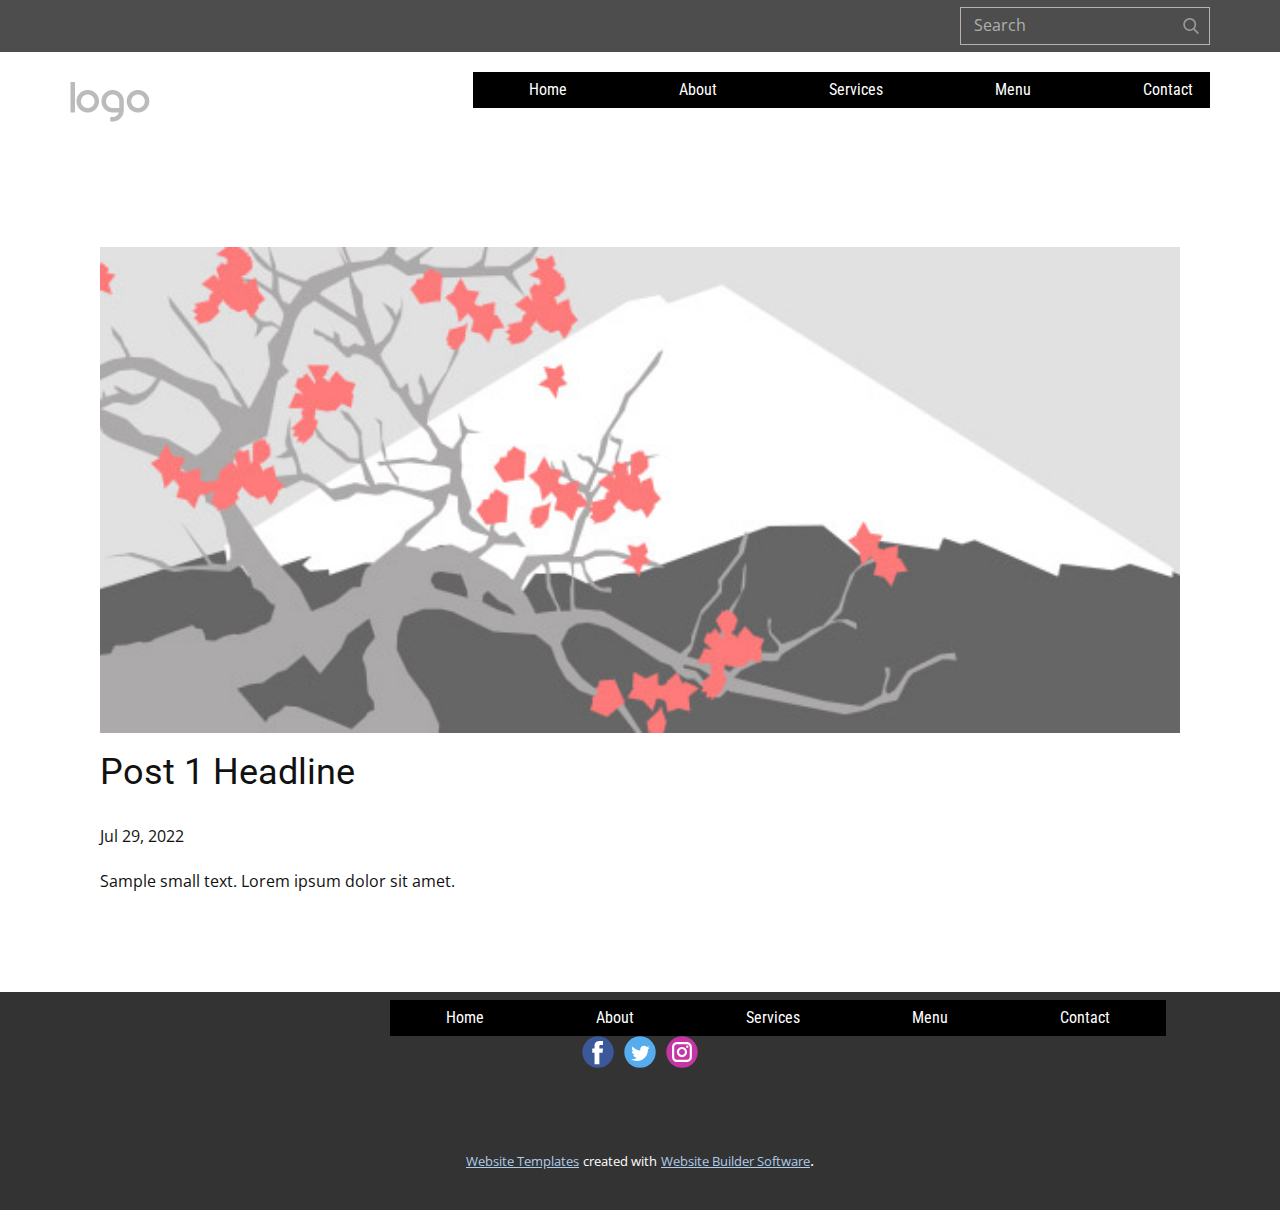
<file: blog/post.html>
<!doctype html>
<html style="font-size: 16px;" lang="en"><head>
    <meta name="viewport" content="width=device-width, initial-scale=1.0">
    <meta charset="utf-8">
    <meta name="keywords" content="Post 1 Headline">
    <meta name="description" content="">
    <title>Post 1 Headline</title>
    <link rel="stylesheet" href="../nicepage.css" media="screen">
<link rel="stylesheet" href="../Post-Template.css" media="screen">
    <script class="u-script" type="text/javascript" src="../jquery.js" "="" defer=""></script>
    <script class="u-script" type="text/javascript" src="../nicepage.js" "="" defer=""></script>
    <meta name="generator" content="Nicepage 4.15.8, nicepage.com">
    <link id="u-theme-google-font" rel="stylesheet" href="https://fonts.googleapis.com/css?family=Roboto:100,100i,300,300i,400,400i,500,500i,700,700i,900,900i|Open+Sans:300,300i,400,400i,500,500i,600,600i,700,700i,800,800i">
    <link id="u-page-google-font" rel="stylesheet" href="https://fonts.googleapis.com/css?family=Roboto+Condensed:300,300i,400,400i,700,700i">
    
    
    <script type="application/ld+json">{
		"@context": "http://schema.org",
		"@type": "Organization",
		"name": "",
		"logo": "images/default-logo.png",
		"sameAs": [
				"https://facebook.com/name",
				"https://twitter.com/name",
				"https://instagram.com/name"
		]
}</script>
    <meta name="theme-color" content="#478ac9">
    <meta name="twitter:site" content="@">
    <meta name="twitter:card" content="summary_large_image">
    <meta name="twitter:title" content="Post Template">
    <meta name="twitter:description" content="">
  </head>
  <body class="u-body u-xl-mode" data-lang="en"><header class="u-align-left u-clearfix u-header u-section-row-container" id="sec-59f7"><div class="u-section-rows">
        <div class="u-grey-70 u-section-row u-section-row-1" id="sec-46aa">
          <div class="u-clearfix u-sheet u-sheet-1">
            <form action="#" method="get" class="u-border-1 u-border-grey-30 u-expanded-width-xs u-search u-search-right u-search-1">
              <button class="u-search-button" type="submit">
                <span class="u-search-icon u-spacing-10 u-text-grey-40">
                  <svg class="u-svg-link" preserveAspectRatio="xMidYMin slice" viewBox="0 0 56.966 56.966" style=""><use xmlns:xlink="http://www.w3.org/1999/xlink" xlink:href="#svg-9dab"></use></svg>
                  <svg xmlns="http://www.w3.org/2000/svg" xmlns:xlink="http://www.w3.org/1999/xlink" version="1.1" id="svg-9dab" x="0px" y="0px" viewBox="0 0 56.966 56.966" style="enable-background:new 0 0 56.966 56.966;" xml:space="preserve" class="u-svg-content"><path d="M55.146,51.887L41.588,37.786c3.486-4.144,5.396-9.358,5.396-14.786c0-12.682-10.318-23-23-23s-23,10.318-23,23  s10.318,23,23,23c4.761,0,9.298-1.436,13.177-4.162l13.661,14.208c0.571,0.593,1.339,0.92,2.162,0.92  c0.779,0,1.518-0.297,2.079-0.837C56.255,54.982,56.293,53.08,55.146,51.887z M23.984,6c9.374,0,17,7.626,17,17s-7.626,17-17,17  s-17-7.626-17-17S14.61,6,23.984,6z"></path><g></g><g></g><g></g><g></g><g></g><g></g><g></g><g></g><g></g><g></g><g></g><g></g><g></g><g></g><g></g></svg>
                </span>
              </button>
              <input class="u-search-input" type="search" name="search" value="" placeholder="Search">
            </form>
          </div>
          
          
          
          
          
        </div>
        <div class="u-section-row u-section-row-2" id="sec-37e8">
          <div class="u-clearfix u-sheet u-sheet-2">
            <a href="https://nicepage.com" class="u-image u-logo u-image-1" data-image-width="80" data-image-height="40">
              <img src="../images/default-logo.png" class="u-logo-image u-logo-image-1" data-image-width="80">
            </a>
            <nav data-position="" class="u-menu u-menu-one-level u-offcanvas u-menu-1">
              <div class="menu-collapse" style="font-size: 1rem; letter-spacing: 0px; font-weight: 700;">
                <a class="u-button-style u-custom-active-border-color u-custom-border u-custom-border-color u-custom-borders u-custom-color u-custom-hover-border-color u-custom-left-right-menu-spacing u-custom-padding-bottom u-custom-text-active-color u-custom-text-color u-custom-text-hover-color u-custom-top-bottom-menu-spacing u-nav-link" href="#" style="padding: 12px 18px; font-size: calc(1em + 24px);">
                  <svg class="u-svg-link" viewBox="0 0 24 24"><use xmlns:xlink="http://www.w3.org/1999/xlink" xlink:href="#menu-hamburger"></use></svg>
                  <svg class="u-svg-content" version="1.1" id="menu-hamburger" viewBox="0 0 16 16" x="0px" y="0px" xmlns:xlink="http://www.w3.org/1999/xlink" xmlns="http://www.w3.org/2000/svg"><g><rect y="1" width="16" height="2"></rect><rect y="7" width="16" height="2"></rect><rect y="13" width="16" height="2"></rect>
</g></svg>
                </a>
              </div>
              <div class="u-custom-menu u-nav-container">
                <ul class="u-custom-font u-font-roboto-condensed u-nav u-spacing-0 u-unstyled u-nav-1"><li class="u-nav-item"><a class="u-black u-button-style u-nav-link u-text-active-white u-text-hover-white" href="#" style="padding: 10px 56px;">Home</a>
</li><li class="u-nav-item"><a class="u-black u-button-style u-nav-link u-text-active-white u-text-hover-white" href="../About.html" style="padding: 10px 56px;">About</a>
</li><li class="u-nav-item"><a class="u-black u-button-style u-nav-link u-text-active-white u-text-hover-white" href="../Services.html" style="padding: 10px 56px;">Services</a>
</li><li class="u-nav-item"><a class="u-black u-button-style u-nav-link u-text-active-white u-text-hover-white" href="../Menu.html" style="padding: 10px 56px;">Menu</a>
</li><li class="u-nav-item"><a class="u-black u-button-style u-nav-link u-text-active-white u-text-hover-white" href="../Contact.html" style="padding: 10px 17px 10px 56px;">Contact</a>
</li></ul>
              </div>
              <div class="u-custom-menu u-nav-container-collapse">
                <div class="u-black u-container-style u-inner-container-layout u-opacity u-opacity-95 u-sidenav">
                  <div class="u-inner-container-layout u-sidenav-overflow">
                    <div class="u-menu-close"></div>
                    <ul class="u-align-center u-nav u-popupmenu-items u-unstyled u-nav-2"><li class="u-nav-item"><a class="u-button-style u-nav-link" href="#">Home</a>
</li><li class="u-nav-item"><a class="u-button-style u-nav-link" href="../About.html">About</a>
</li><li class="u-nav-item"><a class="u-button-style u-nav-link" href="../Services.html">Services</a>
</li><li class="u-nav-item"><a class="u-button-style u-nav-link" href="../Menu.html">Menu</a>
</li><li class="u-nav-item"><a class="u-button-style u-nav-link" href="../Contact.html">Contact</a>
</li></ul>
                  </div>
                </div>
                <div class="u-black u-menu-overlay u-opacity u-opacity-70"></div>
              </div>
            </nav>
          </div>
          
          
          
          
          
        </div>
      </div></header>
    <section class="u-align-center u-clearfix u-section-1" id="sec-f41d">
      <div class="u-clearfix u-sheet u-valign-middle-md u-valign-middle-sm u-valign-middle-xs u-sheet-1"><!--post_details--><!--post_details_options_json--><!--{"source":""}--><!--/post_details_options_json--><!--blog_post-->
        <div class="u-container-style u-expanded-width u-post-details u-post-details-1">
          <div class="u-container-layout u-valign-middle u-container-layout-1"><!--blog_post_image-->
            <img alt="" class="u-blog-control u-expanded-width u-image u-image-default u-image-1" src="[data-uri]"><!--/blog_post_image--><!--blog_post_header-->
            <h2 class="u-blog-control u-text u-text-1">Post 1 Headline</h2><!--/blog_post_header--><!--blog_post_metadata-->
            <div class="u-blog-control u-metadata u-metadata-1"><!--blog_post_metadata_date-->
              <span class="u-meta-date u-meta-icon">Jul 29, 2022</span><!--/blog_post_metadata_date--><!--blog_post_metadata_category-->
              <!--/blog_post_metadata_category--><!--blog_post_metadata_comments-->
              <!--/blog_post_metadata_comments-->
            </div><!--/blog_post_metadata--><!--blog_post_content-->
            <div class="u-align-justify u-blog-control u-post-content u-text u-text-2 fr-view">
  Sample small text. Lorem ipsum dolor sit amet.
  </div><!--/blog_post_content-->
          </div>
        </div><!--/blog_post--><!--/post_details-->
      </div>
    </section>
    
    
    <footer class="u-clearfix u-footer u-grey-80" id="sec-d5ab"><div class="u-clearfix u-sheet u-valign-middle-md u-valign-middle-sm u-sheet-1">
        <nav data-position="" class="u-menu u-menu-one-level u-offcanvas u-menu-1">
          <div class="menu-collapse" style="font-size: 1rem; letter-spacing: 0px; font-weight: 700;">
            <a class="u-button-style u-custom-active-border-color u-custom-border u-custom-border-color u-custom-borders u-custom-color u-custom-hover-border-color u-custom-left-right-menu-spacing u-custom-padding-bottom u-custom-text-active-color u-custom-text-color u-custom-text-hover-color u-custom-top-bottom-menu-spacing u-nav-link" href="#" style="padding: 2px 0px; font-size: calc(1em + 4px);">
              <svg class="u-svg-link" viewBox="0 0 24 24"><use xmlns:xlink="http://www.w3.org/1999/xlink" xlink:href="#svg-d1ad"></use></svg>
              <svg class="u-svg-content" version="1.1" id="svg-d1ad" viewBox="0 0 16 16" x="0px" y="0px" xmlns:xlink="http://www.w3.org/1999/xlink" xmlns="http://www.w3.org/2000/svg"><g><rect y="1" width="16" height="2"></rect><rect y="7" width="16" height="2"></rect><rect y="13" width="16" height="2"></rect>
</g></svg>
            </a>
          </div>
          <div class="u-custom-menu u-nav-container">
            <ul class="u-custom-font u-font-roboto-condensed u-nav u-spacing-0 u-unstyled u-nav-1"><li class="u-nav-item"><a class="u-black u-button-style u-nav-link u-text-active-white u-text-hover-white" href="#" style="padding: 10px 56px;">Home</a>
</li><li class="u-nav-item"><a class="u-black u-button-style u-nav-link u-text-active-white u-text-hover-white" href="../About.html" style="padding: 10px 56px;">About</a>
</li><li class="u-nav-item"><a class="u-black u-button-style u-nav-link u-text-active-white u-text-hover-white" href="../Services.html" style="padding: 10px 56px;">Services</a>
</li><li class="u-nav-item"><a class="u-black u-button-style u-nav-link u-text-active-white u-text-hover-white" href="../Menu.html" style="padding: 10px 56px;">Menu</a>
</li><li class="u-nav-item"><a class="u-black u-button-style u-nav-link u-text-active-white u-text-hover-white" href="../Contact.html" style="padding: 10px 56px;">Contact</a>
</li></ul>
          </div>
          <div class="u-custom-menu u-nav-container-collapse">
            <div class="u-black u-container-style u-inner-container-layout u-opacity u-opacity-95 u-sidenav">
              <div class="u-inner-container-layout u-sidenav-overflow">
                <div class="u-menu-close"></div>
                <ul class="u-align-center u-nav u-popupmenu-items u-unstyled u-nav-2"><li class="u-nav-item"><a class="u-button-style u-nav-link" href="#">Home</a>
</li><li class="u-nav-item"><a class="u-button-style u-nav-link" href="../About.html">About</a>
</li><li class="u-nav-item"><a class="u-button-style u-nav-link" href="../Services.html">Services</a>
</li><li class="u-nav-item"><a class="u-button-style u-nav-link" href="../Menu.html">Menu</a>
</li><li class="u-nav-item"><a class="u-button-style u-nav-link" href="../Contact.html">Contact</a>
</li></ul>
              </div>
            </div>
            <div class="u-black u-menu-overlay u-opacity u-opacity-70"></div>
          </div>
        </nav>
        <div class="u-align-left u-social-icons u-spacing-10 u-social-icons-1">
          <a class="u-social-url" title="facebook" target="_blank" href="https://facebook.com/name"><span class="u-icon u-social-facebook u-social-icon u-icon-1"><svg class="u-svg-link" preserveAspectRatio="xMidYMin slice" viewBox="0 0 112 112" style=""><use xmlns:xlink="http://www.w3.org/1999/xlink" xlink:href="#svg-133a"></use></svg><svg class="u-svg-content" viewBox="0 0 112 112" x="0" y="0" id="svg-133a"><circle fill="currentColor" cx="56.1" cy="56.1" r="55"></circle><path fill="#FFFFFF" d="M73.5,31.6h-9.1c-1.4,0-3.6,0.8-3.6,3.9v8.5h12.6L72,58.3H60.8v40.8H43.9V58.3h-8V43.9h8v-9.2
            c0-6.7,3.1-17,17-17h12.5v13.9H73.5z"></path></svg></span>
          </a>
          <a class="u-social-url" title="twitter" target="_blank" href="https://twitter.com/name"><span class="u-icon u-social-icon u-social-twitter u-icon-2"><svg class="u-svg-link" preserveAspectRatio="xMidYMin slice" viewBox="0 0 112 112" style=""><use xmlns:xlink="http://www.w3.org/1999/xlink" xlink:href="#svg-0485"></use></svg><svg class="u-svg-content" viewBox="0 0 112 112" x="0" y="0" id="svg-0485"><circle fill="currentColor" class="st0" cx="56.1" cy="56.1" r="55"></circle><path fill="#FFFFFF" d="M83.8,47.3c0,0.6,0,1.2,0,1.7c0,17.7-13.5,38.2-38.2,38.2C38,87.2,31,85,25,81.2c1,0.1,2.1,0.2,3.2,0.2
            c6.3,0,12.1-2.1,16.7-5.7c-5.9-0.1-10.8-4-12.5-9.3c0.8,0.2,1.7,0.2,2.5,0.2c1.2,0,2.4-0.2,3.5-0.5c-6.1-1.2-10.8-6.7-10.8-13.1
            c0-0.1,0-0.1,0-0.2c1.8,1,3.9,1.6,6.1,1.7c-3.6-2.4-6-6.5-6-11.2c0-2.5,0.7-4.8,1.8-6.7c6.6,8.1,16.5,13.5,27.6,14
            c-0.2-1-0.3-2-0.3-3.1c0-7.4,6-13.4,13.4-13.4c3.9,0,7.3,1.6,9.8,4.2c3.1-0.6,5.9-1.7,8.5-3.3c-1,3.1-3.1,5.8-5.9,7.4
            c2.7-0.3,5.3-1,7.7-2.1C88.7,43,86.4,45.4,83.8,47.3z"></path></svg></span>
          </a>
          <a class="u-social-url" title="instagram" target="_blank" href="https://instagram.com/name"><span class="u-icon u-social-icon u-social-instagram u-icon-3"><svg class="u-svg-link" preserveAspectRatio="xMidYMin slice" viewBox="0 0 112 112" style=""><use xmlns:xlink="http://www.w3.org/1999/xlink" xlink:href="#svg-2972"></use></svg><svg class="u-svg-content" viewBox="0 0 112 112" x="0" y="0" id="svg-2972"><circle fill="currentColor" cx="56.1" cy="56.1" r="55"></circle><path fill="#FFFFFF" d="M55.9,38.2c-9.9,0-17.9,8-17.9,17.9C38,66,46,74,55.9,74c9.9,0,17.9-8,17.9-17.9C73.8,46.2,65.8,38.2,55.9,38.2
            z M55.9,66.4c-5.7,0-10.3-4.6-10.3-10.3c-0.1-5.7,4.6-10.3,10.3-10.3c5.7,0,10.3,4.6,10.3,10.3C66.2,61.8,61.6,66.4,55.9,66.4z"></path><path fill="#FFFFFF" d="M74.3,33.5c-2.3,0-4.2,1.9-4.2,4.2s1.9,4.2,4.2,4.2s4.2-1.9,4.2-4.2S76.6,33.5,74.3,33.5z"></path><path fill="#FFFFFF" d="M73.1,21.3H38.6c-9.7,0-17.5,7.9-17.5,17.5v34.5c0,9.7,7.9,17.6,17.5,17.6h34.5c9.7,0,17.5-7.9,17.5-17.5V38.8
            C90.6,29.1,82.7,21.3,73.1,21.3z M83,73.3c0,5.5-4.5,9.9-9.9,9.9H38.6c-5.5,0-9.9-4.5-9.9-9.9V38.8c0-5.5,4.5-9.9,9.9-9.9h34.5
            c5.5,0,9.9,4.5,9.9,9.9V73.3z"></path></svg></span>
          </a>
        </div>
      </div></footer>
    <section class="u-backlink u-clearfix u-grey-80">
      <a class="u-link" href="https://nicepage.com/website-templates" target="_blank">
        <span>Website Templates</span>
      </a>
      <p class="u-text">
        <span>created with</span>
      </p>
      <a class="u-link" href="" target="_blank">
        <span>Website Builder Software</span>
      </a>. 
    </section>
  
</body></html>
</file>
